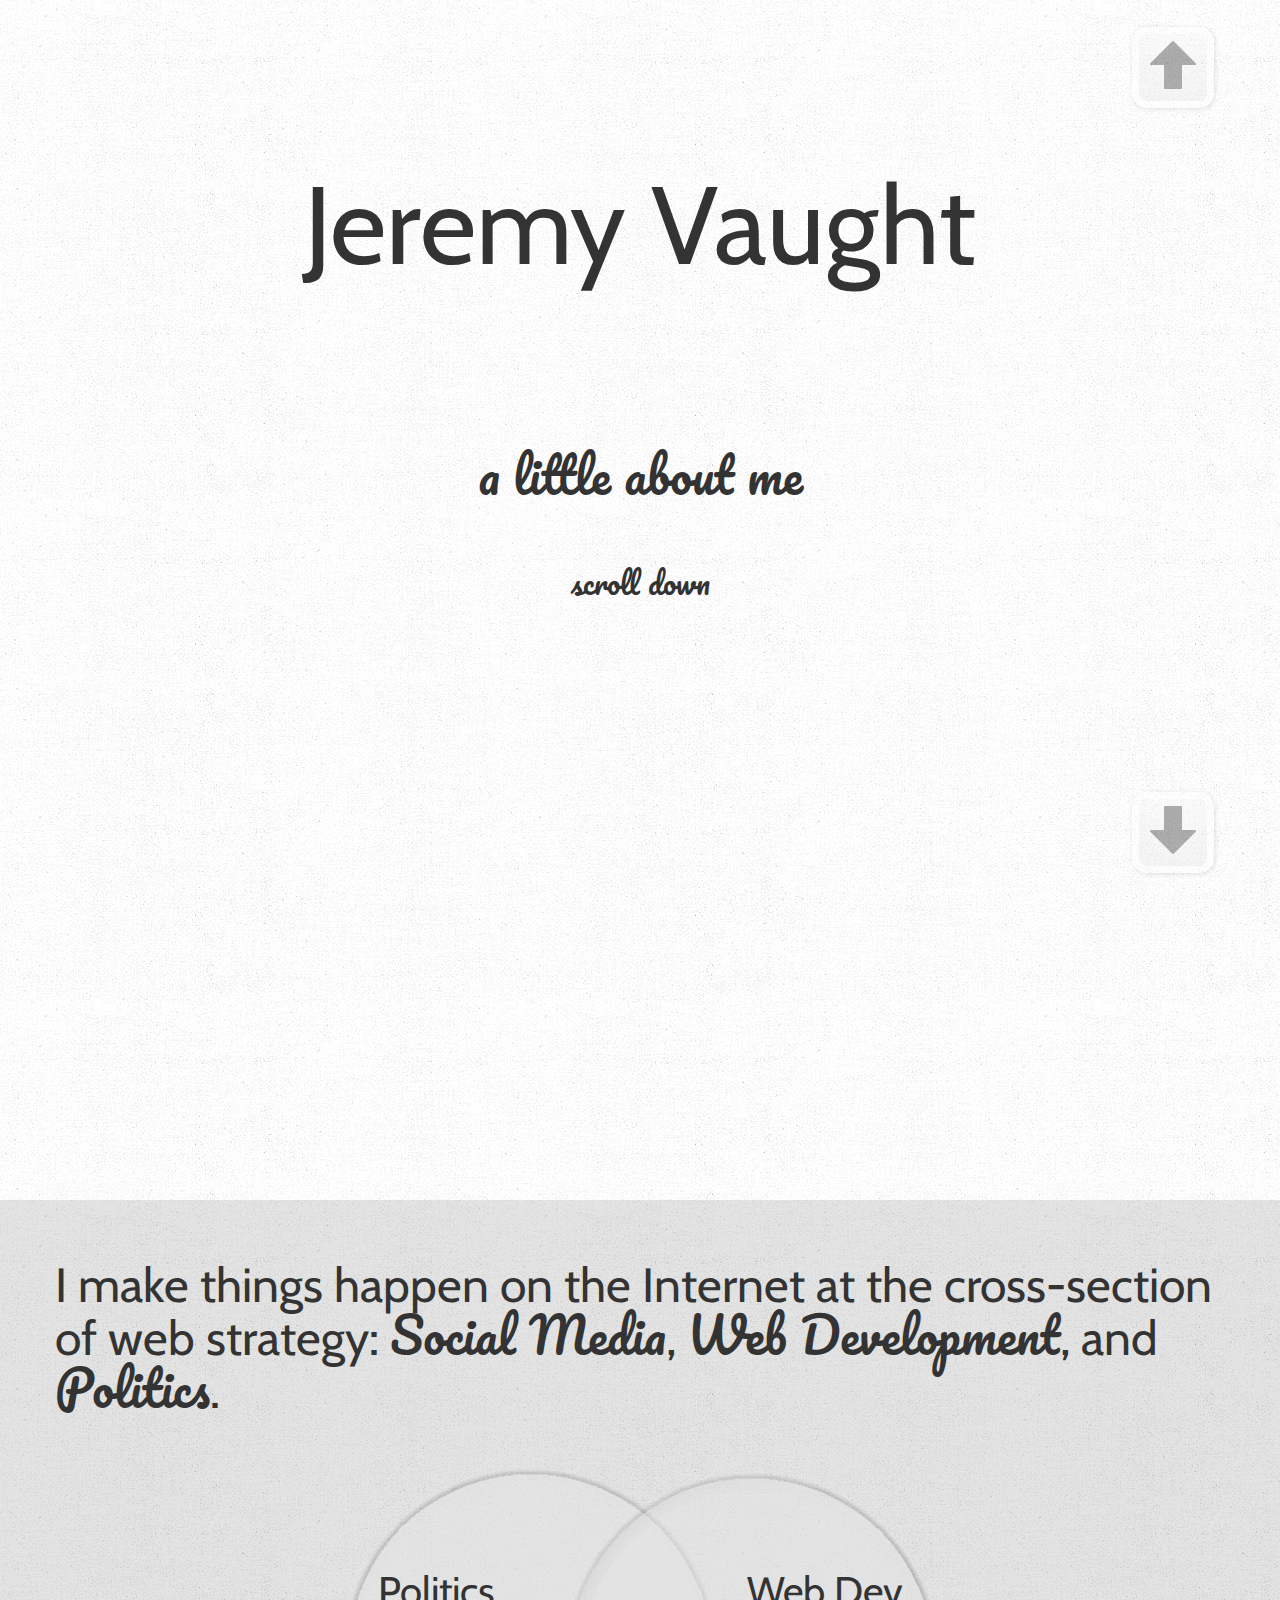
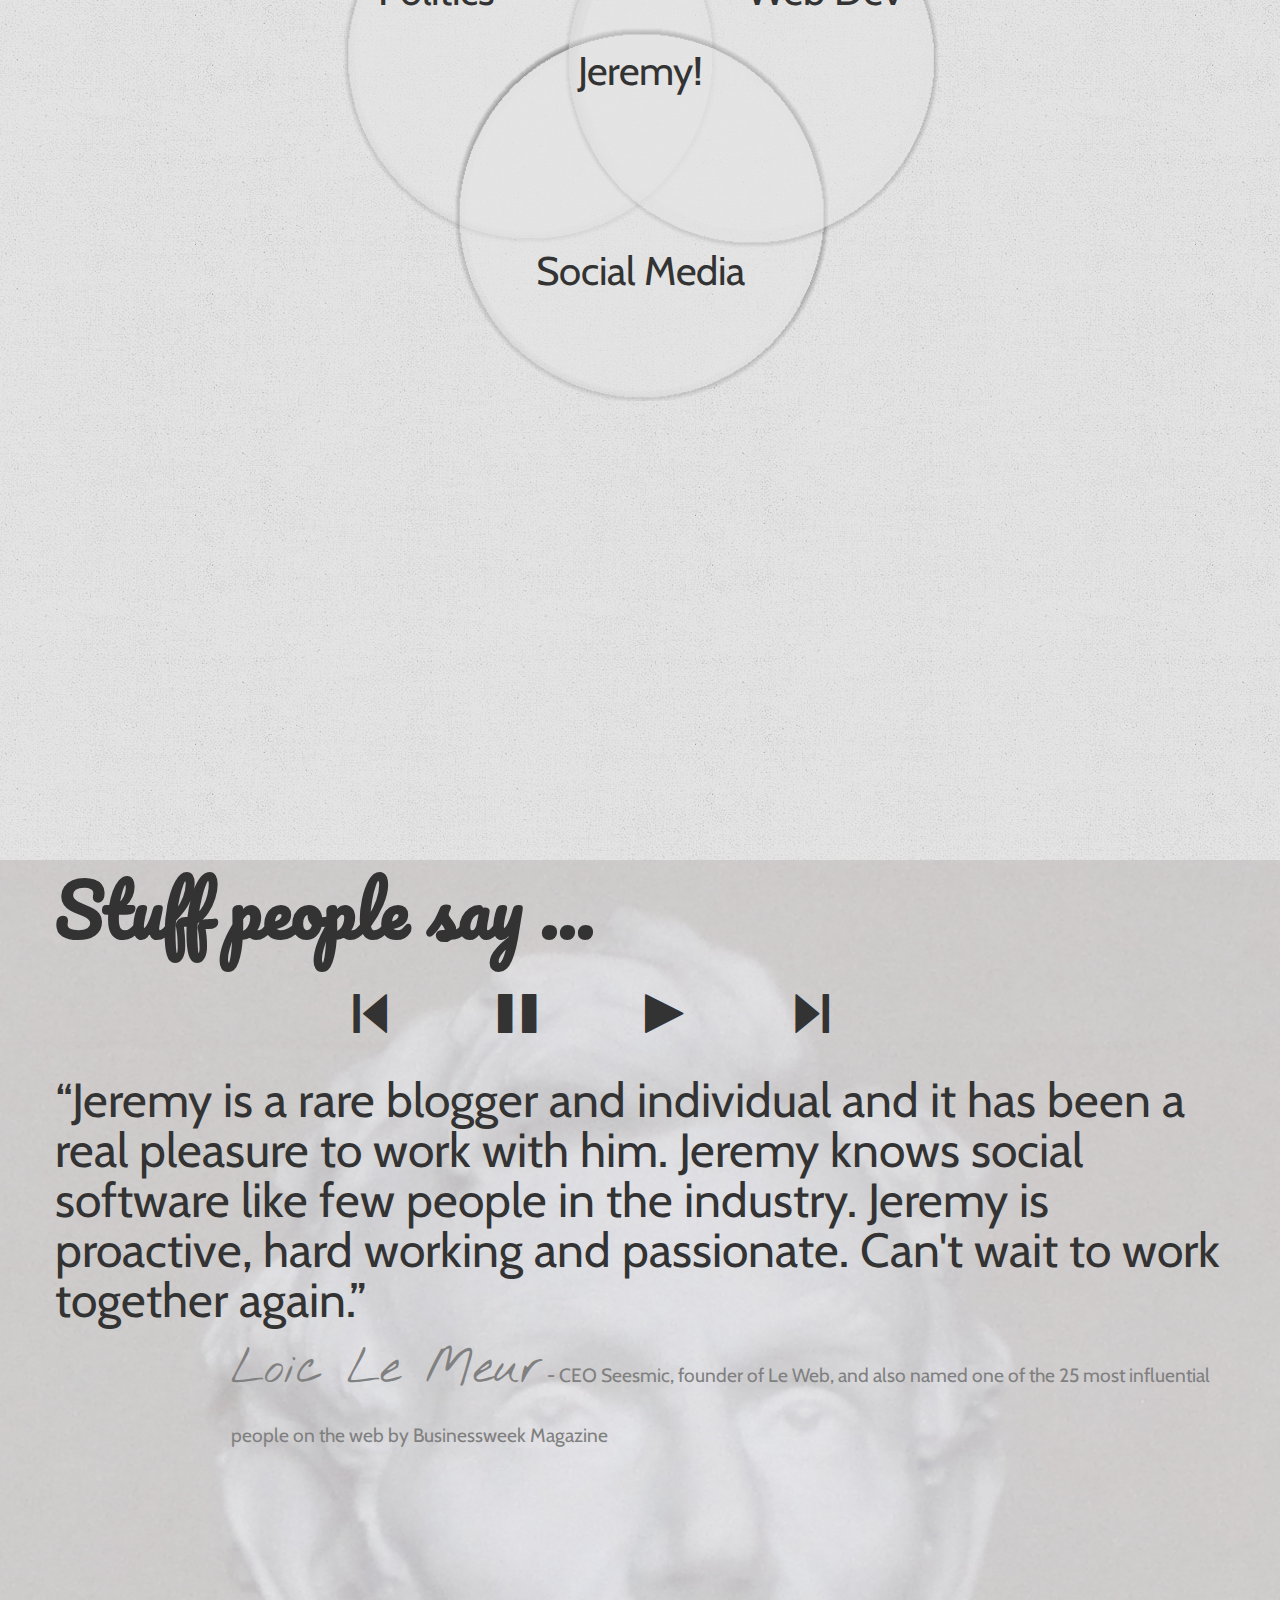
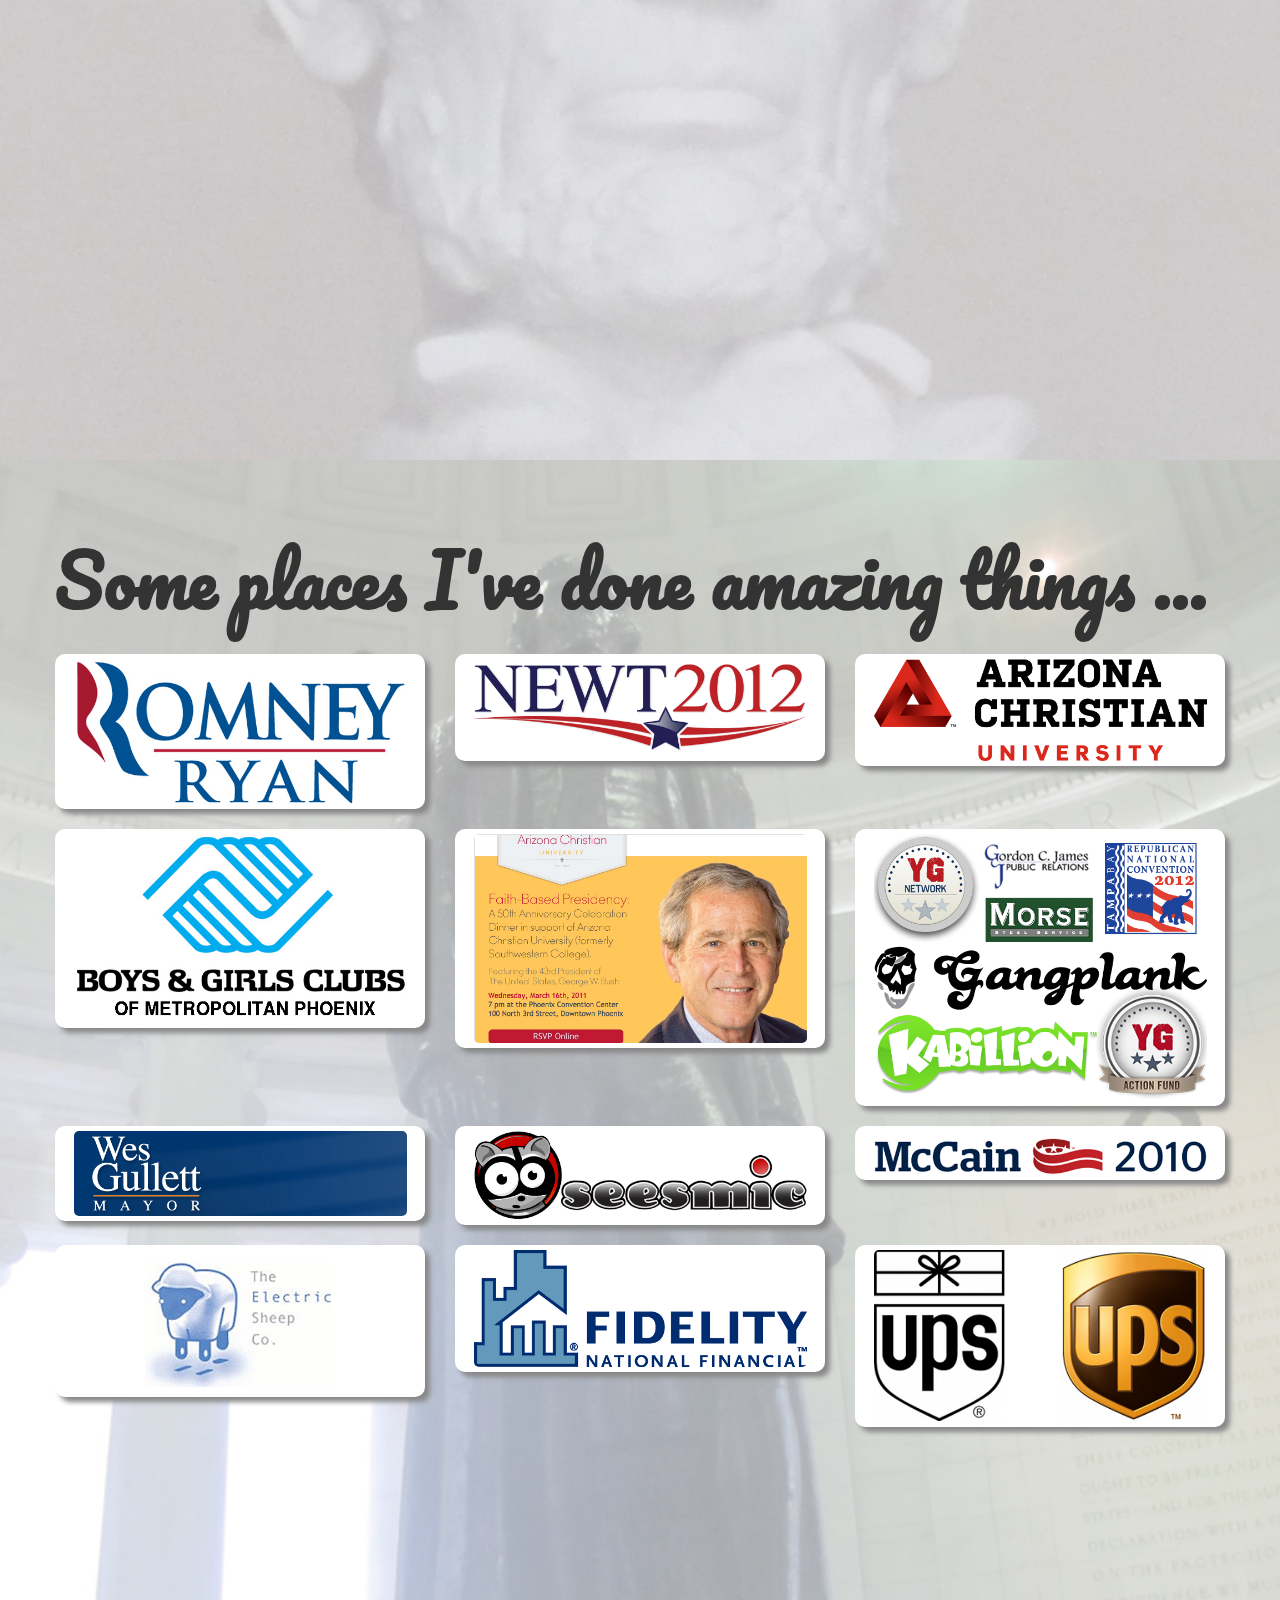
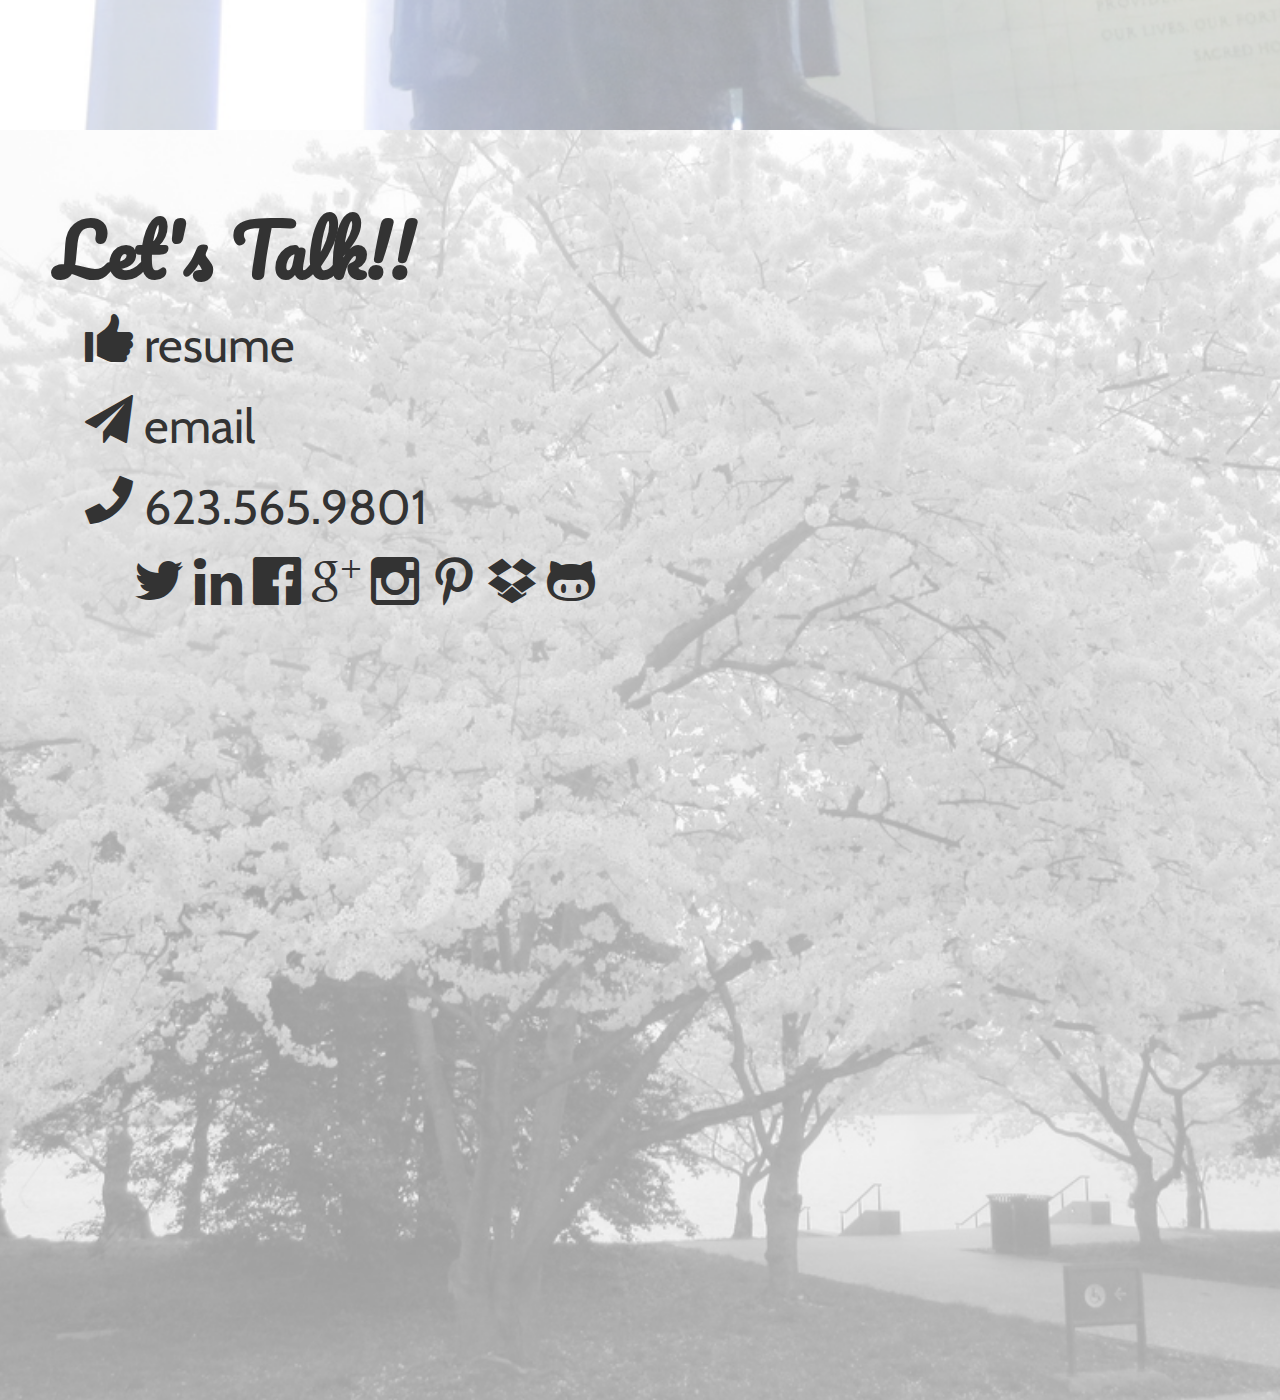
<file: about/index.htm>
<!DOCTYPE html>
<html lang="en">
	<head>
		<meta charset="utf-8">
		<title>Jeremy Vaught's Resume</title>
		<meta name="viewport" content="width=device-width, initial-scale=1.0">
		<meta name="description" content="Jeremy Vaught's About Page">
		<meta name="author" content="Jeremy Vaught">
		
		<link href='http://fonts.googleapis.com/css?family=Pacifico|Cabin|Nothing+You+Could+Do' rel='stylesheet' type='text/css'>

		<!-- Le styles -->
		<link href="css/bootstrap.css" rel="stylesheet">
		<link href="css/pagescroller.skins.css" rel="stylesheet" />
		<link href="webfonts/ss-standard.css" rel="stylesheet">
		<link href="webfonts/ss-social-regular.css" rel="stylesheet">
		<link href="css/style.css" rel="stylesheet">

		<link href="css/bootstrap-responsive.css" rel="stylesheet">
		<link href="css/responsive.css" rel="stylesheet">

		<!-- Le HTML5 shim, for IE6-8 support of HTML5 elements -->
		<!--[if lt IE 9]>
			<script src="http://html5shim.googlecode.com/svn/trunk/html5.js"></script>
			<link rel="stylesheet" href="http://fonts.googleapis.com/css?family=Pacifico" />
			<link rel="stylesheet" href="http://fonts.googleapis.com/css?family=Cabin" />
			<link rel="stylesheet" href="http://fonts.googleapis.com/css?family=Nothing+You+Could+Do" />
		<![endif]-->

		<!-- Le fav and touch icons -->
		<link rel="shortcut icon" href="ico/favicon.ico">
	</head>

	<body>
		<div id="arrow-controls" class="light right">
			<a href="#" class="prev ss-icon ss-standard">up</a>
			<a href="#" class="next ss-icon ss-standard">down</a>
		</div>

		<div id="wrapper">
		<div id="main">
		<div class="page section">
			<div class="inner_page1">
				<div class="container">
					<div class="row">
				        <div class="span12">
							<div class="name">Jeremy Vaught</div>
							<highlight_font class="tag">a little about me</highlight_font><br />
							<!-- <div class="tag_responsive">designed to be seen on <span class="ss-icon ss-standard">desktop</span>, <span class="ss-icon ss-standard">laptop</span>, <span class="ss-icon ss-standard">tablet</span> & <span class="ss-icon ss-standard">cellphone</span></div><br /> -->
							<highlight_font class="tag2">scroll down</highlight_font>
				        </div><!-- span -->
					</div><!-- row -->
				</div><!-- container -->
			</div><!-- page1 -->
		</div><!-- page -->
		
		<div class="page section">
			<div class="inner_page2">
				<div class="container">
					<div class="row">
				        <div class="span12">
							I make things happen on the Internet at the cross-section of web strategy: <highlight_font>Social Media</highlight_font>, <highlight_font>Web Development</highlight_font>, and <highlight_font>Politics</highlight_font>.<br /><br />
							<div class="venn">
								<div class="venn_inner">
									<div class="venn_copy">Politics</div>
									<div class="venn_copy">Web Dev</div>
									<div class="venn_copy">Jeremy!</div>
									<div class="venn_copy">Social Media</div>
								</div><!-- venn_inner -->
							</div>	<!-- venn -->
				        </div><!-- span -->
					</div><!-- row -->
				</div><!-- container -->
			</div><!-- page2 -->
		</div><!-- page -->
		
		<div class="page section">
			<div class="inner_page3">
				<div class="container">
					<div class="row">
				        <div class="span12">
				        	<h1><highlight_font id="title">Stuff people say ...</highlight_font></h1>
						        	<div class="rotator_nav">
						        		<a id="prevButton" href="#" class="ss-icon ss-standard navButton">skipback</a> 
						        		<a id="pauseButton" href="#" class="ss-icon ss-standard navButton">pause</a>
						        		<a id="resumeButton" href="#" class="ss-icon ss-standard navButton">play</a>
						        		<a id="nextButton" href="#" class="ss-icon ss-standard navButton">skipforward</a>
						        	</div>


							<div class="rotator_wrapper">
					            <div class="rotator_body">
					            	 “Jeremy is a rare blogger and individual and it has been a real pleasure to work with him. Jeremy knows social software like few people in the industry. Jeremy is proactive, hard working and passionate. Can't wait to work together again.”
					            	<author><aname>Loic Le Meur</aname><atitle> - CEO Seesmic, founder of Le Web, and also named one of the 25 most influential people on the web by Businessweek Magazine</atitle></author>
					            </div><!-- rotator_body -->
					            <div class="rotator_body">
					            	"It's been a pleasure working with Jeremy."
						            <author><aname>Marcus Welz</aname><atitle> - client</atitle></author>
					            </div><!-- rotator_body -->
					            <div class="rotator_body">
					            	“I've gotten to know Jeremy quite well. He is the kind of guy that I would love to have in my organization: creative, detail oriented, thoughtful, people oriented. Jeremy is very attuned to what's happening in "new media". He understands not only the social dynamics of making new media work, but also much of the technology behind it. That's a rare combination. A forward-looking organization would certainly benefit from these skills. My recommendation: Two thumbs up!”
						            <author><aname>Steve Webb</aname><atitle> - Owner, InTouch Productions</atitle></author>
					            </div><!-- rotator_body -->
					            <div class="rotator_body">
					            	"Jeremy was very prompt and delivered a quality product."
						            <author><aname>Mark Forman</aname><atitle> - client</atitle></author>
					            </div><!-- rotator_body -->
					            <div class="rotator_body">
					            	“Jeremy is a very creative producer. He manages to make time for multiple projects and some how can juggle them all at once. I am envious of his energy level!”
						            <author><aname>Jason Watts</aname><atitle> - client</atitle></author>
					            </div><!-- rotator_body -->
					            <div class="rotator_body">
					            	“Every now and then you have a chance to work with someone whose professionalism really stands out. Jeremy is such a person. He takes initiative and he also proved himself to be a true team player and asset. His willingness to throw shoulder to the wheel and do anything that needed doing - always with a smile and easygoing countenance - made him a true joy to work with, not to mention a valuable asset.”
						            <author><aname>Cathy Brooks</aname><atitle> - Seesmic, Business Development</atitle></author>
					            </div><!-- rotator_body -->
					            <div class="rotator_body">
					            	“I consider myself very fortunate to work with a such high-caliber person as Jeremy. His knowledge of social software is unparalleled, always keeping us ahead of the curve when communicating the goings on at Seesmic on the company blog. He always maintained incredible poise while handling the challenging tasks. He is a dedicated, creative person with an incredible attention to detail that would be an asset to any company.”
						            <author><aname>Joan Lockwood</aname><atitle> - Seesmic, Director of Marketing & PR</atitle></author>
					            </div><!-- rotator_body -->
					            <div class="rotator_body">
					            	"I have seen his dedication and commitment to his projects and am impressed with his abilities to manage many things at once."
						            <author><aname>Jean-Ann Miller</aname><atitle> - Producer, Electric Sheep Company</atitle></author>
					            </div><!-- rotator_body -->
					            <div class="rotator_body">
					            	“Jeremy must be one of the most diligent people I know. He's always on schedule, resourceful, and a self starter! Jeremy exemplifies true character as not only a PHP guru but as a true leader that always goes above and beyond. He continually exceeds the expectations of not only management, but more importantly his fellow team mates.”
						            <author><aname>Bruce Hoang</aname><atitle> - Fidelity National Financial, Developer</atitle></author>
					            </div><!-- rotator_body -->
				        	</div><!-- rotator_wrapper -->
				        </div><!-- span12 -->
					</div><!-- row -->
				</div><!-- container -->
			</div><!-- page3 -->
		</div><!-- page -->
		
		<div class="page section">
			<div class="inner_page4">
				<div class="container">
					<div class="row">
				        <div class="span12">
					        <h1><highlight_font id="title">Some places I've done amazing things ...</highlight_font></h1>
							<div class="row">
								<div class="span4 company_logo"><img class="company_img" src="images/logos/romney_ryan.png" alt="Romney-Ryan" /></div>
								<div class="span4 company_logo"><img class="company_img" src="images/logos/newt_2012.png" alt="Newt 2012" /></div>
								<div class="span4 company_logo"><img class="company_img" src="images/logos/acu.png" alt="Arizona Christian University" /></div>
							</div>
							<div class="row">
								<div class="span4 company_logo"><img class="company_img" src="images/logos/BoysGirlsClubLogo.png" alt="Boys and Girls Club of Metro Phoenix" /></div>
								<div class="span4 company_logo"><img class="company_img" src="images/logos/bush_acu.png" alt="President Bush Fundraiser for ACU" /></div>
								<div class="span4 company_logo"><img class="company_img" src="images/logos/smaller_projects.png" alt="Various other projects" /></div>
							</div>
							<div class="row">
								<div class="span4 company_logo"><img class="company_img" src="images/logos/wes_gullett.png" alt="Wes Gullett for Phoenix Mayor" /></div>
								<div class="span4 company_logo"><img class="company_img" src="images/logos/seesmic.png" alt="Seesmic" /></div>
								<div class="span4 company_logo"><img class="company_img" src="images/logos/mccain_2010.png" alt="McCain 2010" /></div>
								
							</div>
							<div class="row">
								<div class="span4 company_logo"><img class="company_img" src="images/logos/sheep.png" alt="Electric Sheep Company" /></div>
								<div class="span4 company_logo"><img class="company_img" src="images/logos/Fidelity_National_Financial.png" alt="Fidelity National Financial" /></div>
								<div class="span4 company_logo"><img class="company_img" src="images/logos/ups_logos.png" alt="Boys and Girls Club of Metro Phoenix" /></div>
							</div>

				        </div><!-- span -->
					</div><!-- row -->
				</div><!-- container -->
			</div><!-- page4 -->
		</div><!-- page -->
		
		<div class="page section">
			<div class="inner_page5">
				<div class="container">
					<div class="row">
				        <div class="span12">
							<h1><highlight_font>Let's Talk!!</highlight_font></h1
							<ul>
								<li><a href="Jeremy_Vaughts_Resume.pdf" target="_blank"><span class="ss-icon ss-social">like</span> resume</a></li>
								<li><a href="mailto:jeremy@jeremyvaught.com?subject=We Need to Talk!!&body=What are you asking, we'll double it!" target="_blank"><span class="ss-icon ss-standard">send</span> email</a></li>
								<li><span class="ss-icon ss-standard">phone</span> <phone>623.565.9801</phone></li>
								<li>
									<a href="http://twitter.com/jeremyvaught" class='ss-icon' target="_blank">twitter</a>
									<a href="http://www.linkedin.com/in/jeremyvaught" class='ss-icon' target="_blank">linkedin</a>
									<a href="http://facebook.com/jeremyvaught" class='ss-icon' target="_blank">facebook</a>
									<a href="https://plus.google.com/102054591365185003019/posts" class='ss-icon' target="_blank">googleplus</a>
									<a href="http://instagram.com/jeremyvaught/" class='ss-icon' target="_blank">instagram</a>
									<a href="http://pinterest.com/jeremyvaught/" class='ss-icon' target="_blank">pinterest</a>
									<!--<a href="http://readmill.com/jeremyvaught" class='ss-icon' target="_blank">readmill</a>-->
									<a href="dropbox" class='ss-icon' target="_blank">dropbox</a>
									<a href="http://github.com/jeremyvaught" class='ss-icon' target="_blank">octocat</a>
									
								</li>
							</ul>
				        </div><!-- span -->
					</div><!-- row -->
				</div><!-- container -->
			</div><!-- page5 -->
		</div><!-- page -->
		</div><!-- main -->
		</div><!-- wrapper -->
		<!-- Le javascript
		================================================== -->
		<!-- Placed at the end of the document so the pages load faster -->
		<script src="js/jquery.js"></script>
				
		<script src="js/jquery.cycle.all.js"></script>
		<script src="webfonts/ss-social.js"></script>
		<script src="webfonts/ss-standard.js"></script>
		<script src="js/jquery.pagescroller.js"></script>
		<script type="text/javascript">
			$(document).ready(function(){

				$('.rotator_wrapper').cycle({ 
				    fx:     'scrollHorz', 
				    prev:   '#prevButton', 
				    next:   '#nextButton', 
				    timeout: 2000
				}).cycle('pause');			
				
				$('.logo_wrapper').cycle({ 
				    fx:     'fade', 
				    prev:   '#prev4', 
				    next:   '.logo_wrapper', 
				    timeout: 3000,
				    pause: 1
				});
				
				
				$('#pauseButton').click(function(e) {
				    $('.rotator_wrapper').cycle('pause');
				    e.preventDefault();
				});
				$('#resumeButton').click(function(e) {
					$('.rotator_wrapper').cycle('resume');
					e.preventDefault();
				});
				
				// initiate page scroller plugin
				$('#wrapper').pageScroller({
					navigation: false,
					keyboardControl: false
				});
				
				// assigns 'next' API command to link
				$('#arrow-controls .next').bind('click', function(e){
					e.preventDefault();
					pageScroller.next();
				});
				
				// assigns 'previous' API command to link		
				$('#arrow-controls .prev').bind('click', function(e){
					e.preventDefault();
					pageScroller.prev();
				});
				
			});

			
		</script>
	</body>
</html>
</file>
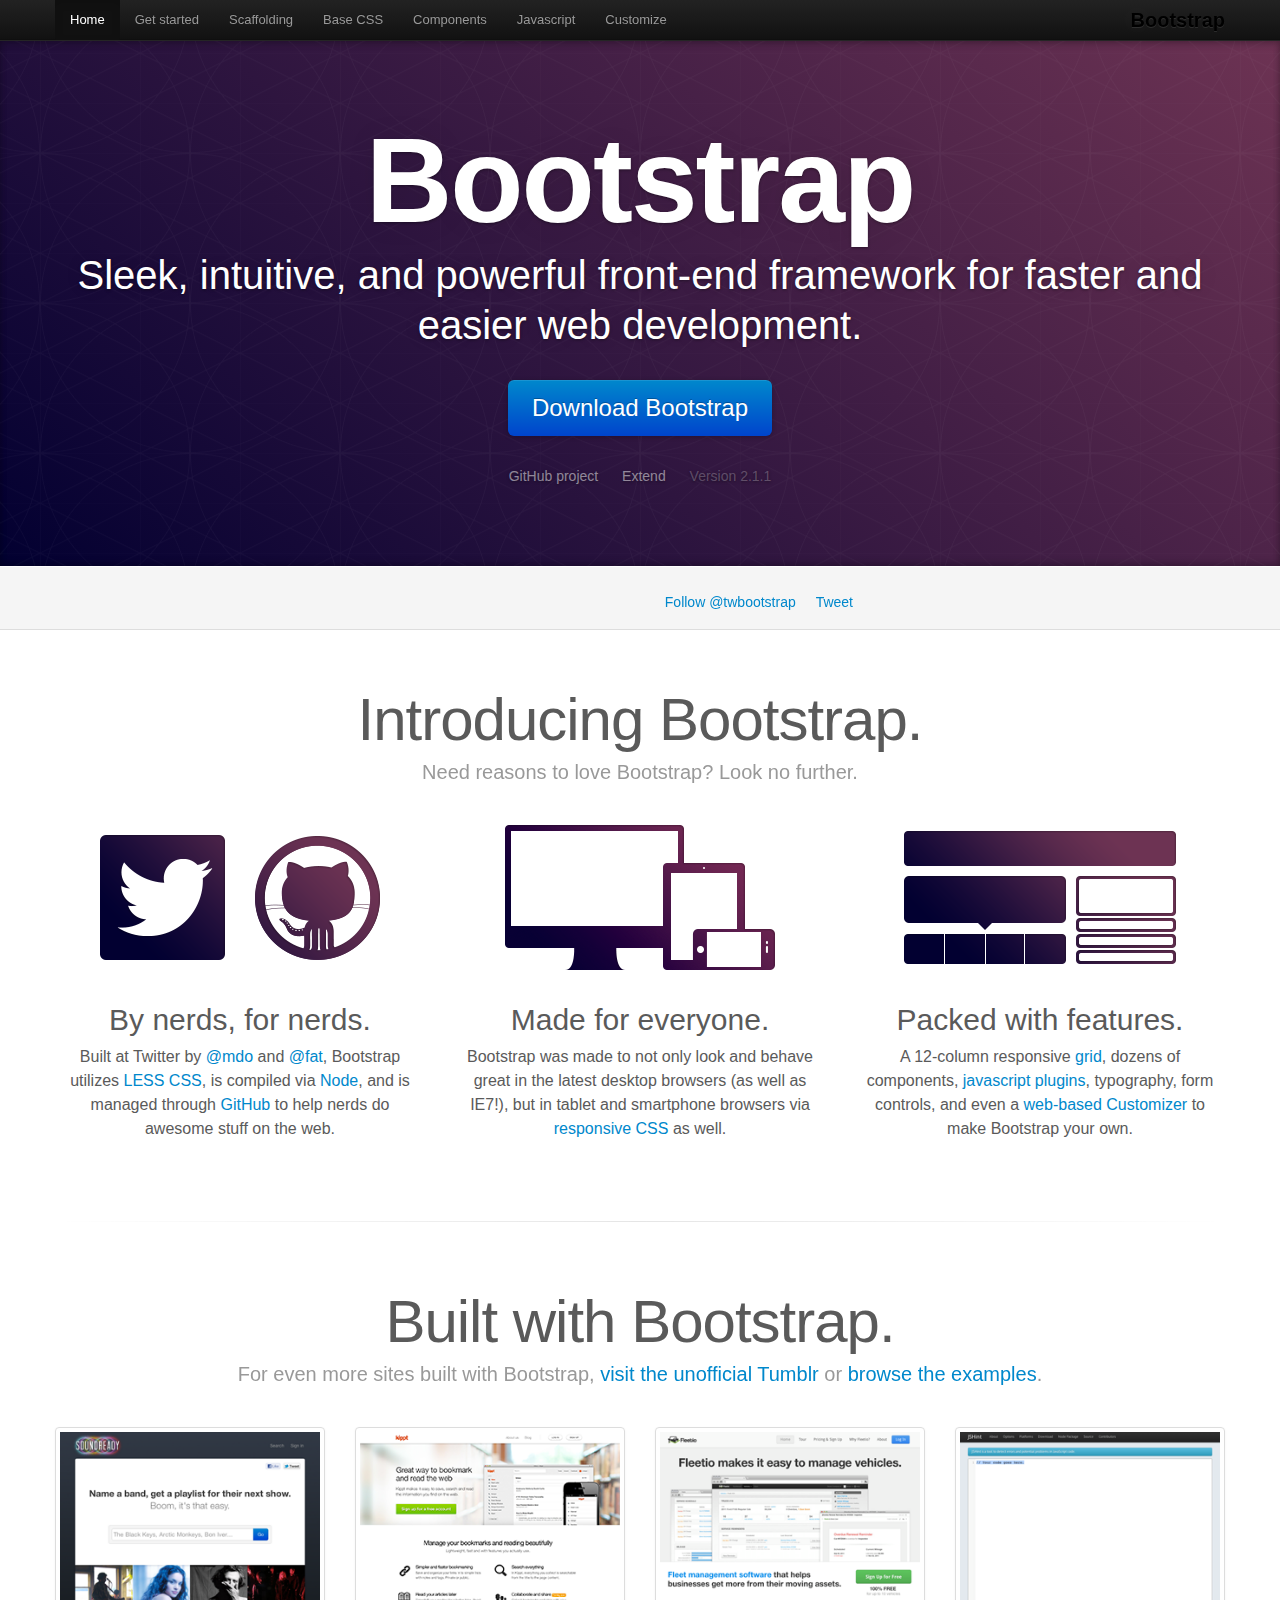
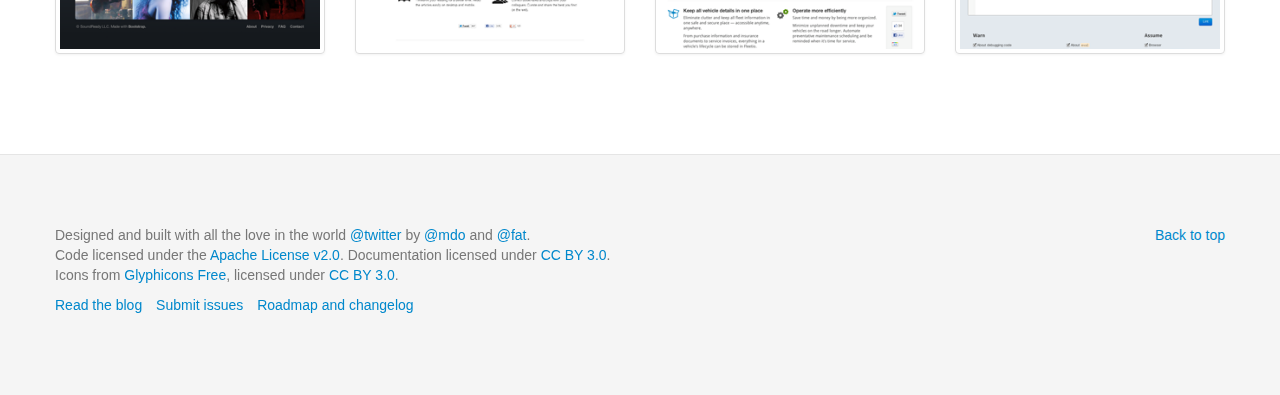
<file: bootstrap/docs/index.html>
<!DOCTYPE html>
<html lang="en">
  <head>
    <meta charset="utf-8">
    <title>Twitter Bootstrap</title>
    <meta name="viewport" content="width=device-width, initial-scale=1.0">
    <meta name="description" content="">
    <meta name="author" content="">

    <!-- Le styles -->
    <link href="assets/css/bootstrap.css" rel="stylesheet">
    <link href="assets/css/bootstrap-responsive.css" rel="stylesheet">
    <link href="assets/css/docs.css" rel="stylesheet">
    <link href="assets/js/google-code-prettify/prettify.css" rel="stylesheet">

    <!-- Le HTML5 shim, for IE6-8 support of HTML5 elements -->
    <!--[if lt IE 9]>
      <script src="http://html5shim.googlecode.com/svn/trunk/html5.js"></script>
    <![endif]-->

    <!-- Le fav and touch icons -->
    <link rel="shortcut icon" href="assets/ico/favicon.ico">
    <link rel="apple-touch-icon-precomposed" sizes="144x144" href="assets/ico/apple-touch-icon-144-precomposed.png">
    <link rel="apple-touch-icon-precomposed" sizes="114x114" href="assets/ico/apple-touch-icon-114-precomposed.png">
    <link rel="apple-touch-icon-precomposed" sizes="72x72" href="assets/ico/apple-touch-icon-72-precomposed.png">
    <link rel="apple-touch-icon-precomposed" href="assets/ico/apple-touch-icon-57-precomposed.png">

  </head>

  <body data-spy="scroll" data-target=".bs-docs-sidebar">

    <!-- Navbar
    ================================================== -->
    <div class="navbar navbar-inverse navbar-fixed-top">
      <div class="navbar-inner">
        <div class="container">
          <button type="button" class="btn btn-navbar" data-toggle="collapse" data-target=".nav-collapse">
            <span class="icon-bar"></span>
            <span class="icon-bar"></span>
            <span class="icon-bar"></span>
          </button>
          <a class="brand" href="./index.html">Bootstrap</a>
          <div class="nav-collapse collapse">
            <ul class="nav">
              <li class="active">
                <a href="./index.html">Home</a>
              </li>
              <li class="">
                <a href="./getting-started.html">Get started</a>
              </li>
              <li class="">
                <a href="./scaffolding.html">Scaffolding</a>
              </li>
              <li class="">
                <a href="./base-css.html">Base CSS</a>
              </li>
              <li class="">
                <a href="./components.html">Components</a>
              </li>
              <li class="">
                <a href="./javascript.html">Javascript</a>
              </li>
              <li class="">
                <a href="./customize.html">Customize</a>
              </li>
            </ul>
          </div>
        </div>
      </div>
    </div>

<div class="jumbotron masthead">
  <div class="container">
    <h1>Bootstrap</h1>
    <p>Sleek, intuitive, and powerful front-end framework for faster and easier web development.</p>
    <p><a href="assets/bootstrap.zip" class="btn btn-primary btn-large" >Download Bootstrap</a></p>
    <ul class="masthead-links">
      <li><a href="http://github.com/twitter/bootstrap" >GitHub project</a></li>
      <li><a href="./extend.html" >Extend</a></li>
      <li>Version 2.1.1</li>
    </ul>
  </div>
</div>

<div class="bs-docs-social">
  <div class="container">
    <ul class="bs-docs-social-buttons">
      <li>
        <iframe class="github-btn" src="http://ghbtns.com/github-btn.html?user=twitter&repo=bootstrap&type=watch&count=true" allowtransparency="true" frameborder="0" scrolling="0" width="100px" height="20px"></iframe>
      </li>
      <li>
        <iframe class="github-btn" src="http://ghbtns.com/github-btn.html?user=twitter&repo=bootstrap&type=fork&count=true" allowtransparency="true" frameborder="0" scrolling="0" width="98px" height="20px"></iframe>
      </li>
      <li class="follow-btn">
        <a href="https://twitter.com/twbootstrap" class="twitter-follow-button" data-link-color="#0069D6" data-show-count="true">Follow @twbootstrap</a>
      </li>
      <li class="tweet-btn">
        <a href="https://twitter.com/share" class="twitter-share-button" data-url="http://twitter.github.com/bootstrap/" data-count="horizontal" data-via="twbootstrap" data-related="mdo:Creator of Twitter Bootstrap">Tweet</a>
      </li>
    </ul>
  </div>
</div>

<div class="container">

  <div class="marketing">

    <h1>Introducing Bootstrap.</h1>
    <p class="marketing-byline">Need reasons to love Bootstrap? Look no further.</p>

    <div class="row-fluid">
      <div class="span4">
        <img src="assets/img/bs-docs-twitter-github.png">
        <h2>By nerds, for nerds.</h2>
        <p>Built at Twitter by <a href="http://twitter.com/mdo">@mdo</a> and <a href="http://twitter.com/fat">@fat</a>, Bootstrap utilizes <a href="http://lesscss.org">LESS CSS</a>, is compiled via <a href="http://nodejs.org">Node</a>, and is managed through <a href="http://github.com">GitHub</a> to help nerds do awesome stuff on the web.</p>
      </div>
      <div class="span4">
        <img src="assets/img/bs-docs-responsive-illustrations.png">
        <h2>Made for everyone.</h2>
        <p>Bootstrap was made to not only look and behave great in the latest desktop browsers (as well as IE7!), but in tablet and smartphone browsers via <a href="./scaffolding.html#responsive">responsive CSS</a> as well.</p>
      </div>
      <div class="span4">
        <img src="assets/img/bs-docs-bootstrap-features.png">
        <h2>Packed with features.</h2>
        <p>A 12-column responsive <a href="./scaffolding.html#grid">grid</a>, dozens of components, <a href="./javascript.html">javascript plugins</a>, typography, form controls, and even a <a href="./customize.html">web-based Customizer</a> to make Bootstrap your own.</p>
      </div>
    </div>

    <hr class="soften">

    <h1>Built with Bootstrap.</h1>
    <p class="marketing-byline">For even more sites built with Bootstrap, <a href="http://builtwithbootstrap.tumblr.com/" target="_blank">visit the unofficial Tumblr</a> or <a href="./getting-started.html#examples">browse the examples</a>.</p>
    <div class="row-fluid">
      <ul class="thumbnails example-sites">
        <li class="span3">
          <a class="thumbnail" href="http://soundready.fm/" target="_blank">
            <img src="assets/img/example-sites/soundready.png" alt="SoundReady.fm">
          </a>
        </li>
        <li class="span3">
          <a class="thumbnail" href="http://kippt.com/" target="_blank">
            <img src="assets/img/example-sites/kippt.png" alt="Kippt">
          </a>
        </li>
        <li class="span3">
          <a class="thumbnail" href="http://www.fleetio.com/" target="_blank">
            <img src="assets/img/example-sites/fleetio.png" alt="Fleetio">
          </a>
        </li>
        <li class="span3">
          <a class="thumbnail" href="http://www.jshint.com/" target="_blank">
            <img src="assets/img/example-sites/jshint.png" alt="JS Hint">
          </a>
        </li>
      </ul>
     </div>

  </div>

</div>



    <!-- Footer
    ================================================== -->
    <footer class="footer">
      <div class="container">
        <p class="pull-right"><a href="#">Back to top</a></p>
        <p>Designed and built with all the love in the world <a href="http://twitter.com/twitter" target="_blank">@twitter</a> by <a href="http://twitter.com/mdo" target="_blank">@mdo</a> and <a href="http://twitter.com/fat" target="_blank">@fat</a>.</p>
        <p>Code licensed under the <a href="http://www.apache.org/licenses/LICENSE-2.0" target="_blank">Apache License v2.0</a>. Documentation licensed under <a href="http://creativecommons.org/licenses/by/3.0/">CC BY 3.0</a>.</p>
        <p>Icons from <a href="http://glyphicons.com">Glyphicons Free</a>, licensed under <a href="http://creativecommons.org/licenses/by/3.0/">CC BY 3.0</a>.</p>
        <ul class="footer-links">
          <li><a href="http://blog.getbootstrap.com">Read the blog</a></li>
          <li><a href="https://github.com/twitter/bootstrap/issues?state=open">Submit issues</a></li>
          <li><a href="https://github.com/twitter/bootstrap/wiki">Roadmap and changelog</a></li>
        </ul>
      </div>
    </footer>



    <!-- Le javascript
    ================================================== -->
    <!-- Placed at the end of the document so the pages load faster -->
    <script type="text/javascript" src="http://platform.twitter.com/widgets.js"></script>
    <script src="assets/js/jquery.js"></script>
    <script src="assets/js/google-code-prettify/prettify.js"></script>
    <script src="assets/js/bootstrap-transition.js"></script>
    <script src="assets/js/bootstrap-alert.js"></script>
    <script src="assets/js/bootstrap-modal.js"></script>
    <script src="assets/js/bootstrap-dropdown.js"></script>
    <script src="assets/js/bootstrap-scrollspy.js"></script>
    <script src="assets/js/bootstrap-tab.js"></script>
    <script src="assets/js/bootstrap-tooltip.js"></script>
    <script src="assets/js/bootstrap-popover.js"></script>
    <script src="assets/js/bootstrap-button.js"></script>
    <script src="assets/js/bootstrap-collapse.js"></script>
    <script src="assets/js/bootstrap-carousel.js"></script>
    <script src="assets/js/bootstrap-typeahead.js"></script>
    <script src="assets/js/bootstrap-affix.js"></script>
    <script src="assets/js/application.js"></script>



  </body>
</html>
</file>
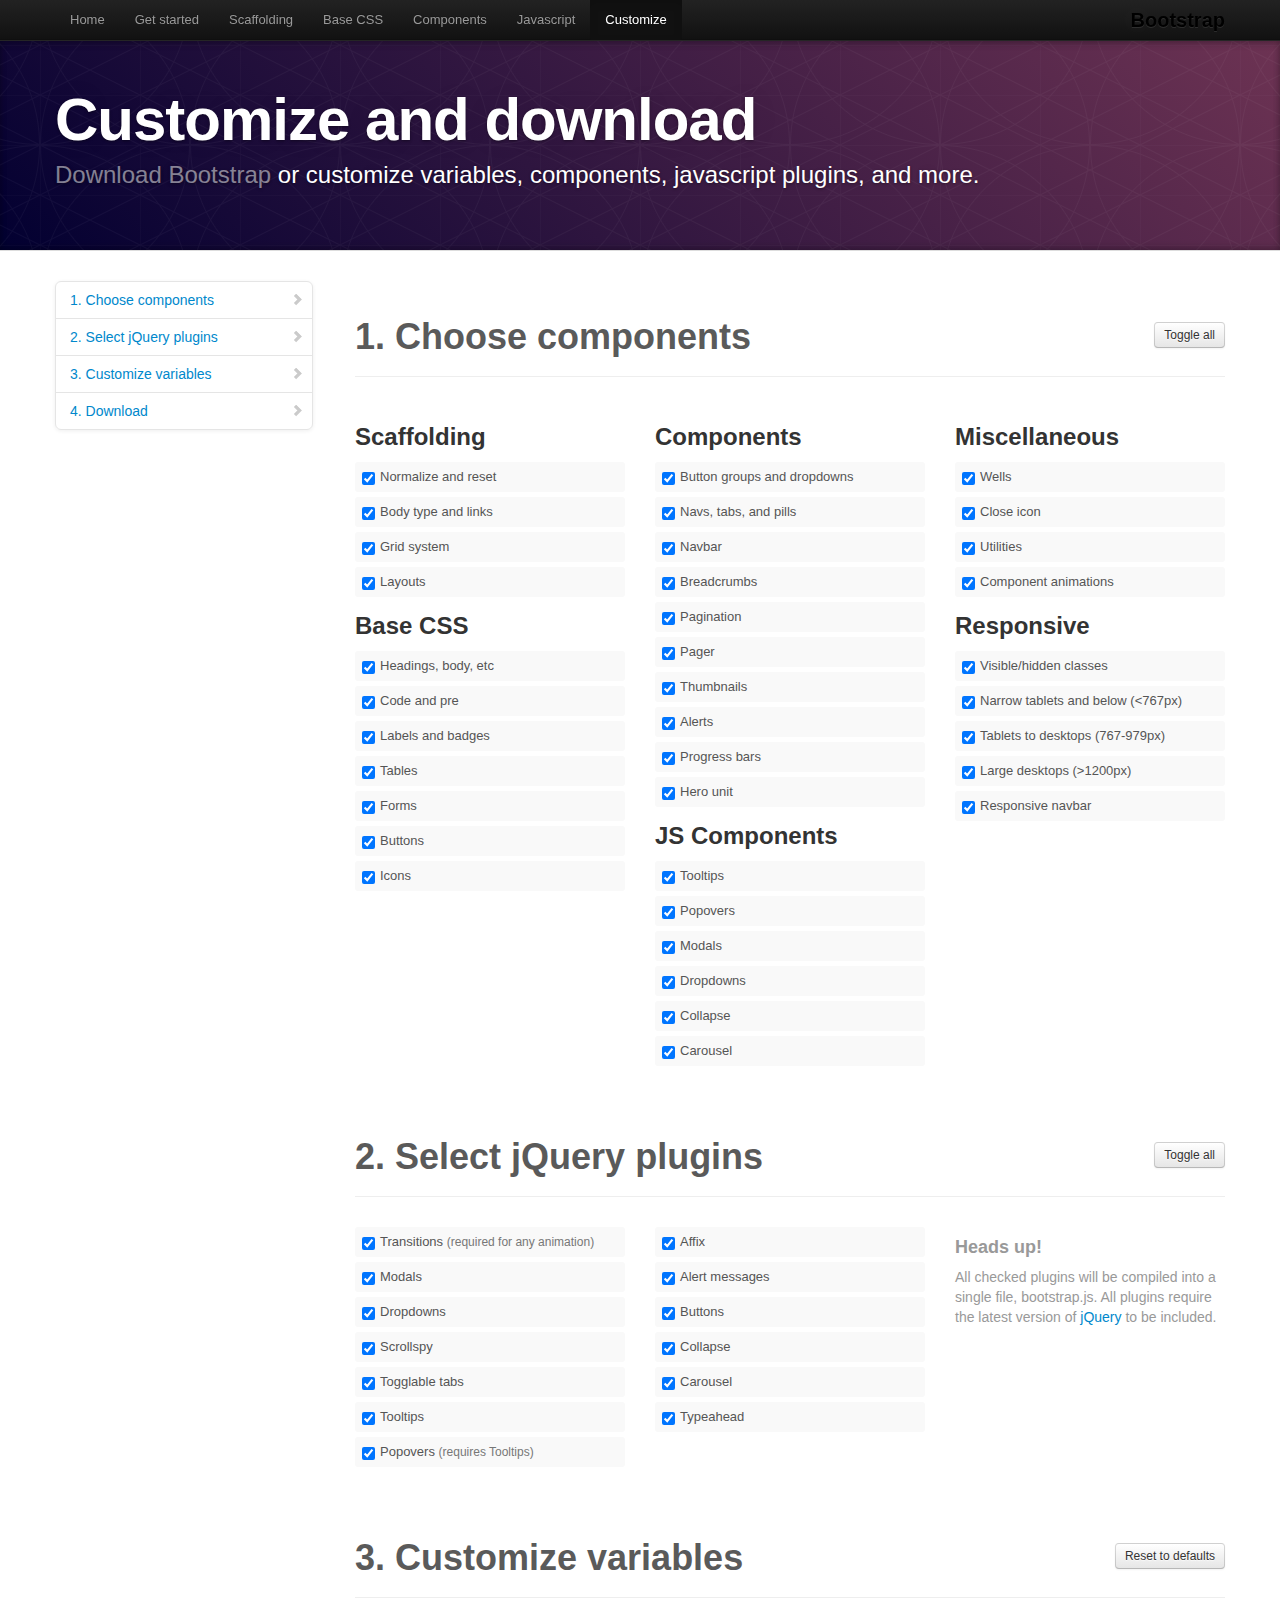
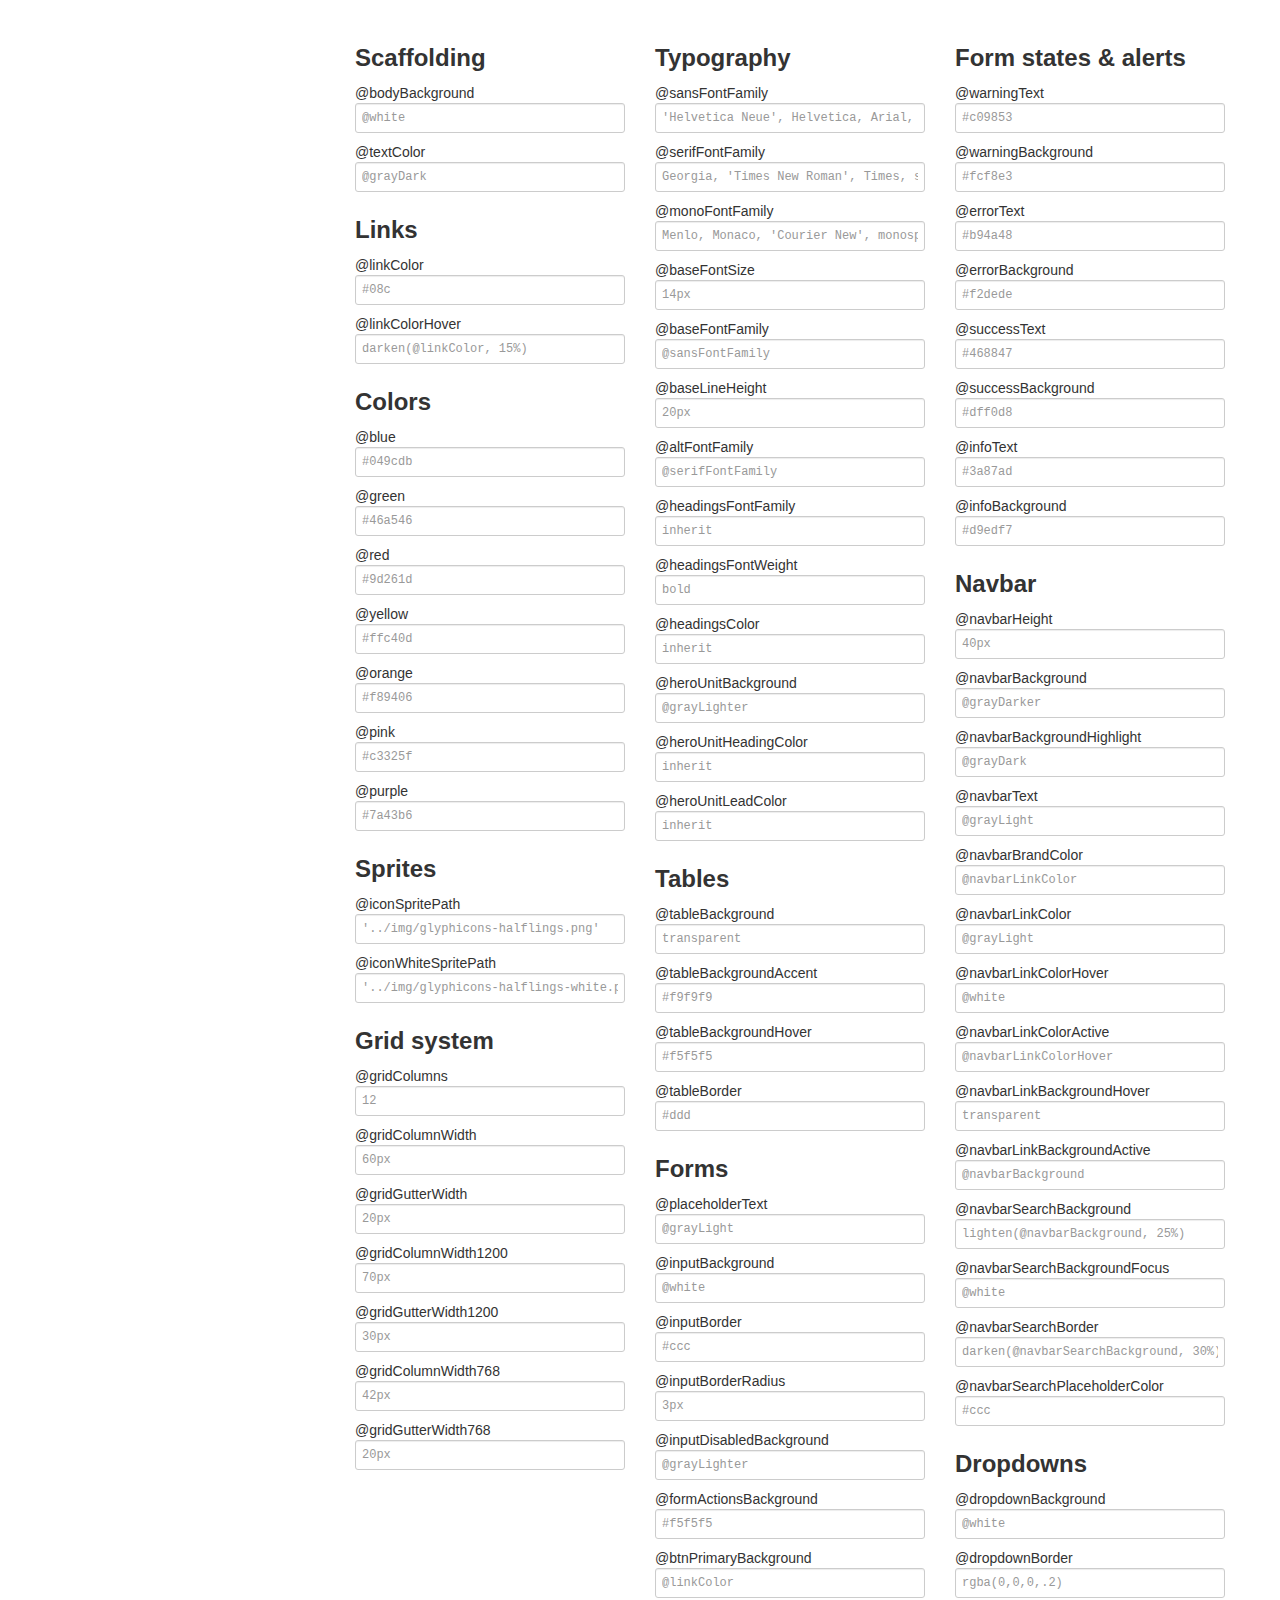
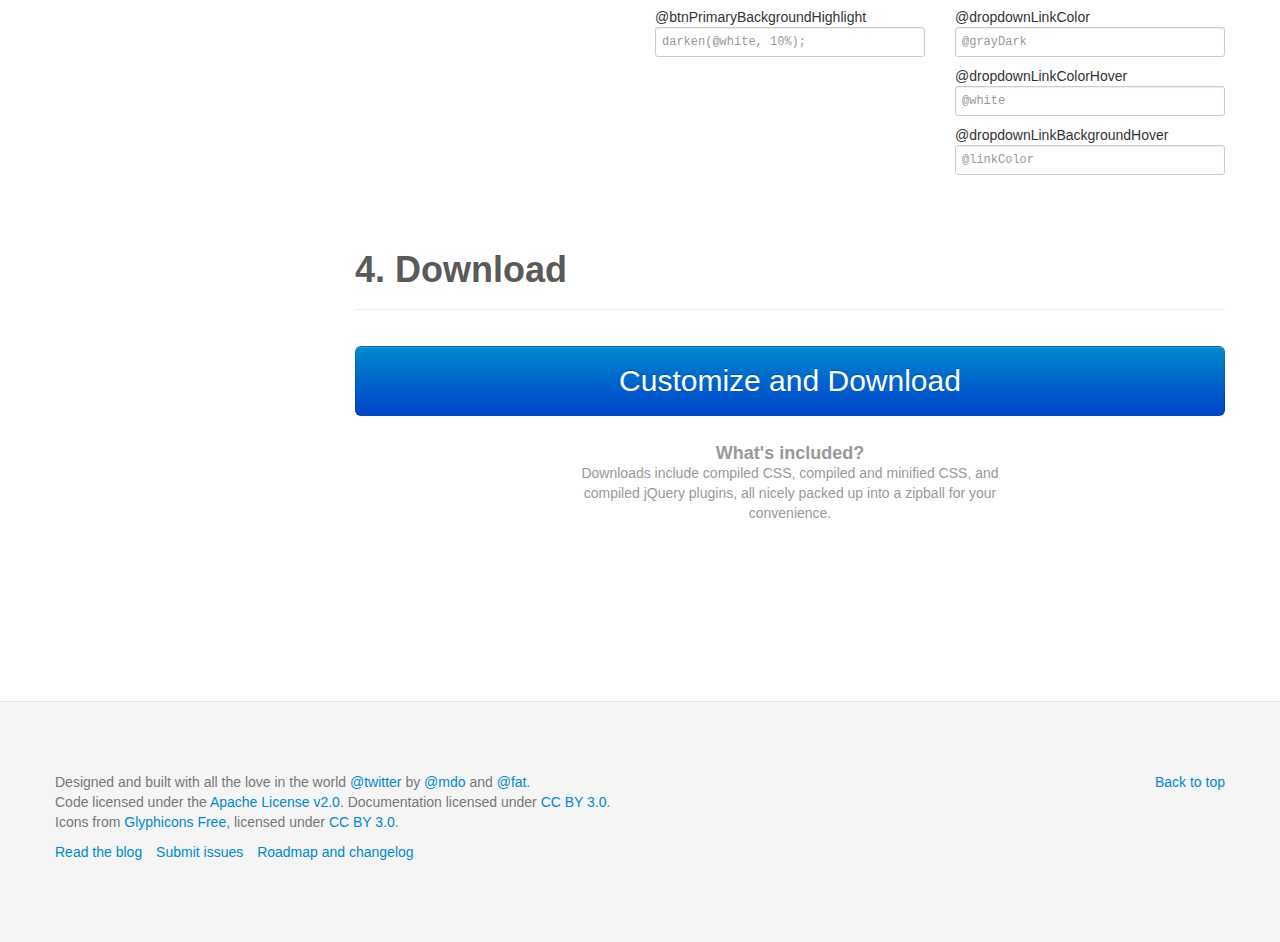
<file: bootstrap/docs/customize.html>
<!DOCTYPE html>
<html lang="en">
  <head>
    <meta charset="utf-8">
    <title>Customize · Twitter Bootstrap</title>
    <meta name="viewport" content="width=device-width, initial-scale=1.0">
    <meta name="description" content="">
    <meta name="author" content="">

    <!-- Le styles -->
    <link href="assets/css/bootstrap.css" rel="stylesheet">
    <link href="assets/css/bootstrap-responsive.css" rel="stylesheet">
    <link href="assets/css/docs.css" rel="stylesheet">
    <link href="assets/js/google-code-prettify/prettify.css" rel="stylesheet">

    <!-- Le HTML5 shim, for IE6-8 support of HTML5 elements -->
    <!--[if lt IE 9]>
      <script src="http://html5shim.googlecode.com/svn/trunk/html5.js"></script>
    <![endif]-->

    <!-- Le fav and touch icons -->
    <link rel="shortcut icon" href="assets/ico/favicon.ico">
    <link rel="apple-touch-icon-precomposed" sizes="144x144" href="assets/ico/apple-touch-icon-144-precomposed.png">
    <link rel="apple-touch-icon-precomposed" sizes="114x114" href="assets/ico/apple-touch-icon-114-precomposed.png">
    <link rel="apple-touch-icon-precomposed" sizes="72x72" href="assets/ico/apple-touch-icon-72-precomposed.png">
    <link rel="apple-touch-icon-precomposed" href="assets/ico/apple-touch-icon-57-precomposed.png">

  </head>

  <body data-spy="scroll" data-target=".bs-docs-sidebar">

    <!-- Navbar
    ================================================== -->
    <div class="navbar navbar-inverse navbar-fixed-top">
      <div class="navbar-inner">
        <div class="container">
          <button type="button" class="btn btn-navbar" data-toggle="collapse" data-target=".nav-collapse">
            <span class="icon-bar"></span>
            <span class="icon-bar"></span>
            <span class="icon-bar"></span>
          </button>
          <a class="brand" href="./index.html">Bootstrap</a>
          <div class="nav-collapse collapse">
            <ul class="nav">
              <li class="">
                <a href="./index.html">Home</a>
              </li>
              <li class="">
                <a href="./getting-started.html">Get started</a>
              </li>
              <li class="">
                <a href="./scaffolding.html">Scaffolding</a>
              </li>
              <li class="">
                <a href="./base-css.html">Base CSS</a>
              </li>
              <li class="">
                <a href="./components.html">Components</a>
              </li>
              <li class="">
                <a href="./javascript.html">Javascript</a>
              </li>
              <li class="active">
                <a href="./customize.html">Customize</a>
              </li>
            </ul>
          </div>
        </div>
      </div>
    </div>

<!-- Masthead
================================================== -->
<header class="jumbotron subhead" id="overview">
  <div class="container">
    <h1>Customize and download</h1>
    <p class="lead"><a href="https://github.com/twitter/bootstrap/zipball/master">Download Bootstrap</a> or customize variables, components, javascript plugins, and more.</p>
  </div>
</header>


  <div class="container">

    <!-- Docs nav
    ================================================== -->
    <div class="row">
      <div class="span3 bs-docs-sidebar">
        <ul class="nav nav-list bs-docs-sidenav">
          <li><a href="#components"><i class="icon-chevron-right"></i> 1. Choose components</a></li>
          <li><a href="#plugins"><i class="icon-chevron-right"></i> 2. Select jQuery plugins</a></li>
          <li><a href="#variables"><i class="icon-chevron-right"></i> 3. Customize variables</a></li>
          <li><a href="#download"><i class="icon-chevron-right"></i> 4. Download</a></li>
        </ul>
      </div>
      <div class="span9">


        <!-- Customize form
        ================================================== -->
        <form>
          <section class="download" id="components">
            <div class="page-header">
              <a class="btn btn-small pull-right toggle-all" href="#">Toggle all</a>
              <h1>
                1. Choose components
              </h1>
            </div>
            <div class="row download-builder">
              <div class="span3">
                <h3>Scaffolding</h3>
                <label class="checkbox"><input checked="checked" type="checkbox" value="reset.less"> Normalize and reset</label>
                <label class="checkbox"><input checked="checked" type="checkbox" value="scaffolding.less"> Body type and links</label>
                <label class="checkbox"><input checked="checked" type="checkbox" value="grid.less"> Grid system</label>
                <label class="checkbox"><input checked="checked" type="checkbox" value="layouts.less"> Layouts</label>
                <h3>Base CSS</h3>
                <label class="checkbox"><input checked="checked" type="checkbox" value="type.less"> Headings, body, etc</label>
                <label class="checkbox"><input checked="checked" type="checkbox" value="code.less"> Code and pre</label>
                <label class="checkbox"><input checked="checked" type="checkbox" value="labels-badges.less"> Labels and badges</label>
                <label class="checkbox"><input checked="checked" type="checkbox" value="tables.less"> Tables</label>
                <label class="checkbox"><input checked="checked" type="checkbox" value="forms.less"> Forms</label>
                <label class="checkbox"><input checked="checked" type="checkbox" value="buttons.less"> Buttons</label>
                <label class="checkbox"><input checked="checked" type="checkbox" value="sprites.less"> Icons</label>
              </div><!-- /span -->
              <div class="span3">
                <h3>Components</h3>
                <label class="checkbox"><input checked="checked" type="checkbox" value="button-groups.less"> Button groups and dropdowns</label>
                <label class="checkbox"><input checked="checked" type="checkbox" value="navs.less"> Navs, tabs, and pills</label>
                <label class="checkbox"><input checked="checked" type="checkbox" value="navbar.less"> Navbar</label>
                <label class="checkbox"><input checked="checked" type="checkbox" value="breadcrumbs.less"> Breadcrumbs</label>
                <label class="checkbox"><input checked="checked" type="checkbox" value="pagination.less"> Pagination</label>
                <label class="checkbox"><input checked="checked" type="checkbox" value="pager.less"> Pager</label>
                <label class="checkbox"><input checked="checked" type="checkbox" value="thumbnails.less"> Thumbnails</label>
                <label class="checkbox"><input checked="checked" type="checkbox" value="alerts.less"> Alerts</label>
                <label class="checkbox"><input checked="checked" type="checkbox" value="progress-bars.less"> Progress bars</label>
                <label class="checkbox"><input checked="checked" type="checkbox" value="hero-unit.less"> Hero unit</label>
                <h3>JS Components</h3>
                <label class="checkbox"><input checked="checked" type="checkbox" value="tooltip.less"> Tooltips</label>
                <label class="checkbox"><input checked="checked" type="checkbox" value="popovers.less"> Popovers</label>
                <label class="checkbox"><input checked="checked" type="checkbox" value="modals.less"> Modals</label>
                <label class="checkbox"><input checked="checked" type="checkbox" value="dropdowns.less"> Dropdowns</label>
                <label class="checkbox"><input checked="checked" type="checkbox" value="accordion.less"> Collapse</label>
                <label class="checkbox"><input checked="checked" type="checkbox" value="carousel.less"> Carousel</label>
              </div><!-- /span -->
              <div class="span3">
                <h3>Miscellaneous</h3>
                <label class="checkbox"><input checked="checked" type="checkbox" value="wells.less"> Wells</label>
                <label class="checkbox"><input checked="checked" type="checkbox" value="close.less"> Close icon</label>
                <label class="checkbox"><input checked="checked" type="checkbox" value="utilities.less"> Utilities</label>
                <label class="checkbox"><input checked="checked" type="checkbox" value="component-animations.less"> Component animations</label>
                <h3>Responsive</h3>
                <label class="checkbox"><input checked="checked" type="checkbox" value="responsive-utilities.less"> Visible/hidden classes</label>
                <label class="checkbox"><input checked="checked" type="checkbox" value="responsive-767px-max.less"> Narrow tablets and below (<767px)</label>
                <label class="checkbox"><input checked="checked" type="checkbox" value="responsive-768px-979px.less"> Tablets to desktops (767-979px)</label>
                <label class="checkbox"><input checked="checked" type="checkbox" value="responsive-1200px-min.less"> Large desktops (>1200px)</label>
                <label class="checkbox"><input checked="checked" type="checkbox" value="responsive-navbar.less"> Responsive navbar</label>
              </div><!-- /span -->
            </div><!-- /row -->
          </section>

          <section class="download" id="plugins">
            <div class="page-header">
              <a class="btn btn-small pull-right toggle-all" href="#">Toggle all</a>
              <h1>
                2. Select jQuery plugins
              </h1>
            </div>
            <div class="row download-builder">
              <div class="span3">
                <label class="checkbox">
                  <input type="checkbox" checked="true" value="bootstrap-transition.js">
                  Transitions <small>(required for any animation)</small>
                </label>
                <label class="checkbox">
                  <input type="checkbox" checked="true" value="bootstrap-modal.js">
                  Modals
                </label>
                <label class="checkbox">
                  <input type="checkbox" checked="true" value="bootstrap-dropdown.js">
                  Dropdowns
                </label>
                <label class="checkbox">
                  <input type="checkbox" checked="true" value="bootstrap-scrollspy.js">
                  Scrollspy
                </label>
                <label class="checkbox">
                  <input type="checkbox" checked="true" value="bootstrap-tab.js">
                  Togglable tabs
                </label>
                <label class="checkbox">
                  <input type="checkbox" checked="true" value="bootstrap-tooltip.js">
                  Tooltips
                </label>
                <label class="checkbox">
                  <input type="checkbox" checked="true" value="bootstrap-popover.js">
                  Popovers <small>(requires Tooltips)</small>
                </label>
              </div><!-- /span -->
              <div class="span3">
                <label class="checkbox">
                  <input type="checkbox" checked="true" value="bootstrap-affix.js">
                  Affix
                </label>
                <label class="checkbox">
                  <input type="checkbox" checked="true" value="bootstrap-alert.js">
                  Alert messages
                </label>
                <label class="checkbox">
                  <input type="checkbox" checked="true" value="bootstrap-button.js">
                  Buttons
                </label>
                <label class="checkbox">
                  <input type="checkbox" checked="true" value="bootstrap-collapse.js">
                  Collapse
                </label>
                <label class="checkbox">
                  <input type="checkbox" checked="true" value="bootstrap-carousel.js">
                  Carousel
                </label>
                <label class="checkbox">
                  <input type="checkbox" checked="true" value="bootstrap-typeahead.js">
                  Typeahead
                </label>
              </div><!-- /span -->
              <div class="span3">
                <h4 class="muted">Heads up!</h4>
                <p class="muted">All checked plugins will be compiled into a single file, bootstrap.js. All plugins require the latest version of <a href="http://jquery.com/" target="_blank">jQuery</a> to be included.</p>
              </div><!-- /span -->
            </div><!-- /row -->
          </section>


          <section class="download" id="variables">
            <div class="page-header">
              <a class="btn btn-small pull-right toggle-all" href="#">Reset to defaults</a>
              <h1>
                3. Customize variables
              </h1>
            </div>
            <div class="row download-builder">
              <div class="span3">
                <h3>Scaffolding</h3>
                <label>@bodyBackground</label>
                <input type="text" class="span3" placeholder="@white">
                <label>@textColor</label>
                <input type="text" class="span3" placeholder="@grayDark">

                <h3>Links</h3>
                <label>@linkColor</label>
                <input type="text" class="span3" placeholder="#08c">
                <label>@linkColorHover</label>
                <input type="text" class="span3" placeholder="darken(@linkColor, 15%)">
                <h3>Colors</h3>
                <label>@blue</label>
                <input type="text" class="span3" placeholder="#049cdb">
                <label>@green</label>
                <input type="text" class="span3" placeholder="#46a546">
                <label>@red</label>
                <input type="text" class="span3" placeholder="#9d261d">
                <label>@yellow</label>
                <input type="text" class="span3" placeholder="#ffc40d">
                <label>@orange</label>
                <input type="text" class="span3" placeholder="#f89406">
                <label>@pink</label>
                <input type="text" class="span3" placeholder="#c3325f">
                <label>@purple</label>
                <input type="text" class="span3" placeholder="#7a43b6">

                <h3>Sprites</h3>
                <label>@iconSpritePath</label>
                <input type="text" class="span3" placeholder="'../img/glyphicons-halflings.png'">
                <label>@iconWhiteSpritePath</label>
                <input type="text" class="span3" placeholder="'../img/glyphicons-halflings-white.png'">

                <h3>Grid system</h3>
                <label>@gridColumns</label>
                <input type="text" class="span3" placeholder="12">
                <label>@gridColumnWidth</label>
                <input type="text" class="span3" placeholder="60px">
                <label>@gridGutterWidth</label>
                <input type="text" class="span3" placeholder="20px">
                <label>@gridColumnWidth1200</label>
                <input type="text" class="span3" placeholder="70px">
                <label>@gridGutterWidth1200</label>
                <input type="text" class="span3" placeholder="30px">
                <label>@gridColumnWidth768</label>
                <input type="text" class="span3" placeholder="42px">
                <label>@gridGutterWidth768</label>
                <input type="text" class="span3" placeholder="20px">

              </div><!-- /span -->
              <div class="span3">

                <h3>Typography</h3>
                <label>@sansFontFamily</label>
                <input type="text" class="span3" placeholder="'Helvetica Neue', Helvetica, Arial, sans-serif">
                <label>@serifFontFamily</label>
                <input type="text" class="span3" placeholder="Georgia, 'Times New Roman', Times, serif">
                <label>@monoFontFamily</label>
                <input type="text" class="span3" placeholder="Menlo, Monaco, 'Courier New', monospace">
                <label>@baseFontSize</label>
                <input type="text" class="span3" placeholder="14px">
                <label>@baseFontFamily</label>
                <input type="text" class="span3" placeholder="@sansFontFamily">
                <label>@baseLineHeight</label>
                <input type="text" class="span3" placeholder="20px">
                <label>@altFontFamily</label>
                <input type="text" class="span3" placeholder="@serifFontFamily">
                <label>@headingsFontFamily</label>
                <input type="text" class="span3" placeholder="inherit">
                <label>@headingsFontWeight</label>
                <input type="text" class="span3" placeholder="bold">
                <label>@headingsColor</label>
                <input type="text" class="span3" placeholder="inherit">
                <label>@heroUnitBackground</label>
                <input type="text" class="span3" placeholder="@grayLighter">
                <label>@heroUnitHeadingColor</label>
                <input type="text" class="span3" placeholder="inherit">
                <label>@heroUnitLeadColor</label>
                <input type="text" class="span3" placeholder="inherit">

                <h3>Tables</h3>
                <label>@tableBackground</label>
                <input type="text" class="span3" placeholder="transparent">
                <label>@tableBackgroundAccent</label>
                <input type="text" class="span3" placeholder="#f9f9f9">
                <label>@tableBackgroundHover</label>
                <input type="text" class="span3" placeholder="#f5f5f5">
                <label>@tableBorder</label>
                <input type="text" class="span3" placeholder="#ddd">

                <h3>Forms</h3>
                <label>@placeholderText</label>
                <input type="text" class="span3" placeholder="@grayLight">
                <label>@inputBackground</label>
                <input type="text" class="span3" placeholder="@white">
                <label>@inputBorder</label>
                <input type="text" class="span3" placeholder="#ccc">
                <label>@inputBorderRadius</label>
                <input type="text" class="span3" placeholder="3px">
                <label>@inputDisabledBackground</label>
                <input type="text" class="span3" placeholder="@grayLighter">
                <label>@formActionsBackground</label>
                <input type="text" class="span3" placeholder="#f5f5f5">
                <label>@btnPrimaryBackground</label>
                <input type="text" class="span3" placeholder="@linkColor">
                <label>@btnPrimaryBackgroundHighlight</label>
                <input type="text" class="span3" placeholder="darken(@white, 10%);">

              </div><!-- /span -->
              <div class="span3">

                <h3>Form states &amp; alerts</h3>
                <label>@warningText</label>
                <input type="text" class="span3" placeholder="#c09853">
                <label>@warningBackground</label>
                <input type="text" class="span3" placeholder="#fcf8e3">
                <label>@errorText</label>
                <input type="text" class="span3" placeholder="#b94a48">
                <label>@errorBackground</label>
                <input type="text" class="span3" placeholder="#f2dede">
                <label>@successText</label>
                <input type="text" class="span3" placeholder="#468847">
                <label>@successBackground</label>
                <input type="text" class="span3" placeholder="#dff0d8">
                <label>@infoText</label>
                <input type="text" class="span3" placeholder="#3a87ad">
                <label>@infoBackground</label>
                <input type="text" class="span3" placeholder="#d9edf7">

                <h3>Navbar</h3>
                <label>@navbarHeight</label>
                <input type="text" class="span3" placeholder="40px">
                <label>@navbarBackground</label>
                <input type="text" class="span3" placeholder="@grayDarker">
                <label>@navbarBackgroundHighlight</label>
                <input type="text" class="span3" placeholder="@grayDark">
                <label>@navbarText</label>
                <input type="text" class="span3" placeholder="@grayLight">
                <label>@navbarBrandColor</label>
                <input type="text" class="span3" placeholder="@navbarLinkColor">
                <label>@navbarLinkColor</label>
                <input type="text" class="span3" placeholder="@grayLight">
                <label>@navbarLinkColorHover</label>
                <input type="text" class="span3" placeholder="@white">
                <label>@navbarLinkColorActive</label>
                <input type="text" class="span3" placeholder="@navbarLinkColorHover">
                <label>@navbarLinkBackgroundHover</label>
                <input type="text" class="span3" placeholder="transparent">
                <label>@navbarLinkBackgroundActive</label>
                <input type="text" class="span3" placeholder="@navbarBackground">
                <label>@navbarSearchBackground</label>
                <input type="text" class="span3" placeholder="lighten(@navbarBackground, 25%)">
                <label>@navbarSearchBackgroundFocus</label>
                <input type="text" class="span3" placeholder="@white">
                <label>@navbarSearchBorder</label>
                <input type="text" class="span3" placeholder="darken(@navbarSearchBackground, 30%)">
                <label>@navbarSearchPlaceholderColor</label>
                <input type="text" class="span3" placeholder="#ccc">

                <h3>Dropdowns</h3>
                <label>@dropdownBackground</label>
                <input type="text" class="span3" placeholder="@white">
                <label>@dropdownBorder</label>
                <input type="text" class="span3" placeholder="rgba(0,0,0,.2)">
                <label>@dropdownLinkColor</label>
                <input type="text" class="span3" placeholder="@grayDark">
                <label>@dropdownLinkColorHover</label>
                <input type="text" class="span3" placeholder="@white">
                <label>@dropdownLinkBackgroundHover</label>
                <input type="text" class="span3" placeholder="@linkColor">
              </div><!-- /span -->
            </div><!-- /row -->
          </section>

          <section class="download" id="download">
            <div class="page-header">
              <h1>
                4. Download
              </h1>
            </div>
            <div class="download-btn">
              <a class="btn btn-primary" href="#" >Customize and Download</a>
              <h4>What's included?</h4>
              <p>Downloads include compiled CSS, compiled and minified CSS, and compiled jQuery plugins, all nicely packed up into a zipball for your convenience.</p>
            </div>
          </section><!-- /download -->
        </form>



      </div>
    </div>

  </div>



    <!-- Footer
    ================================================== -->
    <footer class="footer">
      <div class="container">
        <p class="pull-right"><a href="#">Back to top</a></p>
        <p>Designed and built with all the love in the world <a href="http://twitter.com/twitter" target="_blank">@twitter</a> by <a href="http://twitter.com/mdo" target="_blank">@mdo</a> and <a href="http://twitter.com/fat" target="_blank">@fat</a>.</p>
        <p>Code licensed under the <a href="http://www.apache.org/licenses/LICENSE-2.0" target="_blank">Apache License v2.0</a>. Documentation licensed under <a href="http://creativecommons.org/licenses/by/3.0/">CC BY 3.0</a>.</p>
        <p>Icons from <a href="http://glyphicons.com">Glyphicons Free</a>, licensed under <a href="http://creativecommons.org/licenses/by/3.0/">CC BY 3.0</a>.</p>
        <ul class="footer-links">
          <li><a href="http://blog.getbootstrap.com">Read the blog</a></li>
          <li><a href="https://github.com/twitter/bootstrap/issues?state=open">Submit issues</a></li>
          <li><a href="https://github.com/twitter/bootstrap/wiki">Roadmap and changelog</a></li>
        </ul>
      </div>
    </footer>



    <!-- Le javascript
    ================================================== -->
    <!-- Placed at the end of the document so the pages load faster -->
    <script type="text/javascript" src="http://platform.twitter.com/widgets.js"></script>
    <script src="assets/js/jquery.js"></script>
    <script src="assets/js/google-code-prettify/prettify.js"></script>
    <script src="assets/js/bootstrap-transition.js"></script>
    <script src="assets/js/bootstrap-alert.js"></script>
    <script src="assets/js/bootstrap-modal.js"></script>
    <script src="assets/js/bootstrap-dropdown.js"></script>
    <script src="assets/js/bootstrap-scrollspy.js"></script>
    <script src="assets/js/bootstrap-tab.js"></script>
    <script src="assets/js/bootstrap-tooltip.js"></script>
    <script src="assets/js/bootstrap-popover.js"></script>
    <script src="assets/js/bootstrap-button.js"></script>
    <script src="assets/js/bootstrap-collapse.js"></script>
    <script src="assets/js/bootstrap-carousel.js"></script>
    <script src="assets/js/bootstrap-typeahead.js"></script>
    <script src="assets/js/bootstrap-affix.js"></script>
    <script src="assets/js/application.js"></script>



  </body>
</html>
</file>
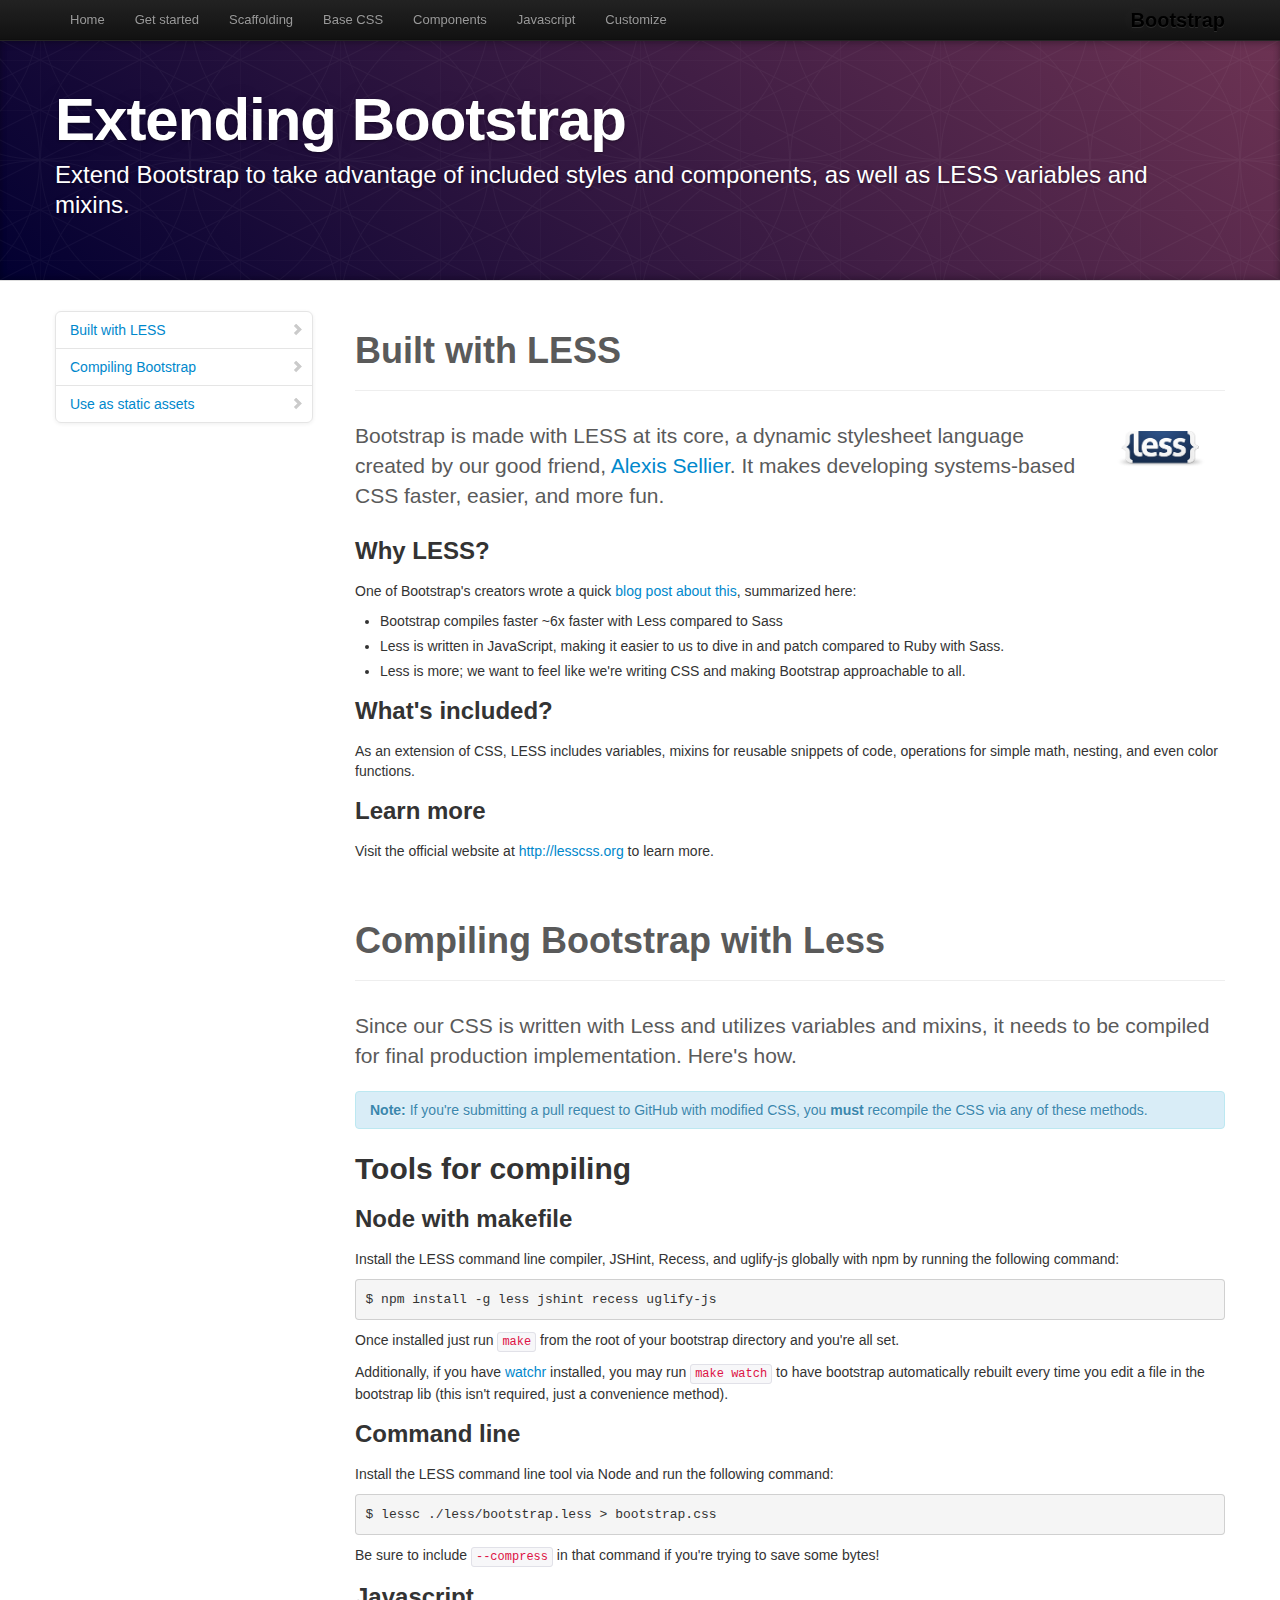
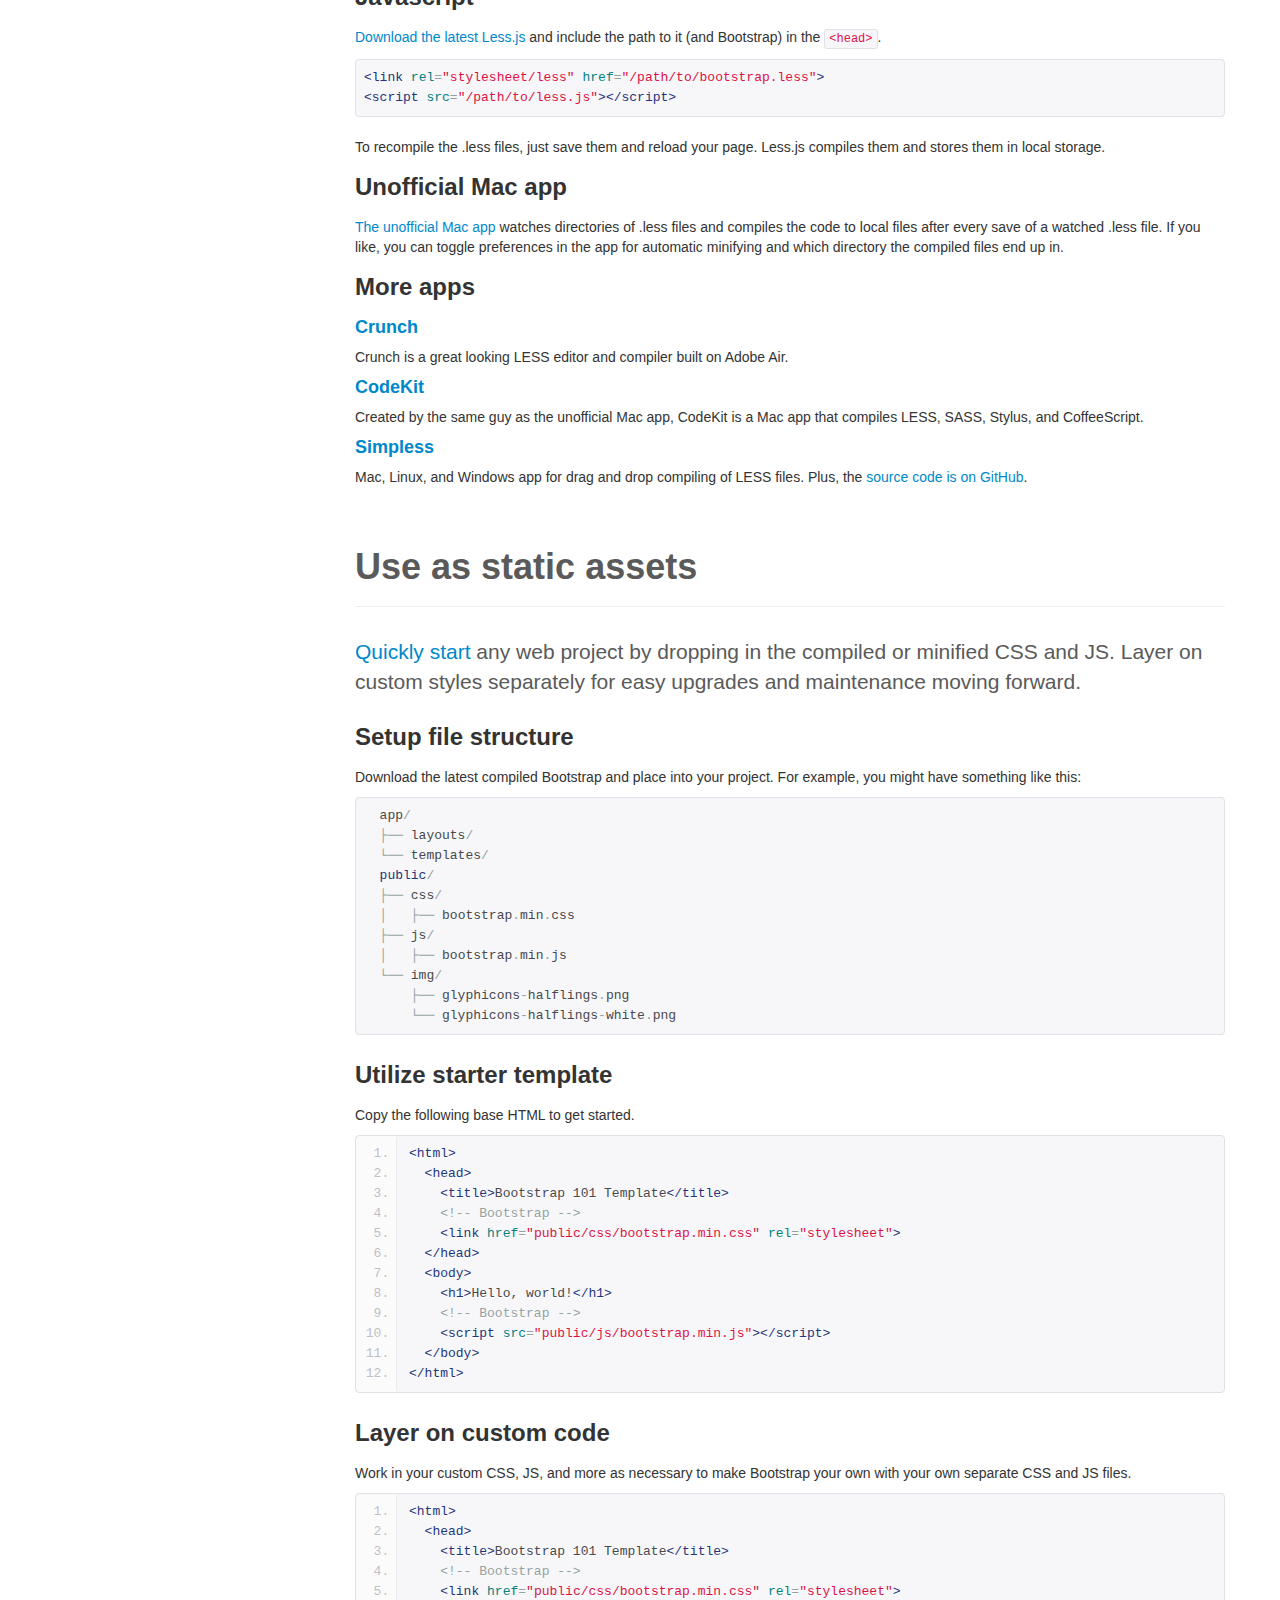
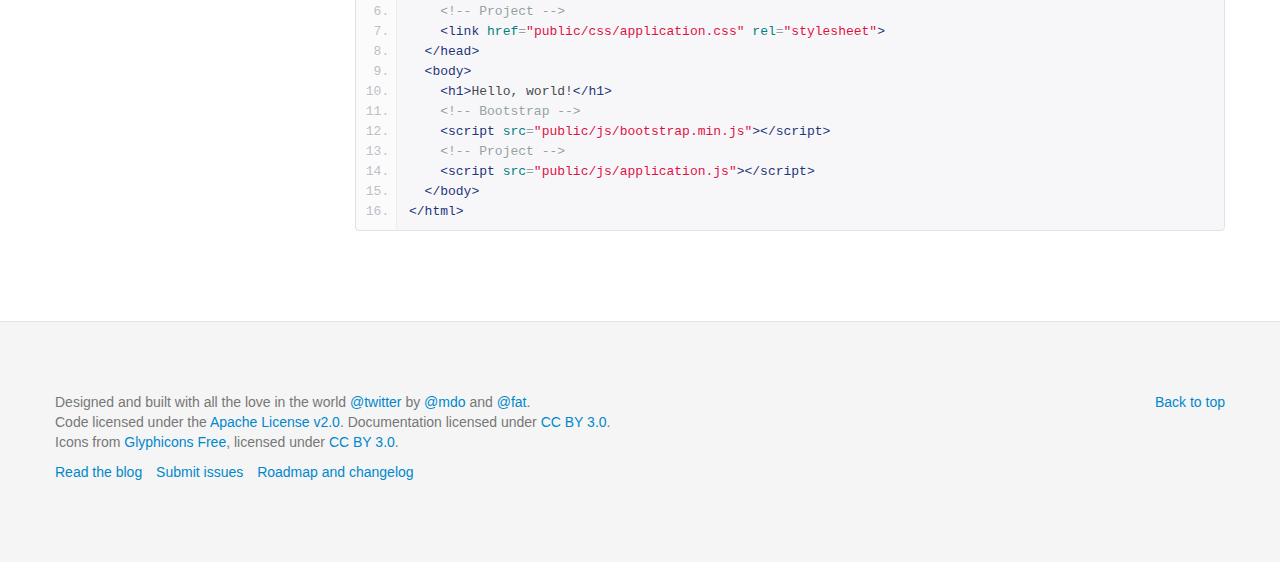
<file: bootstrap/docs/extend.html>
<!DOCTYPE html>
<html lang="en">
  <head>
    <meta charset="utf-8">
    <title>Extend · Twitter Bootstrap</title>
    <meta name="viewport" content="width=device-width, initial-scale=1.0">
    <meta name="description" content="">
    <meta name="author" content="">

    <!-- Le styles -->
    <link href="assets/css/bootstrap.css" rel="stylesheet">
    <link href="assets/css/bootstrap-responsive.css" rel="stylesheet">
    <link href="assets/css/docs.css" rel="stylesheet">
    <link href="assets/js/google-code-prettify/prettify.css" rel="stylesheet">

    <!-- Le HTML5 shim, for IE6-8 support of HTML5 elements -->
    <!--[if lt IE 9]>
      <script src="http://html5shim.googlecode.com/svn/trunk/html5.js"></script>
    <![endif]-->

    <!-- Le fav and touch icons -->
    <link rel="shortcut icon" href="assets/ico/favicon.ico">
    <link rel="apple-touch-icon-precomposed" sizes="144x144" href="assets/ico/apple-touch-icon-144-precomposed.png">
    <link rel="apple-touch-icon-precomposed" sizes="114x114" href="assets/ico/apple-touch-icon-114-precomposed.png">
    <link rel="apple-touch-icon-precomposed" sizes="72x72" href="assets/ico/apple-touch-icon-72-precomposed.png">
    <link rel="apple-touch-icon-precomposed" href="assets/ico/apple-touch-icon-57-precomposed.png">

  </head>

  <body data-spy="scroll" data-target=".bs-docs-sidebar">

    <!-- Navbar
    ================================================== -->
    <div class="navbar navbar-inverse navbar-fixed-top">
      <div class="navbar-inner">
        <div class="container">
          <button type="button" class="btn btn-navbar" data-toggle="collapse" data-target=".nav-collapse">
            <span class="icon-bar"></span>
            <span class="icon-bar"></span>
            <span class="icon-bar"></span>
          </button>
          <a class="brand" href="./index.html">Bootstrap</a>
          <div class="nav-collapse collapse">
            <ul class="nav">
              <li class="">
                <a href="./index.html">Home</a>
              </li>
              <li class="">
                <a href="./getting-started.html">Get started</a>
              </li>
              <li class="">
                <a href="./scaffolding.html">Scaffolding</a>
              </li>
              <li class="">
                <a href="./base-css.html">Base CSS</a>
              </li>
              <li class="">
                <a href="./components.html">Components</a>
              </li>
              <li class="">
                <a href="./javascript.html">Javascript</a>
              </li>
              <li class="">
                <a href="./customize.html">Customize</a>
              </li>
            </ul>
          </div>
        </div>
      </div>
    </div>

<!-- Subhead
================================================== -->
<header class="jumbotron subhead" id="overview">
  <div class="container">
    <h1>Extending Bootstrap</h1>
    <p class="lead">Extend Bootstrap to take advantage of included styles and components, as well as LESS variables and mixins.</p>
  <div>
</header>

  <div class="container">

    <!-- Docs nav
    ================================================== -->
    <div class="row">
      <div class="span3 bs-docs-sidebar">
        <ul class="nav nav-list bs-docs-sidenav">
          <li><a href="#built-with-less"><i class="icon-chevron-right"></i> Built with LESS</a></li>
          <li><a href="#compiling"><i class="icon-chevron-right"></i> Compiling Bootstrap</a></li>
          <li><a href="#static-assets"><i class="icon-chevron-right"></i> Use as static assets</a></li>
        </ul>
      </div>
      <div class="span9">



        <!-- BUILT WITH LESS
        ================================================== -->
        <section id="built-with-less">
          <div class="page-header">
            <h1>Built with LESS</h1>
          </div>

          <img style="float: right; height: 36px; margin: 10px 20px 20px" src="assets/img/less-logo-large.png" alt="LESS CSS">
          <p class="lead">Bootstrap is made with LESS at its core, a dynamic stylesheet language created by our good friend, <a href="http://cloudhead.io">Alexis Sellier</a>. It makes developing systems-based CSS faster, easier, and more fun.</p>

          <h3>Why LESS?</h3>
          <p>One of Bootstrap's creators wrote a quick <a href="http://www.wordsbyf.at/2012/03/08/why-less/">blog post about this</a>, summarized here:</p>
          <ul>
            <li>Bootstrap compiles faster ~6x faster with Less compared to Sass</li>
            <li>Less is written in JavaScript, making it easier to us to dive in and patch compared to Ruby with Sass.</li>
            <li>Less is more; we want to feel like we're writing CSS and making Bootstrap approachable to all.</li>
          </ul>

          <h3>What's included?</h3>
          <p>As an extension of CSS, LESS includes variables, mixins for reusable snippets of code, operations for simple math, nesting, and even color functions.</p>

          <h3>Learn more</h3>
          <p>Visit the official website at <a href="http://lesscss.org">http://lesscss.org</a> to learn more.</p>
        </section>



        <!-- COMPILING LESS AND BOOTSTRAP
        ================================================== -->
        <section id="compiling">
          <div class="page-header">
            <h1>Compiling Bootstrap with Less</h1>
          </div>

          <p class="lead">Since our CSS is written with Less and utilizes variables and mixins, it needs to be compiled for final production implementation. Here's how.</p>

          <div class="alert alert-info">
            <strong>Note:</strong> If you're submitting a pull request to GitHub with modified CSS, you <strong>must</strong> recompile the CSS via any of these methods.
          </div>

          <h2>Tools for compiling</h2>

          <h3>Node with makefile</h3>
          <p>Install the LESS command line compiler, JSHint, Recess, and uglify-js globally with npm by running the following command:</p>
          <pre>$ npm install -g less jshint recess uglify-js</pre>
          <p>Once installed just run <code>make</code> from the root of your bootstrap directory and you're all set.</p>
          <p>Additionally, if you have <a href="https://github.com/mynyml/watchr">watchr</a> installed, you may run <code>make watch</code> to have bootstrap automatically rebuilt every time you edit a file in the bootstrap lib (this isn't required, just a convenience method).</p>

          <h3>Command line</h3>
          <p>Install the LESS command line tool via Node and run the following command:</p>
          <pre>$ lessc ./less/bootstrap.less > bootstrap.css</pre>
          <p>Be sure to include <code>--compress</code> in that command if you're trying to save some bytes!</p>

          <h3>Javascript</h3>
          <p><a href="http://lesscss.org/">Download the latest Less.js</a> and include the path to it (and Bootstrap) in the <code>&lt;head&gt;</code>.</p>
<pre class="prettyprint">
&lt;link rel="stylesheet/less" href="/path/to/bootstrap.less"&gt;
&lt;script src="/path/to/less.js"&gt;&lt;/script&gt;
</pre>
          <p>To recompile the .less files, just save them and reload your page. Less.js compiles them and stores them in local storage.</p>

          <h3>Unofficial Mac app</h3>
          <p><a href="http://incident57.com/less/">The unofficial Mac app</a> watches directories of .less files and compiles the code to local files after every save of a watched .less file. If you like, you can toggle preferences in the app for automatic minifying and which directory the compiled files end up in.</p>

          <h3>More apps</h3>
          <h4><a href="http://crunchapp.net/" target="_blank">Crunch</a></h4>
          <p>Crunch is a great looking LESS editor and compiler built on Adobe Air.</p>
          <h4><a href="http://incident57.com/codekit/" target="_blank">CodeKit</a></h4>
          <p>Created by the same guy as the unofficial Mac app, CodeKit is a Mac app that compiles LESS, SASS, Stylus, and CoffeeScript.</p>
          <h4><a href="http://wearekiss.com/simpless" target="_blank">Simpless</a></h4>
          <p>Mac, Linux, and Windows app for drag and drop compiling of LESS files. Plus, the <a href="https://github.com/Paratron/SimpLESS" target="_blank">source code is on GitHub</a>.</p>

        </section>



        <!-- Static assets
        ================================================== -->
        <section id="static-assets">
          <div class="page-header">
            <h1>Use as static assets</h1>
          </div>
          <p class="lead"><a href="./getting-started.html">Quickly start</a> any web project by dropping in the compiled or minified CSS and JS. Layer on custom styles separately for easy upgrades and maintenance moving forward.</p>

          <h3>Setup file structure</h3>
          <p>Download the latest compiled Bootstrap and place into your project. For example, you might have something like this:</p>
<pre class="prettyprint">
  app/
  ├── layouts/
  └── templates/
  public/
  ├── css/
  │   ├── bootstrap.min.css
  ├── js/
  │   ├── bootstrap.min.js
  └── img/
      ├── glyphicons-halflings.png
      └── glyphicons-halflings-white.png
</pre>

          <h3>Utilize starter template</h3>
          <p>Copy the following base HTML to get started.</p>
<pre class="prettyprint linenums">
&lt;html&gt;
  &lt;head&gt;
    &lt;title&gt;Bootstrap 101 Template&lt;/title&gt;
    &lt;!-- Bootstrap --&gt;
    &lt;link href="public/css/bootstrap.min.css" rel="stylesheet"&gt;
  &lt;/head&gt;
  &lt;body&gt;
    &lt;h1&gt;Hello, world!&lt;/h1&gt;
    &lt;!-- Bootstrap --&gt;
    &lt;script src="public/js/bootstrap.min.js"&gt;&lt;/script&gt;
  &lt;/body&gt;
&lt;/html&gt;
</pre>

          <h3>Layer on custom code</h3>
          <p>Work in your custom CSS, JS, and more as necessary to make Bootstrap your own with your own separate CSS and JS files.</p>
<pre class="prettyprint linenums">
&lt;html&gt;
  &lt;head&gt;
    &lt;title&gt;Bootstrap 101 Template&lt;/title&gt;
    &lt;!-- Bootstrap --&gt;
    &lt;link href="public/css/bootstrap.min.css" rel="stylesheet"&gt;
    &lt;!-- Project --&gt;
    &lt;link href="public/css/application.css" rel="stylesheet"&gt;
  &lt;/head&gt;
  &lt;body&gt;
    &lt;h1&gt;Hello, world!&lt;/h1&gt;
    &lt;!-- Bootstrap --&gt;
    &lt;script src="public/js/bootstrap.min.js"&gt;&lt;/script&gt;
    &lt;!-- Project --&gt;
    &lt;script src="public/js/application.js"&gt;&lt;/script&gt;
  &lt;/body&gt;
&lt;/html&gt;
</pre>

        </section>

      </div>
    </div>

  </div>



    <!-- Footer
    ================================================== -->
    <footer class="footer">
      <div class="container">
        <p class="pull-right"><a href="#">Back to top</a></p>
        <p>Designed and built with all the love in the world <a href="http://twitter.com/twitter" target="_blank">@twitter</a> by <a href="http://twitter.com/mdo" target="_blank">@mdo</a> and <a href="http://twitter.com/fat" target="_blank">@fat</a>.</p>
        <p>Code licensed under the <a href="http://www.apache.org/licenses/LICENSE-2.0" target="_blank">Apache License v2.0</a>. Documentation licensed under <a href="http://creativecommons.org/licenses/by/3.0/">CC BY 3.0</a>.</p>
        <p>Icons from <a href="http://glyphicons.com">Glyphicons Free</a>, licensed under <a href="http://creativecommons.org/licenses/by/3.0/">CC BY 3.0</a>.</p>
        <ul class="footer-links">
          <li><a href="http://blog.getbootstrap.com">Read the blog</a></li>
          <li><a href="https://github.com/twitter/bootstrap/issues?state=open">Submit issues</a></li>
          <li><a href="https://github.com/twitter/bootstrap/wiki">Roadmap and changelog</a></li>
        </ul>
      </div>
    </footer>



    <!-- Le javascript
    ================================================== -->
    <!-- Placed at the end of the document so the pages load faster -->
    <script type="text/javascript" src="http://platform.twitter.com/widgets.js"></script>
    <script src="assets/js/jquery.js"></script>
    <script src="assets/js/google-code-prettify/prettify.js"></script>
    <script src="assets/js/bootstrap-transition.js"></script>
    <script src="assets/js/bootstrap-alert.js"></script>
    <script src="assets/js/bootstrap-modal.js"></script>
    <script src="assets/js/bootstrap-dropdown.js"></script>
    <script src="assets/js/bootstrap-scrollspy.js"></script>
    <script src="assets/js/bootstrap-tab.js"></script>
    <script src="assets/js/bootstrap-tooltip.js"></script>
    <script src="assets/js/bootstrap-popover.js"></script>
    <script src="assets/js/bootstrap-button.js"></script>
    <script src="assets/js/bootstrap-collapse.js"></script>
    <script src="assets/js/bootstrap-carousel.js"></script>
    <script src="assets/js/bootstrap-typeahead.js"></script>
    <script src="assets/js/bootstrap-affix.js"></script>
    <script src="assets/js/application.js"></script>



  </body>
</html>
</file>
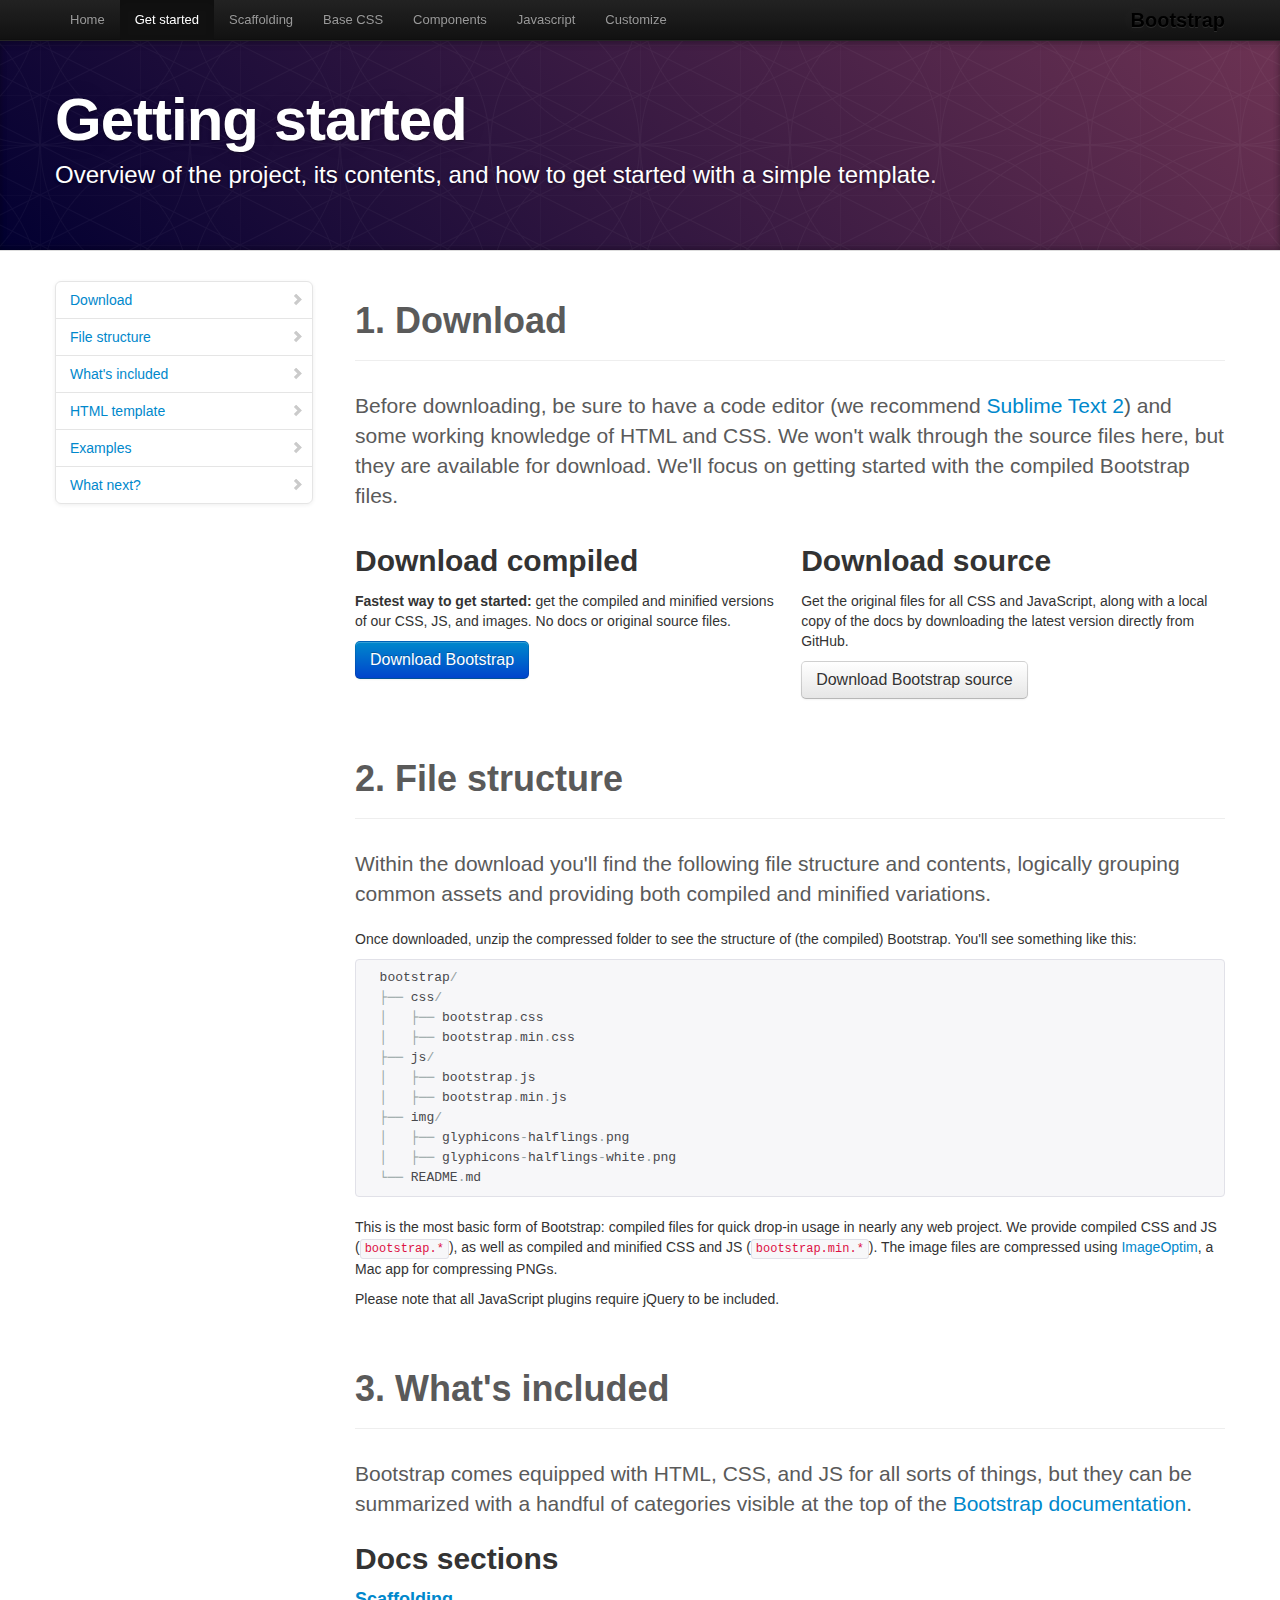
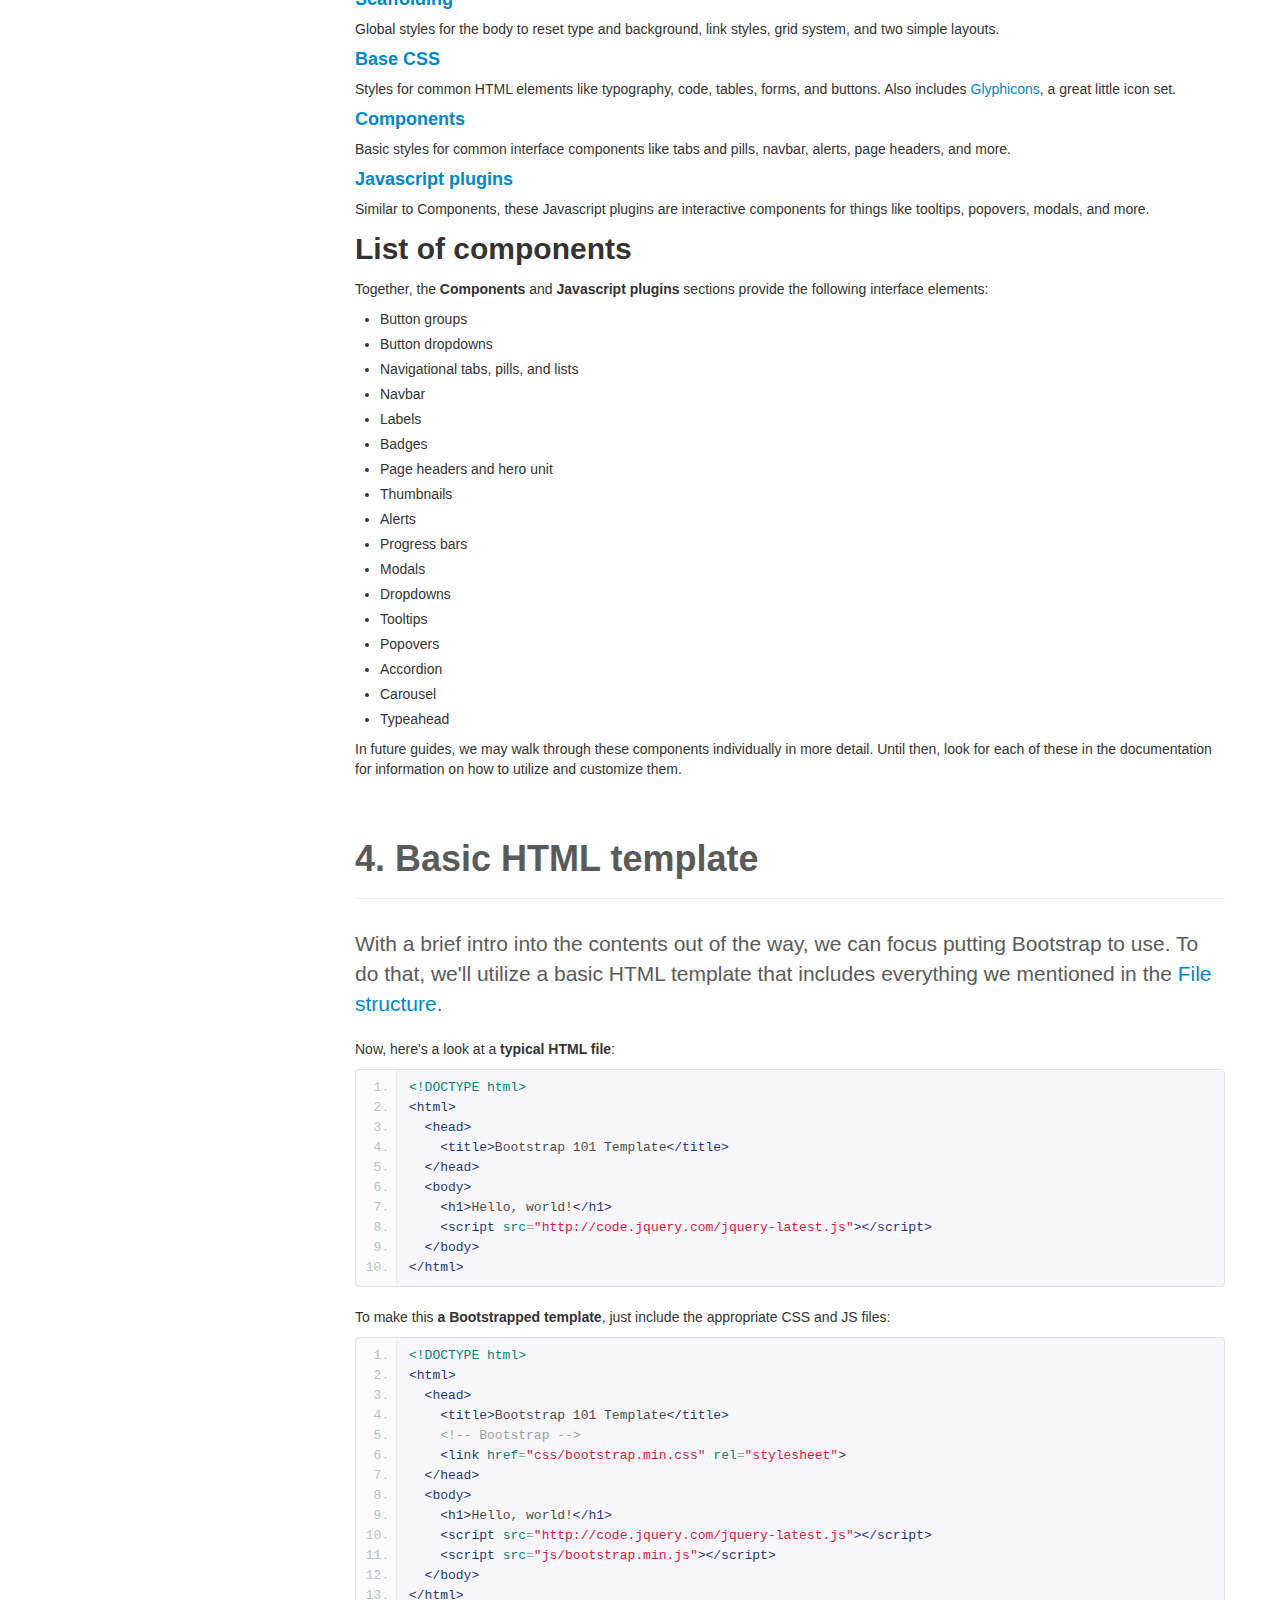
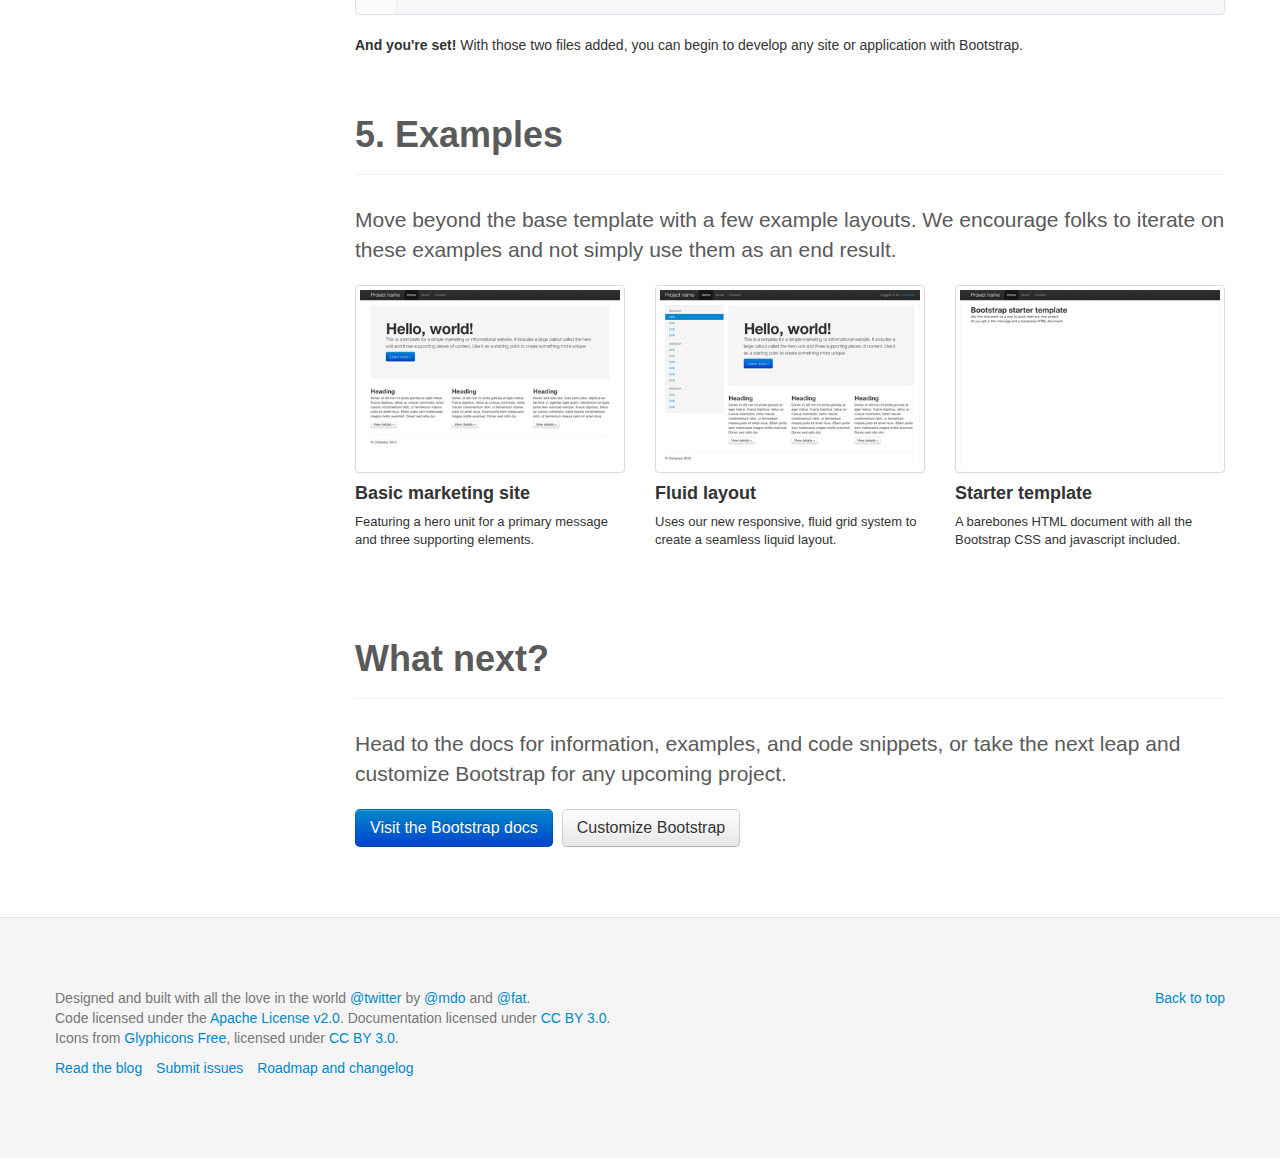
<file: bootstrap/docs/getting-started.html>
<!DOCTYPE html>
<html lang="en">
  <head>
    <meta charset="utf-8">
    <title>Getting · Twitter Bootstrap</title>
    <meta name="viewport" content="width=device-width, initial-scale=1.0">
    <meta name="description" content="">
    <meta name="author" content="">

    <!-- Le styles -->
    <link href="assets/css/bootstrap.css" rel="stylesheet">
    <link href="assets/css/bootstrap-responsive.css" rel="stylesheet">
    <link href="assets/css/docs.css" rel="stylesheet">
    <link href="assets/js/google-code-prettify/prettify.css" rel="stylesheet">

    <!-- Le HTML5 shim, for IE6-8 support of HTML5 elements -->
    <!--[if lt IE 9]>
      <script src="http://html5shim.googlecode.com/svn/trunk/html5.js"></script>
    <![endif]-->

    <!-- Le fav and touch icons -->
    <link rel="shortcut icon" href="assets/ico/favicon.ico">
    <link rel="apple-touch-icon-precomposed" sizes="144x144" href="assets/ico/apple-touch-icon-144-precomposed.png">
    <link rel="apple-touch-icon-precomposed" sizes="114x114" href="assets/ico/apple-touch-icon-114-precomposed.png">
    <link rel="apple-touch-icon-precomposed" sizes="72x72" href="assets/ico/apple-touch-icon-72-precomposed.png">
    <link rel="apple-touch-icon-precomposed" href="assets/ico/apple-touch-icon-57-precomposed.png">

  </head>

  <body data-spy="scroll" data-target=".bs-docs-sidebar">

    <!-- Navbar
    ================================================== -->
    <div class="navbar navbar-inverse navbar-fixed-top">
      <div class="navbar-inner">
        <div class="container">
          <button type="button" class="btn btn-navbar" data-toggle="collapse" data-target=".nav-collapse">
            <span class="icon-bar"></span>
            <span class="icon-bar"></span>
            <span class="icon-bar"></span>
          </button>
          <a class="brand" href="./index.html">Bootstrap</a>
          <div class="nav-collapse collapse">
            <ul class="nav">
              <li class="">
                <a href="./index.html">Home</a>
              </li>
              <li class="active">
                <a href="./getting-started.html">Get started</a>
              </li>
              <li class="">
                <a href="./scaffolding.html">Scaffolding</a>
              </li>
              <li class="">
                <a href="./base-css.html">Base CSS</a>
              </li>
              <li class="">
                <a href="./components.html">Components</a>
              </li>
              <li class="">
                <a href="./javascript.html">Javascript</a>
              </li>
              <li class="">
                <a href="./customize.html">Customize</a>
              </li>
            </ul>
          </div>
        </div>
      </div>
    </div>

<!-- Subhead
================================================== -->
<header class="jumbotron subhead" id="overview">
  <div class="container">
    <h1>Getting started</h1>
    <p class="lead">Overview of the project, its contents, and how to get started with a simple template.</p>
  </div>
</header>


  <div class="container">

    <!-- Docs nav
    ================================================== -->
    <div class="row">
      <div class="span3 bs-docs-sidebar">
        <ul class="nav nav-list bs-docs-sidenav">
          <li><a href="#download-bootstrap"><i class="icon-chevron-right"></i> Download</a></li>
          <li><a href="#file-structure"><i class="icon-chevron-right"></i> File structure</a></li>
          <li><a href="#contents"><i class="icon-chevron-right"></i> What's included</a></li>
          <li><a href="#html-template"><i class="icon-chevron-right"></i> HTML template</a></li>
          <li><a href="#examples"><i class="icon-chevron-right"></i> Examples</a></li>
          <li><a href="#what-next"><i class="icon-chevron-right"></i> What next?</a></li>
        </ul>
      </div>
      <div class="span9">



        <!-- Download
        ================================================== -->
        <section id="download-bootstrap">
          <div class="page-header">
            <h1>1. Download</h1>
          </div>
          <p class="lead">Before downloading, be sure to have a code editor (we recommend <a href="http://sublimetext.com/2">Sublime Text 2</a>) and some working knowledge of HTML and CSS. We won't walk through the source files here, but they are available for download. We'll focus on getting started with the compiled Bootstrap files.</p>

          <div class="row-fluid">
            <div class="span6">
              <h2>Download compiled</h2>
              <p><strong>Fastest way to get started:</strong> get the compiled and minified versions of our CSS, JS, and images. No docs or original source files.</p>
              <p><a class="btn btn-large btn-primary" href="assets/bootstrap.zip" >Download Bootstrap</a></p>
            </div>
            <div class="span6">
              <h2>Download source</h2>
              <p>Get the original files for all CSS and JavaScript, along with a local copy of the docs by downloading the latest version directly from GitHub.</p>
              <p><a class="btn btn-large" href="https://github.com/twitter/bootstrap/zipball/master" >Download Bootstrap source</a></p>
            </div>
          </div>
        </section>



        <!-- File structure
        ================================================== -->
        <section id="file-structure">
          <div class="page-header">
            <h1>2. File structure</h1>
          </div>
          <p class="lead">Within the download you'll find the following file structure and contents, logically grouping common assets and providing both compiled and minified variations.</p>
          <p>Once downloaded, unzip the compressed folder to see the structure of (the compiled) Bootstrap. You'll see something like this:</p>
<pre class="prettyprint">
  bootstrap/
  ├── css/
  │   ├── bootstrap.css
  │   ├── bootstrap.min.css
  ├── js/
  │   ├── bootstrap.js
  │   ├── bootstrap.min.js
  ├── img/
  │   ├── glyphicons-halflings.png
  │   ├── glyphicons-halflings-white.png
  └── README.md
</pre>
          <p>This is the most basic form of Bootstrap: compiled files for quick drop-in usage in nearly any web project. We provide compiled CSS and JS (<code>bootstrap.*</code>), as well as compiled and minified CSS and JS (<code>bootstrap.min.*</code>). The image files are compressed using <a href="http://imageoptim.com/">ImageOptim</a>, a Mac app for compressing PNGs.</p>
          <p>Please note that all JavaScript plugins require jQuery to be included.</p>
        </section>



        <!-- Contents
        ================================================== -->
        <section id="contents">
          <div class="page-header">
            <h1>3. What's included</h1>
          </div>
          <p class="lead">Bootstrap comes equipped with HTML, CSS, and JS for all sorts of things, but they can be summarized with a handful of categories visible at the top of the <a href="http://getbootstrap.com">Bootstrap documentation</a>.</p>

          <h2>Docs sections</h2>
          <h4><a href="http://twitter.github.com/bootstrap/scaffolding.html">Scaffolding</a></h4>
          <p>Global styles for the body to reset type and background, link styles, grid system, and two simple layouts.</p>
          <h4><a href="http://twitter.github.com/bootstrap/base-css.html">Base CSS</a></h4>
          <p>Styles for common HTML elements like typography, code, tables, forms, and buttons. Also includes <a href="http://glyphicons.com">Glyphicons</a>, a great little icon set.</p>
          <h4><a href="http://twitter.github.com/bootstrap/components.html">Components</a></h4>
          <p>Basic styles for common interface components like tabs and pills, navbar, alerts, page headers, and more.</p>
          <h4><a href="http://twitter.github.com/bootstrap/javascript.html">Javascript plugins</a></h4>
          <p>Similar to Components, these Javascript plugins are interactive components for things like tooltips, popovers, modals, and more.</p>

          <h2>List of components</h2>
          <p>Together, the <strong>Components</strong> and <strong>Javascript plugins</strong> sections provide the following interface elements:</p>
          <ul>
            <li>Button groups</li>
            <li>Button dropdowns</li>
            <li>Navigational tabs, pills, and lists</li>
            <li>Navbar</li>
            <li>Labels</li>
            <li>Badges</li>
            <li>Page headers and hero unit</li>
            <li>Thumbnails</li>
            <li>Alerts</li>
            <li>Progress bars</li>
            <li>Modals</li>
            <li>Dropdowns</li>
            <li>Tooltips</li>
            <li>Popovers</li>
            <li>Accordion</li>
            <li>Carousel</li>
            <li>Typeahead</li>
          </ul>
          <p>In future guides, we may walk through these components individually in more detail. Until then, look for each of these in the documentation for information on how to utilize and customize them.</p>
        </section>



        <!-- HTML template
        ================================================== -->
        <section id="html-template">
          <div class="page-header">
            <h1>4. Basic HTML template</h1>
          </div>
          <p class="lead">With a brief intro into the contents out of the way, we can focus putting Bootstrap to use. To do that, we'll utilize a basic HTML template that includes everything we mentioned in the <a href="#file-structure">File structure</a>.</p>
          <p>Now, here's a look at a <strong>typical HTML file</strong>:</p>
<pre class="prettyprint linenums">
&lt;!DOCTYPE html&gt;
&lt;html&gt;
  &lt;head&gt;
    &lt;title&gt;Bootstrap 101 Template&lt;/title&gt;
  &lt;/head&gt;
  &lt;body&gt;
    &lt;h1&gt;Hello, world!&lt;/h1&gt;
    &lt;script src="http://code.jquery.com/jquery-latest.js"&gt;&lt;/script&gt;
  &lt;/body&gt;
&lt;/html&gt;
</pre>
          <p>To make this <strong>a Bootstrapped template</strong>, just include the appropriate CSS and JS files:</p>
<pre class="prettyprint linenums">
&lt;!DOCTYPE html&gt;
&lt;html&gt;
  &lt;head&gt;
    &lt;title&gt;Bootstrap 101 Template&lt;/title&gt;
    &lt;!-- Bootstrap --&gt;
    &lt;link href="css/bootstrap.min.css" rel="stylesheet"&gt;
  &lt;/head&gt;
  &lt;body&gt;
    &lt;h1&gt;Hello, world!&lt;/h1&gt;
    &lt;script src="http://code.jquery.com/jquery-latest.js"&gt;&lt;/script&gt;
    &lt;script src="js/bootstrap.min.js"&gt;&lt;/script&gt;
  &lt;/body&gt;
&lt;/html&gt;
</pre>
          <p><strong>And you're set!</strong> With those two files added, you can begin to develop any site or application with Bootstrap.</p>
        </section>



        <!-- Examples
        ================================================== -->
        <section id="examples">
          <div class="page-header">
            <h1>5. Examples</h1>
          </div>
          <p class="lead">Move beyond the base template with a few example layouts. We encourage folks to iterate on these examples and not simply use them as an end result.</p>
          <ul class="thumbnails bootstrap-examples">
            <li class="span3">
              <a class="thumbnail" href="examples/hero.html">
                <img src="assets/img/examples/bootstrap-example-hero.jpg" alt="">
              </a>
              <h4>Basic marketing site</h4>
              <p>Featuring a hero unit for a primary message and three supporting elements.</p>
            </li>
            <li class="span3">
              <a class="thumbnail" href="examples/fluid.html">
                <img src="assets/img/examples/bootstrap-example-fluid.jpg" alt="">
              </a>
              <h4>Fluid layout</h4>
              <p>Uses our new responsive, fluid grid system to create a seamless liquid layout.</p>
            </li>
            <li class="span3">
              <a class="thumbnail" href="examples/starter-template.html">
                <img src="assets/img/examples/bootstrap-example-starter.jpg" alt="">
              </a>
              <h4>Starter template</h4>
              <p>A barebones HTML document with all the Bootstrap CSS and javascript included.</p>
            </li>
          </ul>
        </section>




        <!-- Next
        ================================================== -->
        <section id="what-next">
          <div class="page-header">
            <h1>What next?</h1>
          </div>
          <p class="lead">Head to the docs for information, examples, and code snippets, or take the next leap and customize Bootstrap for any upcoming project.</p>
          <a class="btn btn-large btn-primary" href="./scaffolding.html" >Visit the Bootstrap docs</a>
          <a class="btn btn-large" href="./customize.html" style="margin-left: 5px;" >Customize Bootstrap</a>
        </section>




      </div>
    </div>

  </div>



    <!-- Footer
    ================================================== -->
    <footer class="footer">
      <div class="container">
        <p class="pull-right"><a href="#">Back to top</a></p>
        <p>Designed and built with all the love in the world <a href="http://twitter.com/twitter" target="_blank">@twitter</a> by <a href="http://twitter.com/mdo" target="_blank">@mdo</a> and <a href="http://twitter.com/fat" target="_blank">@fat</a>.</p>
        <p>Code licensed under the <a href="http://www.apache.org/licenses/LICENSE-2.0" target="_blank">Apache License v2.0</a>. Documentation licensed under <a href="http://creativecommons.org/licenses/by/3.0/">CC BY 3.0</a>.</p>
        <p>Icons from <a href="http://glyphicons.com">Glyphicons Free</a>, licensed under <a href="http://creativecommons.org/licenses/by/3.0/">CC BY 3.0</a>.</p>
        <ul class="footer-links">
          <li><a href="http://blog.getbootstrap.com">Read the blog</a></li>
          <li><a href="https://github.com/twitter/bootstrap/issues?state=open">Submit issues</a></li>
          <li><a href="https://github.com/twitter/bootstrap/wiki">Roadmap and changelog</a></li>
        </ul>
      </div>
    </footer>



    <!-- Le javascript
    ================================================== -->
    <!-- Placed at the end of the document so the pages load faster -->
    <script type="text/javascript" src="http://platform.twitter.com/widgets.js"></script>
    <script src="assets/js/jquery.js"></script>
    <script src="assets/js/google-code-prettify/prettify.js"></script>
    <script src="assets/js/bootstrap-transition.js"></script>
    <script src="assets/js/bootstrap-alert.js"></script>
    <script src="assets/js/bootstrap-modal.js"></script>
    <script src="assets/js/bootstrap-dropdown.js"></script>
    <script src="assets/js/bootstrap-scrollspy.js"></script>
    <script src="assets/js/bootstrap-tab.js"></script>
    <script src="assets/js/bootstrap-tooltip.js"></script>
    <script src="assets/js/bootstrap-popover.js"></script>
    <script src="assets/js/bootstrap-button.js"></script>
    <script src="assets/js/bootstrap-collapse.js"></script>
    <script src="assets/js/bootstrap-carousel.js"></script>
    <script src="assets/js/bootstrap-typeahead.js"></script>
    <script src="assets/js/bootstrap-affix.js"></script>
    <script src="assets/js/application.js"></script>



  </body>
</html>
</file>
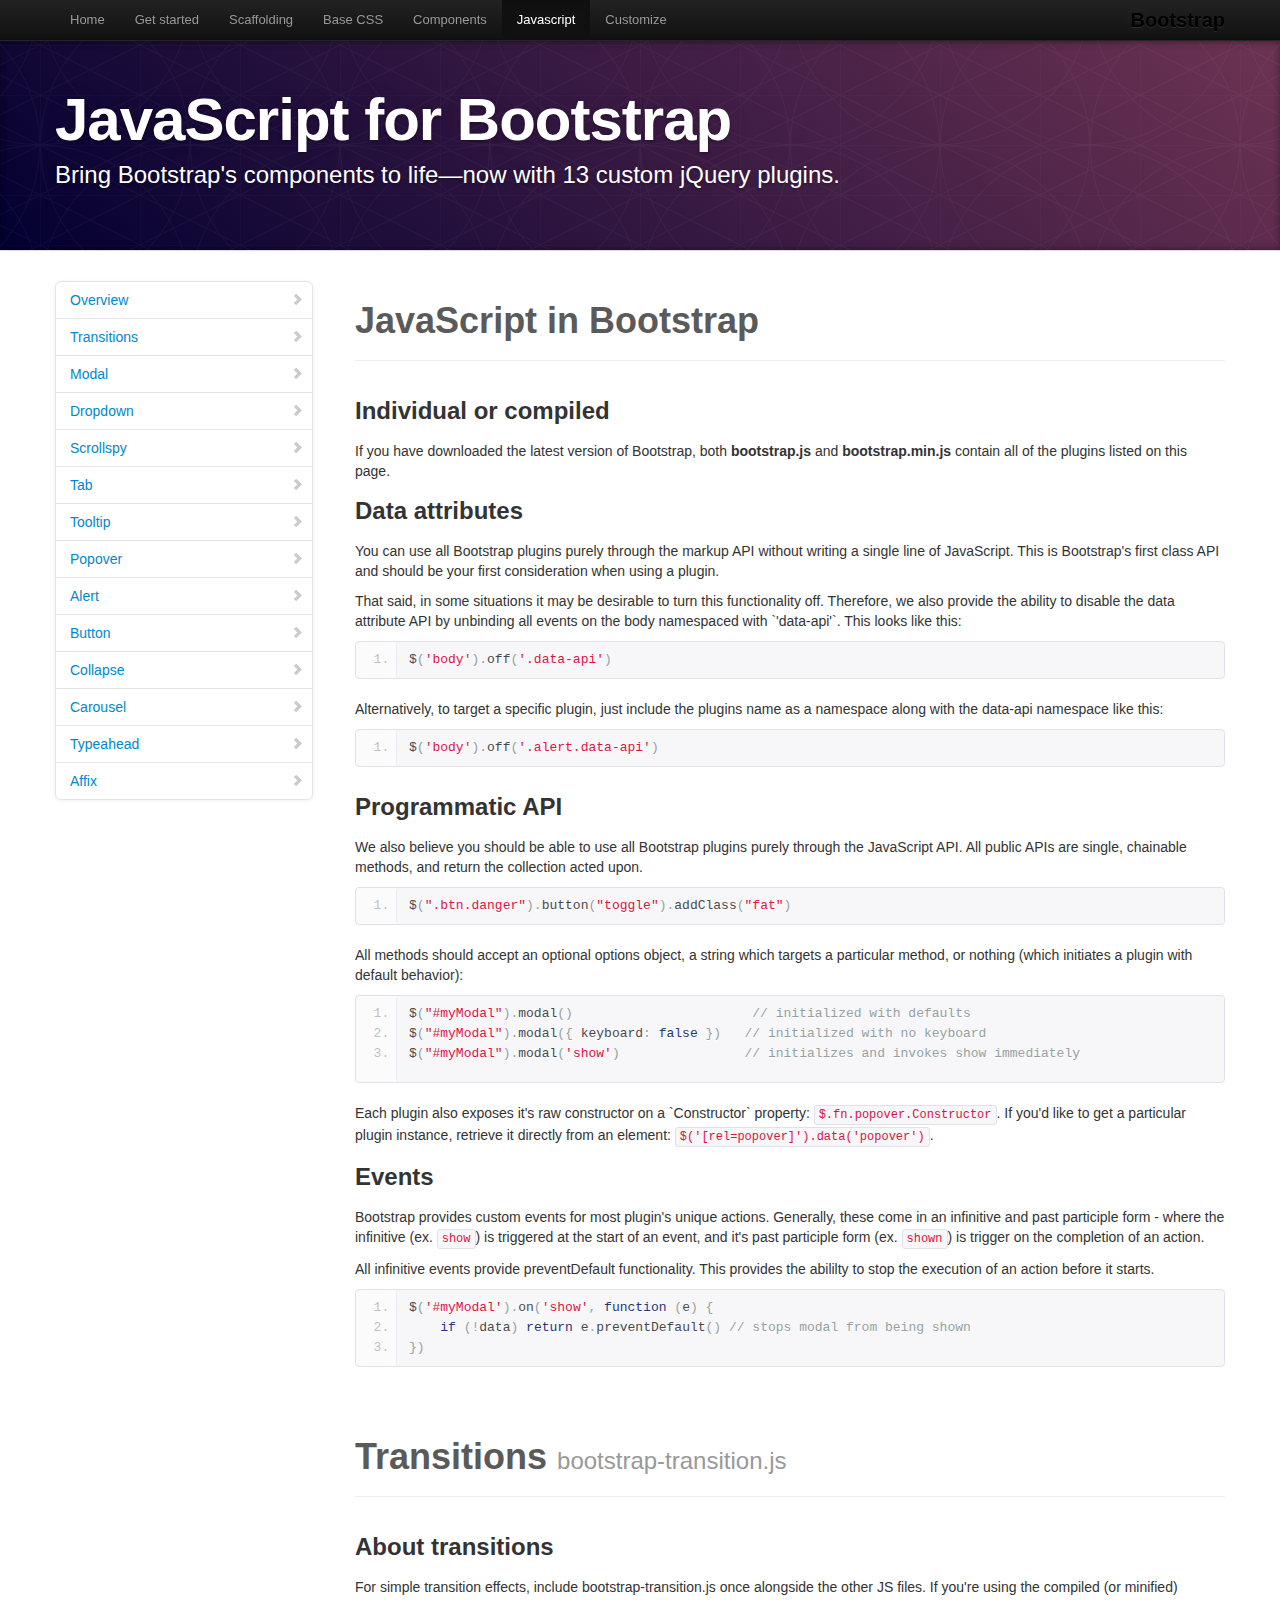
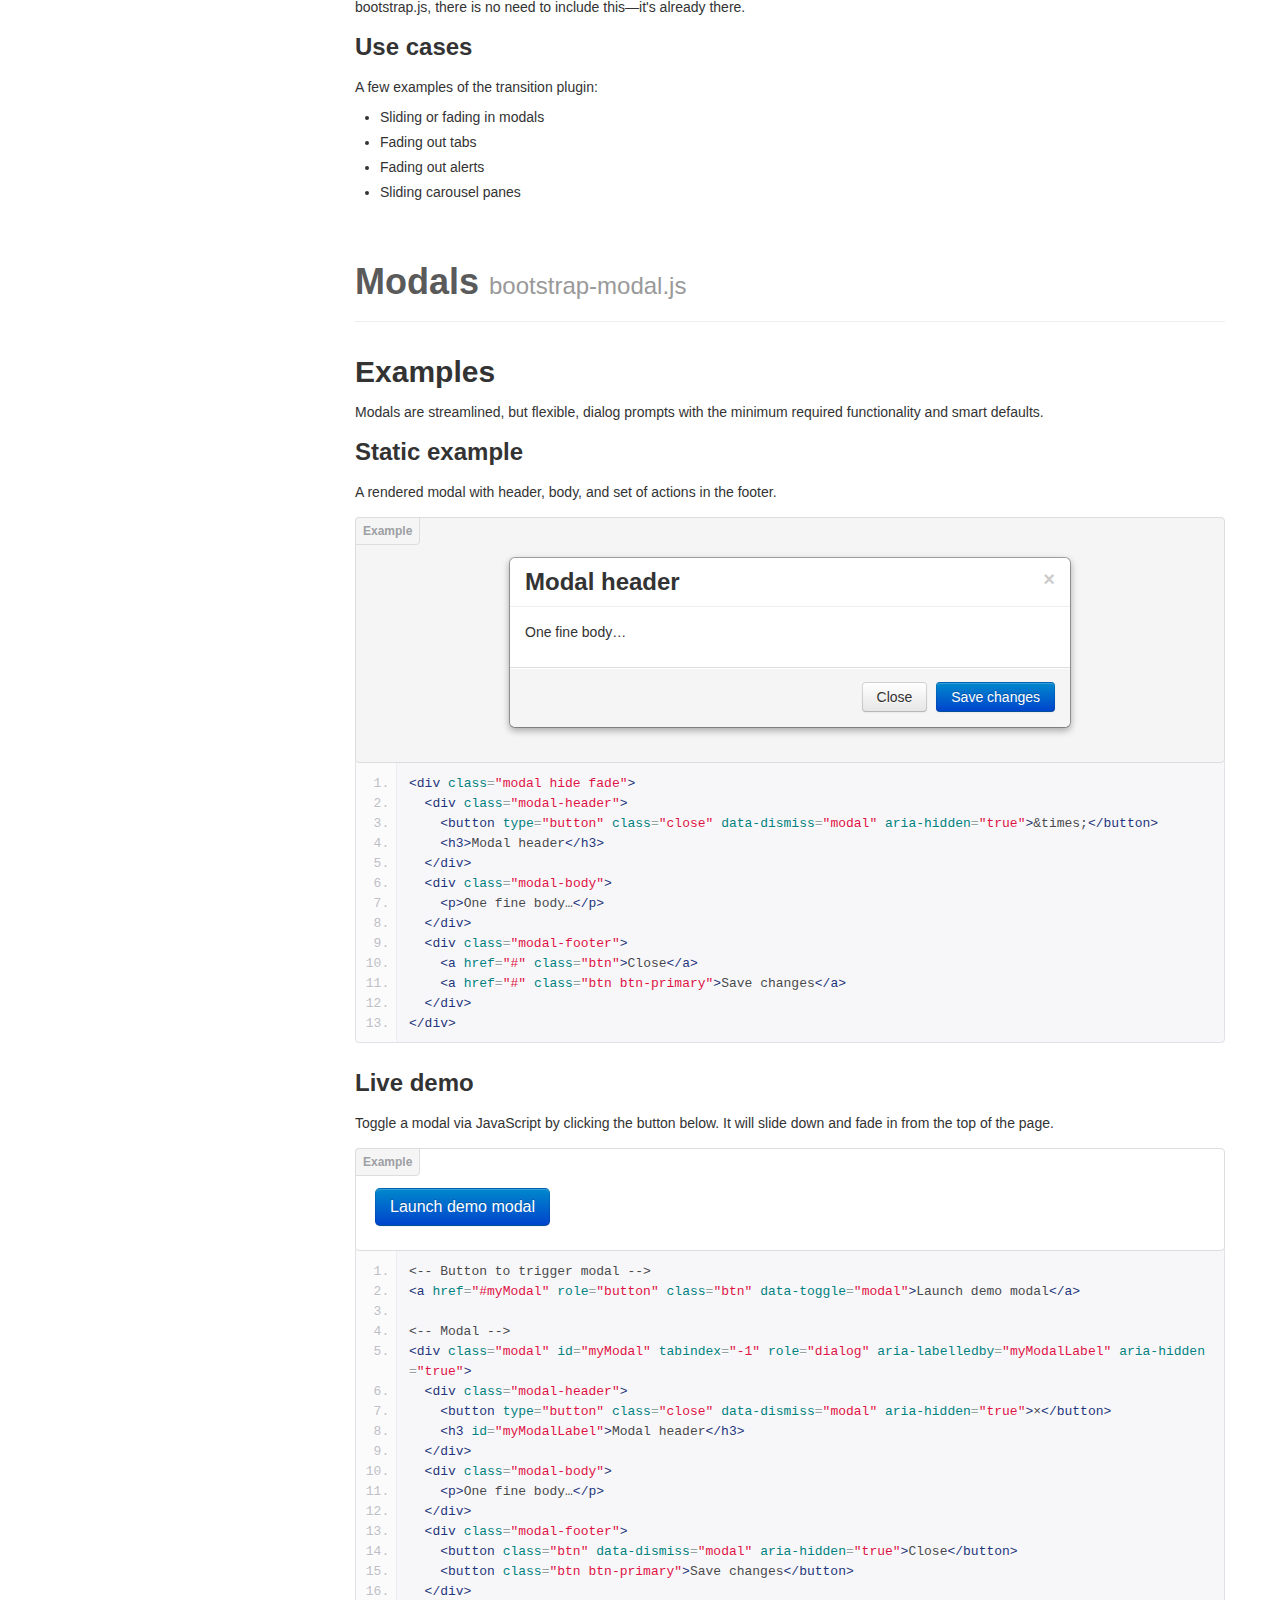
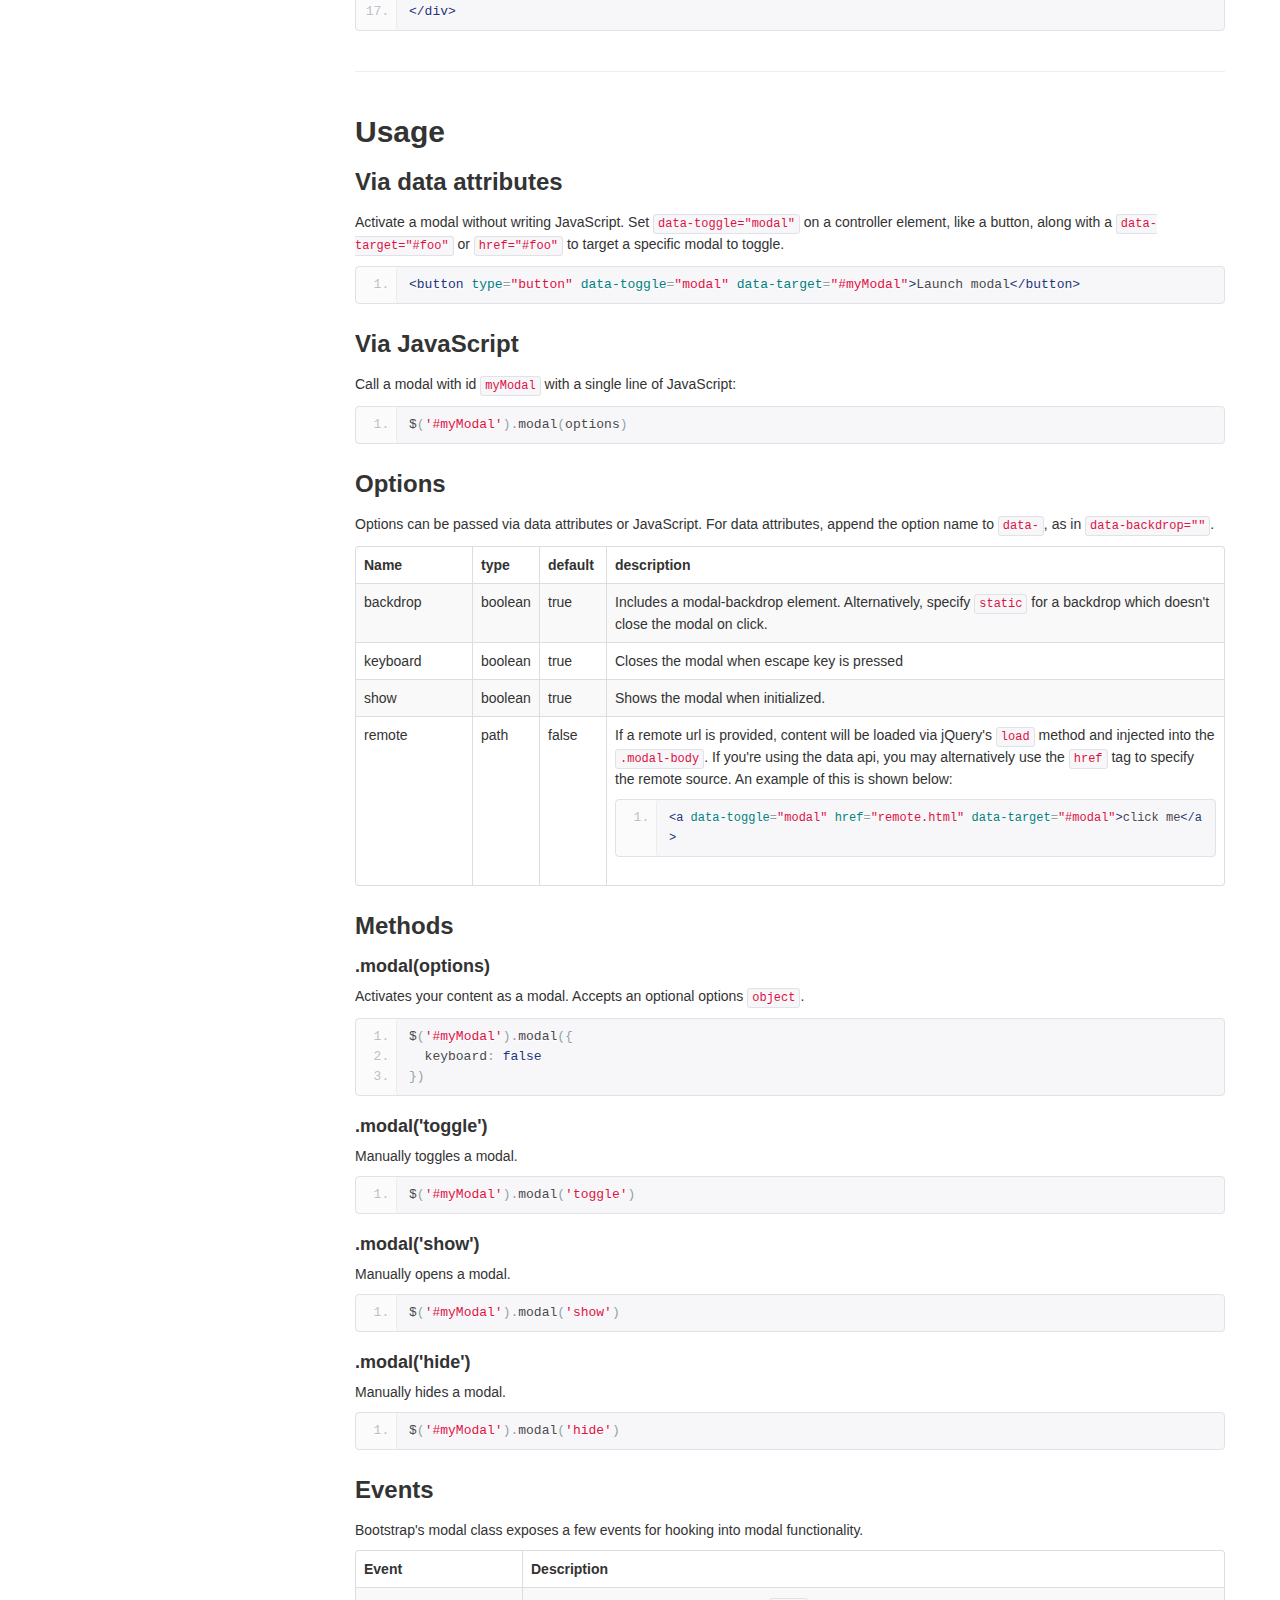
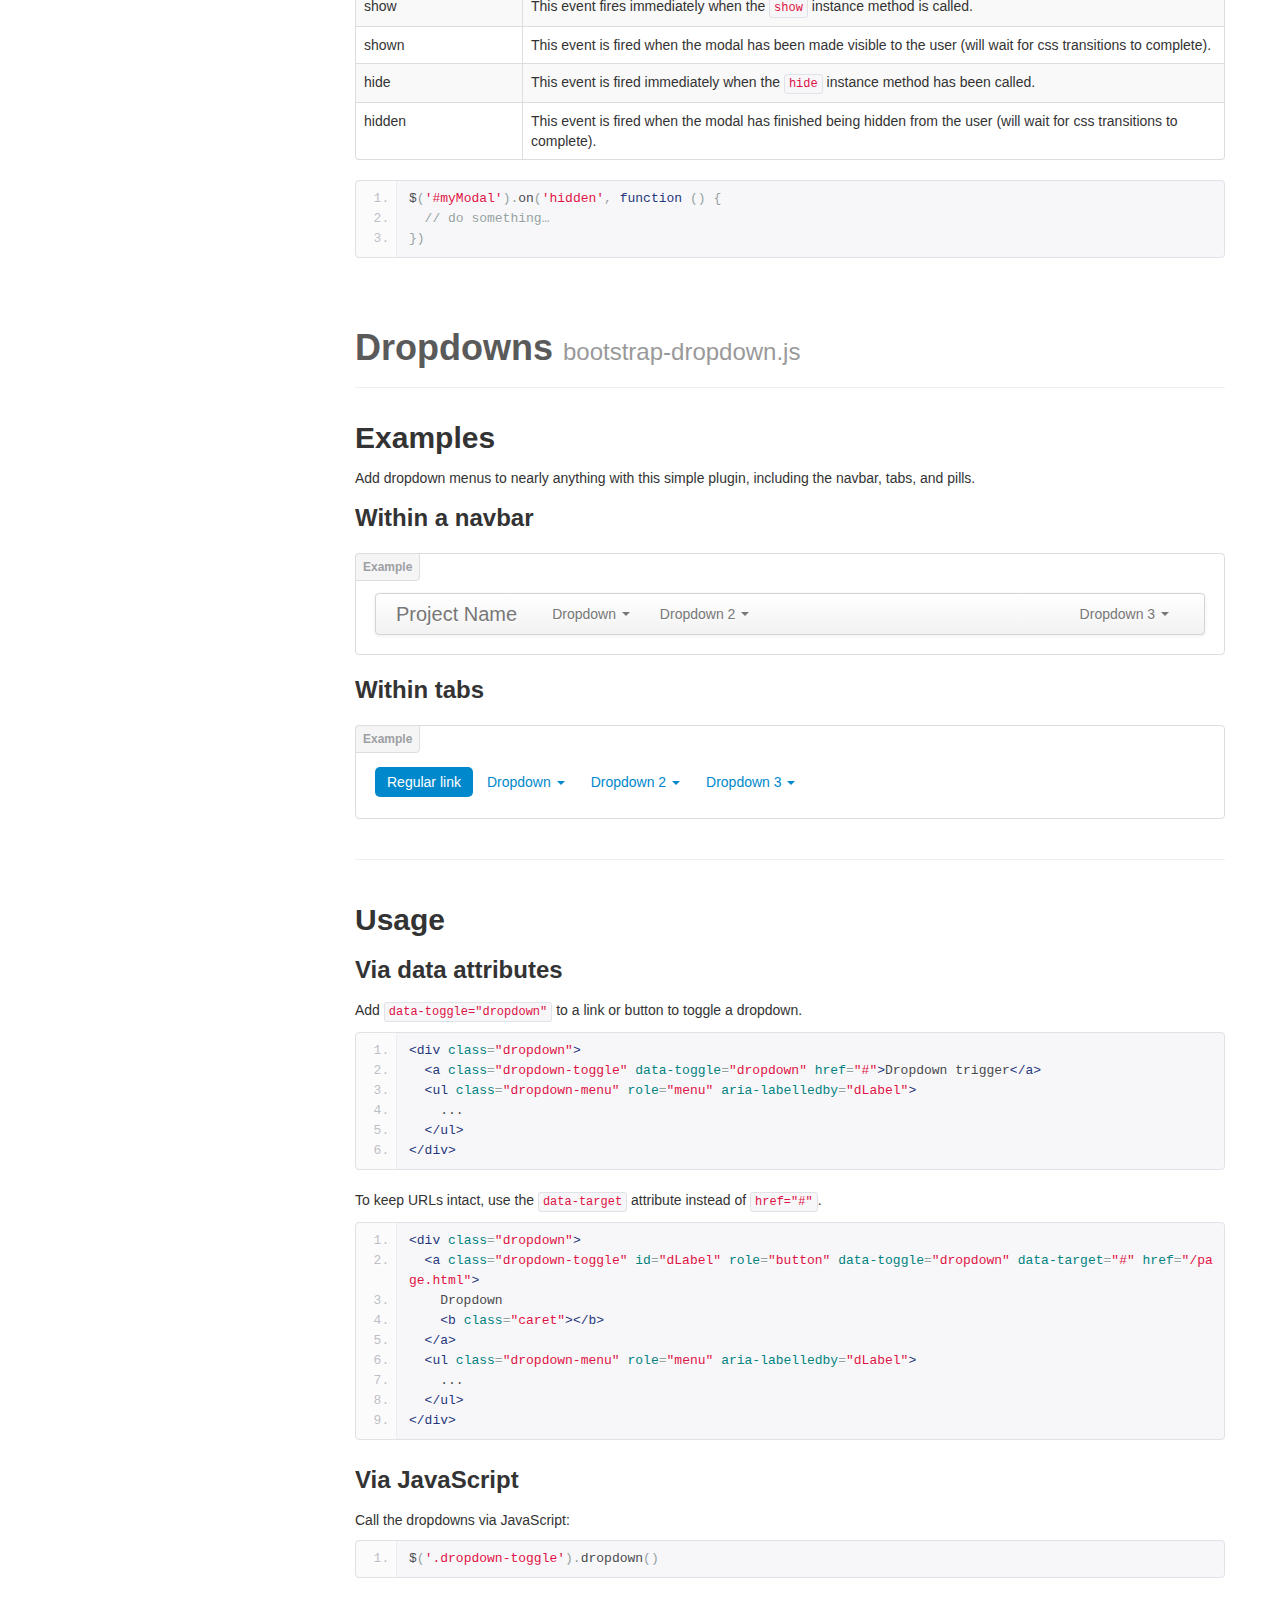
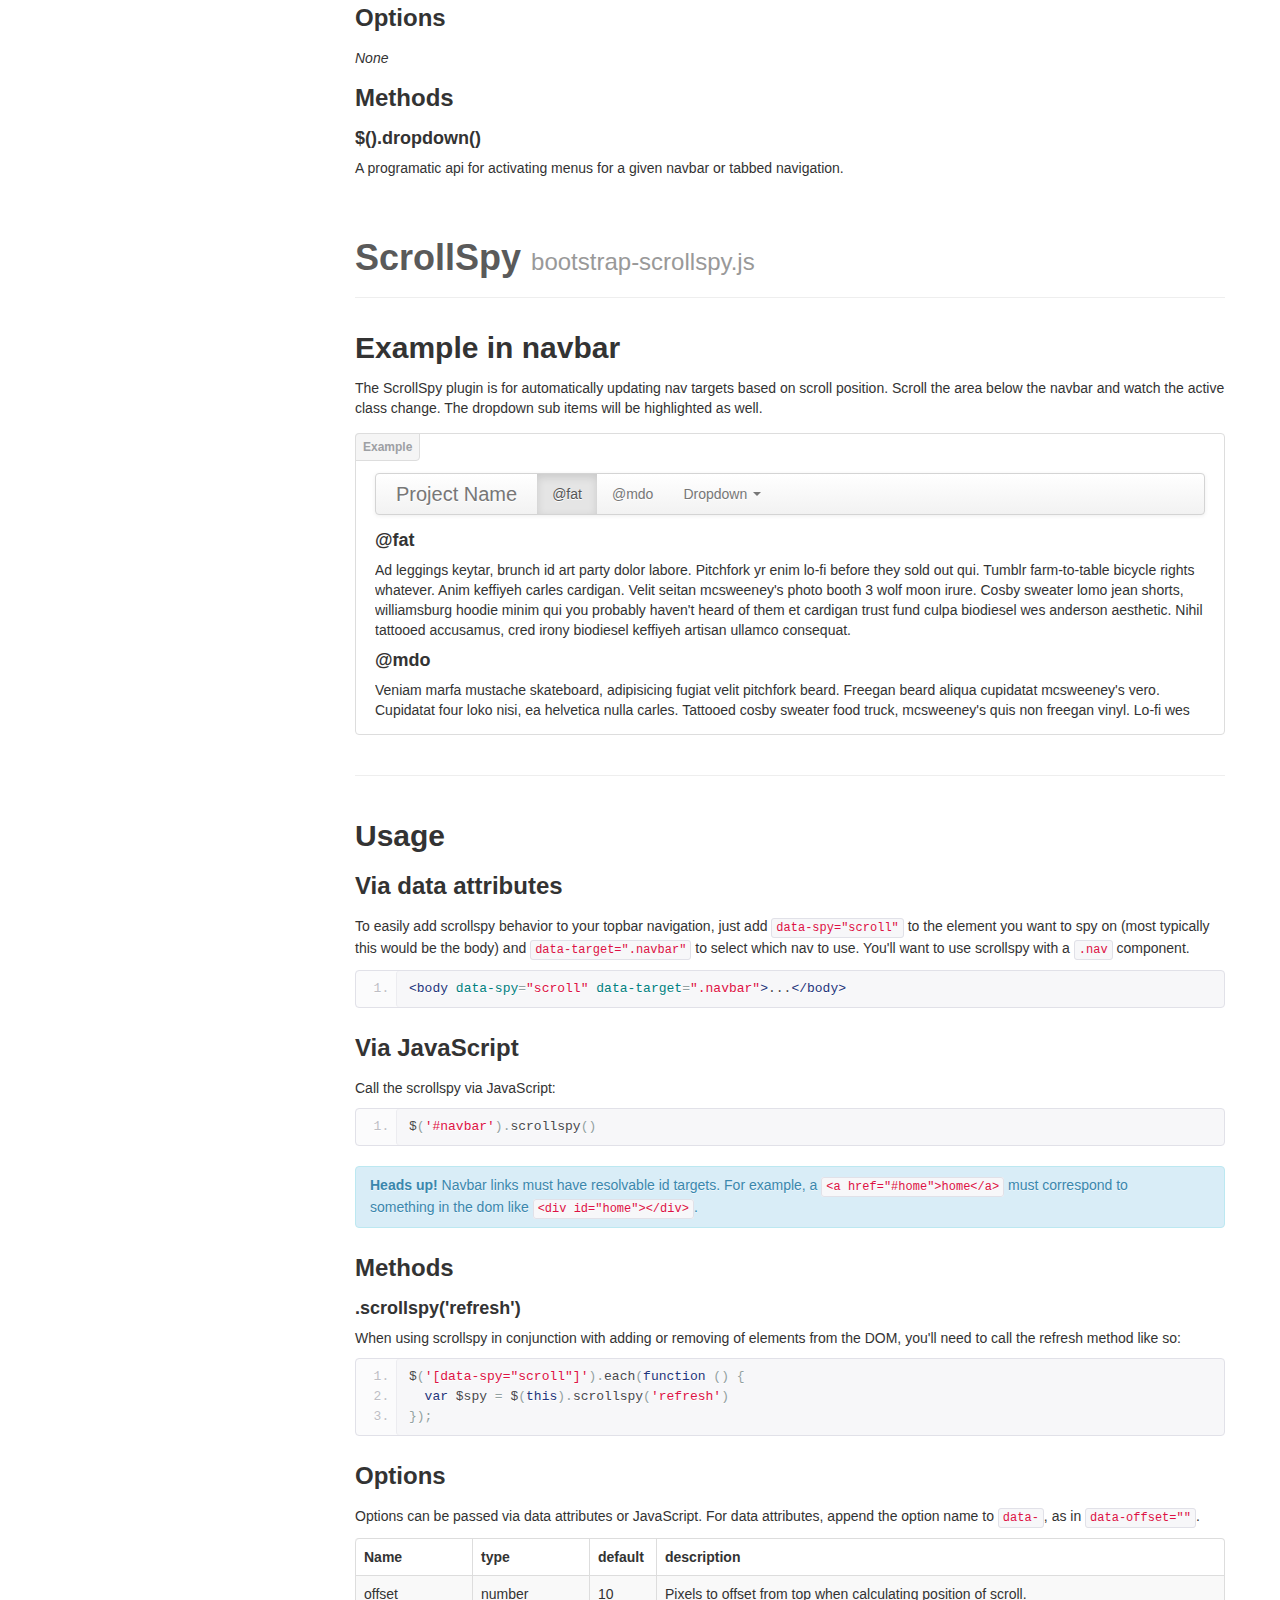
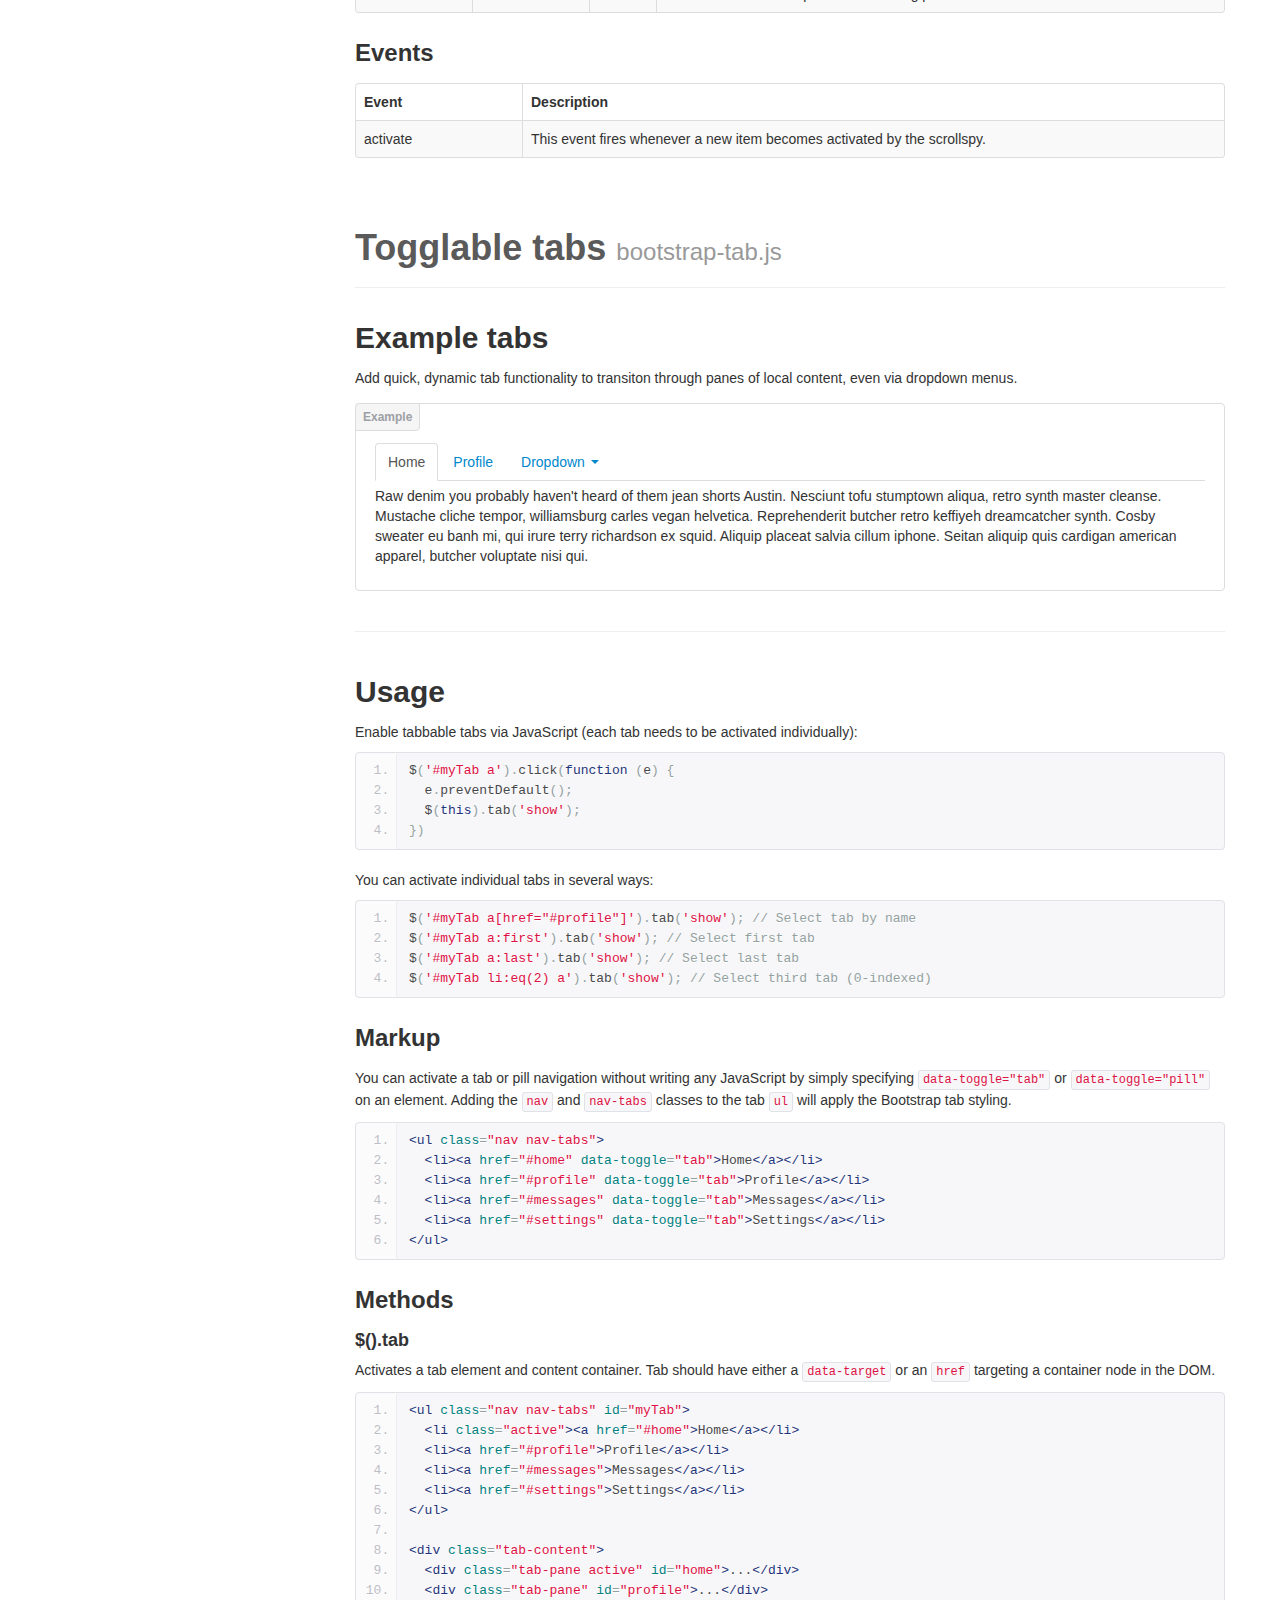
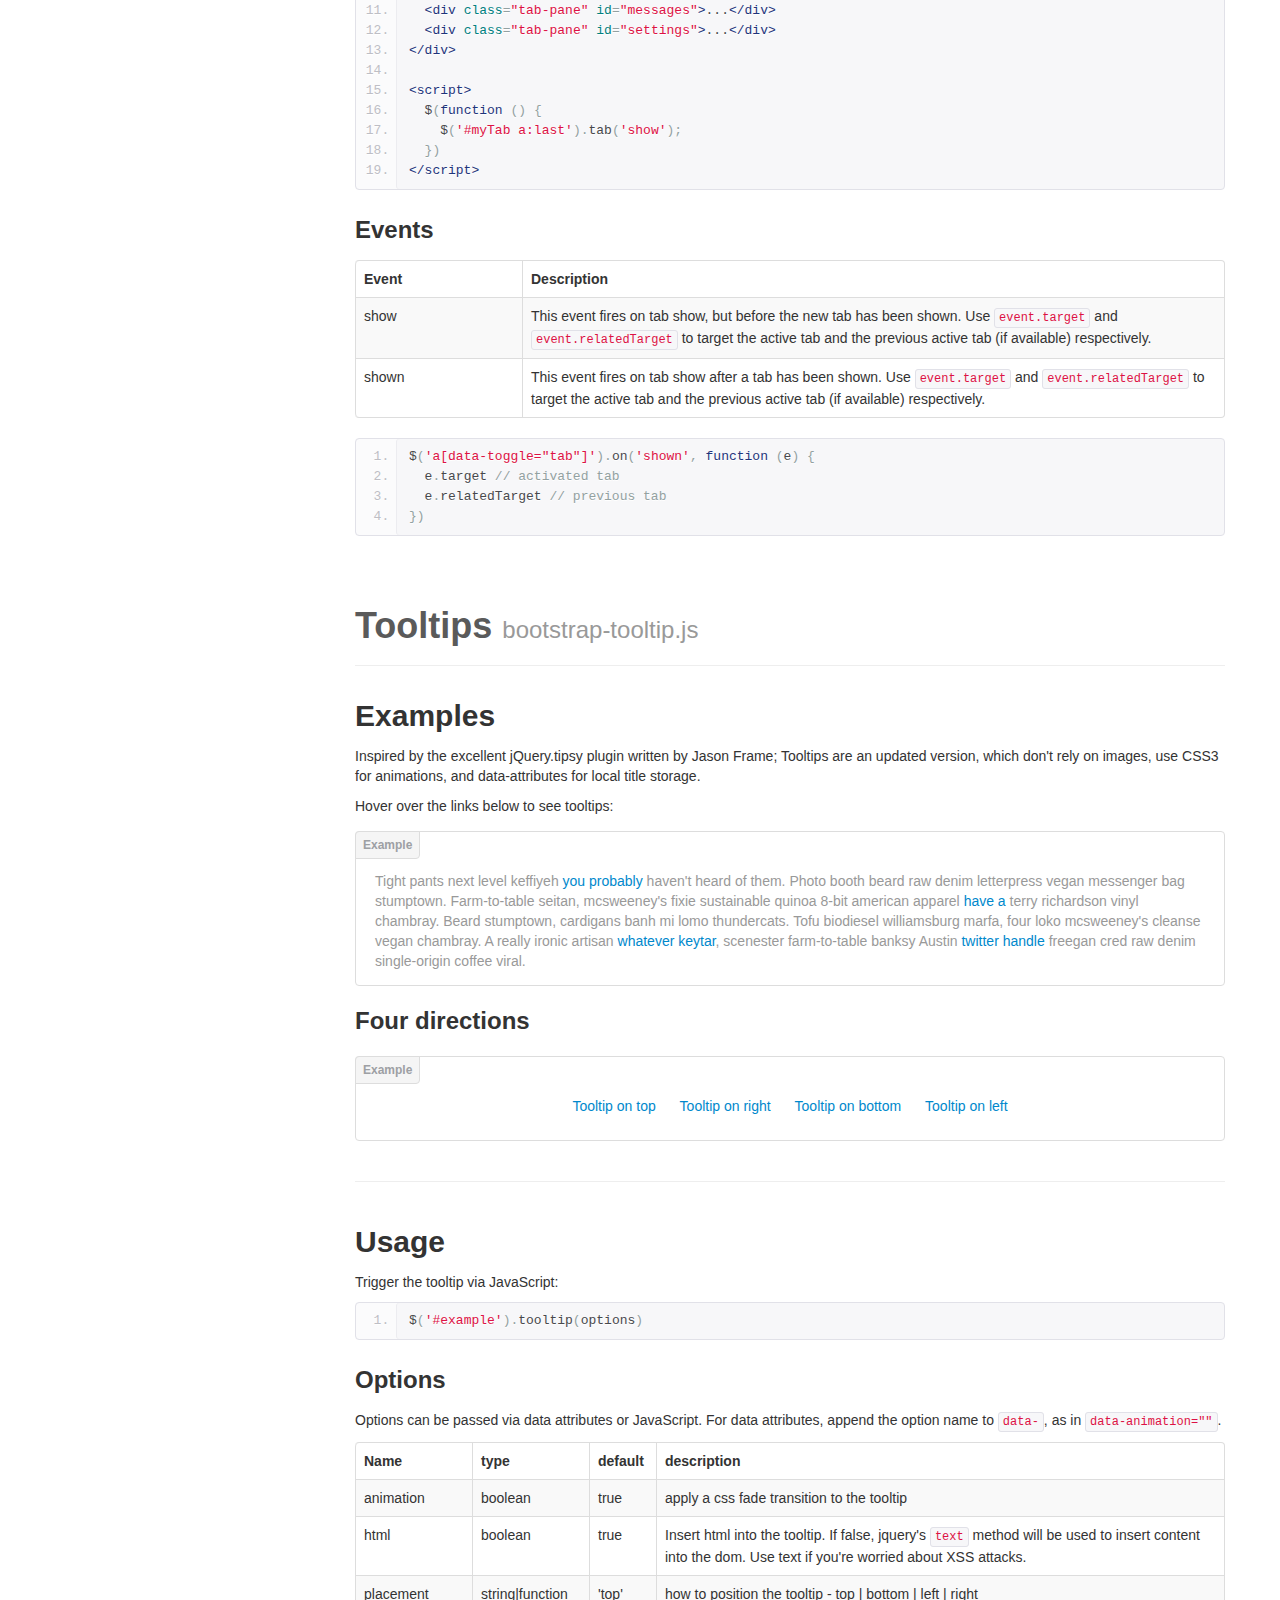
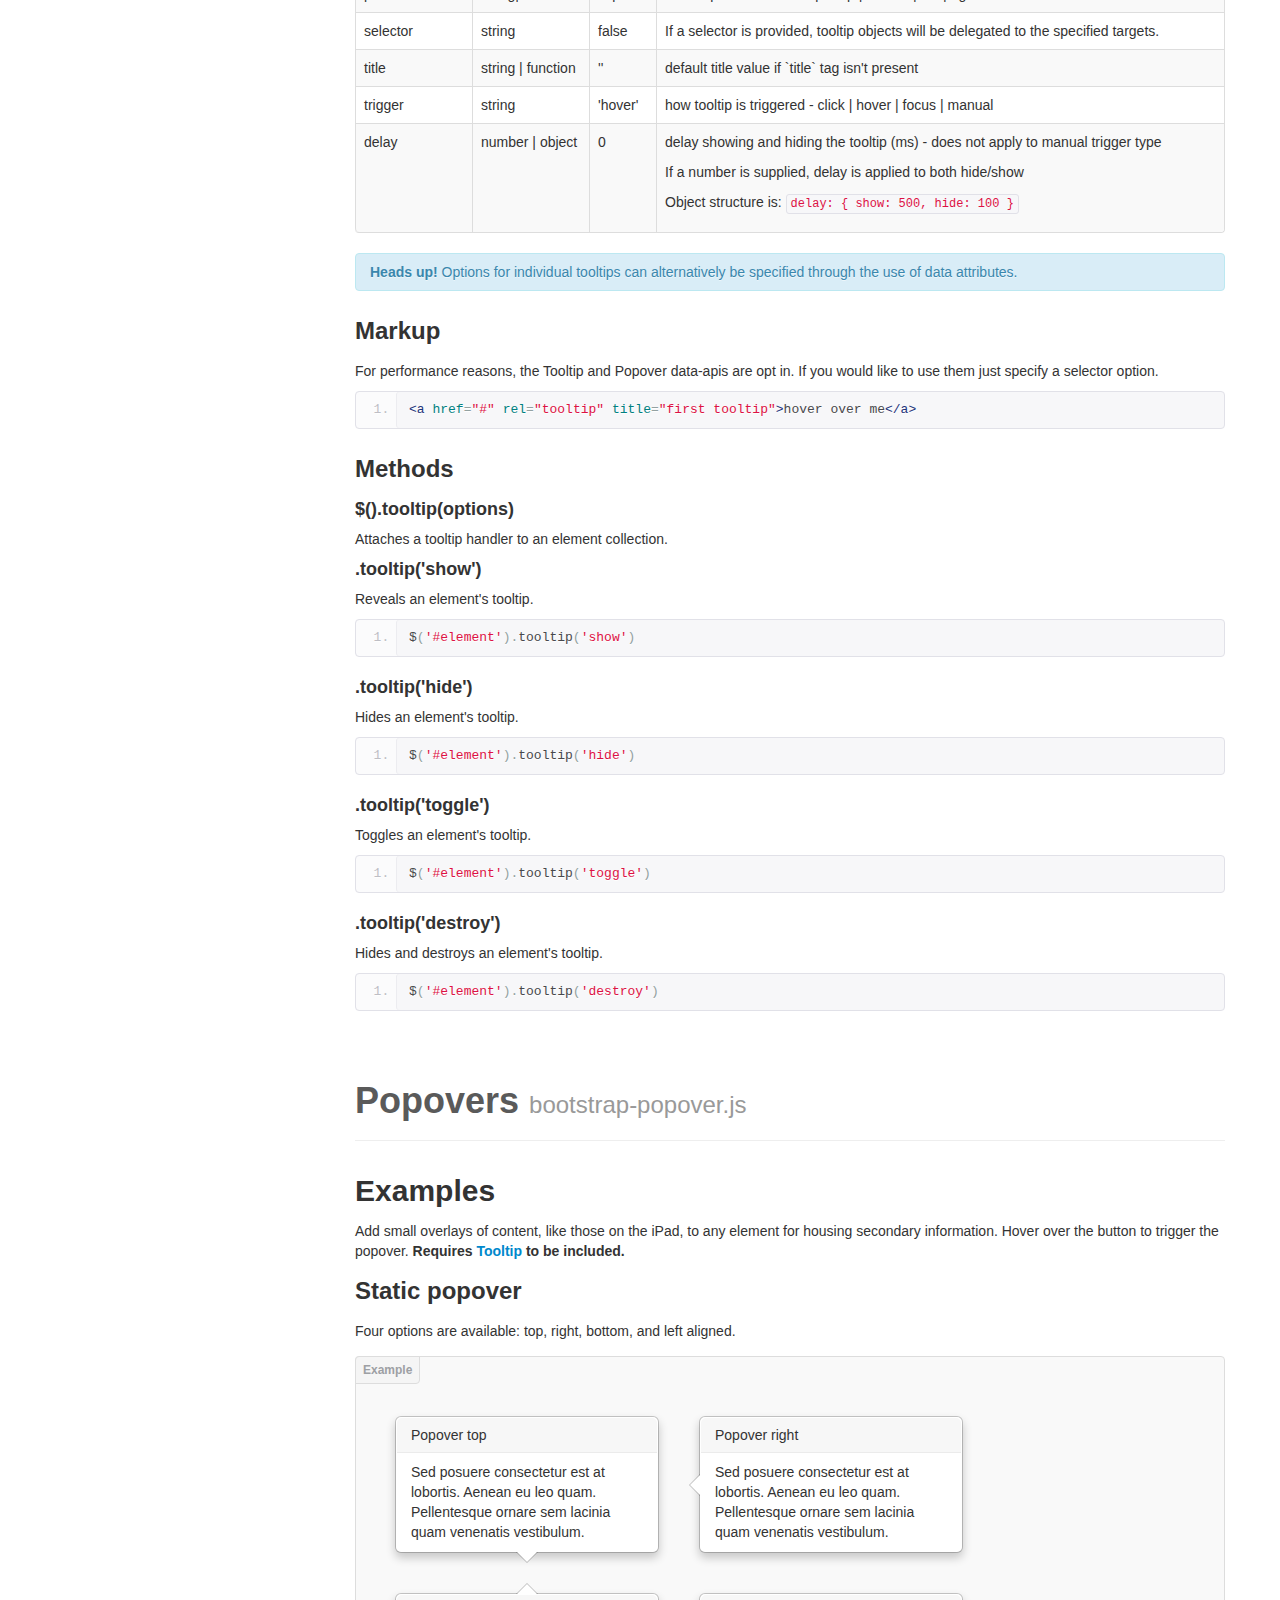
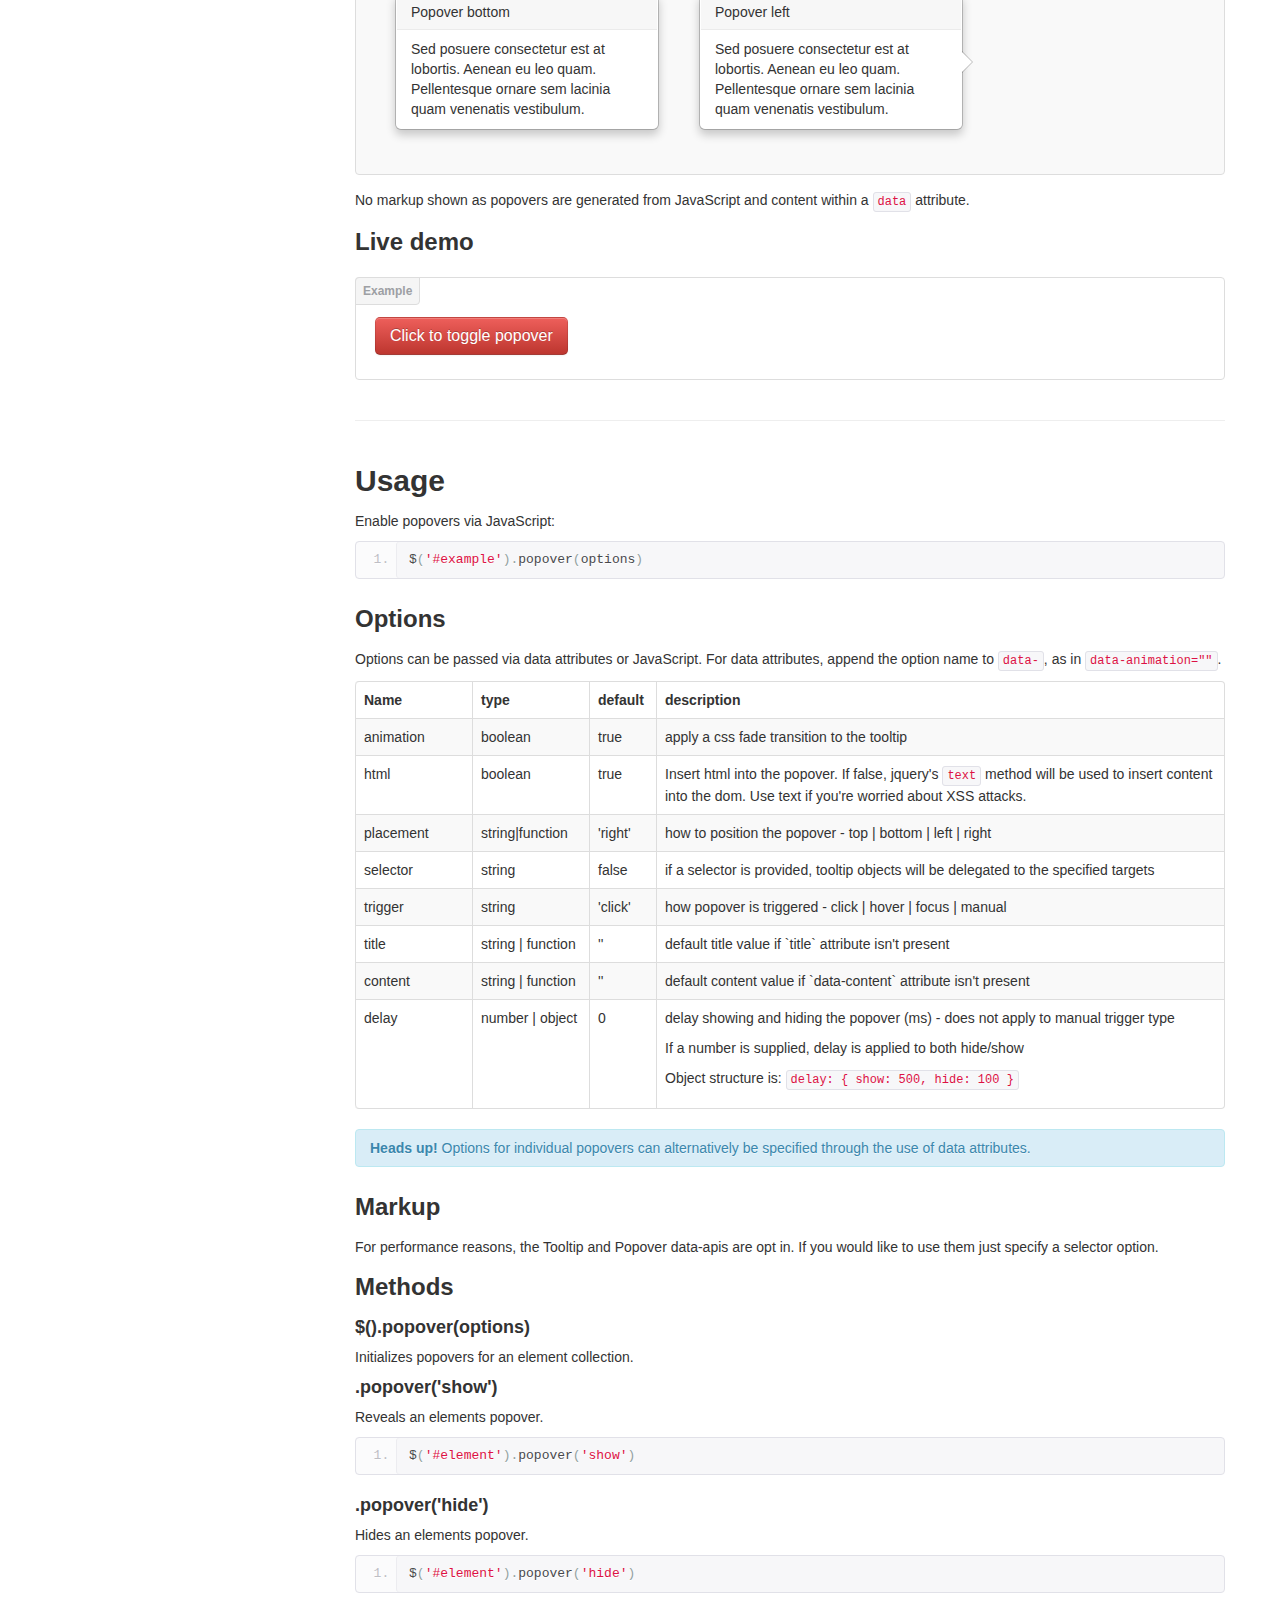
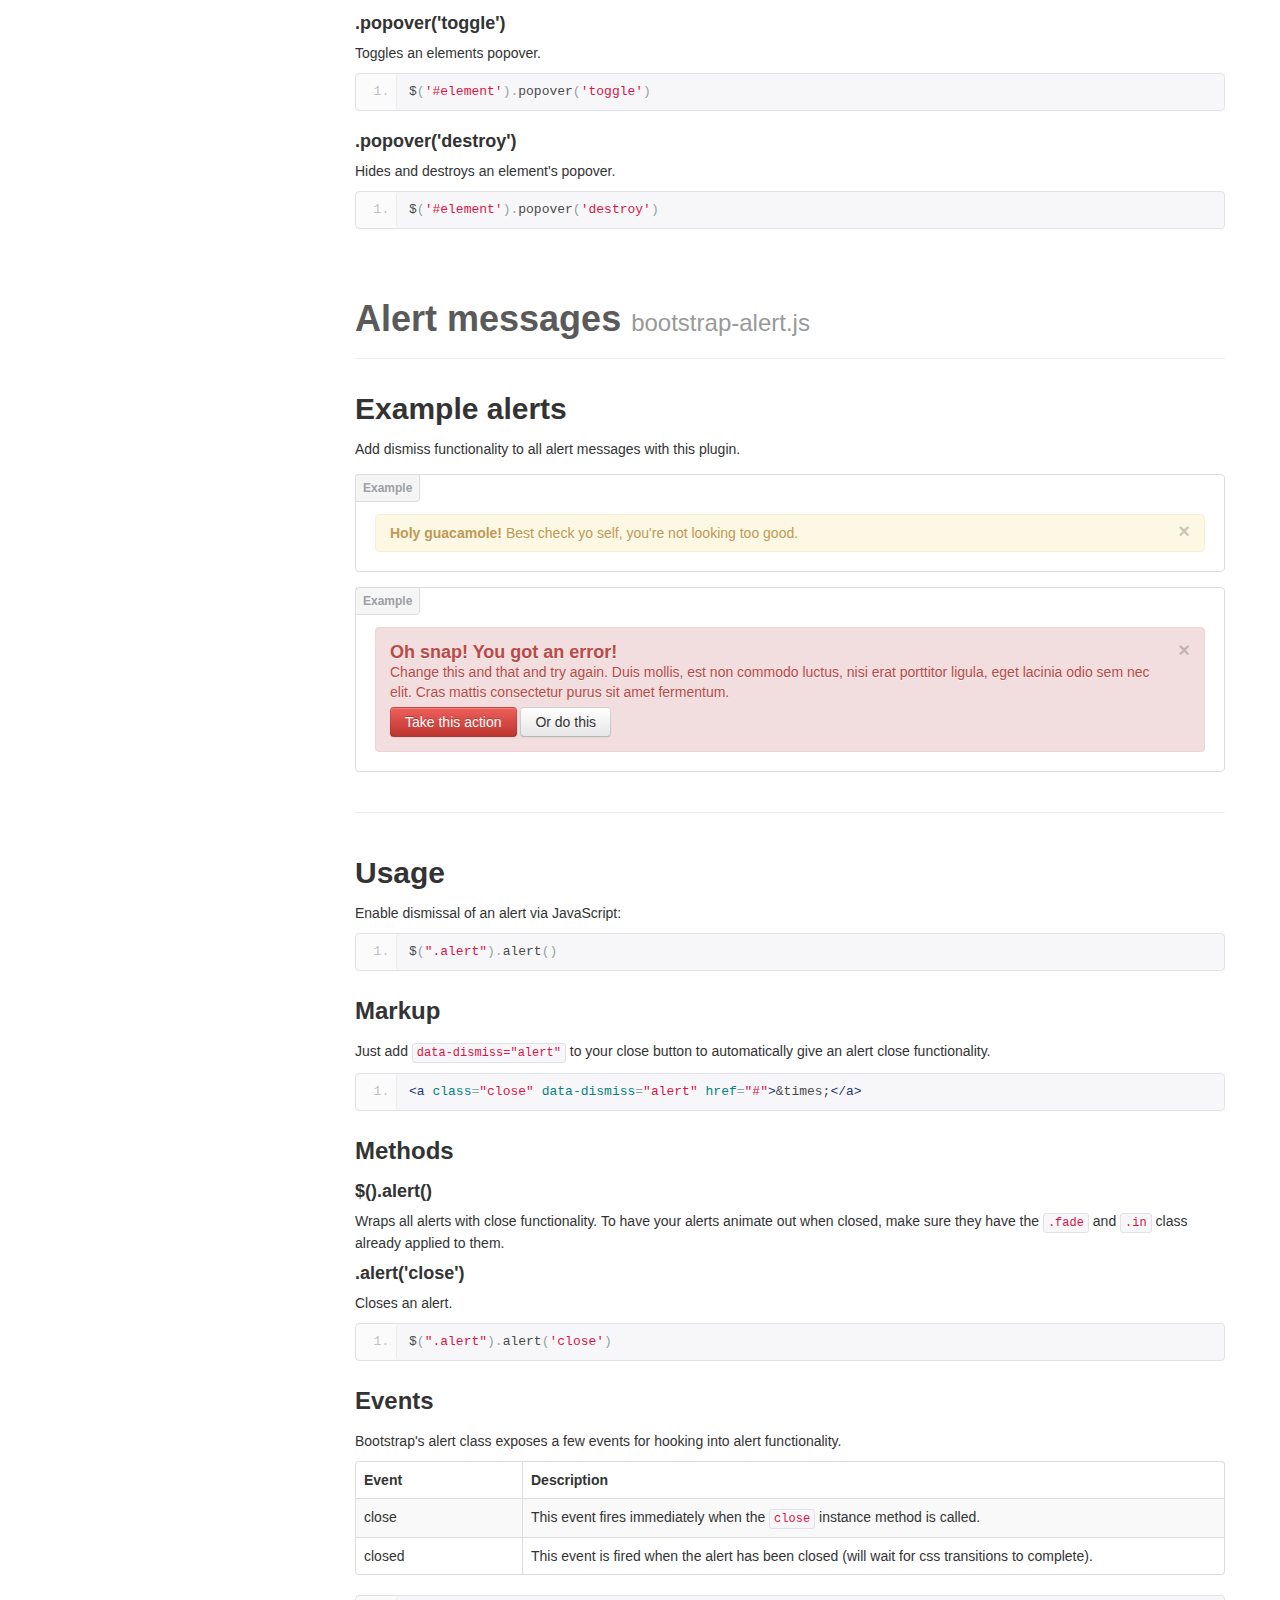
<file: bootstrap/docs/javascript.html>
<!DOCTYPE html>
<html lang="en">
  <head>
    <meta charset="utf-8">
    <title>Javascript · Twitter Bootstrap</title>
    <meta name="viewport" content="width=device-width, initial-scale=1.0">
    <meta name="description" content="">
    <meta name="author" content="">

    <!-- Le styles -->
    <link href="assets/css/bootstrap.css" rel="stylesheet">
    <link href="assets/css/bootstrap-responsive.css" rel="stylesheet">
    <link href="assets/css/docs.css" rel="stylesheet">
    <link href="assets/js/google-code-prettify/prettify.css" rel="stylesheet">

    <!-- Le HTML5 shim, for IE6-8 support of HTML5 elements -->
    <!--[if lt IE 9]>
      <script src="http://html5shim.googlecode.com/svn/trunk/html5.js"></script>
    <![endif]-->

    <!-- Le fav and touch icons -->
    <link rel="shortcut icon" href="assets/ico/favicon.ico">
    <link rel="apple-touch-icon-precomposed" sizes="144x144" href="assets/ico/apple-touch-icon-144-precomposed.png">
    <link rel="apple-touch-icon-precomposed" sizes="114x114" href="assets/ico/apple-touch-icon-114-precomposed.png">
    <link rel="apple-touch-icon-precomposed" sizes="72x72" href="assets/ico/apple-touch-icon-72-precomposed.png">
    <link rel="apple-touch-icon-precomposed" href="assets/ico/apple-touch-icon-57-precomposed.png">

  </head>

  <body data-spy="scroll" data-target=".bs-docs-sidebar">

    <!-- Navbar
    ================================================== -->
    <div class="navbar navbar-inverse navbar-fixed-top">
      <div class="navbar-inner">
        <div class="container">
          <button type="button" class="btn btn-navbar" data-toggle="collapse" data-target=".nav-collapse">
            <span class="icon-bar"></span>
            <span class="icon-bar"></span>
            <span class="icon-bar"></span>
          </button>
          <a class="brand" href="./index.html">Bootstrap</a>
          <div class="nav-collapse collapse">
            <ul class="nav">
              <li class="">
                <a href="./index.html">Home</a>
              </li>
              <li class="">
                <a href="./getting-started.html">Get started</a>
              </li>
              <li class="">
                <a href="./scaffolding.html">Scaffolding</a>
              </li>
              <li class="">
                <a href="./base-css.html">Base CSS</a>
              </li>
              <li class="">
                <a href="./components.html">Components</a>
              </li>
              <li class="active">
                <a href="./javascript.html">Javascript</a>
              </li>
              <li class="">
                <a href="./customize.html">Customize</a>
              </li>
            </ul>
          </div>
        </div>
      </div>
    </div>

<!-- Subhead
================================================== -->
<header class="jumbotron subhead">
  <div class="container">
    <h1>JavaScript for Bootstrap</h1>
    <p class="lead">Bring Bootstrap's components to life&mdash;now with 13 custom jQuery plugins.
  </div>
</header>

  <div class="container">

    <!-- Docs nav
    ================================================== -->
    <div class="row">
      <div class="span3 bs-docs-sidebar">
        <ul class="nav nav-list bs-docs-sidenav">
          <li><a href="#overview"><i class="icon-chevron-right"></i> Overview</a></li>
          <li><a href="#transitions"><i class="icon-chevron-right"></i> Transitions</a></li>
          <li><a href="#modals"><i class="icon-chevron-right"></i> Modal</a></li>
          <li><a href="#dropdowns"><i class="icon-chevron-right"></i> Dropdown</a></li>
          <li><a href="#scrollspy"><i class="icon-chevron-right"></i> Scrollspy</a></li>
          <li><a href="#tabs"><i class="icon-chevron-right"></i> Tab</a></li>
          <li><a href="#tooltips"><i class="icon-chevron-right"></i> Tooltip</a></li>
          <li><a href="#popovers"><i class="icon-chevron-right"></i> Popover</a></li>
          <li><a href="#alerts"><i class="icon-chevron-right"></i> Alert</a></li>
          <li><a href="#buttons"><i class="icon-chevron-right"></i> Button</a></li>
          <li><a href="#collapse"><i class="icon-chevron-right"></i> Collapse</a></li>
          <li><a href="#carousel"><i class="icon-chevron-right"></i> Carousel</a></li>
          <li><a href="#typeahead"><i class="icon-chevron-right"></i> Typeahead</a></li>
          <li><a href="#affix"><i class="icon-chevron-right"></i> Affix</a></li>
        </ul>
      </div>
      <div class="span9">


        <!-- Overview
        ================================================== -->
        <section id="overview">
          <div class="page-header">
            <h1>JavaScript in Bootstrap</h1>
          </div>

          <h3>Individual or compiled</h3>
          <p>If you have downloaded the latest version of Bootstrap, both <strong>bootstrap.js</strong> and <strong>bootstrap.min.js</strong> contain all of the plugins listed on this page.</p>

          <h3>Data attributes</h3>
          <p>You can use all Bootstrap plugins purely through the markup API without writing a single line of JavaScript. This is Bootstrap's first class API and should be your first consideration when using a plugin.</p>

          <p>That said, in some situations it may be desirable to turn this functionality off. Therefore, we also provide the ability to disable the data attribute API by unbinding all events on the body namespaced with `'data-api'`. This looks like this:
          <pre class="prettyprint linenums">$('body').off('.data-api')</pre>

          <p>Alternatively, to target a specific plugin, just include the plugins name as a namespace along with the data-api namespace like this:</p>
          <pre class="prettyprint linenums">$('body').off('.alert.data-api')</pre>

          <h3>Programmatic API</h3>
          <p>We also believe you should be able to use all Bootstrap plugins purely through the JavaScript API. All public APIs are single, chainable methods, and return the collection acted upon.</p>
          <pre class="prettyprint linenums">$(".btn.danger").button("toggle").addClass("fat")</pre>
          <p>All methods should accept an optional options object, a string which targets a particular method, or nothing (which initiates a plugin with default behavior):</p>
<pre class="prettyprint linenums">
$("#myModal").modal()                       // initialized with defaults
$("#myModal").modal({ keyboard: false })   // initialized with no keyboard
$("#myModal").modal('show')                // initializes and invokes show immediately</p>
</pre>
          <p>Each plugin also exposes it's raw constructor on a `Constructor` property: <code>$.fn.popover.Constructor</code>. If you'd like to get a particular plugin instance, retrieve it directly from an element: <code>$('[rel=popover]').data('popover')</code>.</p>

          <h3>Events</h3>
          <p>Bootstrap provides custom events for most plugin's unique actions. Generally, these come in an infinitive and past participle form - where the infinitive (ex. <code>show</code>) is triggered at the start of an event, and it's past participle form (ex. <code>shown</code>) is trigger on the completion of an action.</p>
          <p>All infinitive events provide preventDefault functionality. This provides the abililty to stop the execution of an action before it starts.</p>
<pre class="prettyprint linenums">
$('#myModal').on('show', function (e) {
    if (!data) return e.preventDefault() // stops modal from being shown
})
</pre>
        </section>



        <!-- Transitions
        ================================================== -->
        <section id="transitions">
          <div class="page-header">
            <h1>Transitions <small>bootstrap-transition.js</small></h1>
          </div>
          <h3>About transitions</h3>
          <p>For simple transition effects, include bootstrap-transition.js once alongside the other JS files. If you're using the compiled (or minified) bootstrap.js, there is no need to include this&mdash;it's already there.</p>
          <h3>Use cases</h3>
          <p>A few examples of the transition plugin:</p>
          <ul>
            <li>Sliding or fading in modals</li>
            <li>Fading out tabs</li>
            <li>Fading out alerts</li>
            <li>Sliding carousel panes</li>
          </ul>

        </section>



        <!-- Modal
        ================================================== -->
        <section id="modals">
          <div class="page-header">
            <h1>Modals <small>bootstrap-modal.js</small></h1>
          </div>


          <h2>Examples</h2>
          <p>Modals are streamlined, but flexible, dialog prompts with the minimum required functionality and smart defaults.</p>

          <h3>Static example</h3>
          <p>A rendered modal with header, body, and set of actions in the footer.</p>
          <div class="bs-docs-example" style="background-color: #f5f5f5;">
            <div class="modal" style="position: relative; top: auto; left: auto; margin: 0 auto 20px; z-index: 1; max-width: 100%;">
              <div class="modal-header">
                <button type="button" class="close" data-dismiss="modal" aria-hidden="true">&times;</button>
                <h3>Modal header</h3>
              </div>
              <div class="modal-body">
                <p>One fine body…</p>
              </div>
              <div class="modal-footer">
                <a href="#" class="btn">Close</a>
                <a href="#" class="btn btn-primary">Save changes</a>
              </div>
            </div>
          </div>
<pre class="prettyprint linenums">
&lt;div class="modal hide fade"&gt;
  &lt;div class="modal-header"&gt;
    &lt;button type="button" class="close" data-dismiss="modal" aria-hidden="true"&gt;&amp;times;&lt;/button&gt;
    &lt;h3&gt;Modal header&lt;/h3&gt;
  &lt;/div&gt;
  &lt;div class="modal-body"&gt;
    &lt;p&gt;One fine body…&lt;/p&gt;
  &lt;/div&gt;
  &lt;div class="modal-footer"&gt;
    &lt;a href="#" class="btn"&gt;Close&lt;/a&gt;
    &lt;a href="#" class="btn btn-primary"&gt;Save changes&lt;/a&gt;
  &lt;/div&gt;
&lt;/div&gt;
</pre>

          <h3>Live demo</h3>
          <p>Toggle a modal via JavaScript by clicking the button below. It will slide down and fade in from the top of the page.</p>
          <!-- sample modal content -->
          <div id="myModal" class="modal hide fade" tabindex="-1" role="dialog" aria-labelledby="myModalLabel" aria-hidden="true">
            <div class="modal-header">
              <button type="button" class="close" data-dismiss="modal" aria-hidden="true">&times;</button>
              <h3 id="myModalLabel">Modal Heading</h3>
            </div>
            <div class="modal-body">
              <h4>Text in a modal</h4>
              <p>Duis mollis, est non commodo luctus, nisi erat porttitor ligula, eget lacinia odio sem.</p>

              <h4>Popover in a modal</h4>
              <p>This <a href="#" role="button" class="btn popover-test" title="A Title" data-content="And here's some amazing content. It's very engaging. right?">button</a> should trigger a popover on hover.</p>

              <h4>Tooltips in a modal</h4>
              <p><a href="#" class="tooltip-test" title="Tooltip">This link</a> and <a href="#" class="tooltip-test" title="Tooltip">that link</a> should have tooltips on hover.</p>

              <hr>

              <h4>Overflowing text to show optional scrollbar</h4>
              <p>We set a fixed <code>max-height</code> on the <code>.modal-body</code>. Watch it overflow with all this extra lorem ipsum text we've included.</p>
              <p>Cras mattis consectetur purus sit amet fermentum. Cras justo odio, dapibus ac facilisis in, egestas eget quam. Morbi leo risus, porta ac consectetur ac, vestibulum at eros.</p>
              <p>Praesent commodo cursus magna, vel scelerisque nisl consectetur et. Vivamus sagittis lacus vel augue laoreet rutrum faucibus dolor auctor.</p>
              <p>Aenean lacinia bibendum nulla sed consectetur. Praesent commodo cursus magna, vel scelerisque nisl consectetur et. Donec sed odio dui. Donec ullamcorper nulla non metus auctor fringilla.</p>
              <p>Cras mattis consectetur purus sit amet fermentum. Cras justo odio, dapibus ac facilisis in, egestas eget quam. Morbi leo risus, porta ac consectetur ac, vestibulum at eros.</p>
              <p>Praesent commodo cursus magna, vel scelerisque nisl consectetur et. Vivamus sagittis lacus vel augue laoreet rutrum faucibus dolor auctor.</p>
              <p>Aenean lacinia bibendum nulla sed consectetur. Praesent commodo cursus magna, vel scelerisque nisl consectetur et. Donec sed odio dui. Donec ullamcorper nulla non metus auctor fringilla.</p>
            </div>
            <div class="modal-footer">
              <button class="btn" data-dismiss="modal">Close</button>
              <button class="btn btn-primary">Save changes</button>
            </div>
          </div>
          <div class="bs-docs-example" style="padding-bottom: 24px;">
            <a data-toggle="modal" href="#myModal" class="btn btn-primary btn-large">Launch demo modal</a>
          </div>
<pre class="prettyprint linenums">
&lt;-- Button to trigger modal --&gt;
&lt;a href="#myModal" role="button" class="btn" data-toggle="modal"&gt;Launch demo modal&lt;/a&gt;

&lt;-- Modal --&gt;
&lt;div class="modal" id="myModal" tabindex="-1" role="dialog" aria-labelledby="myModalLabel" aria-hidden="true"&gt;
  &lt;div class="modal-header"&gt;
    &lt;button type="button" class="close" data-dismiss="modal" aria-hidden="true"&gt;&times;&lt;/button&gt;
    &lt;h3 id="myModalLabel"&gt;Modal header&lt;/h3&gt;
  &lt;/div&gt;
  &lt;div class="modal-body"&gt;
    &lt;p&gt;One fine body…&lt;/p&gt;
  &lt;/div&gt;
  &lt;div class="modal-footer"&gt;
    &lt;button class="btn" data-dismiss="modal" aria-hidden="true"&gt;Close&lt;/button&gt;
    &lt;button class="btn btn-primary"&gt;Save changes&lt;/button&gt;
  &lt;/div&gt;
&lt;/div&gt;
</pre>


          <hr class="bs-docs-separator">


          <h2>Usage</h2>

          <h3>Via data attributes</h3>
          <p>Activate a modal without writing JavaScript. Set <code>data-toggle="modal"</code> on a controller element, like a button, along with a <code>data-target="#foo"</code> or <code>href="#foo"</code> to target a specific modal to toggle.</p>
          <pre class="prettyprint linenums">&lt;button type="button" data-toggle="modal" data-target="#myModal"&gt;Launch modal&lt;/button&gt;</pre>

          <h3>Via JavaScript</h3>
          <p>Call a modal with id <code>myModal</code> with a single line of JavaScript:</p>
          <pre class="prettyprint linenums">$('#myModal').modal(options)</pre>

          <h3>Options</h3>
          <p>Options can be passed via data attributes or JavaScript. For data attributes, append the option name to <code>data-</code>, as in <code>data-backdrop=""</code>.</p>
          <table class="table table-bordered table-striped">
            <thead>
             <tr>
               <th style="width: 100px;">Name</th>
               <th style="width: 50px;">type</th>
               <th style="width: 50px;">default</th>
               <th>description</th>
             </tr>
            </thead>
            <tbody>
             <tr>
               <td>backdrop</td>
               <td>boolean</td>
               <td>true</td>
               <td>Includes a modal-backdrop element. Alternatively, specify <code>static</code> for a backdrop which doesn't close the modal on click.</td>
             </tr>
             <tr>
               <td>keyboard</td>
               <td>boolean</td>
               <td>true</td>
               <td>Closes the modal when escape key is pressed</td>
             </tr>
             <tr>
               <td>show</td>
               <td>boolean</td>
               <td>true</td>
               <td>Shows the modal when initialized.</td>
             </tr>
             <tr>
               <td>remote</td>
               <td>path</td>
               <td>false</td>
               <td><p>If a remote url is provided, content will be loaded via jQuery's <code>load</code> method and injected into the <code>.modal-body</code>. If you're using the data api, you may alternatively use the <code>href</code> tag to specify the remote source. An example of this is shown below:</p>
              <pre class="prettyprint linenums"><code>&lt;a data-toggle="modal" href="remote.html" data-target="#modal"&gt;click me&lt;/a&gt;</code></pre></td>
             </tr>
            </tbody>
          </table>

          <h3>Methods</h3>
          <h4>.modal(options)</h4>
          <p>Activates your content as a modal. Accepts an optional options <code>object</code>.</p>
<pre class="prettyprint linenums">
$('#myModal').modal({
  keyboard: false
})
</pre>
          <h4>.modal('toggle')</h4>
          <p>Manually toggles a modal.</p>
          <pre class="prettyprint linenums">$('#myModal').modal('toggle')</pre>
          <h4>.modal('show')</h4>
          <p>Manually opens a modal.</p>
          <pre class="prettyprint linenums">$('#myModal').modal('show')</pre>
          <h4>.modal('hide')</h4>
          <p>Manually hides a modal.</p>
          <pre class="prettyprint linenums">$('#myModal').modal('hide')</pre>
          <h3>Events</h3>
          <p>Bootstrap's modal class exposes a few events for hooking into modal functionality.</p>
          <table class="table table-bordered table-striped">
            <thead>
             <tr>
               <th style="width: 150px;">Event</th>
               <th>Description</th>
             </tr>
            </thead>
            <tbody>
             <tr>
               <td>show</td>
               <td>This event fires immediately when the <code>show</code> instance method is called.</td>
             </tr>
             <tr>
               <td>shown</td>
               <td>This event is fired when the modal has been made visible to the user (will wait for css transitions to complete).</td>
             </tr>
             <tr>
               <td>hide</td>
               <td>This event is fired immediately when the <code>hide</code> instance method has been called.</td>
             </tr>
             <tr>
               <td>hidden</td>
               <td>This event is fired when the modal has finished being hidden from the user (will wait for css transitions to complete).</td>
             </tr>
            </tbody>
          </table>
<pre class="prettyprint linenums">
$('#myModal').on('hidden', function () {
  // do something…
})
</pre>
        </section>



        <!-- Dropdowns
        ================================================== -->
        <section id="dropdowns">
          <div class="page-header">
            <h1>Dropdowns <small>bootstrap-dropdown.js</small></h1>
          </div>


          <h2>Examples</h2>
          <p>Add dropdown menus to nearly anything with this simple plugin, including the navbar, tabs, and pills.</p>

          <h3>Within a navbar</h3>
          <div class="bs-docs-example">
            <div id="navbar-example" class="navbar navbar-static">
              <div class="navbar-inner">
                <div class="container" style="width: auto;">
                  <a class="brand" href="#">Project Name</a>
                  <ul class="nav" role="navigation">
                    <li class="dropdown">
                      <a id="drop1" href="#" role="button" class="dropdown-toggle" data-toggle="dropdown">Dropdown <b class="caret"></b></a>
                      <ul class="dropdown-menu" role="menu" aria-labelledby="drop1">
                        <li><a tabindex="-1" href="http://google.com">Action</a></li>
                        <li><a tabindex="-1" href="#anotherAction">Another action</a></li>
                        <li><a tabindex="-1" href="#">Something else here</a></li>
                        <li class="divider"></li>
                        <li><a tabindex="-1" href="#">Separated link</a></li>
                      </ul>
                    </li>
                    <li class="dropdown">
                      <a href="#" id="drop2" role="button" class="dropdown-toggle" data-toggle="dropdown">Dropdown 2 <b class="caret"></b></a>
                      <ul class="dropdown-menu" role="menu" aria-labelledby="drop2">
                        <li><a tabindex="-1" href="#">Action</a></li>
                        <li><a tabindex="-1" href="#">Another action</a></li>
                        <li><a tabindex="-1" href="#">Something else here</a></li>
                        <li class="divider"></li>
                        <li><a tabindex="-1" href="#">Separated link</a></li>
                      </ul>
                    </li>
                  </ul>
                  <ul class="nav pull-right">
                    <li id="fat-menu" class="dropdown">
                      <a href="#" id="drop3" role="button" class="dropdown-toggle" data-toggle="dropdown">Dropdown 3 <b class="caret"></b></a>
                      <ul class="dropdown-menu" role="menu" aria-labelledby="drop3">
                        <li><a tabindex="-1" href="#">Action</a></li>
                        <li><a tabindex="-1" href="#">Another action</a></li>
                        <li><a tabindex="-1" href="#">Something else here</a></li>
                        <li class="divider"></li>
                        <li><a tabindex="-1" href="#">Separated link</a></li>
                      </ul>
                    </li>
                  </ul>
                </div>
              </div>
            </div> <!-- /navbar-example -->
          </div> 

          <h3>Within tabs</h3>
          <div class="bs-docs-example">
            <ul class="nav nav-pills">
              <li class="active"><a href="#">Regular link</a></li>
              <li class="dropdown">
                <a class="dropdown-toggle" id="drop4" role="button" data-toggle="dropdown" href="#">Dropdown <b class="caret"></b></a>
                <ul id="menu1" class="dropdown-menu" role="menu" aria-labelledby="drop4">
                  <li><a tabindex="-1" href="#">Action</a></li>
                  <li><a tabindex="-1" href="#">Another action</a></li>
                  <li><a tabindex="-1" href="#">Something else here</a></li>
                  <li class="divider"></li>
                  <li><a tabindex="-1" href="#">Separated link</a></li>
                </ul>
              </li>
              <li class="dropdown">
                <a class="dropdown-toggle" id="drop5" role="button" data-toggle="dropdown" href="#">Dropdown 2 <b class="caret"></b></a>
                <ul id="menu2" class="dropdown-menu" role="menu" aria-labelledby="drop5">
                  <li><a tabindex="-1" href="#">Action</a></li>
                  <li><a tabindex="-1" href="#">Another action</a></li>
                  <li><a tabindex="-1" href="#">Something else here</a></li>
                  <li class="divider"></li>
                  <li><a tabindex="-1" href="#">Separated link</a></li>
                </ul>
              </li>
              <li class="dropdown">
                <a class="dropdown-toggle" id="drop5" role="button" data-toggle="dropdown" href="#">Dropdown 3 <b class="caret"></b></a>
                <ul id="menu3" class="dropdown-menu" role="menu" aria-labelledby="drop5">
                  <li><a tabindex="-1" href="#">Action</a></li>
                  <li><a tabindex="-1" href="#">Another action</a></li>
                  <li><a tabindex="-1" href="#">Something else here</a></li>
                  <li class="divider"></li>
                  <li><a tabindex="-1" href="#">Separated link</a></li>
                </ul>
              </li>
            </ul> <!-- /tabs -->
          </div> 


          <hr class="bs-docs-separator">


          <h2>Usage</h2>

          <h3>Via data attributes</h3>
          <p>Add <code>data-toggle="dropdown"</code> to a link or button to toggle a dropdown.</p>
<pre class="prettyprint linenums">
&lt;div class="dropdown"&gt;
  &lt;a class="dropdown-toggle" data-toggle="dropdown" href="#"&gt;Dropdown trigger&lt;/a&gt;
  &lt;ul class="dropdown-menu" role="menu" aria-labelledby="dLabel"&gt;
    ...
  &lt;/ul&gt;
&lt;/div&gt;
</pre>
          <p>To keep URLs intact, use the <code>data-target</code> attribute instead of <code>href="#"</code>.</p>
<pre class="prettyprint linenums">
&lt;div class="dropdown"&gt;
  &lt;a class="dropdown-toggle" id="dLabel" role="button" data-toggle="dropdown" data-target="#" href="/page.html"&gt;
    Dropdown
    &lt;b class="caret"&gt;&lt;/b&gt;
  &lt;/a&gt;
  &lt;ul class="dropdown-menu" role="menu" aria-labelledby="dLabel"&gt;
    ...
  &lt;/ul&gt;
&lt;/div&gt;
</pre>

          <h3>Via JavaScript</h3>
          <p>Call the dropdowns via JavaScript:</p>
          <pre class="prettyprint linenums">$('.dropdown-toggle').dropdown()</pre>

          <h3>Options</h3>
          <p><em>None</em></p>

          <h3>Methods</h3>
          <h4>$().dropdown()</h4>
          <p>A programatic api for activating menus for a given navbar or tabbed navigation.</p>
        </section>



        <!-- ScrollSpy
        ================================================== -->
        <section id="scrollspy">
          <div class="page-header">
            <h1>ScrollSpy <small>bootstrap-scrollspy.js</small></h1>
          </div>


          <h2>Example in navbar</h2>
          <p>The ScrollSpy plugin is for automatically updating nav targets based on scroll position. Scroll the area below the navbar and watch the active class change. The dropdown sub items will be highlighted as well.</p>
          <div class="bs-docs-example">
            <div id="navbarExample" class="navbar navbar-static">
              <div class="navbar-inner">
                <div class="container" style="width: auto;">
                  <a class="brand" href="#">Project Name</a>
                  <ul class="nav">
                    <li><a href="#fat">@fat</a></li>
                    <li><a href="#mdo">@mdo</a></li>
                    <li class="dropdown">
                      <a href="#" class="dropdown-toggle" data-toggle="dropdown">Dropdown <b class="caret"></b></a>
                      <ul class="dropdown-menu">
                        <li><a href="#one">one</a></li>
                        <li><a href="#two">two</a></li>
                        <li class="divider"></li>
                        <li><a href="#three">three</a></li>
                      </ul>
                    </li>
                  </ul>
                </div>
              </div>
            </div>
            <div data-spy="scroll" data-target="#navbarExample" data-offset="0" class="scrollspy-example">
              <h4 id="fat">@fat</h4>
              <p>Ad leggings keytar, brunch id art party dolor labore. Pitchfork yr enim lo-fi before they sold out qui. Tumblr farm-to-table bicycle rights whatever. Anim keffiyeh carles cardigan. Velit seitan mcsweeney's photo booth 3 wolf moon irure. Cosby sweater lomo jean shorts, williamsburg hoodie minim qui you probably haven't heard of them et cardigan trust fund culpa biodiesel wes anderson aesthetic. Nihil tattooed accusamus, cred irony biodiesel keffiyeh artisan ullamco consequat.</p>
              <h4 id="mdo">@mdo</h4>
              <p>Veniam marfa mustache skateboard, adipisicing fugiat velit pitchfork beard. Freegan beard aliqua cupidatat mcsweeney's vero. Cupidatat four loko nisi, ea helvetica nulla carles. Tattooed cosby sweater food truck, mcsweeney's quis non freegan vinyl. Lo-fi wes anderson +1 sartorial. Carles non aesthetic exercitation quis gentrify. Brooklyn adipisicing craft beer vice keytar deserunt.</p>
              <h4 id="one">one</h4>
              <p>Occaecat commodo aliqua delectus. Fap craft beer deserunt skateboard ea. Lomo bicycle rights adipisicing banh mi, velit ea sunt next level locavore single-origin coffee in magna veniam. High life id vinyl, echo park consequat quis aliquip banh mi pitchfork. Vero VHS est adipisicing. Consectetur nisi DIY minim messenger bag. Cred ex in, sustainable delectus consectetur fanny pack iphone.</p>
              <h4 id="two">two</h4>
              <p>In incididunt echo park, officia deserunt mcsweeney's proident master cleanse thundercats sapiente veniam. Excepteur VHS elit, proident shoreditch +1 biodiesel laborum craft beer. Single-origin coffee wayfarers irure four loko, cupidatat terry richardson master cleanse. Assumenda you probably haven't heard of them art party fanny pack, tattooed nulla cardigan tempor ad. Proident wolf nesciunt sartorial keffiyeh eu banh mi sustainable. Elit wolf voluptate, lo-fi ea portland before they sold out four loko. Locavore enim nostrud mlkshk brooklyn nesciunt.</p>
              <h4 id="three">three</h4>
              <p>Ad leggings keytar, brunch id art party dolor labore. Pitchfork yr enim lo-fi before they sold out qui. Tumblr farm-to-table bicycle rights whatever. Anim keffiyeh carles cardigan. Velit seitan mcsweeney's photo booth 3 wolf moon irure. Cosby sweater lomo jean shorts, williamsburg hoodie minim qui you probably haven't heard of them et cardigan trust fund culpa biodiesel wes anderson aesthetic. Nihil tattooed accusamus, cred irony biodiesel keffiyeh artisan ullamco consequat.</p>
              <p>Keytar twee blog, culpa messenger bag marfa whatever delectus food truck. Sapiente synth id assumenda. Locavore sed helvetica cliche irony, thundercats you probably haven't heard of them consequat hoodie gluten-free lo-fi fap aliquip. Labore elit placeat before they sold out, terry richardson proident brunch nesciunt quis cosby sweater pariatur keffiyeh ut helvetica artisan. Cardigan craft beer seitan readymade velit. VHS chambray laboris tempor veniam. Anim mollit minim commodo ullamco thundercats.
              </p>
            </div>
          </div>


          <hr class="bs-docs-separator">


          <h2>Usage</h2>

          <h3>Via data attributes</h3>
          <p>To easily add scrollspy behavior to your topbar navigation, just add <code>data-spy="scroll"</code> to the element you want to spy on (most typically this would be the body) and <code>data-target=".navbar"</code> to select which nav to use. You'll want to use scrollspy with a <code>.nav</code> component.</p>
          <pre class="prettyprint linenums">&lt;body data-spy="scroll" data-target=".navbar"&gt;...&lt;/body&gt;</pre>

          <h3>Via JavaScript</h3>
          <p>Call the scrollspy via JavaScript:</p>
          <pre class="prettyprint linenums">$('#navbar').scrollspy()</pre>

          <div class="alert alert-info">
            <strong>Heads up!</strong>
            Navbar links must have resolvable id targets. For example, a <code>&lt;a href="#home"&gt;home&lt;/a&gt;</code> must correspond to something in the dom like <code>&lt;div id="home"&gt;&lt;/div&gt;</code>.
          </div>

          <h3>Methods</h3>
          <h4>.scrollspy('refresh')</h4>
          <p>When using scrollspy in conjunction with adding or removing of elements from the DOM, you'll need to call the refresh method like so:</p>
<pre class="prettyprint linenums">
$('[data-spy="scroll"]').each(function () {
  var $spy = $(this).scrollspy('refresh')
});
</pre>

          <h3>Options</h3>
          <p>Options can be passed via data attributes or JavaScript. For data attributes, append the option name to <code>data-</code>, as in <code>data-offset=""</code>.</p>
          <table class="table table-bordered table-striped">
            <thead>
             <tr>
               <th style="width: 100px;">Name</th>
               <th style="width: 100px;">type</th>
               <th style="width: 50px;">default</th>
               <th>description</th>
             </tr>
            </thead>
            <tbody>
             <tr>
               <td>offset</td>
               <td>number</td>
               <td>10</td>
               <td>Pixels to offset from top when calculating position of scroll.</td>
             </tr>
            </tbody>
          </table>

          <h3>Events</h3>
          <table class="table table-bordered table-striped">
            <thead>
             <tr>
               <th style="width: 150px;">Event</th>
               <th>Description</th>
             </tr>
            </thead>
            <tbody>
             <tr>
               <td>activate</td>
               <td>This event fires whenever a new item becomes activated by the scrollspy.</td>
            </tr>
            </tbody>
          </table>
        </section>



        <!-- Tabs
        ================================================== -->
        <section id="tabs">
          <div class="page-header">
            <h1>Togglable tabs <small>bootstrap-tab.js</small></h1>
          </div>


          <h2>Example tabs</h2>
          <p>Add quick, dynamic tab functionality to transiton through panes of local content, even via dropdown menus.</p>
          <div class="bs-docs-example">
            <ul id="myTab" class="nav nav-tabs">
              <li class="active"><a href="#home" data-toggle="tab">Home</a></li>
              <li><a href="#profile" data-toggle="tab">Profile</a></li>
              <li class="dropdown">
                <a href="#" class="dropdown-toggle" data-toggle="dropdown">Dropdown <b class="caret"></b></a>
                <ul class="dropdown-menu">
                  <li><a href="#dropdown1" data-toggle="tab">@fat</a></li>
                  <li><a href="#dropdown2" data-toggle="tab">@mdo</a></li>
                </ul>
              </li>
            </ul>
            <div id="myTabContent" class="tab-content">
              <div class="tab-pane fade in active" id="home">
                <p>Raw denim you probably haven't heard of them jean shorts Austin. Nesciunt tofu stumptown aliqua, retro synth master cleanse. Mustache cliche tempor, williamsburg carles vegan helvetica. Reprehenderit butcher retro keffiyeh dreamcatcher synth. Cosby sweater eu banh mi, qui irure terry richardson ex squid. Aliquip placeat salvia cillum iphone. Seitan aliquip quis cardigan american apparel, butcher voluptate nisi qui.</p>
              </div>
              <div class="tab-pane fade" id="profile">
                <p>Food truck fixie locavore, accusamus mcsweeney's marfa nulla single-origin coffee squid. Exercitation +1 labore velit, blog sartorial PBR leggings next level wes anderson artisan four loko farm-to-table craft beer twee. Qui photo booth letterpress, commodo enim craft beer mlkshk aliquip jean shorts ullamco ad vinyl cillum PBR. Homo nostrud organic, assumenda labore aesthetic magna delectus mollit. Keytar helvetica VHS salvia yr, vero magna velit sapiente labore stumptown. Vegan fanny pack odio cillum wes anderson 8-bit, sustainable jean shorts beard ut DIY ethical culpa terry richardson biodiesel. Art party scenester stumptown, tumblr butcher vero sint qui sapiente accusamus tattooed echo park.</p>
              </div>
              <div class="tab-pane fade" id="dropdown1">
                <p>Etsy mixtape wayfarers, ethical wes anderson tofu before they sold out mcsweeney's organic lomo retro fanny pack lo-fi farm-to-table readymade. Messenger bag gentrify pitchfork tattooed craft beer, iphone skateboard locavore carles etsy salvia banksy hoodie helvetica. DIY synth PBR banksy irony. Leggings gentrify squid 8-bit cred pitchfork. Williamsburg banh mi whatever gluten-free, carles pitchfork biodiesel fixie etsy retro mlkshk vice blog. Scenester cred you probably haven't heard of them, vinyl craft beer blog stumptown. Pitchfork sustainable tofu synth chambray yr.</p>
              </div>
              <div class="tab-pane fade" id="dropdown2">
                <p>Trust fund seitan letterpress, keytar raw denim keffiyeh etsy art party before they sold out master cleanse gluten-free squid scenester freegan cosby sweater. Fanny pack portland seitan DIY, art party locavore wolf cliche high life echo park Austin. Cred vinyl keffiyeh DIY salvia PBR, banh mi before they sold out farm-to-table VHS viral locavore cosby sweater. Lomo wolf viral, mustache readymade thundercats keffiyeh craft beer marfa ethical. Wolf salvia freegan, sartorial keffiyeh echo park vegan.</p>
              </div>
            </div>
          </div>


          <hr class="bs-docs-separator">


          <h2>Usage</h2>
          <p>Enable tabbable tabs via JavaScript (each tab needs to be activated individually):</p>
<pre class="prettyprint linenums">
$('#myTab a').click(function (e) {
  e.preventDefault();
  $(this).tab('show');
})</pre>
          <p>You can activate individual tabs in several ways:</p>
<pre class="prettyprint linenums">
$('#myTab a[href="#profile"]').tab('show'); // Select tab by name
$('#myTab a:first').tab('show'); // Select first tab
$('#myTab a:last').tab('show'); // Select last tab
$('#myTab li:eq(2) a').tab('show'); // Select third tab (0-indexed)
</pre>

          <h3>Markup</h3>
          <p>You can activate a tab or pill navigation without writing any JavaScript by simply specifying <code>data-toggle="tab"</code> or <code>data-toggle="pill"</code> on an element. Adding the <code>nav</code> and <code>nav-tabs</code> classes to the tab <code>ul</code> will apply the Bootstrap tab styling.</p>
<pre class="prettyprint linenums">
&lt;ul class="nav nav-tabs"&gt;
  &lt;li&gt;&lt;a href="#home" data-toggle="tab"&gt;Home&lt;/a&gt;&lt;/li&gt;
  &lt;li&gt;&lt;a href="#profile" data-toggle="tab"&gt;Profile&lt;/a&gt;&lt;/li&gt;
  &lt;li&gt;&lt;a href="#messages" data-toggle="tab"&gt;Messages&lt;/a&gt;&lt;/li&gt;
  &lt;li&gt;&lt;a href="#settings" data-toggle="tab"&gt;Settings&lt;/a&gt;&lt;/li&gt;
&lt;/ul&gt;</pre>

          <h3>Methods</h3>
          <h4>$().tab</h4>
          <p>
            Activates a tab element and content container. Tab should have either a <code>data-target</code> or an <code>href</code> targeting a container node in the DOM.
          </p>
<pre class="prettyprint linenums">
&lt;ul class="nav nav-tabs" id="myTab"&gt;
  &lt;li class="active"&gt;&lt;a href="#home"&gt;Home&lt;/a&gt;&lt;/li&gt;
  &lt;li&gt;&lt;a href="#profile"&gt;Profile&lt;/a&gt;&lt;/li&gt;
  &lt;li&gt;&lt;a href="#messages"&gt;Messages&lt;/a&gt;&lt;/li&gt;
  &lt;li&gt;&lt;a href="#settings"&gt;Settings&lt;/a&gt;&lt;/li&gt;
&lt;/ul&gt;

&lt;div class="tab-content"&gt;
  &lt;div class="tab-pane active" id="home"&gt;...&lt;/div&gt;
  &lt;div class="tab-pane" id="profile"&gt;...&lt;/div&gt;
  &lt;div class="tab-pane" id="messages"&gt;...&lt;/div&gt;
  &lt;div class="tab-pane" id="settings"&gt;...&lt;/div&gt;
&lt;/div&gt;

&lt;script&gt;
  $(function () {
    $('#myTab a:last').tab('show');
  })
&lt;/script&gt;
</pre>

          <h3>Events</h3>
          <table class="table table-bordered table-striped">
            <thead>
             <tr>
               <th style="width: 150px;">Event</th>
               <th>Description</th>
             </tr>
            </thead>
            <tbody>
             <tr>
               <td>show</td>
               <td>This event fires on tab show, but before the new tab has been shown. Use <code>event.target</code> and <code>event.relatedTarget</code> to target the active tab and the previous active tab (if available) respectively.</td>
            </tr>
            <tr>
               <td>shown</td>
               <td>This event fires on tab show after a tab has been shown. Use <code>event.target</code> and <code>event.relatedTarget</code> to target the active tab and the previous active tab (if available) respectively.</td>
             </tr>
            </tbody>
          </table>
<pre class="prettyprint linenums">
$('a[data-toggle="tab"]').on('shown', function (e) {
  e.target // activated tab
  e.relatedTarget // previous tab
})
</pre>
        </section>


        <!-- Tooltips
        ================================================== -->
        <section id="tooltips">
          <div class="page-header">
            <h1>Tooltips <small>bootstrap-tooltip.js</small></h1>
          </div>


          <h2>Examples</h2>
          <p>Inspired by the excellent jQuery.tipsy plugin written by Jason Frame; Tooltips are an updated version, which don't rely on images, use CSS3 for animations, and data-attributes for local title storage.</p>
          <p>Hover over the links below to see tooltips:</p>
          <div class="bs-docs-example tooltip-demo">
            <p class="muted" style="margin-bottom: 0;">Tight pants next level keffiyeh <a href="#" rel="tooltip" title="Default tooltip">you probably</a> haven't heard of them. Photo booth beard raw denim letterpress vegan messenger bag stumptown. Farm-to-table seitan, mcsweeney's fixie sustainable quinoa 8-bit american apparel <a href="#" rel="tooltip" title="Another tooltip">have a</a> terry richardson vinyl chambray. Beard stumptown, cardigans banh mi lomo thundercats. Tofu biodiesel williamsburg marfa, four loko mcsweeney's cleanse vegan chambray. A really ironic artisan <a href="#" rel="tooltip" title="Another one here too">whatever keytar</a>, scenester farm-to-table banksy Austin <a href="#" rel="tooltip" title="The last tip!">twitter handle</a> freegan cred raw denim single-origin coffee viral.
            </p>
          </div>

          <h3>Four directions</h3>
          <div class="bs-docs-example tooltip-demo">
            <ul class="bs-docs-tooltip-examples">
              <li><a href="#" rel="tooltip" data-placement="top" title="Tooltip on top">Tooltip on top</a></li>
              <li><a href="#" rel="tooltip" data-placement="right" title="Tooltip on right">Tooltip on right</a></li>
              <li><a href="#" rel="tooltip" data-placement="bottom" title="Tooltip on bottom">Tooltip on bottom</a></li>
              <li><a href="#" rel="tooltip" data-placement="left" title="Tooltip on left">Tooltip on left</a></li>
            </ul>
          </div>


          <hr class="bs-docs-separator">


          <h2>Usage</h2>
          <p>Trigger the tooltip via JavaScript:</p>
          <pre class="prettyprint linenums">$('#example').tooltip(options)</pre>

          <h3>Options</h3>
          <p>Options can be passed via data attributes or JavaScript. For data attributes, append the option name to <code>data-</code>, as in <code>data-animation=""</code>.</p>
          <table class="table table-bordered table-striped">
            <thead>
             <tr>
               <th style="width: 100px;">Name</th>
               <th style="width: 100px;">type</th>
               <th style="width: 50px;">default</th>
               <th>description</th>
             </tr>
            </thead>
            <tbody>
             <tr>
               <td>animation</td>
               <td>boolean</td>
               <td>true</td>
               <td>apply a css fade transition to the tooltip</td>
             </tr>
             <tr>
               <td>html</td>
               <td>boolean</td>
               <td>true</td>
               <td>Insert html into the tooltip. If false, jquery's <code>text</code> method will be used to insert content into the dom. Use text if you're worried about XSS attacks.</td>
             </tr>
             <tr>
               <td>placement</td>
               <td>string|function</td>
               <td>'top'</td>
               <td>how to position the tooltip - top | bottom | left | right</td>
             </tr>
             <tr>
               <td>selector</td>
               <td>string</td>
               <td>false</td>
               <td>If a selector is provided, tooltip objects will be delegated to the specified targets.</td>
             </tr>
             <tr>
               <td>title</td>
               <td>string | function</td>
               <td>''</td>
               <td>default title value if `title` tag isn't present</td>
             </tr>
             <tr>
               <td>trigger</td>
               <td>string</td>
               <td>'hover'</td>
               <td>how tooltip is triggered - click | hover | focus | manual</td>
             </tr>
             <tr>
               <td>delay</td>
               <td>number | object</td>
               <td>0</td>
               <td>
                <p>delay showing and hiding the tooltip (ms) - does not apply to manual trigger type</p>
                <p>If a number is supplied, delay is applied to both hide/show</p>
                <p>Object structure is: <code>delay: { show: 500, hide: 100 }</code></p>
               </td>
             </tr>
            </tbody>
          </table>
          <div class="alert alert-info">
            <strong>Heads up!</strong>
            Options for individual tooltips can alternatively be specified through the use of data attributes.
          </div>

          <h3>Markup</h3>
          <p>For performance reasons, the Tooltip and Popover data-apis are opt in. If you would like to use them just specify a selector option.</p>
          <pre class="prettyprint linenums">&lt;a href="#" rel="tooltip" title="first tooltip"&gt;hover over me&lt;/a&gt;</pre>

          <h3>Methods</h3>
          <h4>$().tooltip(options)</h4>
          <p>Attaches a tooltip handler to an element collection.</p>
          <h4>.tooltip('show')</h4>
          <p>Reveals an element's tooltip.</p>
          <pre class="prettyprint linenums">$('#element').tooltip('show')</pre>
          <h4>.tooltip('hide')</h4>
          <p>Hides an element's tooltip.</p>
          <pre class="prettyprint linenums">$('#element').tooltip('hide')</pre>
          <h4>.tooltip('toggle')</h4>
          <p>Toggles an element's tooltip.</p>
          <pre class="prettyprint linenums">$('#element').tooltip('toggle')</pre>
          <h4>.tooltip('destroy')</h4>
          <p>Hides and destroys an element's tooltip.</p>
          <pre class="prettyprint linenums">$('#element').tooltip('destroy')</pre>
        </section>



      <!-- Popovers
      ================================================== -->
      <section id="popovers">
        <div class="page-header">
          <h1>Popovers <small>bootstrap-popover.js</small></h1>
        </div>

        <h2>Examples</h2>
        <p>Add small overlays of content, like those on the iPad, to any element for housing secondary information. Hover over the button to trigger the popover. <strong>Requires <a href="#tooltips">Tooltip</a> to be included.</strong></p>

        <h3>Static popover</h3>
        <p>Four options are available: top, right, bottom, and left aligned.</p>
        <div class="bs-docs-example bs-docs-example-popover">
          <div class="popover top">
            <div class="arrow"></div>
            <h3 class="popover-title">Popover top</h3>
            <div class="popover-content">
              <p>Sed posuere consectetur est at lobortis. Aenean eu leo quam. Pellentesque ornare sem lacinia quam venenatis vestibulum.</p>
            </div>
          </div>

          <div class="popover right">
            <div class="arrow"></div>
            <h3 class="popover-title">Popover right</h3>
            <div class="popover-content">
              <p>Sed posuere consectetur est at lobortis. Aenean eu leo quam. Pellentesque ornare sem lacinia quam venenatis vestibulum.</p>
            </div>
          </div>

          <div class="popover bottom">
            <div class="arrow"></div>
            <h3 class="popover-title">Popover bottom</h3>
            <div class="popover-content">
              <p>Sed posuere consectetur est at lobortis. Aenean eu leo quam. Pellentesque ornare sem lacinia quam venenatis vestibulum.</p>
            </div>
          </div>

          <div class="popover left">
            <div class="arrow"></div>
            <h3 class="popover-title">Popover left</h3>
            <div class="popover-content">
              <p>Sed posuere consectetur est at lobortis. Aenean eu leo quam. Pellentesque ornare sem lacinia quam venenatis vestibulum.</p>
            </div>
          </div>

          <div class="clearfix"></div>
        </div>
        <p>No markup shown as popovers are generated from JavaScript and content within a <code>data</code> attribute.</p>

        <h3>Live demo</h3>
        <div class="bs-docs-example" style="padding-bottom: 24px;">
          <a href="#" class="btn btn-large btn-danger" rel="popover" title="A Title" data-content="And here's some amazing content. It's very engaging. right?">Click to toggle popover</a>
        </div>


        <hr class="bs-docs-separator">


        <h2>Usage</h2>
        <p>Enable popovers via JavaScript:</p>
        <pre class="prettyprint linenums">$('#example').popover(options)</pre>

        <h3>Options</h3>
        <p>Options can be passed via data attributes or JavaScript. For data attributes, append the option name to <code>data-</code>, as in <code>data-animation=""</code>.</p>
        <table class="table table-bordered table-striped">
          <thead>
           <tr>
             <th style="width: 100px;">Name</th>
             <th style="width: 100px;">type</th>
             <th style="width: 50px;">default</th>
             <th>description</th>
           </tr>
          </thead>
          <tbody>
           <tr>
             <td>animation</td>
             <td>boolean</td>
             <td>true</td>
             <td>apply a css fade transition to the tooltip</td>
           </tr>
           <tr>
             <td>html</td>
             <td>boolean</td>
             <td>true</td>
             <td>Insert html into the popover. If false, jquery's <code>text</code> method will be used to insert content into the dom. Use text if you're worried about XSS attacks.</td>
           </tr>
           <tr>
             <td>placement</td>
             <td>string|function</td>
             <td>'right'</td>
             <td>how to position the popover - top | bottom | left | right</td>
           </tr>
           <tr>
             <td>selector</td>
             <td>string</td>
             <td>false</td>
             <td>if a selector is provided, tooltip objects will be delegated to the specified targets</td>
           </tr>
           <tr>
             <td>trigger</td>
             <td>string</td>
             <td>'click'</td>
             <td>how popover is triggered - click | hover | focus | manual</td>
           </tr>
           <tr>
             <td>title</td>
             <td>string | function</td>
             <td>''</td>
             <td>default title value if `title` attribute isn't present</td>
           </tr>
           <tr>
             <td>content</td>
             <td>string | function</td>
             <td>''</td>
             <td>default content value if `data-content` attribute isn't present</td>
           </tr>
           <tr>
             <td>delay</td>
             <td>number | object</td>
             <td>0</td>
             <td>
              <p>delay showing and hiding the popover (ms) - does not apply to manual trigger type</p>
              <p>If a number is supplied, delay is applied to both hide/show</p>
              <p>Object structure is: <code>delay: { show: 500, hide: 100 }</code></p>
             </td>
           </tr>
          </tbody>
        </table>
        <div class="alert alert-info">
          <strong>Heads up!</strong>
          Options for individual popovers can alternatively be specified through the use of data attributes.
        </div>

        <h3>Markup</h3>
        <p>For performance reasons, the Tooltip and Popover data-apis are opt in. If you would like to use them just specify a selector option.</p>

        <h3>Methods</h3>
        <h4>$().popover(options)</h4>
        <p>Initializes popovers for an element collection.</p>
        <h4>.popover('show')</h4>
        <p>Reveals an elements popover.</p>
        <pre class="prettyprint linenums">$('#element').popover('show')</pre>
        <h4>.popover('hide')</h4>
        <p>Hides an elements popover.</p>
        <pre class="prettyprint linenums">$('#element').popover('hide')</pre>
        <h4>.popover('toggle')</h4>
        <p>Toggles an elements popover.</p>
        <pre class="prettyprint linenums">$('#element').popover('toggle')</pre>
        <h4>.popover('destroy')</h4>
        <p>Hides and destroys an element's popover.</p>
        <pre class="prettyprint linenums">$('#element').popover('destroy')</pre>
      </section>



      <!-- Alert
      ================================================== -->
      <section id="alerts">
        <div class="page-header">
          <h1>Alert messages <small>bootstrap-alert.js</small></h1>
        </div>


        <h2>Example alerts</h2>
        <p>Add dismiss functionality to all alert messages with this plugin.</p>
        <div class="bs-docs-example">
          <div class="alert fade in">
            <button type="button" class="close" data-dismiss="alert">&times;</button>
            <strong>Holy guacamole!</strong> Best check yo self, you're not looking too good.
          </div>
        </div>

        <div class="bs-docs-example">
          <div class="alert alert-block alert-error fade in">
            <button type="button" class="close" data-dismiss="alert">&times;</button>
            <h4 class="alert-heading">Oh snap! You got an error!</h4>
            <p>Change this and that and try again. Duis mollis, est non commodo luctus, nisi erat porttitor ligula, eget lacinia odio sem nec elit. Cras mattis consectetur purus sit amet fermentum.</p>
            <p>
              <a class="btn btn-danger" href="#">Take this action</a> <a class="btn" href="#">Or do this</a>
            </p>
          </div>
        </div>


        <hr class="bs-docs-separator">


        <h2>Usage</h2>
        <p>Enable dismissal of an alert via JavaScript:</p>
        <pre class="prettyprint linenums">$(".alert").alert()</pre>

        <h3>Markup</h3>
        <p>Just add <code>data-dismiss="alert"</code> to your close button to automatically give an alert close functionality.</p>
        <pre class="prettyprint linenums">&lt;a class="close" data-dismiss="alert" href="#"&gt;&amp;times;&lt;/a&gt;</pre>

        <h3>Methods</h3>
        <h4>$().alert()</h4>
        <p>Wraps all alerts with close functionality. To have your alerts animate out when closed, make sure they have the <code>.fade</code> and <code>.in</code> class already applied to them.</p>
        <h4>.alert('close')</h4>
        <p>Closes an alert.</p>
        <pre class="prettyprint linenums">$(".alert").alert('close')</pre>


        <h3>Events</h3>
        <p>Bootstrap's alert class exposes a few events for hooking into alert functionality.</p>
        <table class="table table-bordered table-striped">
          <thead>
           <tr>
             <th style="width: 150px;">Event</th>
             <th>Description</th>
           </tr>
          </thead>
          <tbody>
           <tr>
             <td>close</td>
             <td>This event fires immediately when the <code>close</code> instance method is called.</td>
           </tr>
           <tr>
             <td>closed</td>
             <td>This event is fired when the alert has been closed (will wait for css transitions to complete).</td>
           </tr>
          </tbody>
        </table>
<pre class="prettyprint linenums">
$('#my-alert').bind('closed', function () {
  // do something…
})
</pre>
      </section>



          <!-- Buttons
          ================================================== -->
          <section id="buttons">
            <div class="page-header">
              <h1>Buttons <small>bootstrap-button.js</small></h1>
            </div>

            <h2>Example uses</h2>
            <p>Do more with buttons. Control button states or create groups of buttons for more components like toolbars.</p>

            <h4>Stateful</h4>
            <p>Add data-loading-text="Loading..." to use a loading state on a button.</p>
            <div class="bs-docs-example" style="padding-bottom: 24px;">
              <button type="button" id="fat-btn" data-loading-text="loading..." class="btn btn-primary">
                Loading state
              </button>
            </div>
            <pre class="prettyprint linenums">&lt;button type="button" class="btn btn-primary" data-loading-text="Loading..."&gt;Loading state&lt;/button&gt;</pre>

            <h4>Single toggle</h4>
            <p>Add data-toggle="button" to activate toggling on a single button.</p>
            <div class="bs-docs-example" style="padding-bottom: 24px;">
              <button type="button" class="btn btn-primary" data-toggle="button">Single Toggle</button>
            </div>
            <pre class="prettyprint linenums">&lt;button type="button" class="btn" data-toggle="button"&gt;Single Toggle&lt;/button&gt;</pre>

            <h4>Checkbox</h4>
            <p>Add data-toggle="buttons-checkbox" for checkbox style toggling on btn-group.</p>
            <div class="bs-docs-example" style="padding-bottom: 24px;">
              <div class="btn-group" data-toggle="buttons-checkbox">
                <button type="button" class="btn btn-primary">Left</button>
                <button type="button" class="btn btn-primary">Middle</button>
                <button type="button" class="btn btn-primary">Right</button>
              </div>
            </div>
<pre class="prettyprint linenums">
&lt;div class="btn-group" data-toggle="buttons-checkbox"&gt;
  &lt;button type="button" class="btn"&gt;Left&lt;/button&gt;
  &lt;button type="button" class="btn"&gt;Middle&lt;/button&gt;
  &lt;button type="button" class="btn"&gt;Right&lt;/button&gt;
&lt;/div&gt;
</pre>

            <h4>Radio</h4>
            <p>Add data-toggle="buttons-radio" for radio style toggling on btn-group.</p>
            <div class="bs-docs-example" style="padding-bottom: 24px;">
              <div class="btn-group" data-toggle="buttons-radio">
                <button type="button" class="btn btn-primary">Left</button>
                <button type="button" class="btn btn-primary">Middle</button>
                <button type="button" class="btn btn-primary">Right</button>
              </div>
            </div>
<pre class="prettyprint linenums">
&lt;div class="btn-group" data-toggle="buttons-radio"&gt;
  &lt;button type="button" class="btn"&gt;Left&lt;/button&gt;
  &lt;button type="button" class="btn"&gt;Middle&lt;/button&gt;
  &lt;button type="button" class="btn"&gt;Right&lt;/button&gt;
&lt;/div&gt;
</pre>


            <hr class="bs-docs-separator">


            <h2>Usage</h2>
            <p>Enable buttons via JavaScript:</p>
            <pre class="prettyprint linenums">$('.nav-tabs').button()</pre>

            <h3>Markup</h3>
            <p>Data attributes are integral to the button plugin. Check out the example code below for the various markup types.</p>

            <h3>Options</h3>
            <p><em>None</em></p>

            <h3>Methods</h3>
            <h4>$().button('toggle')</h4>
            <p>Toggles push state. Gives the button the appearance that it has been activated.</p>
            <div class="alert alert-info">
              <strong>Heads up!</strong>
              You can enable auto toggling of a button by using the <code>data-toggle</code> attribute.
            </div>
            <pre class="prettyprint linenums">&lt;button type="button" class="btn" data-toggle="button" &gt;…&lt;/button&gt;</pre>
            <h4>$().button('loading')</h4>
            <p>Sets button state to loading - disables button and swaps text to loading text. Loading text should be defined on the button element using the data attribute <code>data-loading-text</code>.
            </p>
            <pre class="prettyprint linenums">&lt;button type="button" class="btn" data-loading-text="loading stuff..." &gt;...&lt;/button&gt;</pre>
            <div class="alert alert-info">
              <strong>Heads up!</strong>
              <a href="https://github.com/twitter/bootstrap/issues/793">Firefox persists the disabled state across page loads</a>. A workaround for this is to use <code>autocomplete="off"</code>.
            </div>
            <h4>$().button('reset')</h4>
            <p>Resets button state - swaps text to original text.</p>
            <h4>$().button(string)</h4>
            <p>Resets button state - swaps text to any data defined text state.</p>
<pre class="prettyprint linenums">&lt;button type="button" class="btn" data-complete-text="finished!" &gt;...&lt;/button&gt;
&lt;script&gt;
  $('.btn').button('complete')
&lt;/script&gt;
</pre>
          </section>



          <!-- Collapse
          ================================================== -->
          <section id="collapse">
            <div class="page-header">
              <h1>Collapse <small>bootstrap-collapse.js</small></h1>
            </div>

            <h3>About</h3>
            <p>Get base styles and flexible support for collapsible components like accordions and navigation.</p>
            <p class="muted"><strong>*</strong> Requires the Transitions plugin to be included.</p>

            <h2>Example accordion</h2>
            <p>Using the collapse plugin, we built a simple accordion style widget:</p>

            <div class="bs-docs-example">
              <div class="accordion" id="accordion2">
                <div class="accordion-group">
                  <div class="accordion-heading">
                    <a class="accordion-toggle" data-toggle="collapse" data-parent="#accordion2" href="#collapseOne">
                      Collapsible Group Item #1
                    </a>
                  </div>
                  <div id="collapseOne" class="accordion-body collapse in">
                    <div class="accordion-inner">
                      Anim pariatur cliche reprehenderit, enim eiusmod high life accusamus terry richardson ad squid. 3 wolf moon officia aute, non cupidatat skateboard dolor brunch. Food truck quinoa nesciunt laborum eiusmod. Brunch 3 wolf moon tempor, sunt aliqua put a bird on it squid single-origin coffee nulla assumenda shoreditch et. Nihil anim keffiyeh helvetica, craft beer labore wes anderson cred nesciunt sapiente ea proident. Ad vegan excepteur butcher vice lomo. Leggings occaecat craft beer farm-to-table, raw denim aesthetic synth nesciunt you probably haven't heard of them accusamus labore sustainable VHS.
                    </div>
                  </div>
                </div>
                <div class="accordion-group">
                  <div class="accordion-heading">
                    <a class="accordion-toggle" data-toggle="collapse" data-parent="#accordion2" href="#collapseTwo">
                      Collapsible Group Item #2
                    </a>
                  </div>
                  <div id="collapseTwo" class="accordion-body collapse">
                    <div class="accordion-inner">
                      Anim pariatur cliche reprehenderit, enim eiusmod high life accusamus terry richardson ad squid. 3 wolf moon officia aute, non cupidatat skateboard dolor brunch. Food truck quinoa nesciunt laborum eiusmod. Brunch 3 wolf moon tempor, sunt aliqua put a bird on it squid single-origin coffee nulla assumenda shoreditch et. Nihil anim keffiyeh helvetica, craft beer labore wes anderson cred nesciunt sapiente ea proident. Ad vegan excepteur butcher vice lomo. Leggings occaecat craft beer farm-to-table, raw denim aesthetic synth nesciunt you probably haven't heard of them accusamus labore sustainable VHS.
                    </div>
                  </div>
                </div>
                <div class="accordion-group">
                  <div class="accordion-heading">
                    <a class="accordion-toggle" data-toggle="collapse" data-parent="#accordion2" href="#collapseThree">
                      Collapsible Group Item #3
                    </a>
                  </div>
                  <div id="collapseThree" class="accordion-body collapse">
                    <div class="accordion-inner">
                      Anim pariatur cliche reprehenderit, enim eiusmod high life accusamus terry richardson ad squid. 3 wolf moon officia aute, non cupidatat skateboard dolor brunch. Food truck quinoa nesciunt laborum eiusmod. Brunch 3 wolf moon tempor, sunt aliqua put a bird on it squid single-origin coffee nulla assumenda shoreditch et. Nihil anim keffiyeh helvetica, craft beer labore wes anderson cred nesciunt sapiente ea proident. Ad vegan excepteur butcher vice lomo. Leggings occaecat craft beer farm-to-table, raw denim aesthetic synth nesciunt you probably haven't heard of them accusamus labore sustainable VHS.
                    </div>
                  </div>
                </div>
              </div>
            </div>
<pre class="prettyprint linenums">
&lt;div class="accordion" id="accordion2"&gt;
  &lt;div class="accordion-group"&gt;
    &lt;div class="accordion-heading"&gt;
      &lt;a class="accordion-toggle" data-toggle="collapse" data-parent="#accordion2" href="#collapseOne"&gt;
        Collapsible Group Item #1
      &lt;/a&gt;
    &lt;/div&gt;
    &lt;div id="collapseOne" class="accordion-body collapse in"&gt;
      &lt;div class="accordion-inner"&gt;
        Anim pariatur cliche...
      &lt;/div&gt;
    &lt;/div&gt;
  &lt;/div&gt;
  &lt;div class="accordion-group"&gt;
    &lt;div class="accordion-heading"&gt;
      &lt;a class="accordion-toggle" data-toggle="collapse" data-parent="#accordion2" href="#collapseTwo"&gt;
        Collapsible Group Item #2
      &lt;/a&gt;
    &lt;/div&gt;
    &lt;div id="collapseTwo" class="accordion-body collapse"&gt;
      &lt;div class="accordion-inner"&gt;
        Anim pariatur cliche...
      &lt;/div&gt;
    &lt;/div&gt;
  &lt;/div&gt;
&lt;/div&gt;
...
</pre>
            <p>You can also use the plugin without the accordion markup. Make a button toggle the expanding and collapsing of another element.</p>
<pre class="prettyprint linenums">
&lt;button type="button" class="btn btn-danger" data-toggle="collapse" data-target="#demo"&gt;
  simple collapsible
&lt;/button&gt;

&lt;div id="demo" class="collapse in"&gt; … &lt;/div&gt;
</pre>


            <hr class="bs-docs-separator">


            <h2>Usage</h2>

            <h3>Via data attributes</h3>
            <p>Just add <code>data-toggle="collapse"</code> and a <code>data-target</code> to element to automatically assign control of a collapsible element. The <code>data-target</code> attribute accepts a css selector to apply the collapse to. Be sure to add the class <code>collapse</code> to the collapsible element. If you'd like it to default open, add the additional class <code>in</code>.</p>
            <p>To add accordion-like group management to a collapsible control, add the data attribute <code>data-parent="#selector"</code>. Refer to the demo to see this in action.</p>

            <h3>Via JavaScript</h3>
            <p>Enable manually with:</p>
            <pre class="prettyprint linenums">$(".collapse").collapse()</pre>

            <h3>Options</h3>
            <p>Options can be passed via data attributes or JavaScript. For data attributes, append the option name to <code>data-</code>, as in <code>data-parent=""</code>.</p>
            <table class="table table-bordered table-striped">
              <thead>
               <tr>
                 <th style="width: 100px;">Name</th>
                 <th style="width: 50px;">type</th>
                 <th style="width: 50px;">default</th>
                 <th>description</th>
               </tr>
              </thead>
              <tbody>
               <tr>
                 <td>parent</td>
                 <td>selector</td>
                 <td>false</td>
                 <td>If selector then all collapsible elements under the specified parent will be closed when this collapsible item is shown. (similar to traditional accordion behavior)</td>
               </tr>
               <tr>
                 <td>toggle</td>
                 <td>boolean</td>
                 <td>true</td>
                 <td>Toggles the collapsible element on invocation</td>
               </tr>
              </tbody>
            </table>


            <h3>Methods</h3>
            <h4>.collapse(options)</h4>
            <p>Activates your content as a collapsible element. Accepts an optional options <code>object</code>.
<pre class="prettyprint linenums">
$('#myCollapsible').collapse({
  toggle: false
})
</pre>
            <h4>.collapse('toggle')</h4>
            <p>Toggles a collapsible element to shown or hidden.</p>
            <h4>.collapse('show')</h4>
            <p>Shows a collapsible element.</p>
            <h4>.collapse('hide')</h4>
            <p>Hides a collapsible element.</p>

            <h3>Events</h3>
            <p>Bootstrap's collapse class exposes a few events for hooking into collapse functionality.</p>
            <table class="table table-bordered table-striped">
              <thead>
               <tr>
                 <th style="width: 150px;">Event</th>
                 <th>Description</th>
               </tr>
              </thead>
              <tbody>
               <tr>
                 <td>show</td>
                 <td>This event fires immediately when the <code>show</code> instance method is called.</td>
               </tr>
               <tr>
                 <td>shown</td>
                 <td>This event is fired when a collapse element has been made visible to the user (will wait for css transitions to complete).</td>
               </tr>
               <tr>
                 <td>hide</td>
                 <td>
                  This event is fired immediately when the <code>hide</code> method has been called.
                 </td>
               </tr>
               <tr>
                 <td>hidden</td>
                 <td>This event is fired when a collapse element has been hidden from the user (will wait for css transitions to complete).</td>
               </tr>
              </tbody>
            </table>
<pre class="prettyprint linenums">
$('#myCollapsible').on('hidden', function () {
  // do something…
})</pre>
          </section>



           <!-- Carousel
          ================================================== -->
          <section id="carousel">
            <div class="page-header">
              <h1>Carousel <small>bootstrap-carousel.js</small></h1>
            </div>

            <h2>Example carousel</h2>
            <p>The slideshow below shows a generic plugin and component for cycling through elements like a carousel.</p>
            <div class="bs-docs-example">
              <div id="myCarousel" class="carousel slide">
                <div class="carousel-inner">
                  <div class="item active">
                    <img src="assets/img/bootstrap-mdo-sfmoma-01.jpg" alt="">
                    <div class="carousel-caption">
                      <h4>First Thumbnail label</h4>
                      <p>Cras justo odio, dapibus ac facilisis in, egestas eget quam. Donec id elit non mi porta gravida at eget metus. Nullam id dolor id nibh ultricies vehicula ut id elit.</p>
                    </div>
                  </div>
                  <div class="item">
                    <img src="assets/img/bootstrap-mdo-sfmoma-02.jpg" alt="">
                    <div class="carousel-caption">
                      <h4>Second Thumbnail label</h4>
                      <p>Cras justo odio, dapibus ac facilisis in, egestas eget quam. Donec id elit non mi porta gravida at eget metus. Nullam id dolor id nibh ultricies vehicula ut id elit.</p>
                    </div>
                  </div>
                  <div class="item">
                    <img src="assets/img/bootstrap-mdo-sfmoma-03.jpg" alt="">
                    <div class="carousel-caption">
                      <h4>Third Thumbnail label</h4>
                      <p>Cras justo odio, dapibus ac facilisis in, egestas eget quam. Donec id elit non mi porta gravida at eget metus. Nullam id dolor id nibh ultricies vehicula ut id elit.</p>
                    </div>
                  </div>
                </div>
                <a class="left carousel-control" href="#myCarousel" data-slide="prev">&lsaquo;</a>
                <a class="right carousel-control" href="#myCarousel" data-slide="next">&rsaquo;</a>
              </div>
            </div>
<pre class="prettyprint linenums">
&lt;div id="myCarousel" class="carousel slide"&gt;
  &lt;!-- Carousel items --&gt;
  &lt;div class="carousel-inner"&gt;
    &lt;div class="active item"&gt;…&lt;/div&gt;
    &lt;div class="item"&gt;…&lt;/div&gt;
    &lt;div class="item"&gt;…&lt;/div&gt;
  &lt;/div&gt;
  &lt;!-- Carousel nav --&gt;
  &lt;a class="carousel-control left" href="#myCarousel" data-slide="prev"&gt;&amp;lsaquo;&lt;/a&gt;
  &lt;a class="carousel-control right" href="#myCarousel" data-slide="next"&gt;&amp;rsaquo;&lt;/a&gt;
&lt;/div&gt;
</pre>

            <div class="alert alert-warning">
              <strong>Heads up!</strong>
              When implementing this carousel, remove the images we have provided and replace them with your own.
            </div>


            <hr class="bs-docs-separator">


            <h2>Usage</h2>

            <h3>Via data attributes</h3>
            <p>...</p>

            <h3>Via JavaScript</h3>
            <p>Call carousel manually with:</p>
            <pre class="prettyprint linenums">$('.carousel').carousel()</pre>

            <h3>Options</h3>
            <p>Options can be passed via data attributes or JavaScript. For data attributes, append the option name to <code>data-</code>, as in <code>data-interval=""</code>.</p>
            <table class="table table-bordered table-striped">
              <thead>
               <tr>
                 <th style="width: 100px;">Name</th>
                 <th style="width: 50px;">type</th>
                 <th style="width: 50px;">default</th>
                 <th>description</th>
               </tr>
              </thead>
              <tbody>
               <tr>
                 <td>interval</td>
                 <td>number</td>
                 <td>5000</td>
                 <td>The amount of time to delay between automatically cycling an item. If false, carousel will not automatically cycle.</td>
               </tr>
               <tr>
                 <td>pause</td>
                 <td>string</td>
                 <td>"hover"</td>
                 <td>Pauses the cycling of the carousel on mouseenter and resumes the cycling of the carousel on mouseleave.</td>
               </tr>
              </tbody>
            </table>

            <h3>Methods</h3>
            <h4>.carousel(options)</h4>
            <p>Initializes the carousel with an optional options <code>object</code> and starts cycling through items.</p>
<pre class="prettyprint linenums">
$('.carousel').carousel({
  interval: 2000
})
</pre>
            <h4>.carousel('cycle')</h4>
            <p>Cycles through the carousel items from left to right.</p>
            <h4>.carousel('pause')</h4>
            <p>Stops the carousel from cycling through items.</p>
            <h4>.carousel(number)</h4>
            <p>Cycles the carousel to a particular frame (0 based, similar to an array).</p>
            <h4>.carousel('prev')</h4>
            <p>Cycles to the previous item.</p>
            <h4>.carousel('next')</h4>
            <p>Cycles to the next item.</p>

            <h3>Events</h3>
            <p>Bootstrap's carousel class exposes two events for hooking into carousel functionality.</p>
            <table class="table table-bordered table-striped">
              <thead>
               <tr>
                 <th style="width: 150px;">Event</th>
                 <th>Description</th>
               </tr>
              </thead>
              <tbody>
               <tr>
                 <td>slide</td>
                 <td>This event fires immediately when the <code>slide</code> instance method is invoked.</td>
               </tr>
               <tr>
                 <td>slid</td>
                 <td>This event is fired when the carousel has completed its slide transition.</td>
               </tr>
              </tbody>
            </table>
          </section>



          <!-- Typeahead
          ================================================== -->
          <section id="typeahead">
            <div class="page-header">
              <h1>Typeahead <small>bootstrap-typeahead.js</small></h1>
            </div>


            <h2>Example</h2>
            <p>A basic, easily extended plugin for quickly creating elegant typeaheads with any form text input.</p>
            <div class="bs-docs-example" style="background-color: #f5f5f5;">
              <input type="text" class="span3" style="margin: 0 auto;" data-provide="typeahead" data-items="4" data-source='["Alabama","Alaska","Arizona","Arkansas","California","Colorado","Connecticut","Delaware","Florida","Georgia","Hawaii","Idaho","Illinois","Indiana","Iowa","Kansas","Kentucky","Louisiana","Maine","Maryland","Massachusetts","Michigan","Minnesota","Mississippi","Missouri","Montana","Nebraska","Nevada","New Hampshire","New Jersey","New Mexico","New York","North Dakota","North Carolina","Ohio","Oklahoma","Oregon","Pennsylvania","Rhode Island","South Carolina","South Dakota","Tennessee","Texas","Utah","Vermont","Virginia","Washington","West Virginia","Wisconsin","Wyoming"]'>
            </div>
            <pre class="prettyprint linenums">&lt;input type="text" data-provide="typeahead"&gt;</pre>


            <hr class="bs-docs-separator">


            <h2>Usage</h2>

            <h3>Via data attributes</h3>
            <p>Add data attributes to register an element with typeahead functionality as shown in the example above.</p>

            <h3>Via JavaScript</h3>
            <p>Call the typeahead manually with:</p>
            <pre class="prettyprint linenums">$('.typeahead').typeahead()</pre>

            <h3>Options</h3>
            <p>Options can be passed via data attributes or JavaScript. For data attributes, append the option name to <code>data-</code>, as in <code>data-source=""</code>.</p>
            <table class="table table-bordered table-striped">
              <thead>
               <tr>
                 <th style="width: 100px;">Name</th>
                 <th style="width: 50px;">type</th>
                 <th style="width: 100px;">default</th>
                 <th>description</th>
               </tr>
              </thead>
              <tbody>
                <tr>
                 <td>source</td>
                 <td>array, function</td>
                 <td>[ ]</td>
                 <td>The data source to query against. May be an array of strings or a function. The function is passed two arguments, the <code>query</code> value in the input field and the <code>process</code> callback. The function may be used synchronously by returning the data source directly or asynchronously via the <code>process</code> callback's single argument.</td>
               </tr>
               <tr>
                 <td>items</td>
                 <td>number</td>
                 <td>8</td>
                 <td>The max number of items to display in the dropdown.</td>
               </tr>
               <tr>
                 <td>minLength</td>
                 <td>number</td>
                 <td>1</td>
                 <td>The minimum character length needed before triggering autocomplete suggestions</td>
               </tr>
               <tr>
                 <td>matcher</td>
                 <td>function</td>
                 <td>case insensitive</td>
                 <td>The method used to determine if a query matches an item. Accepts a single argument, the <code>item</code> against which to test the query. Access the current query with <code>this.query</code>. Return a boolean <code>true</code> if query is a match.</td>
               </tr>
               <tr>
                 <td>sorter</td>
                 <td>function</td>
                 <td>exact match,<br> case sensitive,<br> case insensitive</td>
                 <td>Method used to sort autocomplete results. Accepts a single argument <code>items</code> and has the scope of the typeahead instance. Reference the current query with <code>this.query</code>.</td>
               </tr>
               <tr>
                 <td>highlighter</td>
                 <td>function</td>
                 <td>highlights all default matches</td>
                 <td>Method used to highlight autocomplete results. Accepts a single argument <code>item</code> and has the scope of the typeahead instance. Should return html.</td>
               </tr>
              </tbody>
            </table>

            <h3>Methods</h3>
            <h4>.typeahead(options)</h4>
            <p>Initializes an input with a typeahead.</p>
          </section>



          <!-- Affix
          ================================================== -->
          <section id="affix">
            <div class="page-header">
              <h1>Affix <small>bootstrap-affix.js</small></h1>
            </div>

            <h2>Example</h2>
            <p>The subnavigation on the left is a live demo of the affix plugin.</p>

            <hr class="bs-docs-separator">

            <h2>Usage</h2>

            <h3>Via data attributes</h3>
            <p>To easily add affix behavior to any element, just add <code>data-spy="affix"</code> to the element you want to spy on. Then use offsets to define when to toggle the pinning of an element on and off.</p>

            <pre class="prettyprint linenums">&lt;div data-spy="affix" data-offset-top="200"&gt;...&lt;/div&gt;</pre>

            <div class="alert alert-info">
              <strong>Heads up!</strong>
              You must manage the position of a pinned element and the behavior of its immediate parent. Position is controlled by <code>affix</code>, <code>affix-top</code>, and <code>affix-bottom</code>. Remember to check for a potentially collapsed parent when the affix kicks in as it's removing content from the normal flow of the page.
            </div>

            <h3>Via JavaScript</h3>
            <p>Call the affix plugin via JavaScript:</p>
            <pre class="prettyprint linenums">$('#navbar').affix()</pre>

            <h3>Methods</h3>
            <h4>.affix('refresh')</h4>
            <p>When using affix in conjunction with adding or removing of elements from the DOM, you'll want to call the refresh method:</p>
<pre class="prettyprint linenums">
$('[data-spy="affix"]').each(function () {
  $(this).affix('refresh')
});
</pre>
          <h3>Options</h3>
          <p>Options can be passed via data attributes or JavaScript. For data attributes, append the option name to <code>data-</code>, as in <code>data-offset-top="200"</code>.</p>
          <table class="table table-bordered table-striped">
            <thead>
             <tr>
               <th style="width: 100px;">Name</th>
               <th style="width: 100px;">type</th>
               <th style="width: 50px;">default</th>
               <th>description</th>
             </tr>
            </thead>
            <tbody>
             <tr>
               <td>offset</td>
               <td>number | function | object</td>
               <td>10</td>
               <td>Pixels to offset from screen when calculating position of scroll. If a single number is provide, the offset will be applied in both top and left directions. To listen for a single direction, or multiple unique offsets, just provided an object <code>offset: { x: 10 }</code>. Use a function when you need to dynamically provide an offset (useful for some responsive designs).</td>
             </tr>
            </tbody>
          </table>
        </section>



      </div>
    </div>

  </div>



    <!-- Footer
    ================================================== -->
    <footer class="footer">
      <div class="container">
        <p class="pull-right"><a href="#">Back to top</a></p>
        <p>Designed and built with all the love in the world <a href="http://twitter.com/twitter" target="_blank">@twitter</a> by <a href="http://twitter.com/mdo" target="_blank">@mdo</a> and <a href="http://twitter.com/fat" target="_blank">@fat</a>.</p>
        <p>Code licensed under the <a href="http://www.apache.org/licenses/LICENSE-2.0" target="_blank">Apache License v2.0</a>. Documentation licensed under <a href="http://creativecommons.org/licenses/by/3.0/">CC BY 3.0</a>.</p>
        <p>Icons from <a href="http://glyphicons.com">Glyphicons Free</a>, licensed under <a href="http://creativecommons.org/licenses/by/3.0/">CC BY 3.0</a>.</p>
        <ul class="footer-links">
          <li><a href="http://blog.getbootstrap.com">Read the blog</a></li>
          <li><a href="https://github.com/twitter/bootstrap/issues?state=open">Submit issues</a></li>
          <li><a href="https://github.com/twitter/bootstrap/wiki">Roadmap and changelog</a></li>
        </ul>
      </div>
    </footer>



    <!-- Le javascript
    ================================================== -->
    <!-- Placed at the end of the document so the pages load faster -->
    <script type="text/javascript" src="http://platform.twitter.com/widgets.js"></script>
    <script src="assets/js/jquery.js"></script>
    <script src="assets/js/google-code-prettify/prettify.js"></script>
    <script src="assets/js/bootstrap-transition.js"></script>
    <script src="assets/js/bootstrap-alert.js"></script>
    <script src="assets/js/bootstrap-modal.js"></script>
    <script src="assets/js/bootstrap-dropdown.js"></script>
    <script src="assets/js/bootstrap-scrollspy.js"></script>
    <script src="assets/js/bootstrap-tab.js"></script>
    <script src="assets/js/bootstrap-tooltip.js"></script>
    <script src="assets/js/bootstrap-popover.js"></script>
    <script src="assets/js/bootstrap-button.js"></script>
    <script src="assets/js/bootstrap-collapse.js"></script>
    <script src="assets/js/bootstrap-carousel.js"></script>
    <script src="assets/js/bootstrap-typeahead.js"></script>
    <script src="assets/js/bootstrap-affix.js"></script>
    <script src="assets/js/application.js"></script>



  </body>
</html>
</file>
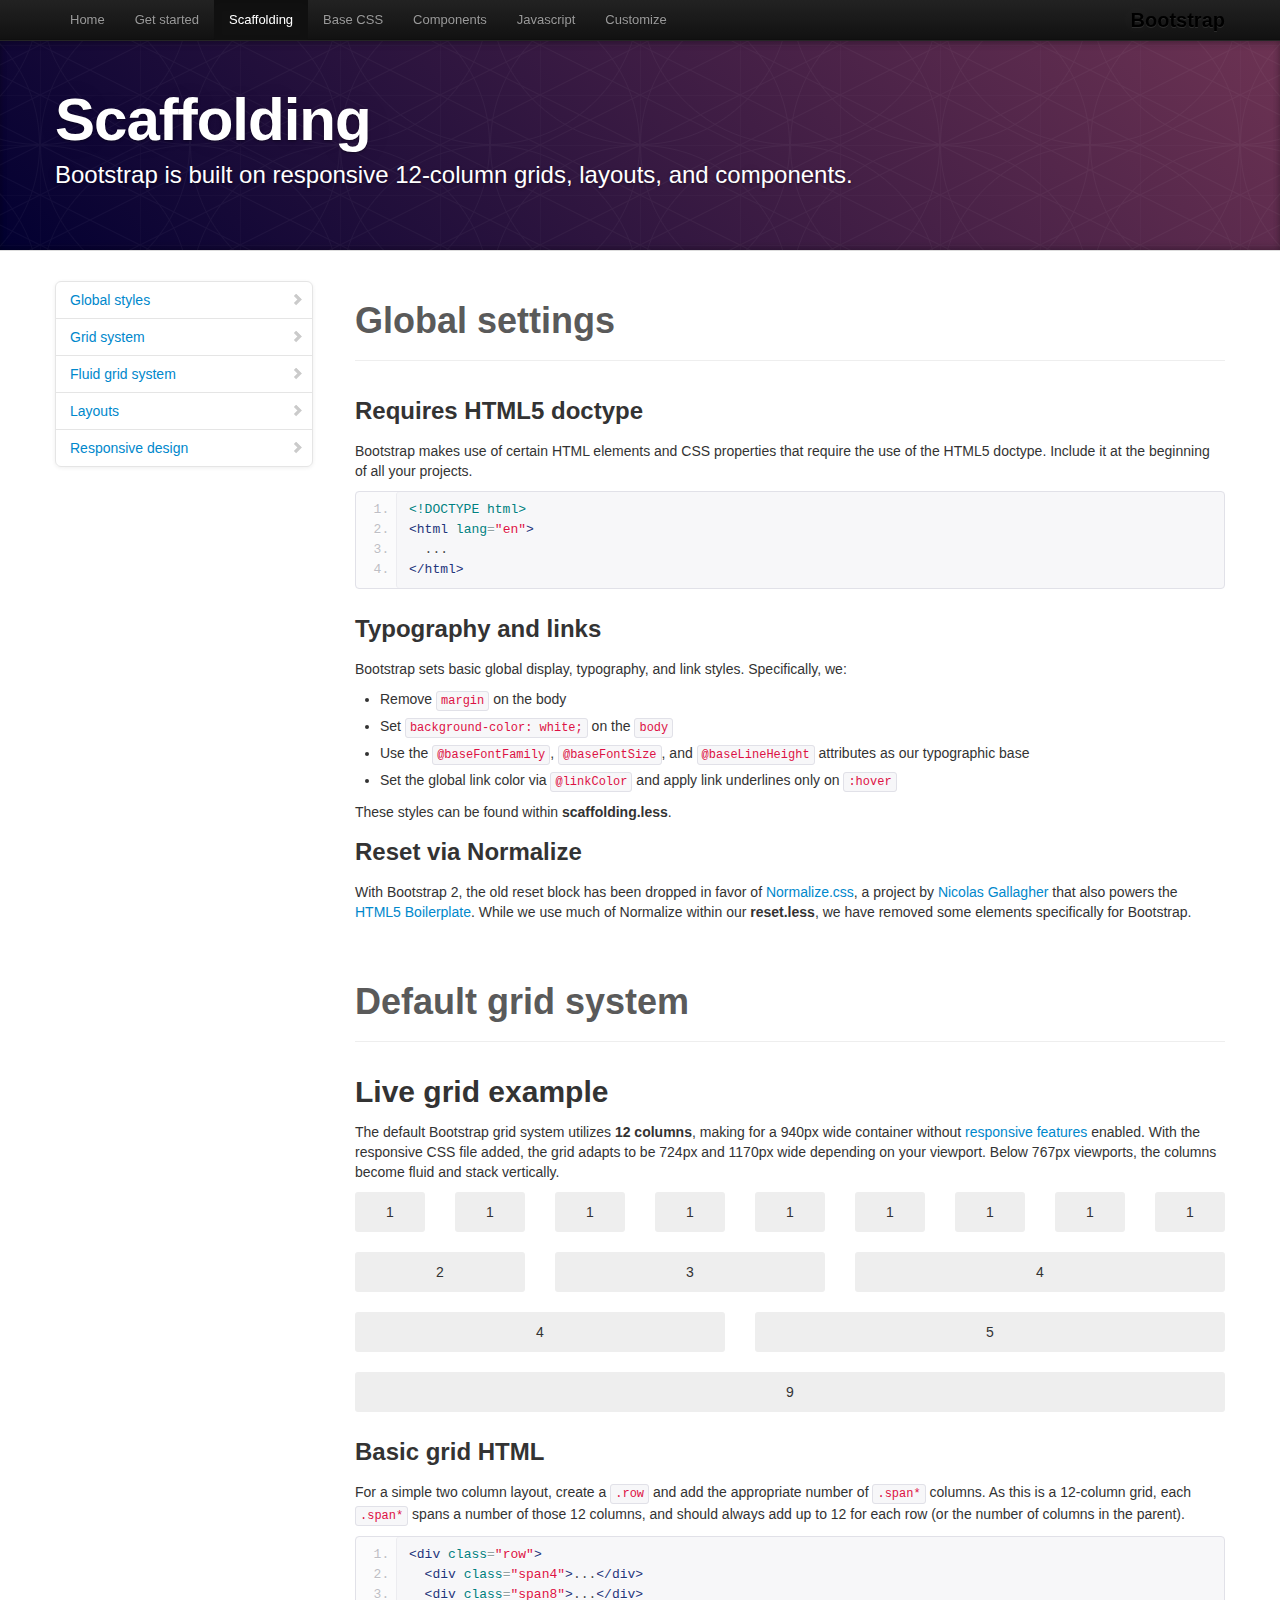
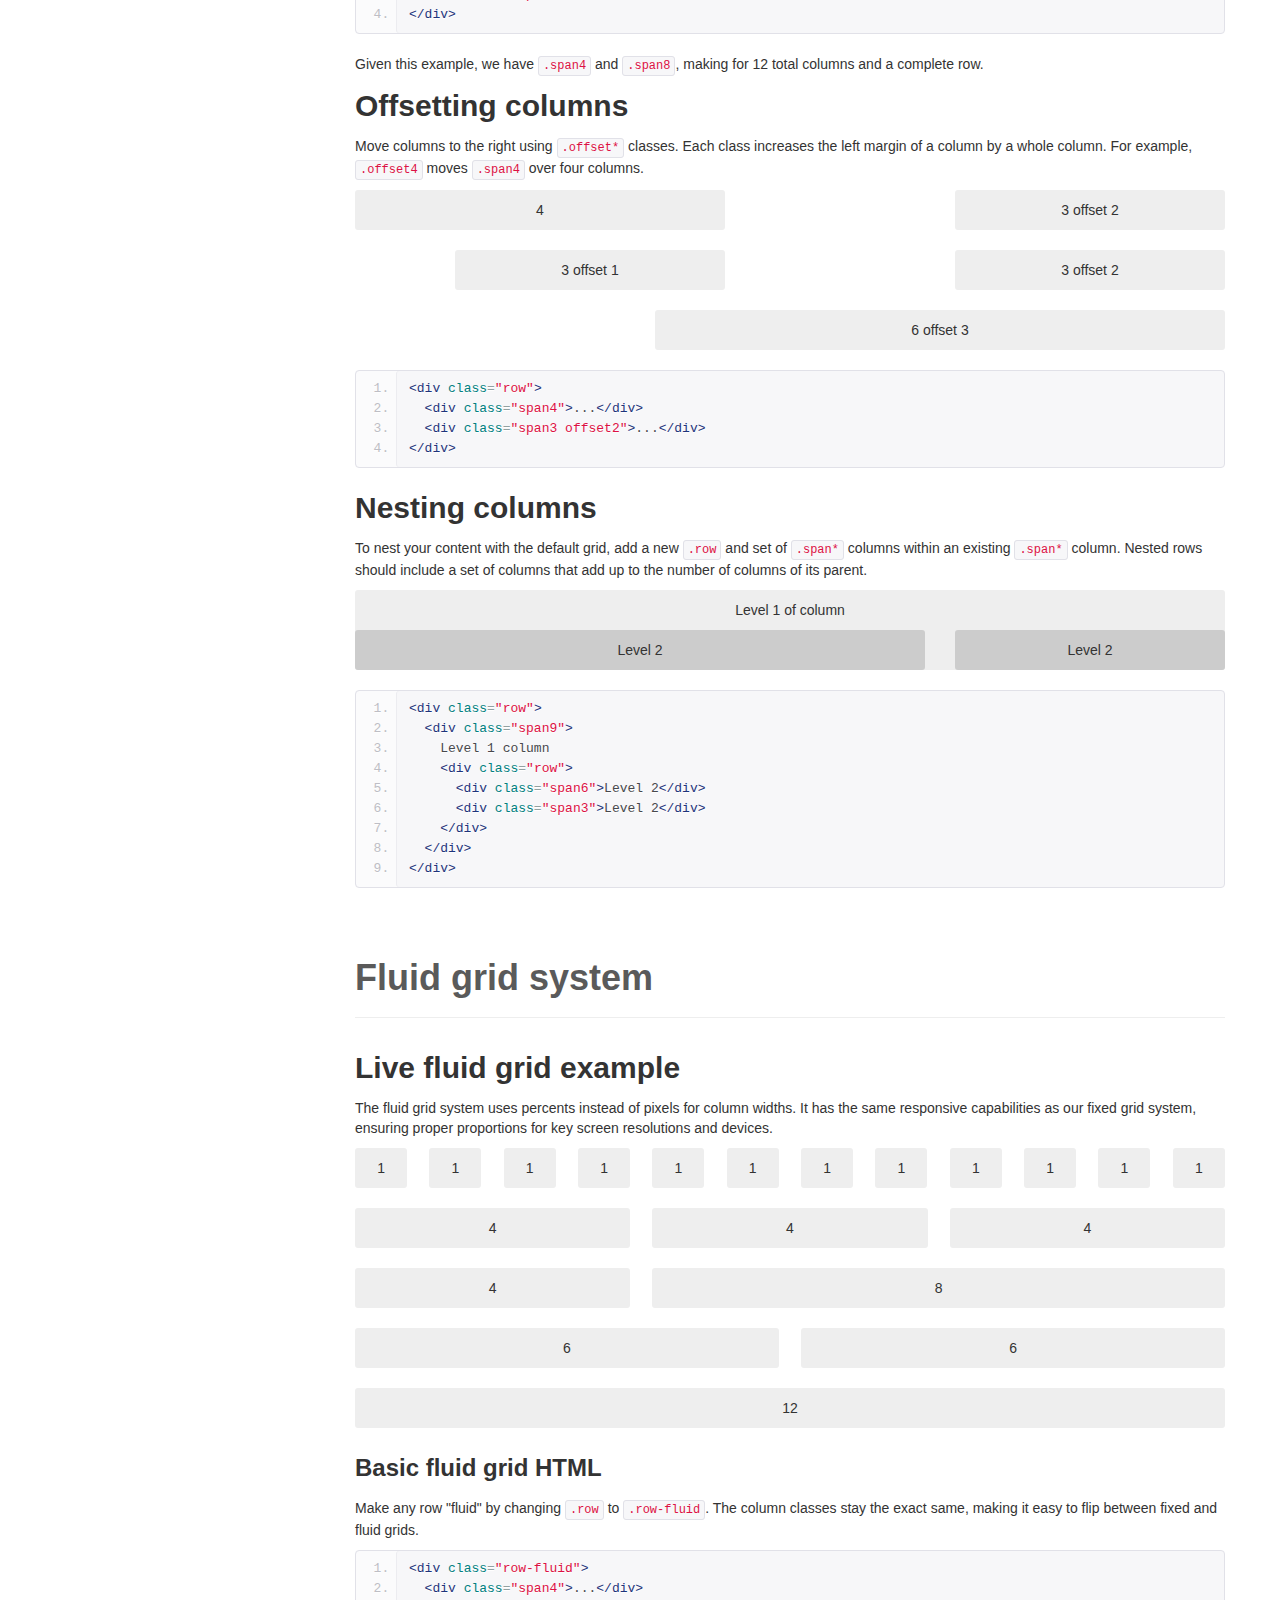
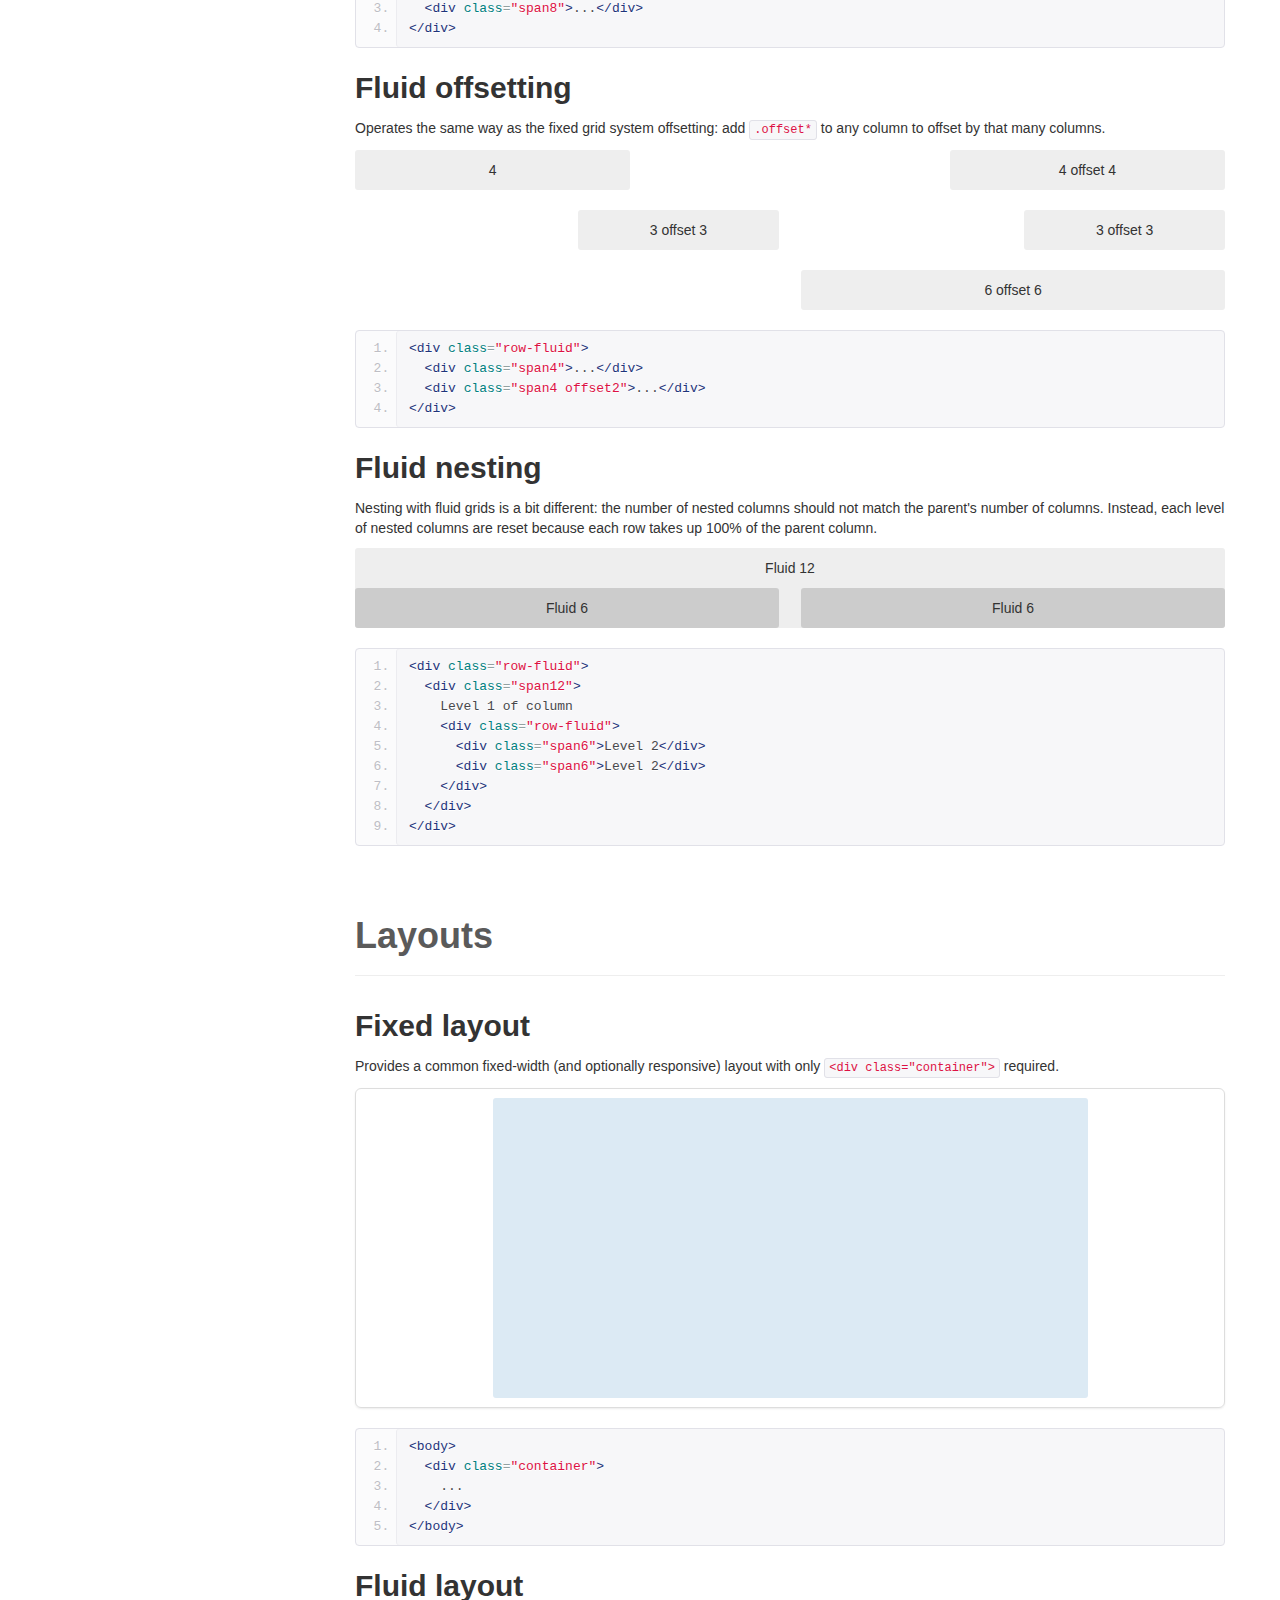
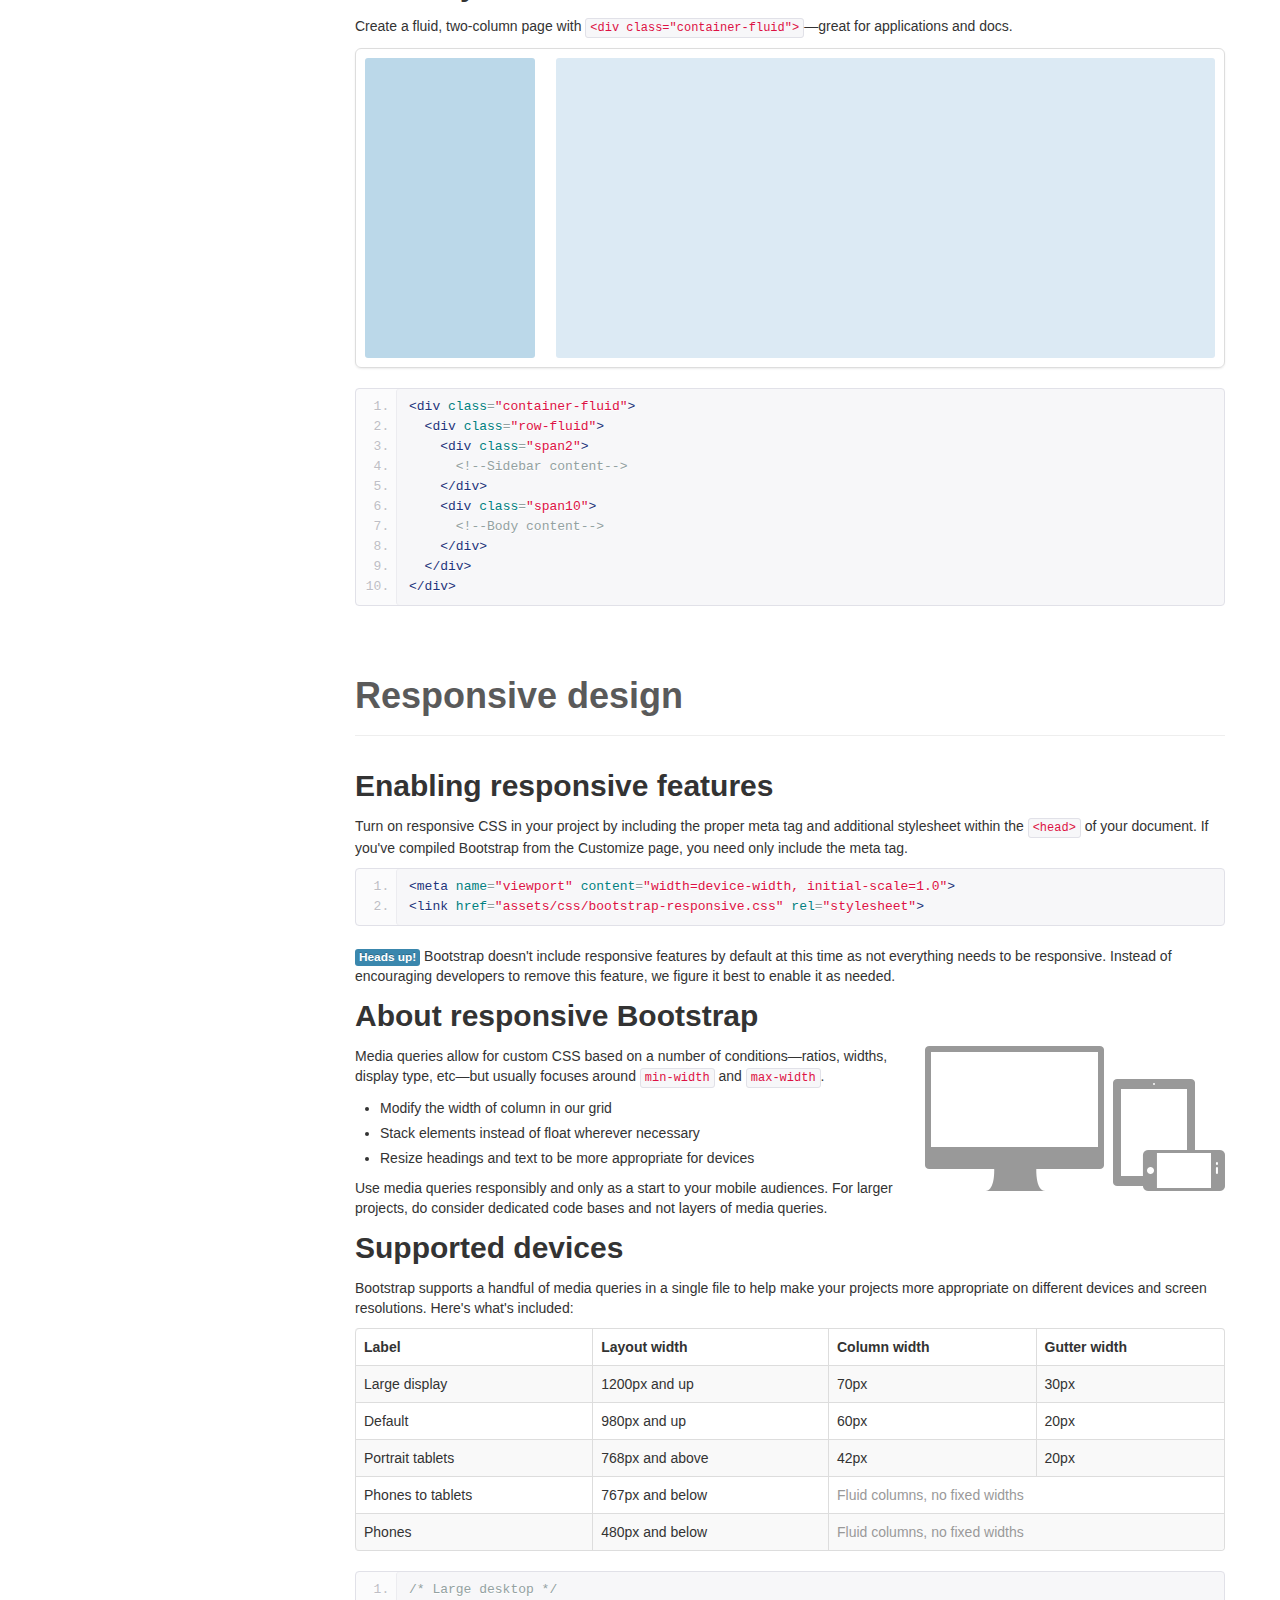
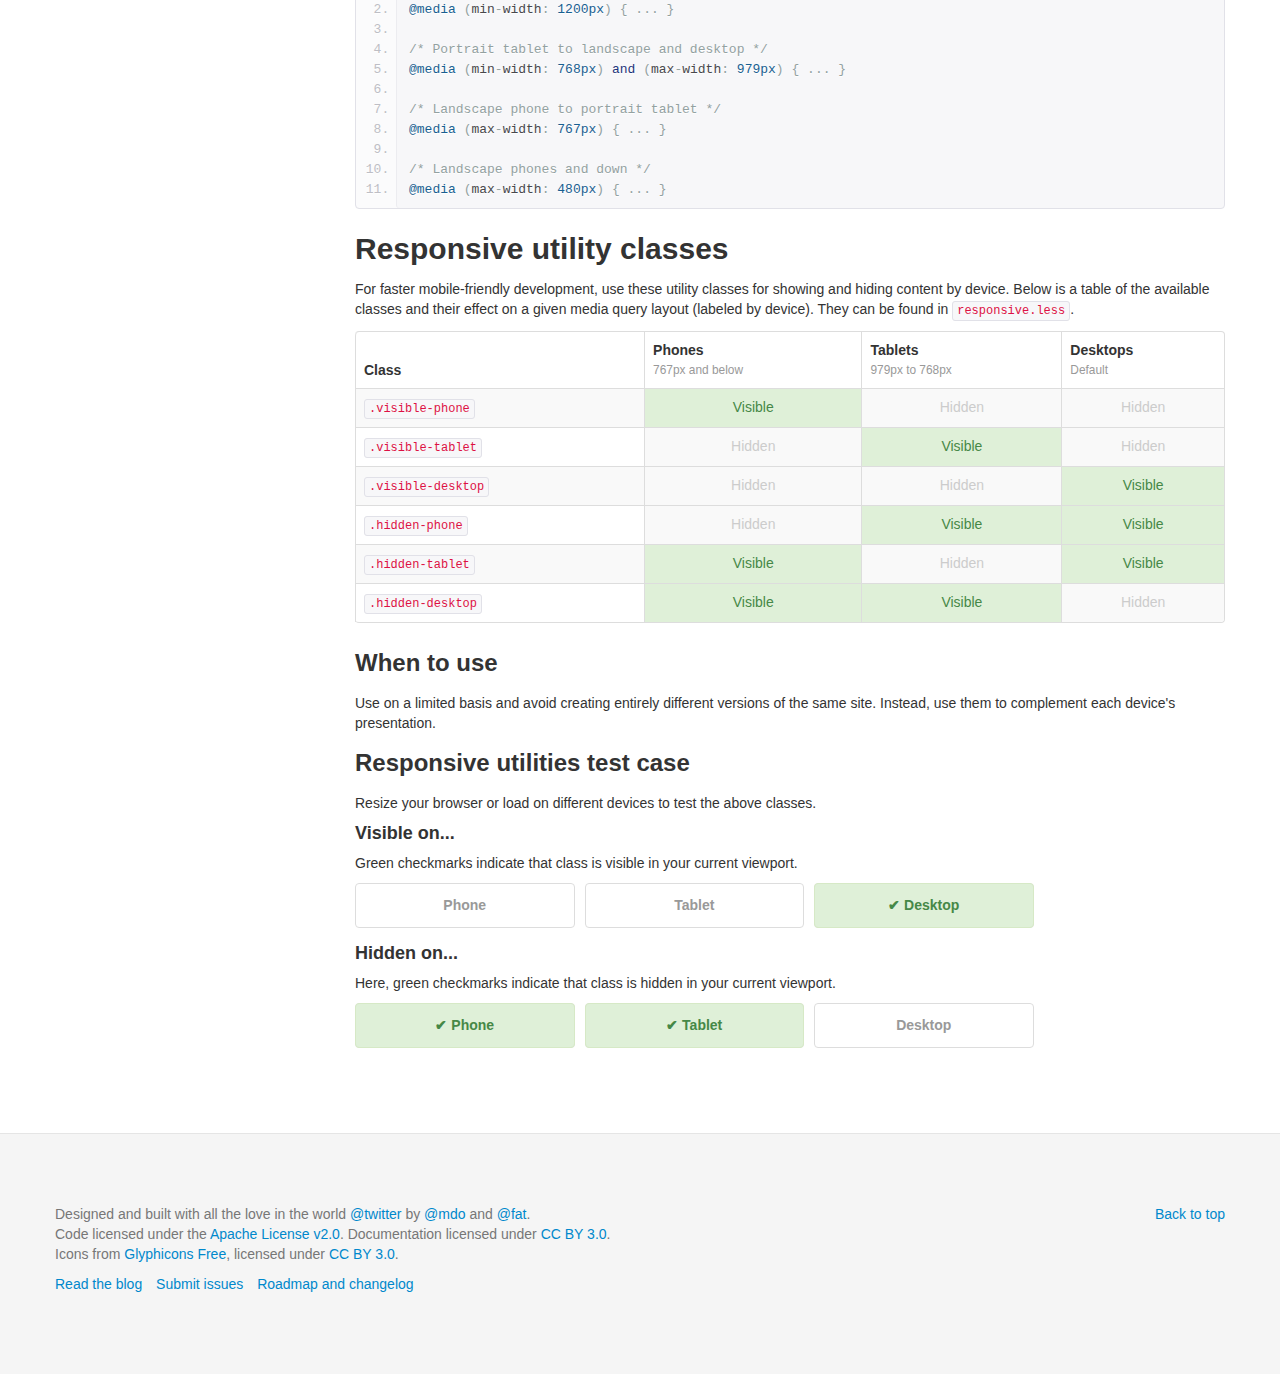
<file: bootstrap/docs/scaffolding.html>
<!DOCTYPE html>
<html lang="en">
  <head>
    <meta charset="utf-8">
    <title>Scaffolding · Twitter Bootstrap</title>
    <meta name="viewport" content="width=device-width, initial-scale=1.0">
    <meta name="description" content="">
    <meta name="author" content="">

    <!-- Le styles -->
    <link href="assets/css/bootstrap.css" rel="stylesheet">
    <link href="assets/css/bootstrap-responsive.css" rel="stylesheet">
    <link href="assets/css/docs.css" rel="stylesheet">
    <link href="assets/js/google-code-prettify/prettify.css" rel="stylesheet">

    <!-- Le HTML5 shim, for IE6-8 support of HTML5 elements -->
    <!--[if lt IE 9]>
      <script src="http://html5shim.googlecode.com/svn/trunk/html5.js"></script>
    <![endif]-->

    <!-- Le fav and touch icons -->
    <link rel="shortcut icon" href="assets/ico/favicon.ico">
    <link rel="apple-touch-icon-precomposed" sizes="144x144" href="assets/ico/apple-touch-icon-144-precomposed.png">
    <link rel="apple-touch-icon-precomposed" sizes="114x114" href="assets/ico/apple-touch-icon-114-precomposed.png">
    <link rel="apple-touch-icon-precomposed" sizes="72x72" href="assets/ico/apple-touch-icon-72-precomposed.png">
    <link rel="apple-touch-icon-precomposed" href="assets/ico/apple-touch-icon-57-precomposed.png">

  </head>

  <body data-spy="scroll" data-target=".bs-docs-sidebar">

    <!-- Navbar
    ================================================== -->
    <div class="navbar navbar-inverse navbar-fixed-top">
      <div class="navbar-inner">
        <div class="container">
          <button type="button" class="btn btn-navbar" data-toggle="collapse" data-target=".nav-collapse">
            <span class="icon-bar"></span>
            <span class="icon-bar"></span>
            <span class="icon-bar"></span>
          </button>
          <a class="brand" href="./index.html">Bootstrap</a>
          <div class="nav-collapse collapse">
            <ul class="nav">
              <li class="">
                <a href="./index.html">Home</a>
              </li>
              <li class="">
                <a href="./getting-started.html">Get started</a>
              </li>
              <li class="active">
                <a href="./scaffolding.html">Scaffolding</a>
              </li>
              <li class="">
                <a href="./base-css.html">Base CSS</a>
              </li>
              <li class="">
                <a href="./components.html">Components</a>
              </li>
              <li class="">
                <a href="./javascript.html">Javascript</a>
              </li>
              <li class="">
                <a href="./customize.html">Customize</a>
              </li>
            </ul>
          </div>
        </div>
      </div>
    </div>

<!-- Subhead
================================================== -->
<header class="jumbotron subhead" id="overview">
  <div class="container">
    <h1>Scaffolding</h1>
    <p class="lead">Bootstrap is built on responsive 12-column grids, layouts, and components.</p>
  </div>
</header>

  <div class="container">

    <!-- Docs nav
    ================================================== -->
    <div class="row">
      <div class="span3 bs-docs-sidebar">
        <ul class="nav nav-list bs-docs-sidenav">
          <li><a href="#global"><i class="icon-chevron-right"></i> Global styles</a></li>
          <li><a href="#gridSystem"><i class="icon-chevron-right"></i> Grid system</a></li>
          <li><a href="#fluidGridSystem"><i class="icon-chevron-right"></i> Fluid grid system</a></li>
          <li><a href="#layouts"><i class="icon-chevron-right"></i> Layouts</a></li>
          <li><a href="#responsive"><i class="icon-chevron-right"></i> Responsive design</a></li>
        </ul>
      </div>
      <div class="span9">



        <!-- Global Bootstrap settings
        ================================================== -->
        <section id="global">
          <div class="page-header">
            <h1>Global settings</h1>
          </div>

          <h3>Requires HTML5 doctype</h3>
          <p>Bootstrap makes use of certain HTML elements and CSS properties that require the use of the HTML5 doctype. Include it at the beginning of all your projects.</p>
<pre class="prettyprint linenums">
&lt;!DOCTYPE html&gt;
&lt;html lang="en"&gt;
  ...
&lt;/html&gt;
</pre>

          <h3>Typography and links</h3>
          <p>Bootstrap sets basic global display, typography, and link styles. Specifically, we:</p>
          <ul>
            <li>Remove <code>margin</code> on the body</li>
            <li>Set <code>background-color: white;</code> on the <code>body</code></li>
            <li>Use the <code>@baseFontFamily</code>, <code>@baseFontSize</code>, and <code>@baseLineHeight</code> attributes as our typographic base</li>
            <li>Set the global link color via <code>@linkColor</code> and apply link underlines only on <code>:hover</code></li>
          </ul>
          <p>These styles can be found within <strong>scaffolding.less</strong>.</p>

          <h3>Reset via Normalize</h3>
          <p>With Bootstrap 2, the old reset block has been dropped in favor of <a href="http://necolas.github.com/normalize.css/" target="_blank">Normalize.css</a>, a project by <a href="http://twitter.com/necolas" target="_blank">Nicolas Gallagher</a> that also powers the <a href="http://html5boilerplate.com" target="_blank">HTML5 Boilerplate</a>. While we use much of Normalize within our <strong>reset.less</strong>, we have removed some elements specifically for Bootstrap.</p>

        </section>




        <!-- Grid system
        ================================================== -->
        <section id="gridSystem">
          <div class="page-header">
            <h1>Default grid system</h1>
          </div>

          <h2>Live grid example</h2>
          <p>The default Bootstrap grid system utilizes <strong>12 columns</strong>, making for a 940px wide container without <a href="./scaffolding.html#responsive">responsive features</a> enabled. With the responsive CSS file added, the grid adapts to be 724px and 1170px wide depending on your viewport. Below 767px viewports, the columns become fluid and stack vertically.</p>
          <div class="bs-docs-grid">
            <div class="row show-grid">
              <div class="span1">1</div>
              <div class="span1">1</div>
              <div class="span1">1</div>
              <div class="span1">1</div>
              <div class="span1">1</div>
              <div class="span1">1</div>
              <div class="span1">1</div>
              <div class="span1">1</div>
              <div class="span1">1</div>
            </div>
            <div class="row show-grid">
              <div class="span2">2</div>
              <div class="span3">3</div>
              <div class="span4">4</div>
            </div>
            <div class="row show-grid">
              <div class="span4">4</div>
              <div class="span5">5</div>
            </div>
            <div class="row show-grid">
              <div class="span9">9</div>
            </div>
          </div>

          <h3>Basic grid HTML</h3>
          <p>For a simple two column layout, create a <code>.row</code> and add the appropriate number of <code>.span*</code> columns. As this is a 12-column grid, each <code>.span*</code> spans a number of those 12 columns, and should always add up to 12 for each row (or the number of columns in the parent).</p>
<pre class="prettyprint linenums">
&lt;div class="row"&gt;
  &lt;div class="span4"&gt;...&lt;/div&gt;
  &lt;div class="span8"&gt;...&lt;/div&gt;
&lt;/div&gt;
</pre>
          <p>Given this example, we have <code>.span4</code> and <code>.span8</code>, making for 12 total columns and a complete row.</p>

          <h2>Offsetting columns</h2>
          <p>Move columns to the right using <code>.offset*</code> classes. Each class increases the left margin of a column by a whole column. For example, <code>.offset4</code> moves <code>.span4</code> over four columns.</p>
          <div class="bs-docs-grid">
            <div class="row show-grid">
              <div class="span4">4</div>
              <div class="span3 offset2">3 offset 2</div>
            </div><!-- /row -->
            <div class="row show-grid">
              <div class="span3 offset1">3 offset 1</div>
              <div class="span3 offset2">3 offset 2</div>
            </div><!-- /row -->
            <div class="row show-grid">
              <div class="span6 offset3">6 offset 3</div>
            </div><!-- /row -->
          </div>
<pre class="prettyprint linenums">
&lt;div class="row"&gt;
  &lt;div class="span4"&gt;...&lt;/div&gt;
  &lt;div class="span3 offset2"&gt;...&lt;/div&gt;
&lt;/div&gt;
</pre>

          <h2>Nesting columns</h2>
          <p>To nest your content with the default grid, add a new <code>.row</code> and set of <code>.span*</code> columns within an existing <code>.span*</code> column. Nested rows should include a set of columns that add up to the number of columns of its parent.</p>
          <div class="row show-grid">
            <div class="span9">
              Level 1 of column
              <div class="row show-grid">
                <div class="span6">
                  Level 2
                </div>
                <div class="span3">
                  Level 2
                </div>
              </div>
            </div>
          </div>
<pre class="prettyprint linenums">
&lt;div class="row"&gt;
  &lt;div class="span9"&gt;
    Level 1 column
    &lt;div class="row"&gt;
      &lt;div class="span6"&gt;Level 2&lt;/div&gt;
      &lt;div class="span3"&gt;Level 2&lt;/div&gt;
    &lt;/div&gt;
  &lt;/div&gt;
&lt;/div&gt;
</pre>
        </section>



        <!-- Fluid grid system
        ================================================== -->
        <section id="fluidGridSystem">
          <div class="page-header">
            <h1>Fluid grid system</h1>
          </div>

          <h2>Live fluid grid example</h2>
          <p>The fluid grid system uses percents instead of pixels for column widths. It has the same responsive capabilities as our fixed grid system, ensuring proper proportions for key screen resolutions and devices.</p>
          <div class="bs-docs-grid">
            <div class="row-fluid show-grid">
              <div class="span1">1</div>
              <div class="span1">1</div>
              <div class="span1">1</div>
              <div class="span1">1</div>
              <div class="span1">1</div>
              <div class="span1">1</div>
              <div class="span1">1</div>
              <div class="span1">1</div>
              <div class="span1">1</div>
              <div class="span1">1</div>
              <div class="span1">1</div>
              <div class="span1">1</div>
            </div>
            <div class="row-fluid show-grid">
              <div class="span4">4</div>
              <div class="span4">4</div>
              <div class="span4">4</div>
            </div>
            <div class="row-fluid show-grid">
              <div class="span4">4</div>
              <div class="span8">8</div>
            </div>
            <div class="row-fluid show-grid">
              <div class="span6">6</div>
              <div class="span6">6</div>
            </div>
            <div class="row-fluid show-grid">
              <div class="span12">12</div>
            </div>
          </div>

          <h3>Basic fluid grid HTML</h3>
          <p>Make any row "fluid" by changing <code>.row</code> to <code>.row-fluid</code>. The column classes stay the exact same, making it easy to flip between fixed and fluid grids.</p>
<pre class="prettyprint linenums">
&lt;div class="row-fluid"&gt;
  &lt;div class="span4"&gt;...&lt;/div&gt;
  &lt;div class="span8"&gt;...&lt;/div&gt;
&lt;/div&gt;
</pre>

          <h2>Fluid offsetting</h2>
          <p>Operates the same way as the fixed grid system offsetting: add <code>.offset*</code> to any column to offset by that many columns.</p>
          <div class="bs-docs-grid">
            <div class="row-fluid show-grid">
              <div class="span4">4</div>
              <div class="span4 offset4">4 offset 4</div>
            </div><!-- /row -->
            <div class="row-fluid show-grid">
              <div class="span3 offset3">3 offset 3</div>
              <div class="span3 offset3">3 offset 3</div>
            </div><!-- /row -->
            <div class="row-fluid show-grid">
              <div class="span6 offset6">6 offset 6</div>
            </div><!-- /row -->
          </div>
<pre class="prettyprint linenums">
&lt;div class="row-fluid"&gt;
  &lt;div class="span4"&gt;...&lt;/div&gt;
  &lt;div class="span4 offset2"&gt;...&lt;/div&gt;
&lt;/div&gt;
</pre>

          <h2>Fluid nesting</h2>
          <p>Nesting with fluid grids is a bit different: the number of nested columns should not match the parent's number of columns. Instead, each level of nested columns are reset because each row takes up 100% of the parent column.</p>
          <div class="row-fluid show-grid">
            <div class="span12">
              Fluid 12
              <div class="row-fluid show-grid">
                <div class="span6">
                  Fluid 6
                </div>
                <div class="span6">
                  Fluid 6
                </div>
              </div>
            </div>
          </div>
<pre class="prettyprint linenums">
&lt;div class="row-fluid"&gt;
  &lt;div class="span12"&gt;
    Level 1 of column
    &lt;div class="row-fluid"&gt;
      &lt;div class="span6"&gt;Level 2&lt;/div&gt;
      &lt;div class="span6"&gt;Level 2&lt;/div&gt;
    &lt;/div&gt;
  &lt;/div&gt;
&lt;/div&gt;
</pre>

        </section>




        <!-- Layouts (Default and fluid)
        ================================================== -->
        <section id="layouts">
          <div class="page-header">
            <h1>Layouts</h1>
          </div>

          <h2>Fixed layout</h2>
          <p>Provides a common fixed-width (and optionally responsive) layout with only <code>&lt;div class="container"&gt;</code> required.</p>
          <div class="mini-layout">
            <div class="mini-layout-body"></div>
          </div>
<pre class="prettyprint linenums">
&lt;body&gt;
  &lt;div class="container"&gt;
    ...
  &lt;/div&gt;
&lt;/body&gt;
</pre>

          <h2>Fluid layout</h2>
          <p>Create a fluid, two-column page with <code>&lt;div class="container-fluid"&gt;</code>&mdash;great for applications and docs.</p>
          <div class="mini-layout fluid">
            <div class="mini-layout-sidebar"></div>
            <div class="mini-layout-body"></div>
          </div>
<pre class="prettyprint linenums">
&lt;div class="container-fluid"&gt;
  &lt;div class="row-fluid"&gt;
    &lt;div class="span2"&gt;
      &lt;!--Sidebar content--&gt;
    &lt;/div&gt;
    &lt;div class="span10"&gt;
      &lt;!--Body content--&gt;
    &lt;/div&gt;
  &lt;/div&gt;
&lt;/div&gt;
</pre>
        </section>




        <!-- Responsive design
        ================================================== -->
        <section id="responsive">
          <div class="page-header">
            <h1>Responsive design</h1>
          </div>

          <h2>Enabling responsive features</h2>
          <p>Turn on responsive CSS in your project by including the proper meta tag and additional stylesheet within the <code>&lt;head&gt;</code> of your document. If you've compiled Bootstrap from the Customize page, you need only include the meta tag.</p>
<pre class="prettyprint linenums">
&lt;meta name="viewport" content="width=device-width, initial-scale=1.0"&gt;
&lt;link href="assets/css/bootstrap-responsive.css" rel="stylesheet"&gt;
</pre>
          <p><span class="label label-info">Heads up!</span>  Bootstrap doesn't include responsive features by default at this time as not everything needs to be responsive. Instead of encouraging developers to remove this feature, we figure it best to enable it as needed.</p>

          <h2>About responsive Bootstrap</h2>
          <img src="assets/img/responsive-illustrations.png" alt="Responsive devices" style="float: right; margin: 0 0 20px 20px;">
          <p>Media queries allow for custom CSS based on a number of conditions&mdash;ratios, widths, display type, etc&mdash;but usually focuses around <code>min-width</code> and <code>max-width</code>.</p>
          <ul>
            <li>Modify the width of column in our grid</li>
            <li>Stack elements instead of float wherever necessary</li>
            <li>Resize headings and text to be more appropriate for devices</li>
          </ul>
          <p>Use media queries responsibly and only as a start to your mobile audiences. For larger projects, do consider dedicated code bases and not layers of media queries.</p>

          <h2>Supported devices</h2>
          <p>Bootstrap supports a handful of media queries in a single file to help make your projects more appropriate on different devices and screen resolutions. Here's what's included:</p>
          <table class="table table-bordered table-striped">
            <thead>
              <tr>
                <th>Label</th>
                <th>Layout width</th>
                <th>Column width</th>
                <th>Gutter width</th>
              </tr>
            </thead>
            <tbody>
              <tr>
                <td>Large display</td>
                <td>1200px and up</td>
                <td>70px</td>
                <td>30px</td>
              </tr>
              <tr>
                <td>Default</td>
                <td>980px and up</td>
                <td>60px</td>
                <td>20px</td>
              </tr>
              <tr>
                <td>Portrait tablets</td>
                <td>768px and above</td>
                <td>42px</td>
                <td>20px</td>
              </tr>
              <tr>
                <td>Phones to tablets</td>
                <td>767px and below</td>
                <td class="muted" colspan="2">Fluid columns, no fixed widths</td>
              </tr>
              <tr>
                <td>Phones</td>
                <td>480px and below</td>
                <td class="muted" colspan="2">Fluid columns, no fixed widths</td>
              </tr>
            </tbody>
          </table>
<pre class="prettyprint linenums">
/* Large desktop */
@media (min-width: 1200px) { ... }

/* Portrait tablet to landscape and desktop */
@media (min-width: 768px) and (max-width: 979px) { ... }

/* Landscape phone to portrait tablet */
@media (max-width: 767px) { ... }

/* Landscape phones and down */
@media (max-width: 480px) { ... }
</pre>


          <h2>Responsive utility classes</h2>
          <p>For faster mobile-friendly development, use these utility classes for showing and hiding content by device. Below is a table of the available classes and their effect on a given media query layout (labeled by device). They can be found in <code>responsive.less</code>.</p>
          <table class="table table-bordered table-striped responsive-utilities">
            <thead>
              <tr>
                <th>Class</th>
                <th>Phones <small>767px and below</small></th>
                <th>Tablets <small>979px to 768px</small></th>
                <th>Desktops <small>Default</small></th>
              </tr>
            </thead>
            <tbody>
              <tr>
                <th><code>.visible-phone</code></th>
                <td class="is-visible">Visible</td>
                <td class="is-hidden">Hidden</td>
                <td class="is-hidden">Hidden</td>
              </tr>
              <tr>
                <th><code>.visible-tablet</code></th>
                <td class="is-hidden">Hidden</td>
                <td class="is-visible">Visible</td>
                <td class="is-hidden">Hidden</td>
              </tr>
              <tr>
                <th><code>.visible-desktop</code></th>
                <td class="is-hidden">Hidden</td>
                <td class="is-hidden">Hidden</td>
                <td class="is-visible">Visible</td>
              </tr>
              <tr>
                <th><code>.hidden-phone</code></th>
                <td class="is-hidden">Hidden</td>
                <td class="is-visible">Visible</td>
                <td class="is-visible">Visible</td>
              </tr>
              <tr>
                <th><code>.hidden-tablet</code></th>
                <td class="is-visible">Visible</td>
                <td class="is-hidden">Hidden</td>
                <td class="is-visible">Visible</td>
              </tr>
              <tr>
                <th><code>.hidden-desktop</code></th>
                <td class="is-visible">Visible</td>
                <td class="is-visible">Visible</td>
                <td class="is-hidden">Hidden</td>
              </tr>
            </tbody>
          </table>

          <h3>When to use</h3>
          <p>Use on a limited basis and avoid creating entirely different versions of the same site. Instead, use them to complement each device's presentation.</p>

          <h3>Responsive utilities test case</h3>
          <p>Resize your browser or load on different devices to test the above classes.</p>
          <h4>Visible on...</h4>
          <p>Green checkmarks indicate that class is visible in your current viewport.</p>
          <ul class="responsive-utilities-test">
            <li>Phone<span class="visible-phone">&#10004; Phone</span></li>
            <li>Tablet<span class="visible-tablet">&#10004; Tablet</span></li>
            <li>Desktop<span class="visible-desktop">&#10004; Desktop</span></li>
          </ul>
          <h4>Hidden on...</h4>
          <p>Here, green checkmarks indicate that class is hidden in your current viewport.</p>
          <ul class="responsive-utilities-test hidden-on">
            <li>Phone<span class="hidden-phone">&#10004; Phone</span></li>
            <li>Tablet<span class="hidden-tablet">&#10004; Tablet</span></li>
            <li>Desktop<span class="hidden-desktop">&#10004; Desktop</span></li>
          </ul>

        </section>



      </div>
    </div>

  </div>



    <!-- Footer
    ================================================== -->
    <footer class="footer">
      <div class="container">
        <p class="pull-right"><a href="#">Back to top</a></p>
        <p>Designed and built with all the love in the world <a href="http://twitter.com/twitter" target="_blank">@twitter</a> by <a href="http://twitter.com/mdo" target="_blank">@mdo</a> and <a href="http://twitter.com/fat" target="_blank">@fat</a>.</p>
        <p>Code licensed under the <a href="http://www.apache.org/licenses/LICENSE-2.0" target="_blank">Apache License v2.0</a>. Documentation licensed under <a href="http://creativecommons.org/licenses/by/3.0/">CC BY 3.0</a>.</p>
        <p>Icons from <a href="http://glyphicons.com">Glyphicons Free</a>, licensed under <a href="http://creativecommons.org/licenses/by/3.0/">CC BY 3.0</a>.</p>
        <ul class="footer-links">
          <li><a href="http://blog.getbootstrap.com">Read the blog</a></li>
          <li><a href="https://github.com/twitter/bootstrap/issues?state=open">Submit issues</a></li>
          <li><a href="https://github.com/twitter/bootstrap/wiki">Roadmap and changelog</a></li>
        </ul>
      </div>
    </footer>



    <!-- Le javascript
    ================================================== -->
    <!-- Placed at the end of the document so the pages load faster -->
    <script type="text/javascript" src="http://platform.twitter.com/widgets.js"></script>
    <script src="assets/js/jquery.js"></script>
    <script src="assets/js/google-code-prettify/prettify.js"></script>
    <script src="assets/js/bootstrap-transition.js"></script>
    <script src="assets/js/bootstrap-alert.js"></script>
    <script src="assets/js/bootstrap-modal.js"></script>
    <script src="assets/js/bootstrap-dropdown.js"></script>
    <script src="assets/js/bootstrap-scrollspy.js"></script>
    <script src="assets/js/bootstrap-tab.js"></script>
    <script src="assets/js/bootstrap-tooltip.js"></script>
    <script src="assets/js/bootstrap-popover.js"></script>
    <script src="assets/js/bootstrap-button.js"></script>
    <script src="assets/js/bootstrap-collapse.js"></script>
    <script src="assets/js/bootstrap-carousel.js"></script>
    <script src="assets/js/bootstrap-typeahead.js"></script>
    <script src="assets/js/bootstrap-affix.js"></script>
    <script src="assets/js/application.js"></script>



  </body>
</html>
</file>
<file: about/css/pagescroller.skins.css>
/*

	Site Name: PageScroller Theme Builder
	Site URI: http://www.pagescroller.com
	Author: Dairien Boyd

	--------------------------------
	
	1.	Document Styles
	2.	Page Structure
	3.	Global Classes
	4.	Home
	5.	Work
	6.	Our History
	7.	Contact Us
	8.	Theme Builder
	9.	Footer

*/

/*---------- 1. DOCUMENT STYLES [start] ----------*/

/*:::::::::: [ STANDARD NAV STYLES ] - BEGIN ::::::::::*/

.pageScrollerNav{
	z-index: 4;
}

/* Universal Styles */

.standardNav{
	position: fixed !important;
	overflow: visible;
	top: 50%;
	left: 50%;
	margin-top: -250px;
	padding: 5px;
}

.standardNav ul{
	display: block;
	margin: 0;
	padding: 0;
	list-style: none;
	width: 125px;
	-webkit-border-radius: 15px;
	-moz-border-radius: 15px;
	border-radius: 15px;
	-webkit-box-shadow: 0px 0px 5px 0px rgba(0, 0, 0, .3);
	-moz-box-shadow: 0px 0px 5px 0px rgba(0, 0, 0, .3);
	box-shadow: 0px 0px 5px 0px rgba(0, 0, 0, .3);
}

.standardNav.left{
	margin-left: -645px;
}

.standardNav.right{
	margin-left: 495px;
}

.standardNav li a{
	display: block;	
	font-weight: normal;
	padding: 8px 10px;
	text-decoration: none;
}

.standardNav li.link_1,
.standardNav li.link_1 a{
	border:none !important;
	-webkit-border-top-left-radius: 9px !important;
	-webkit-border-top-right-radius: 9px !important;
	-moz-border-radius-topleft: 9px !important;
	-moz-border-radius-topright: 9px !important;
	border-top-left-radius: 9px !important;
	border-top-right-radius: 9px !important;
}

.standardNav li.link_last,
.standardNav li.link_last a{
	border-bottom:none !important;
	-webkit-border-bottom-left-radius: 9px !important;
	-webkit-border-bottom-right-radius: 9px !important;
	-moz-border-radius-bottomleft: 9px !important;
	-moz-border-radius-bottomright: 9px !important;
	border-bottom-left-radius: 9px !important;
	border-bottom-right-radius: 9px !important;
}

.standardNav li.active a{
	filter: none;
	font-weight: bold;
}

.standardNav li a:hover{
	text-decoration: none;
}

/* Light Styles */

.standardNav.light ul,
.standardNav ul{
	border: 7px solid #fff;
	background: #fff;
}

.standardNav li a,
.standardNav.light li a{
	color: #666;
	background: #f9f9f9; /* Old browsers */
	background: -moz-linear-gradient(top,  #f9f9f9 0%, #f3f3f3 100%); /* FF3.6+ */
	background: -webkit-gradient(linear, left top, left bottom, color-stop(0%,#f9f9f9), color-stop(100%,#f3f3f3)); /* Chrome,Safari4+ */
	background: -webkit-linear-gradient(top,  #f9f9f9 0%,#f3f3f3 100%); /* Chrome10+,Safari5.1+ */
	background: -o-linear-gradient(top,  #f9f9f9 0%,#f3f3f3 100%); /* Opera 11.10+ */
	background: -ms-linear-gradient(top,  #f9f9f9 0%,#f3f3f3 100%); /* IE10+ */
	background: linear-gradient(top,  #f9f9f9 0%,#f3f3f3 100%); /* W3C */
	filter: progid:DXImageTransform.Microsoft.gradient( startColorstr='#f9f9f9', endColorstr='#f3f3f3',GradientType=0 ); /* IE6-9 */
	border-top: 1px solid #fcfcfc;
}

.standardNav li,
.standardNav.light li{
	border-top: 1px solid #ebeded;
}

.standardNav li a:hover,
.standardNav.light li a:hover{
	color: #444;
}

.standardNav li.active a,
.standardNav.light li.active a{
	background: #fff;
	color: #333;
}

/* Dark Styles */

.standardNav.dark ul{
	border: 7px solid #000;
	background: #000;
}

.standardNav.dark li a{
	color: #666;
	background: #111111; /* Old browsers */
	background: -moz-linear-gradient(top,  #1a1a1a 0%, #111111 100%); /* FF3.6+ */
	background: -webkit-gradient(linear, left top, left bottom, color-stop(0%,#1a1a1a), color-stop(100%,#111111)); /* Chrome,Safari4+ */
	background: -webkit-linear-gradient(top,  #1a1a1a 0%,#111111 100%); /* Chrome10+,Safari5.1+ */
	background: -o-linear-gradient(top,  #1a1a1a 0%,#111111 100%); /* Opera 11.10+ */
	background: -ms-linear-gradient(top,  #1a1a1a 0%,#111111 100%); /* IE10+ */
	background: linear-gradient(top,  #1a1a1a 0%,#111111 100%); /* W3C */
	filter: progid:DXImageTransform.Microsoft.gradient( startColorstr='#1a1a1a', endColorstr='#111111',GradientType=0 ); /* IE6-9 */
	border-top: 1px solid #1c1c1c;
}

.standardNav.dark li{
	border-top: 1px solid #000;
}

.standardNav.dark li a:hover{
	color: #999;
}

.standardNav.dark li.active a{
	background: #000;
	color: #fff;
	text-shadow: 1px 1px 3px rgba(0,0,0,.8);
}


/*:::::::::: [ STANDARD NAV STYLES ] - END ::::::::::*/

/*:::::::::: [ TOP NAV STYLES ] - BEGIN ::::::::::*/

/* Universal Styles */

.topNav{
	position: fixed !important;
	width: 100%;
	top: 0;
	left: 0;
	height: 65px;
	-webkit-box-shadow: 0px 0px 5px 0px rgba(0, 0, 0, .3);
	-moz-box-shadow: 0px 0px 5px 0px rgba(0, 0, 0, .3);
	box-shadow: 0px 0px 5px 0px rgba(0, 0, 0, .3);
}

.topNav.bottom{
	top: auto;
	bottom: 0;
}

.topNav ul{
	position: relative;
	overflow: hidden;
	width: 960px;
	margin: 0 auto;
	display: block;
	margin: 0;
	list-style: none;
}

.topNav li{
	float: left;
	margin: 0 5px 0;
}

.topNav li a{
	display: block;
	height: 18px;
	margin: 15px 0 0;
	line-height: 16px;
	padding: 7px 15px;
	color: #666;
	border: 1px solid #fff;
	font-weight: normal;
	text-decoration: none;
}

.topNav li.active a{
	-webkit-border-radius: 20px;
	-moz-border-radius: 20px;
	border-radius: 20px;
}

/* Light Styles */

.topNav,
.topNav.light{
	background: #fff;
}

.topNav li.active a,
.topNav.light li.active a{
	background: #ccc;
	color: #333;
	background: #ffffff; /* Old browsers */
	background: -moz-linear-gradient(top,  #fcfcfc 3%, #eeeeee 100%); /* FF3.6+ */
	background: -webkit-gradient(linear, left top, left bottom, color-stop(3%,#fcfcfc), color-stop(100%,#eeeeee)); /* Chrome,Safari4+ */
	background: -webkit-linear-gradient(top,  #fcfcfc 3%,#eeeeee 100%); /* Chrome10+,Safari5.1+ */
	background: -o-linear-gradient(top,  #fcfcfc 3%,#eeeeee 100%); /* Opera 11.10+ */
	background: -ms-linear-gradient(top,  #fcfcfc 3%,#eeeeee 100%); /* IE10+ */
	background: linear-gradient(top,  #fcfcfc 3%,#eeeeee 100%); /* W3C */
	filter: progid:DXImageTransform.Microsoft.gradient( startColorstr='#fcfcfc', endColorstr='#eeeeee',GradientType=0 ); /* IE6-9 */
	border-color: #ddd;
}

.topNav li a,
.topNav.light li a{
	color: #444444;
	text-decoration: none;
}

/* Dark Styles */

.topNav.dark{
	background: #000;
}

.topNav.bottom.dark{
	border-bottom: none;
	border-top: 4px solid #000;
}

.topNav.dark li.active a{
	background: #222;
	color: #fff;
	background: #ffffff; /* Old browsers */
	background: -moz-linear-gradient(top,  #4c4c4c 3%, #333333 100%); /* FF3.6+ */
	background: -webkit-gradient(linear, left top, left bottom, color-stop(3%,#4c4c4c), color-stop(100%,#333333)); /* Chrome,Safari4+ */
	background: -webkit-linear-gradient(top,  #4c4c4c 3%,#333333 100%); /* Chrome10+,Safari5.1+ */
	background: -o-linear-gradient(top,  #4c4c4c 3%,#333333 100%); /* Opera 11.10+ */
	background: -ms-linear-gradient(top,  #4c4c4c 3%,#333333 100%); /* IE10+ */
	background: linear-gradient(top,  #4c4c4c 3%,#333333 100%); /* W3C */
	filter: progid:DXImageTransform.Microsoft.gradient( startColorstr='#4c4c4c', endColorstr='#333333',GradientType=0 ); /* IE6-9 */
	border: none;
}

.topNav.dark li a{
	border: none;
}

.topNav.dark li a:hover{
	color: #ccc;
	text-decoration: none;
}

/*:::::::::: [ TOP NAV STYLES ] - END ::::::::::*/

/*:::::::::: [ DROP DOWN NAV STYLES ] - BEGIN ::::::::::*/

/* Universal Styles */

.dropdownNav{
	position: fixed !important;
	width: 170px;
	top: 0;
	left: 50%;
	margin-left: 310px;
}

.dropdownNav.bottom{
	top: auto;
	bottom: 0;
}

.dropdownNav ul{
	display: block;
	position: relative;
	overflow: hidden;
	width: 100%;
	margin: 0 auto;
	overflow: hidden;
	height: 30px;
	padding: 0;
	list-style: none;
}

.dropdownNav ul:hover{
	overflow: visible;
	height: auto;
	-webkit-box-shadow: 1px 1px 3px 0px rgba(0, 0, 0, .3);
	-moz-box-shadow: 1px 1px 3px 0px rgba(0, 0, 0, .3);
	box-shadow: 1px 1px 3px 0px rgba(0, 0, 0, .3);
}

.dropdownNav li{
	display: block;
	position: relative;
}

.dropdownNav li.label{
	background: none;
	font-size: 11px;
	text-transform: uppercase;
	padding: 5px 15px;
	cursor: pointer;
	font-weight: normal;
}

.dropdownNav li.label .arrow{
	display: block;
	position: absolute;
	top: 0;
	right: 0;
	padding: 5px 10px;
}

.dropdownNav li a{
	display: block;
	position: relative;
	padding: 7px 15px;
	font-weight: normal;
	font-size: 11px;
	text-decoration: none;
}

.dropdownNav li a:hover{
	text-decoration: none;
}

.dropdownNav li.active a{
	font-weight: bold;
}

/* Light Styles */

.dropdownNav.light,
.dropdownNav{
	background: #f9f9f9;
	color: #111;
}

.dropdownNav li,
.dropdownNav.light li{
	border-top: 1px solid #eee;
}

.dropdownNav li.label,
.dropdownNav.light li.label{
	color: #666;	
}

.dropdownNav .label .arrow,
.dropdownNav.light .label .arrow{
	border-left: 1px solid #eee;
}

.dropdownNav:hover li.label .arrow,
.dropdownNav.light:hover li.label .arrow{
	color: #111;
	background: #eee;
}

.dropdownNav li a,
.dropdownNav.light li a{
	color: #666;
	background: #f3f3f3;
}

.dropdownNav li a:hover,
.dropdownNav.light li a:hover{
	color: #333;
	background: #fcfcfc;
}

.dropdownNav li.active,
.dropdownNav.light li.active{
	border-top: 1px solid #fff;
}

.dropdownNav li.active a,
.dropdownNav.light li.active a{
	color: #111;
	background: #fff;
}

/* Dark Styles */


.dropdownNav.dark{
	background: #0c0c0c;
	color: #fff;
}

.dropdownNav.dark li{
	border-top: 1px solid #111;
}

.dropdownNav.dark li.label{
	color: #aaa;	
}

.dropdownNav.dark .label .arrow{
	color: #aaa;
	border-left: 1px solid #161616;
}

.dropdownNav.dark:hover li.label .arrow{
	color: #fff;
	background: #161616;
}

.dropdownNav.dark li a{
	color: #aaa;
	background: #161616;
}

.dropdownNav.dark li a:hover{
	color: #ccc;
	background: #0c0c0c;
}

.dropdownNav.dark li.active{
	border-top: 1px solid #000;
}

.dropdownNav.dark li.active a{
	background: #000;
	color: #fff;
}

/*:::::::::: [ DROP DOWN NAV STYLES ] - END ::::::::::*/

/*:::::::::: [ SLIDE OUT NAV STYLES ] - BEGIN ::::::::::*/

/* Universal Styles */

.slideNav,
.slideNav.left{
	display: block;
	position: fixed;
	overflow: hidden;
	width: 170px;
	top: 20%;
	left: -130px;
	z-index: 9999;
	-webkit-box-shadow: 0px 0px 5px 0px rgba(0, 0, 0, .3);
	-moz-box-shadow: 0px 0px 5px 0px rgba(0, 0, 0, .3);
	box-shadow: 0px 0px 5px 0px rgba(0, 0, 0, .3);
	-webkit-transition-duration: .4s;
	-moz-transition-duration: .4s;
	-o-transition-duration: .4s;
	transition-duration: .4s;
	-webkit-border-top-right-radius: 3px;
	-moz-border-radius-topright: 3px;
	border-top-right-radius: 3px;
}

.slideNav:hover {
	-webkit-transition-duration: .2s;
	-moz-transition-duration: .2s;
	-o-transition-duration: .2s;
	transition-duration: .2s;
}

.slideNav:hover,
.slideNav.left:hover{
	left: 0;
}

.slideNav.right{
	right: -130px;
	left: inherit;
}

.slideNav.right:hover{
	right: 0;
	left: inherit;
}

.slideNav ul{
	display: block;
	position: relative;
	list-style: none;
	padding: 10px 40px 10px 0;
	margin: 0;
	width: 130px;
}

.slideNav.right ul{
	padding: 10px 0 10px 40px;
}

.slideNav li a{
	display: block;
	padding: 5px 0 5px 10px;
	font-size: 12px;
	font-weight: normal;
	text-decoration: none;
}

.slideNav li.active a{
	font-weight: bold;
}

.slideNav .label{
	position: absolute;
	display: block;
	width: 40px;
	top: 0;
	right: 0;
	bottom: 0;
	cursor: pointer;
}

.slideNav.right .label{
	right: inherit;
	left: 0;
}

.slideNav .label .text{
	display: block;
	position: relative;
	transform: rotate(90deg);
	-ms-transform: rotate(90deg);
	-webkit-transform: rotate(90deg);
	-o-transform: rotate(90deg);
	-moz-transform: rotate(90deg);
    -o-transform-origin: bottom left;
    -moz-transform-origin: bottom left;
    -webkit-transform-origin: bottom left;
	left: 0;
	font-size: 11px;
	text-transform: uppercase;
	font-weight: normal;
	text-indent: -25px;
	cursor: pointer;
	text-align: left;
	line-height: 40px;
}

.slideNav .label .arrow{
	display: block;
	position: relative;
	overflow: hidden;
	width: 40px;
	height: 30px;
	line-height: 30px;
	text-align: center;
}

/* Light Styles */

.slideNav,
.slideNav.light{
	background: #fff;
	border-top: 2px solid #eee;
}

.slideNav a,
.slideNav.light a{
	color: #666;
}

.slideNav a:hover,
.slideNav.light a:hover,
.slideNav .active a,
.slideNav.light .active a{
	color: #000;
}

.slideNav .label,
.slideNav.light .label{
	border-left: 1px solid #eee;
	background: #f9f9f9;
	color: #666;
}

.slideNav.right .label,
.slideNav.light.right .label{
	border-left: none;
	border-right: 1px solid #eee;
}

.slideNav .label .arrow,
.slideNav.light .label .arrow{
	color: #666;
	border-bottom: 1px solid #eee;
}

.slideNav:hover .label,
.slideNav.light:hover .label,
.slideNav .label:hover .arrow,
.slideNav.light:hover .label .arrow{
	color: #000;
}

/* Dark Styles */

.slideNav.dark{
	background: #000;
	border-top: 2px solid #333;
}

.slideNav.dark a{
	color: #999;
}

.slideNav.dark a:hover,
.slideNav.dark .active a{
	color: #fff;
}

.slideNav.dark .label{
	border-left: 1px solid #333;
	background: #0c0c0c;
	color: #666;
}

.slideNav.dark.right .label{
	border-left: none;
	border-right: 1px solid #333;
}

.slideNav.dark .label .arrow{
	color: #666;
	border-bottom: 1px solid #333;
}

.slideNav.dark:hover .label,
.slideNav.dark:hover .label .arrow{
	color: #fff;
}

/*:::::::::: [ SLIDE OUT NAV STYLES ] - END ::::::::::*/

/*:::::::::: [ ICON NAV STYLES ] - BEGIN ::::::::::*/

.iconNav{
	position: fixed !important;
	overflow: visible;
	top: 50%;
	left: 50%;
	margin-top: -250px;
	padding: 5px;
}

.iconNav ul{
	display: block;
	list-style: none;
	padding: 0;
	margin: 0;
	width: 50px;
	-webkit-border-radius: 10px;
	-moz-border-radius: 10px;
	border-radius: 10px;
	-webkit-box-shadow: 0px 0px 5px 0px rgba(0, 0, 0, .3);
	-moz-box-shadow: 0px 0px 5px 0px rgba(0, 0, 0, .3);
	box-shadow: 0px 0px 5px 0px rgba(0, 0, 0, .3);
}

.iconNav.left{
	margin-left: -575px;
}

.iconNav.right{
	margin-left: 500px;
}

.iconNav li a{
	display: block;
	position: relative;
	overflow: hidden;
	width: 50px;
	height: 0;
	line-height: 55px;
	padding: 50px 0 0;
	background-repeat: no-repeat;
	background-position: 0 0;
}

.iconNav li.link_1,
.iconNav li.link_1 a{
	border:none !important;
	-webkit-border-top-left-radius: 7px !important;
	-webkit-border-top-right-radius: 7px !important;
	-moz-border-radius-topleft: 7px !important;
	-moz-border-radius-topright: 7px !important;
	border-top-left-radius: 7px !important;
	border-top-right-radius: 7px !important;
}

.iconNav li.link_last,
.iconNav li.link_last a{
	border-bottom:none !important;
	-webkit-border-bottom-left-radius: 7px !important;
	-webkit-border-bottom-right-radius: 7px !important;
	-moz-border-radius-bottomleft: 7px !important;
	-moz-border-radius-bottomright: 7px !important;
	border-bottom-left-radius: 7px !important;
	border-bottom-right-radius: 7px !important;
}

.iconNav li.link_1 a{ background-image: url('../images/iconNav_home.png'); }
.iconNav li.link_2 a{ background-image: url('../images/iconNav_work.png'); }
.iconNav li.link_3 a{ background-image: url('../images/iconNav_info.png'); }
.iconNav li.link_4 a{ background-image: url('../images/iconNav_email.png'); }

/* Light Styles */

.iconNav.light ul,
.iconNav ul{
	border: 7px solid #fff;
	background: #fff;
}

.iconNav li,
.iconNav.light li{
	background: #eee;
}

.iconNav li.active,
.iconNav.light li.active{
	background: #fff;
}

.iconNav li a,
.iconNav.light li a{
	color: #666;
	border-top: 1px solid #f3f3f3;
}

.iconNav li,
.iconNav.light li{
	border-top: 1px solid #ddd;
}

.iconNav li.active a,
.iconNav.light li.active a,
.iconNav.light li.active a:hover{
	filter: none;
	background-position: 0 -50px;
}

.iconNav.light li a:hover{
	background-position: 0 -100px;
}

/* Dark Styles */

.iconNav.dark ul{
	border: 7px solid #111;
	background: #111;
}

.iconNav.dark li{
	background: #2a2a2a;
}

.iconNav.dark li.active{
	background: none;
}

.iconNav.dark li a{
	color: #666;
	border-top: 1px solid #1f1f1f;
}

.iconNav.dark li{
	border-top: 1px solid #000;
}

.iconNav.dark li.active a,
.iconNav.dark li.active a:hover{
	filter: none;
	background-position: 0 -100px;
}

.iconNav.dark li a:hover{
	background-position: 0 -50px;
}

/*:::::::::: [ ICON NAV STYLES ] - END ::::::::::*/

/*:::::::::: [ DOT NAV STYLES ] - BEGIN ::::::::::*/

.dotNav{
	position: fixed !important;
	overflow: visible;
	top: 50%;
	left: 50%;
	margin-top: -250px;
	padding: 5px;
}

.dotNav ul{
	display: block;
	width: 20px;
}

.dotNav.left{
	margin-left: -560px;
}

.dotNav.right{
	margin-left: 480px;
}

.dotNav li{
	display: block;
	margin: 0 0 15px;
}

.dotNav li a{
	display: block;
	position: relative;
	overflow: hidden;
	width: 20px;
	height: 0;
	line-height: 35px;
	padding: 20px 0 0;
	-webkit-border-radius: 10px;
	-moz-border-radius: 10px;
	border-radius: 10px;
}

/* Light Styles */

.dotNav.light li a,
.dotNav li a{
	background: #ddd;
	background: rgba(0,0,0,.25);
}

.dotNav.light li a:hover,
.dotNav li a:hover{
	background: #ccc;
	background: rgba(0,0,0,.5);
	-webkit-box-shadow: inset 0px 1px 2px 0px rgba(0, 0, 0, .5);
	-moz-box-shadow: inset 0px 1px 2px 0px rgba(0, 0, 0, .5);
	box-shadow: inset 0px 1px 2px 0px rgba(0, 0, 0, .5);
}

.dotNav.light li.active a,
.dotNav li.active a,
.dotNav li.active a:hover,
.dotNav.light li.active a:hover{
	background: #333;
	background: rgba(0,0,0,.9);
}

/* Dark Styles */

.dotNav.dark li a{
	background: #000;
	background: rgba(0,0,0,.9);
}

.dotNav.dark li a:hover{
	background: #333;
	background: rgba(0,0,0,.6);
	-webkit-box-shadow: inset 0px 1px 2px 0px rgba(0, 0, 0, .5);
	-moz-box-shadow: inset 0px 1px 2px 0px rgba(0, 0, 0, .5);
	box-shadow: inset 0px 1px 2px 0px rgba(0, 0, 0, .5);
}

.dotNav.dark li.active a,
.dotNav.dark li.active a:hover{
	background: #fff;
	-webkit-box-shadow: 0px 1px 2px 0px rgba(0, 0, 0, .5);
	-moz-box-shadow: 0px 1px 2px 0px rgba(0, 0, 0, .5);
	box-shadow: 0px 1px 2px 0px rgba(0, 0, 0, .5);
}

/*:::::::::: [ DOT NAV STYLES ] - END ::::::::::*/

/*:::::::::: [ ARROW STYLES ] - BEGIN ::::::::::*/

#arrow-controls{
	position: fixed;
	z-index: 999;
	height: 94%;
	top: 3%;
	right: 5%;
	width: 20px;
	text-align: center;
	display: block;
}

#arrow-controls.left{
	right: inherit;
	overflow: visible;
	left: 3%;
}

#arrow-controls a{
	display: block;
	position: absolute;
	padding: 12px 10px 5px;
	-webkit-border-radius: 15px;
	-moz-border-radius: 15px;
	border-radius: 15px;
	-webkit-box-shadow: 1px 1px 5px 0px rgba(0, 0, 0, .3);
	-moz-box-shadow: 1px 1px 5px 0px rgba(0, 0, 0, .3);
	box-shadow: 1px 1px 5px 0px rgba(0, 0, 0, .3);
}

#arrow-controls.light a{
	border: 7px solid #fff;
	background: #f8f6f6; /* Old browsers */
	background: -moz-linear-gradient(top,  #f8f6f6 0%, #e8e7e7 100%); /* FF3.6+ */
	background: -webkit-gradient(linear, left top, left bottom, color-stop(0%,#f8f6f6), color-stop(100%,#e8e7e7)); /* Chrome,Safari4+ */
	background: -webkit-linear-gradient(top,  #f8f6f6 0%,#e8e7e7 100%); /* Chrome10+,Safari5.1+ */
	background: -o-linear-gradient(top,  #f8f6f6 0%,#e8e7e7 100%); /* Opera 11.10+ */
	background: -ms-linear-gradient(top,  #f8f6f6 0%,#e8e7e7 100%); /* IE10+ */
	background: linear-gradient(top,  #f8f6f6 0%,#e8e7e7 100%); /* W3C */
	filter: progid:DXImageTransform.Microsoft.gradient( startColorstr='#f8f6f6', endColorstr='#e8e7e7',GradientType=0 ); /* IE6-9 */
}

#arrow-controls.dark a{
	border: 7px solid #1c1c1c;
	-webkit-box-shadow: 1px 1px 5px 0px rgba(0, 0, 0, .3);
	-moz-box-shadow: 1px 1px 5px 0px rgba(0, 0, 0, .3);
	box-shadow: 1px 1px 5px 0px rgba(0, 0, 0, .3);
	background: #f8f6f6; /* Old browsers */
	background: -moz-linear-gradient(top,  #3f3f3f 0%, #292929 100%); /* FF3.6+ */
	background: -webkit-gradient(linear, left top, left bottom, color-stop(0%,#3f3f3f), color-stop(100%,#292929)); /* Chrome,Safari4+ */
	background: -webkit-linear-gradient(top,  #3f3f3f 0%,#292929 100%); /* Chrome10+,Safari5.1+ */
	background: -o-linear-gradient(top,  #3f3f3f 0%,#292929 100%); /* Opera 11.10+ */
	background: -ms-linear-gradient(top,  #3f3f3f 0%,#292929 100%); /* IE10+ */
	background: linear-gradient(top,  #3f3f3f 0%,#292929 100%); /* W3C */
	filter: progid:DXImageTransform.Microsoft.gradient( startColorstr='#3f3f3f', endColorstr='#292929',GradientType=0 ); /* IE6-9 */
}

#arrow-controls a:hover{
	text-decoration: none;
	color: #fff;
}

#arrow-controls a.next{
	bottom: 0;
}

#arrow-controls a.prev{
	top: 0;
}

/*:::::::::: [ ARROW STYLES ] - END ::::::::::*/
</file>
<file: about/webfonts/ss-standard.css>
@charset "UTF-8";

/*
* Symbolset
* www.symbolset.com
* Copyright © 2012 Oak Studios LLC
*
* Upload this file to your web server
* and place this within your <head> tags.
* <link href="webfonts/ss-standard.css" rel="stylesheet" />
*/

@font-face {
  font-family: "SSStandard";
  src: url('ss-standard.eot');
  src: url('ss-standard.eot?#iefix') format('embedded-opentype'),
       url('ss-standard.woff') format('woff'),
       url('ss-standard.ttf')  format('truetype'),
       url('ss-standard.svg#SSStandard') format('svg');
  font-weight: normal;
  font-style: normal;
}

/* This triggers a redraw in IE to Fix IE8's :before content rendering. */
html:hover [class^="ss-"]{-ms-zoom: 1;}

.ss-icon, .ss-icon.ss-standard,
[class^="ss-"]:before, [class*=" ss-"]:before,
[class^="ss-"].ss-standard:before, [class*=" ss-"].ss-standard:before,
[class^="ss-"].right:after, [class*=" ss-"].right:after,
[class^="ss-"].ss-standard.right:after, [class*=" ss-"].ss-standard.right:after {
  font-family: "SSStandard";
  font-style: normal;
  font-weight: normal;
  text-decoration: none;
  text-rendering: optimizeLegibility;
  white-space: nowrap;
  /*-webkit-font-feature-settings: "liga"; Currently broken in Chrome >= v22. Falls back to text-rendering. Safari is unaffected. */
  -moz-font-feature-settings: "liga=1";
  -moz-font-feature-settings: "liga";
  -ms-font-feature-settings: "liga" 1;
  -o-font-feature-settings: "liga";
  font-feature-settings: "liga";
  -webkit-font-smoothing: antialiased;
}

[class^="ss-"].right:before,
[class*=" ss-"].right:before{display:none;content:'';}

.ss-cursor:before,.ss-cursor.right:after{content:''}.ss-crosshair:before,.ss-crosshair.right:after{content:'⌖'}.ss-search:before,.ss-search.right:after{content:'🔎'}.ss-zoomin:before,.ss-zoomin.right:after{content:''}.ss-zoomout:before,.ss-zoomout.right:after{content:''}.ss-view:before,.ss-view.right:after{content:'👀'}.ss-attach:before,.ss-attach.right:after{content:'📎'}.ss-link:before,.ss-link.right:after{content:'🔗'}.ss-move:before,.ss-move.right:after{content:''}.ss-write:before,.ss-write.right:after{content:'✎'}.ss-writingdisabled:before,.ss-writingdisabled.right:after{content:''}.ss-erase:before,.ss-erase.right:after{content:'✐'}.ss-compose:before,.ss-compose.right:after{content:'📝'}.ss-lock:before,.ss-lock.right:after{content:'🔒'}.ss-unlock:before,.ss-unlock.right:after{content:'🔓'}.ss-key:before,.ss-key.right:after{content:'🔑'}.ss-backspace:before,.ss-backspace.right:after{content:'⌫'}.ss-ban:before,.ss-ban.right:after{content:'🚫'}.ss-trash:before,.ss-trash.right:after{content:''}.ss-target:before,.ss-target.right:after{content:'◎'}.ss-tag:before,.ss-tag.right:after{content:''}.ss-bookmark:before,.ss-bookmark.right:after{content:'🔖'}.ss-flag:before,.ss-flag.right:after{content:'⚑'}.ss-like:before,.ss-like.right:after{content:'👍'}.ss-dislike:before,.ss-dislike.right:after{content:'👎'}.ss-heart:before,.ss-heart.right:after{content:'♥'}.ss-halfheart:before,.ss-halfheart.right:after{content:''}.ss-star:before,.ss-star.right:after{content:'⋆'}.ss-halfstar:before,.ss-halfstar.right:after{content:''}.ss-sample:before,.ss-sample.right:after{content:''}.ss-crop:before,.ss-crop.right:after{content:''}.ss-layers:before,.ss-layers.right:after{content:''}.ss-fill:before,.ss-fill.right:after{content:''}.ss-stroke:before,.ss-stroke.right:after{content:''}.ss-phone:before,.ss-phone.right:after{content:'📞'}.ss-phonedisabled:before,.ss-phonedisabled.right:after{content:''}.ss-rss:before,.ss-rss.right:after{content:''}.ss-facetime:before,.ss-facetime.right:after{content:''}.ss-reply:before,.ss-reply.right:after{content:'↩'}.ss-send:before,.ss-send.right:after{content:''}.ss-mail:before,.ss-mail.right:after{content:'✉'}.ss-inbox:before,.ss-inbox.right:after{content:'📥'}.ss-chat:before,.ss-chat.right:after{content:'💬'}.ss-ellipsischat:before,.ss-ellipsischat.right:after{content:''}.ss-ellipsis:before,.ss-ellipsis.right:after{content:'…'}.ss-user:before,.ss-user.right:after{content:'👤'}.ss-femaleuser:before,.ss-femaleuser.right:after{content:'👧'}.ss-users:before,.ss-users.right:after{content:'👥'}.ss-cart:before,.ss-cart.right:after{content:''}.ss-creditcard:before,.ss-creditcard.right:after{content:'💳'}.ss-dollarsign:before,.ss-dollarsign.right:after{content:'💲'}.ss-barchart:before,.ss-barchart.right:after{content:'📊'}.ss-piechart:before,.ss-piechart.right:after{content:''}.ss-box:before,.ss-box.right:after{content:'📦'}.ss-home:before,.ss-home.right:after{content:'⌂'}.ss-buildings:before,.ss-buildings.right:after{content:'🏢'}.ss-warehouse:before,.ss-warehouse.right:after{content:''}.ss-globe:before,.ss-globe.right:after{content:'🌎'}.ss-navigate:before,.ss-navigate.right:after{content:''}.ss-compass:before,.ss-compass.right:after{content:''}.ss-signpost:before,.ss-signpost.right:after{content:''}.ss-map:before,.ss-map.right:after{content:''}.ss-location:before,.ss-location.right:after{content:''}.ss-pin:before,.ss-pin.right:after{content:'📍'}.ss-database:before,.ss-database.right:after{content:''}.ss-hdd:before,.ss-hdd.right:after{content:''}.ss-music:before,.ss-music.right:after{content:'♫'}.ss-mic:before,.ss-mic.right:after{content:'🎤'}.ss-volume:before,.ss-volume.right:after{content:'🔈'}.ss-lowvolume:before,.ss-lowvolume.right:after{content:'🔉'}.ss-highvolume:before,.ss-highvolume.right:after{content:'🔊'}.ss-airplay:before,.ss-airplay.right:after{content:''}.ss-camera:before,.ss-camera.right:after{content:'📷'}.ss-picture:before,.ss-picture.right:after{content:'🌄'}.ss-video:before,.ss-video.right:after{content:'📹'}.ss-play:before,.ss-play.right:after{content:'▶'}.ss-pause:before,.ss-pause.right:after{content:''}.ss-stop:before,.ss-stop.right:after{content:'■'}.ss-record:before,.ss-record.right:after{content:'●'}.ss-rewind:before,.ss-rewind.right:after{content:'⏪'}.ss-fastforward:before,.ss-fastforward.right:after{content:'⏩'}.ss-skipback:before,.ss-skipback.right:after{content:'⏮'}.ss-skipforward:before,.ss-skipforward.right:after{content:'⏭'}.ss-eject:before,.ss-eject.right:after{content:'⏏'}.ss-repeat:before,.ss-repeat.right:after{content:'🔁'}.ss-replay:before,.ss-replay.right:after{content:'↺'}.ss-shuffle:before,.ss-shuffle.right:after{content:'🔀'}.ss-book:before,.ss-book.right:after{content:'📕'}.ss-openbook:before,.ss-openbook.right:after{content:'📖'}.ss-notebook:before,.ss-notebook.right:after{content:'📓'}.ss-newspaper:before,.ss-newspaper.right:after{content:'📰'}.ss-grid:before,.ss-grid.right:after{content:''}.ss-rows:before,.ss-rows.right:after{content:''}.ss-columns:before,.ss-columns.right:after{content:''}.ss-thumbnails:before,.ss-thumbnails.right:after{content:''}.ss-filter:before,.ss-filter.right:after{content:''}.ss-desktop:before,.ss-desktop.right:after{content:'💻'}.ss-laptop:before,.ss-laptop.right:after{content:''}.ss-tablet:before,.ss-tablet.right:after{content:''}.ss-cell:before,.ss-cell.right:after{content:'📱'}.ss-battery:before,.ss-battery.right:after{content:'🔋'}.ss-highbattery:before,.ss-highbattery.right:after{content:''}.ss-mediumbattery:before,.ss-mediumbattery.right:after{content:''}.ss-lowbattery:before,.ss-lowbattery.right:after{content:''}.ss-emptybattery:before,.ss-emptybattery.right:after{content:''}.ss-lightbulb:before,.ss-lightbulb.right:after{content:'💡'}.ss-downloadcloud:before,.ss-downloadcloud.right:after{content:''}.ss-download:before,.ss-download.right:after{content:''}.ss-uploadcloud:before,.ss-uploadcloud.right:after{content:''}.ss-upload:before,.ss-upload.right:after{content:''}.ss-fork:before,.ss-fork.right:after{content:''}.ss-merge:before,.ss-merge.right:after{content:''}.ss-transfer:before,.ss-transfer.right:after{content:'⇆'}.ss-refresh:before,.ss-refresh.right:after{content:'↻'}.ss-sync:before,.ss-sync.right:after{content:''}.ss-loading:before,.ss-loading.right:after{content:''}.ss-wifi:before,.ss-wifi.right:after{content:''}.ss-connection:before,.ss-connection.right:after{content:''}.ss-file:before,.ss-file.right:after{content:'📄'}.ss-folder:before,.ss-folder.right:after{content:'📁'}.ss-quote:before,.ss-quote.right:after{content:'“'}.ss-text:before,.ss-text.right:after{content:''}.ss-font:before,.ss-font.right:after{content:''}.ss-print:before,.ss-print.right:after{content:'⎙'}.ss-fax:before,.ss-fax.right:after{content:'📠'}.ss-list:before,.ss-list.right:after{content:''}.ss-layout:before,.ss-layout.right:after{content:''}.ss-action:before,.ss-action.right:after{content:''}.ss-redirect:before,.ss-redirect.right:after{content:'↪'}.ss-expand:before,.ss-expand.right:after{content:'⤢'}.ss-contract:before,.ss-contract.right:after{content:''}.ss-help:before,.ss-help.right:after{content:'❓'}.ss-info:before,.ss-info.right:after{content:'ℹ'}.ss-alert:before,.ss-alert.right:after{content:'⚠'}.ss-caution:before,.ss-caution.right:after{content:'⛔'}.ss-logout:before,.ss-logout.right:after{content:''}.ss-plus:before,.ss-plus.right:after{content:'+'}.ss-hyphen:before,.ss-hyphen.right:after{content:'-'}.ss-check:before,.ss-check.right:after{content:'✓'}.ss-delete:before,.ss-delete.right:after{content:'␡'}.ss-settings:before,.ss-settings.right:after{content:'⚙'}.ss-dashboard:before,.ss-dashboard.right:after{content:''}.ss-notifications:before,.ss-notifications.right:after{content:'🔔'}.ss-notificationsdisabled:before,.ss-notificationsdisabled.right:after{content:'🔕'}.ss-clock:before,.ss-clock.right:after{content:'⏲'}.ss-stopwatch:before,.ss-stopwatch.right:after{content:'⏱'}.ss-calendar:before,.ss-calendar.right:after{content:'📅'}.ss-addcalendar:before,.ss-addcalendar.right:after{content:''}.ss-removecalendar:before,.ss-removecalendar.right:after{content:''}.ss-checkcalendar:before,.ss-checkcalendar.right:after{content:''}.ss-deletecalendar:before,.ss-deletecalendar.right:after{content:''}.ss-briefcase:before,.ss-briefcase.right:after{content:'💼'}.ss-cloud:before,.ss-cloud.right:after{content:'☁'}.ss-droplet:before,.ss-droplet.right:after{content:'💧'}.ss-flask:before,.ss-flask.right:after{content:''}.ss-up:before,.ss-up.right:after{content:'⬆'}.ss-upright:before,.ss-upright.right:after{content:'⬈'}.ss-right:before,.ss-right.right:after{content:'➡'}.ss-downright:before,.ss-downright.right:after{content:'⬊'}.ss-down:before,.ss-down.right:after{content:'⬇'}.ss-downleft:before,.ss-downleft.right:after{content:'⬋'}.ss-left:before,.ss-left.right:after{content:'⬅'}.ss-upleft:before,.ss-upleft.right:after{content:'⬉'}.ss-navigateup:before,.ss-navigateup.right:after{content:''}.ss-navigateright:before,.ss-navigateright.right:after{content:'▻'}.ss-navigatedown:before,.ss-navigatedown.right:after{content:''}.ss-navigateleft:before,.ss-navigateleft.right:after{content:'◅'}.ss-directup:before,.ss-directup.right:after{content:'▴'}.ss-directright:before,.ss-directright.right:after{content:'▹'}.ss-dropdown:before,.ss-dropdown.right:after{content:'▾'}.ss-directleft:before,.ss-directleft.right:after{content:'◃'}.ss-retweet:before,.ss-retweet.right:after{content:''}

/* Legacy classes */
.ss-volumelow:before,.ss-volumelow.right:after{content:'🔉'}.ss-volumehigh:before,.ss-volumehigh.right:after{content:'🔊'}.ss-batteryhigh:before,.ss-batteryhigh.right:after{content:''}.ss-batterymedium:before,.ss-batterymedium.right:after{content:''}.ss-batterylow:before,.ss-batterylow.right:after{content:''}.ss-batteryempty:before,.ss-batteryempty.right:after{content:''}.ss-clouddownload:before,.ss-clouddownload.right:after{content:''}.ss-cloudupload:before,.ss-cloudupload.right:after{content:''}.ss-calendaradd:before,.ss-calendaradd.right:after{content:''}.ss-calendarremove:before,.ss-calendarremove.right:after{content:''}.ss-calendarcheck:before,.ss-calendarcheck.right:after{content:''}.ss-calendardelete:before,.ss-calendardelete.right:after{content:''}
</file>
<file: about/webfonts/ss-social-regular.css>
@charset "UTF-8";

/*
* Symbolset
* www.symbolset.com
* Copyright © 2013 Oak Studios LLC
*
* Upload this file to your web server
* and place this within your <head> tags.
* <link href="webfonts/ss-social-regular.css" rel="stylesheet" />
*/

@font-face {
  font-family: "SSSocialRegular";
  src: url('ss-social-regular.eot');
  src: url('ss-social-regular.eot?#iefix') format('embedded-opentype'),
       url('ss-social-regular.woff') format('woff'),
       url('ss-social-regular.ttf')  format('truetype'),
       url('ss-social-regular.svg#SSSocialRegular') format('svg');
  font-weight: normal;
  font-style: normal;
}

/* This triggers a redraw in IE to Fix IE8's :before content rendering. */
html:hover [class^="ss-"]{-ms-zoom: 1;}

.ss-icon, .ss-icon.ss-social-regular,
[class^="ss-"]:before, [class*=" ss-"]:before,
[class^="ss-"].ss-social-regular:before, [class*=" ss-"].ss-social-regular:before,
[class^="ss-"].right:after, [class*=" ss-"].right:after,
[class^="ss-"].ss-social-regular.right:after, [class*=" ss-"].ss-social-regular.right:after {
  font-family: "SSSocialRegular";
  font-style: normal;
  font-weight: normal;
  text-decoration: none;
  text-rendering: optimizeLegibility;
  white-space: nowrap;
  /*-webkit-font-feature-settings: "liga"; Currently broken in Chrome >= v22. Falls back to text-rendering. Safari is unaffected. */
  -moz-font-feature-settings: "liga=1";
  -moz-font-feature-settings: "liga";
  -ms-font-feature-settings: "liga" 1;
  -o-font-feature-settings: "liga";
  font-feature-settings: "liga";
  -webkit-font-smoothing: antialiased;
}

[class^="ss-"].right:before,
[class*=" ss-"].right:before{display:none;content:'';}

.ss-facebook:before,.ss-facebook.right:after{content:''}.ss-twitter:before,.ss-twitter.right:after{content:''}.ss-linkedin:before,.ss-linkedin.right:after{content:''}.ss-googleplus:before,.ss-googleplus.right:after{content:''}.ss-appdotnet:before,.ss-appdotnet.right:after{content:''}.ss-zerply:before,.ss-zerply.right:after{content:''}.ss-reddit:before,.ss-reddit.right:after{content:''}.ss-steam:before,.ss-steam.right:after{content:''}.ss-tumblr:before,.ss-tumblr.right:after{content:''}.ss-wordpress:before,.ss-wordpress.right:after{content:''}.ss-blogger:before,.ss-blogger.right:after{content:''}.ss-posterous:before,.ss-posterous.right:after{content:''}.ss-quora:before,.ss-quora.right:after{content:''}.ss-youtube:before,.ss-youtube.right:after{content:''}.ss-vimeo:before,.ss-vimeo.right:after{content:''}.ss-vine:before,.ss-vine.right:after{content:''}.ss-letterboxd:before,.ss-letterboxd.right:after{content:''}.ss-flickr:before,.ss-flickr.right:after{content:''}.ss-instagram:before,.ss-instagram.right:after{content:''}.ss-500px:before,.ss-500px.right:after{content:''}.ss-etsy:before,.ss-etsy.right:after{content:''}.ss-pinterest:before,.ss-pinterest.right:after{content:''}.ss-svpply:before,.ss-svpply.right:after{content:''}.ss-readmill:before,.ss-readmill.right:after{content:''}.ss-dropbox:before,.ss-dropbox.right:after{content:''}.ss-pinboard:before,.ss-pinboard.right:after{content:''}.ss-delicious:before,.ss-delicious.right:after{content:''}.ss-dribbble:before,.ss-dribbble.right:after{content:''}.ss-behance:before,.ss-behance.right:after{content:''}.ss-github:before,.ss-github.right:after{content:''}.ss-octocat:before,.ss-octocat.right:after{content:''}.ss-stackoverflow:before,.ss-stackoverflow.right:after{content:''}.ss-paypal:before,.ss-paypal.right:after{content:''}.ss-kickstarter:before,.ss-kickstarter.right:after{content:''}.ss-foursquare:before,.ss-foursquare.right:after{content:''}.ss-yelp:before,.ss-yelp.right:after{content:''}.ss-skype:before,.ss-skype.right:after{content:''}.ss-rdio:before,.ss-rdio.right:after{content:''}.ss-spotify:before,.ss-spotify.right:after{content:''}.ss-lastfm:before,.ss-lastfm.right:after{content:''}.ss-soundcloud:before,.ss-soundcloud.right:after{content:''}.ss-link:before,.ss-link.right:after{content:'🔗'}.ss-phone:before,.ss-phone.right:after{content:'📞'}.ss-mail:before,.ss-mail.right:after{content:'✉'}.ss-like:before,.ss-like.right:after{content:'👍'}.ss-rss:before,.ss-rss.right:after{content:''}.ss-share:before,.ss-share.right:after{content:''}.ss-apple:before,.ss-apple.right:after{content:''}.ss-microsoft:before,.ss-microsoft.right:after{content:''}.ss-windows:before,.ss-windows.right:after{content:''}.ss-android:before,.ss-android.right:after{content:''}.ss-blackberry:before,.ss-blackberry.right:after{content:''}

/* Legacy */
.ss-fivehundredpx:before,.ss-fivehundredpx.right:after{content:''}
</file>
<file: about/css/style.css>
html {
	font-size: 62.5%;
	line-height: 62.5%;
}

body {
	font-family: 'Cabin', Helvetica, Arial, sans-serif;
	font-size: 48px; font-size: 4.8rem;
	line-height: 50px; line-height: 5.0rem;
	
}

highlight_font {
	font-family: 'Pacifico', Georgia, Times, serif;
}
h1 {
	font-size: 70px;
	font-weight: 900;
	display: inline;
	margin-bottom: 30px;
	line-height: 100px;
}

.page {
	min-height: 1200px;
}
.page:nth-child(1) {
	background-color: #fff;
	background-image: url(../img/black-noise.png);
	background-repeat: repeat;
	background-position: 0 0;
	text-align: center;
}
.page:nth-child(1) .name {
	position: relative;
	top: 200px; top: 20rem;
	font-size: 110px; font-size: 11rem;
	font-weight: 100;
}
.page:nth-child(1) .tag {
	position: relative;
	top: 400px; top: 40rem;
}
.page:nth-child(1) .tag_responsive {
	position: relative;
	top: 450px; top 4.5rem;
	font-size: 50%;
}
.page:nth-child(1) .tag2 {
	position: relative;
	top: 450px; top 50rem;
	font-size: 60%;
}

.page:nth-child(2) {
	background-color: #e4e4e4;
	background-image: url(../img/black-noise.png);
	background-repeat: repeat;
	background-position: 0 0;
	padding-top: 60px;
}

.page:nth-child(3) {
	background-image: url(../images/abe.png);
	background-repeat: no-repeat;
	background-position: top center;
	background-size: cover;
}

.page:nth-child(4) {
	background-image: url(../images/tom.png);
	background-repeat: no-repeat;
	background-position: top center;
	background-size: cover;
	padding-top: 70px;
}

.page:nth-child(5) {
	background-image: url(../images/cherryblossom.png);
	background-repeat: no-repeat;
	background-position: top center;
	background-size: cover;
	padding-top: 70px;
}

.venn {
	background-image: url(../images/venn_2.png);
	background-repeat: no-repeat;
	background-position: top center;
	background-size: cover;
	width: 600px;
	height: 535px;
	margin: 0 auto 0 auto;
	text-align: center;
}

.venn_inner {
	height: 100px;
	width: 525px;
	text-align: center;
	margin: 0 auto 0 auto;
	padding-top: 100px;
}
.venn_copy { font-size: 40px; font-size: 4rem; }
.venn_copy:nth-child(1) { float: left;}
.venn_copy:nth-child(2) { float: right;}
.venn_copy:nth-child(3) { padding-top: 80px;}
.venn_copy:nth-child(4) { padding-top: 150px;}

.rotator_body {
	text-align: left;
}
.rotator_nav {
	font-size: 80%;
	width: 600px;
	margin: 30px auto 30px auto;
	font-weight: 100;
	text-align: center;
}
.navButton {
	margin-right: 100px;
}

author {
	display: block;
	margin-top: 15px;
	margin-left: 15%;
	color: gray;
	float: right;
}
author > aname {
	font-family: "Nothing You Could Do";
}
author > atitle {
	font-family: 'Cabin';
	font-size: 40%;
}

.company_logo {
	/*border: 5px solid #e4e4e4;
	padding: 5px 5px 5px 5px;*/
	margin-top: 20px;
	-moz-box-shadow: 5px 5px 5px #888;
	-webkit-box-shadow: 5px 5px 5px #888;
	box-shadow: 5px 5px 5px #888;
	-moz-border-radius: 10px;
	-webkit-border-radius: 10px;
	-khtml-border-radius: 10px;
	border-radius: 10px;
	background: #fff;
	text-align: center;
}

.company_img {
	padding: 5px;
	-moz-border-radius: 10px;
	-webkit-border-radius: 10px;
	-khtml-border-radius: 10px;
	border-radius: 10px;
	width: 90%;
}

a:link {
	text-decoration: none;
	color: #333333;
}
a:visited {
	text-decoration: none;
	color: #333333;
}
a:hover {
	text-decoration: none;
	color: #333333;
	/*border-bottom: 4px dashed #333;*/
	color: #777;
}

.page:nth-child(5) li {
	line-height: 80px;
}

.ss-icon a:hover {
	border-bottom: 0;
}

ul, li {
	list-style-type: none;
	margin-left: 30px;
}
li:nth-child(5) {
	margin-left: 80px;
}
#arrow-controls {
	right: 10%;
}

#arrow-controls a{
	background-color: #fff;
	opacity: 0.4;
	filter:alpha(opacity=40); /* For IE8 and earlier */
}
#arrow-controls a:hover{
	color: #888;
}
</file>
<file: about/css/responsive.css>
@media (min-width: 1200px) {

}

@media (min-width: 768px) and (max-width: 979px) {
	body {
		/*color: blue;*/
	}
}
/* iPad */
@media only screen and (min-device-width: 481px) and (max-device-width: 1024px) and (orientation:landscape) {
	#arrow-controls a {
		visibility: hidden;
	}
	body {	
		padding-right: 0px;
		padding-left: 0px;
		/*color: red;*/
	}
	.page {
		padding-right: 20px;
		padding-left: 20px;
		min-height: 750px;
	}
	.page:nth-child(odd) {
		background-color: #fff;
	}
	.page:nth-child(even) {
		background-color: #e4e4e4;
	}
	.page:nth-child(1) .name {
		top: 100px; top: 10rem;
	}
	.page:nth-child(1) .tag {
		position: relative;
		top: 200px; top: 20rem;
	}
	.page:nth-child(1) .tag_responsive {
		position: relative;
		top: 250px; top 2.5rem;
		font-size: 50%;
	}
	.page:nth-child(1) .tag2 {
		position: relative;
		top: 300px; top 30rem;
		font-size: 60%;
	}
	.page:nth-child(3), .page:nth-child(4), .page:nth-child(5) {
		background-image: url(/img/black-noise.png);
		background-repeat: repeat;
		background-position: 0 0;
		background-size: auto;
	}
	.page:nth-child(2) {
		padding-top: 40px;
		padding-bottom: 40px;
	}
	.page:nth-child(4) {
		padding-bottom: 30px;
	}
}

@media (max-width: 767px) {
	body {	
		padding-right: 0px;
		padding-left: 0px;
		/*color: purple;*/
	}
	h1 {
		font-size: 40px;
	}
	.page {
		padding-right: 20px;
		padding-left: 20px;
		min-height: 568px;
	}
	.page:nth-child(odd) {
		background-color: #fff;
	}
	.page:nth-child(even) {
		background-color: #e4e4e4;
	}
	.page:nth-child(3), .page:nth-child(4), .page:nth-child(5) {
		background-image: url(/img/black-noise.png);
		background-repeat: repeat;
		background-position: 0 0;
		background-size: auto;
	}
	.page:nth-child(1) .name {
		position: relative;
		top: 5px; top: .05rem;
		font-size: 85px; font-size: 8.5rem;
		line-height: 80px; line-height: 8rem;
		font-weight: 100;
	}
	.page:nth-child(1) .tag {
		position: relative;
		top: 35px; top: 3.5rem;
		font-size: 40px; font-size: 4.0rem;
	}
	.page:nth-child(1) .tag_responsive {
		position: relative;
		top: 45px; top 4.5rem;
		font-size: 20%; font-size: 2.0rem;
	}
	.page:nth-child(1) .tag2 {
		position: relative;
		top: 25px; top: 2.5rem;
		font-size: 30px; font-size: 3.0rem;
	}
	.page:nth-child(2) {
		font-size: 35px;
		padding-top: 40px;
		padding-bottom: 40px;
	}
	.venn {
		width: 480px;
		height: 430px;
	}
	.venn_inner {
		height: 100px;
		width: 405px;
		text-align: center;
		margin: 0 auto 0 auto;
		padding-top: 75px;
	}
	.venn_copy { font-size: 30px; font-size: 3rem; }
	.venn_copy:nth-child(1) { float: left;}
	.venn_copy:nth-child(2) { float: right;}
	.venn_copy:nth-child(3) { padding-top: 80px;}
	.venn_copy:nth-child(4) { padding-top: 100px;}
	
	.rotator_nav {
		font-size: 80%;
		width: 480px;
		margin: 30px auto 30px auto;
		font-weight: 100;
		text-align: center;
	}
	.navButton {
		margin-right: 70px;
	}

	.page:nth-child(4) {
		padding-bottom: 30px;
	}
	.page:nth-child(5) {
		font-size: 25px;
		padding-top: 40px;
		line-height: 35px;
	}
	.page:nth-child(5) li {
		line-height: 55px;
	}
	.page:nth-child(5) li:nth-child(5) {
		margin-left: 60px;
	}
	

}

@media (max-width: 480px) {
	body {
		/*color: cyan;*/
	}
	h1 {
		font-size: 30px;
		line-height: 35px;
	}
	
	.page:nth-child(1) {
		background-color: #fff;
		background-image: url(/img/black-noise.png);
		background-repeat: repeat;
		background-position: 0 0;
	}
	.page:nth-child(1) .name {
		position: relative;
		top: 5px; top: .05rem;
		font-size: 70px; font-size: 7.0rem;
		line-height: 70px; line-height: 7.0rem;
		font-weight: 100;
	}
	.page:nth-child(1) .tag {
		position: relative;
		top: 35px; top: 3.5rem;
		font-size: 40px; font-size: 4.0rem;
	}
	.page:nth-child(1) .tag_responsive {
		position: relative;
		top: 45px; top 4.5rem;
		font-size: 17%; font-size: 1.7rem;
	}
	.page:nth-child(1) .tag2 {
		position: relative;
		top: 45px; top: 4.5rem;
		font-size: 30px; font-size: 3.0rem;
	}
	.page:nth-child(2) {
		font-size: 20px;
		padding-top: 40px;
		padding-bottom: 40px;
		line-height: 25px;
	}
	.venn {
		width: 270px;
		height: 245px;
	}
	.venn_inner {
		height: 245px;
		width: 220px;
		text-align: center;
		margin: 0 auto 0 auto;
		padding-top: 30px;
	}
	.venn_copy { font-size: 15px; font-size: 1.5rem; }
	.venn_copy:nth-child(1) { float: left;}
	.venn_copy:nth-child(2) { float: right;}
	.venn_copy:nth-child(3) { padding-top: 50px;}
	.venn_copy:nth-child(4) { padding-top: 70px;}
	
	.rotator_nav {
		font-size: 80%;
		width: 300px;
		margin: 30px auto 30px auto;
	}
	.navButton {
		margin-right: 30px;
	}
	.rotator_body {
		font-size: 20px;
		line-height: 25px;
	}
	.page:nth-child(5) {
		font-size: 25px;
		padding-top: 40px;
		line-height: 35px;
	}
	.page:nth-child(5) li {
		line-height: 55px;
	}
	.page:nth-child(5) li:nth-child(5) {
		margin-left: 60px;
	}
	#arrow-controls{
		padding: 6px 5px 2px;
		right: 7%;
		width: 20px;
		font-size: 20px;
	}
	#arrow-controls.light a{
		border: 3px solid #fff;
	}
}

@media (max-width: 979px) {

}
@media (min-width: 980px) {

}
</file>
<file: bootstrap/docs/assets/js/google-code-prettify/prettify.css>
.com { color: #93a1a1; }
.lit { color: #195f91; }
.pun, .opn, .clo { color: #93a1a1; }
.fun { color: #dc322f; }
.str, .atv { color: #D14; }
.kwd, .prettyprint .tag { color: #1e347b; }
.typ, .atn, .dec, .var { color: teal; }
.pln { color: #48484c; }

.prettyprint {
  padding: 8px;
  background-color: #f7f7f9;
  border: 1px solid #e1e1e8;
}
.prettyprint.linenums {
  -webkit-box-shadow: inset 40px 0 0 #fbfbfc, inset 41px 0 0 #ececf0;
     -moz-box-shadow: inset 40px 0 0 #fbfbfc, inset 41px 0 0 #ececf0;
          box-shadow: inset 40px 0 0 #fbfbfc, inset 41px 0 0 #ececf0;
}

/* Specify class=linenums on a pre to get line numbering */
ol.linenums {
  margin: 0 0 0 33px; /* IE indents via margin-left */
}
ol.linenums li {
  padding-left: 12px;
  color: #bebec5;
  line-height: 20px;
  text-shadow: 0 1px 0 #fff;
}
</file>
<file: bootstrap/docs/assets/css/docs.css>
/* Add additional stylesheets below
-------------------------------------------------- */
/*
  Bootstrap's documentation styles
  Special styles for presenting Bootstrap's documentation and examples
*/



/* Body and structure
-------------------------------------------------- */

body {
  position: relative;
  padding-top: 40px;
}

/* Code in headings */
h3 code {
  font-size: 14px;
  font-weight: normal;
}



/* Tweak navbar brand link to be super sleek
-------------------------------------------------- */

body > .navbar {
  font-size: 13px;
}

/* Change the docs' brand */
body > .navbar .brand {
  padding-right: 0;
  padding-left: 0;
  margin-left: 20px;
  float: right;
  font-weight: bold;
  color: #000;
  text-shadow: 0 1px 0 rgba(255,255,255,.1), 0 0 30px rgba(255,255,255,.125);
  -webkit-transition: all .2s linear;
     -moz-transition: all .2s linear;
          transition: all .2s linear;
}
body > .navbar .brand:hover {
  text-decoration: none;
  text-shadow: 0 1px 0 rgba(255,255,255,.1), 0 0 30px rgba(255,255,255,.4);
}


/* Sections
-------------------------------------------------- */

/* padding for in-page bookmarks and fixed navbar */
section {
  padding-top: 30px;
}
section > .page-header,
section > .lead {
  color: #5a5a5a;
}
section > ul li {
  margin-bottom: 5px;
}

/* Separators (hr) */
.bs-docs-separator {
  margin: 40px 0 39px;
}

/* Faded out hr */
hr.soften {
  height: 1px;
  margin: 70px 0;
  background-image: -webkit-linear-gradient(left, rgba(0,0,0,0), rgba(0,0,0,.1), rgba(0,0,0,0));
  background-image:    -moz-linear-gradient(left, rgba(0,0,0,0), rgba(0,0,0,.1), rgba(0,0,0,0));
  background-image:     -ms-linear-gradient(left, rgba(0,0,0,0), rgba(0,0,0,.1), rgba(0,0,0,0));
  background-image:      -o-linear-gradient(left, rgba(0,0,0,0), rgba(0,0,0,.1), rgba(0,0,0,0));
  border: 0;
}



/* Jumbotrons
-------------------------------------------------- */

/* Base class
------------------------- */
.jumbotron {
  position: relative;
  padding: 40px 0;
  color: #fff;
  text-align: center;
  text-shadow: 0 1px 3px rgba(0,0,0,.4), 0 0 30px rgba(0,0,0,.075);
  background: #020031; /* Old browsers */
  background: -moz-linear-gradient(45deg,  #020031 0%, #6d3353 100%); /* FF3.6+ */
  background: -webkit-gradient(linear, left bottom, right top, color-stop(0%,#020031), color-stop(100%,#6d3353)); /* Chrome,Safari4+ */
  background: -webkit-linear-gradient(45deg,  #020031 0%,#6d3353 100%); /* Chrome10+,Safari5.1+ */
  background: -o-linear-gradient(45deg,  #020031 0%,#6d3353 100%); /* Opera 11.10+ */
  background: -ms-linear-gradient(45deg,  #020031 0%,#6d3353 100%); /* IE10+ */
  background: linear-gradient(45deg,  #020031 0%,#6d3353 100%); /* W3C */
  filter: progid:DXImageTransform.Microsoft.gradient( startColorstr='#020031', endColorstr='#6d3353',GradientType=1 ); /* IE6-9 fallback on horizontal gradient */
  -webkit-box-shadow: inset 0 3px 7px rgba(0,0,0,.2), inset 0 -3px 7px rgba(0,0,0,.2);
     -moz-box-shadow: inset 0 3px 7px rgba(0,0,0,.2), inset 0 -3px 7px rgba(0,0,0,.2);
          box-shadow: inset 0 3px 7px rgba(0,0,0,.2), inset 0 -3px 7px rgba(0,0,0,.2);
}
.jumbotron h1 {
  font-size: 80px;
  font-weight: bold;
  letter-spacing: -1px;
  line-height: 1;
}
.jumbotron p {
  font-size: 24px;
  font-weight: 300;
  line-height: 30px;
  margin-bottom: 30px;
}

/* Link styles (used on .masthead-links as well) */
.jumbotron a {
  color: #fff;
  color: rgba(255,255,255,.5);
  -webkit-transition: all .2s ease-in-out;
     -moz-transition: all .2s ease-in-out;
          transition: all .2s ease-in-out;
}
.jumbotron a:hover {
  color: #fff;
  text-shadow: 0 0 10px rgba(255,255,255,.25);
}

/* Download button */
.masthead .btn {
  padding: 14px 24px;
  font-size: 24px;
  font-weight: 200;
  color: #fff; /* redeclare to override the `.jumbotron a` */
  border: 0;
  -webkit-border-radius: 6px;
     -moz-border-radius: 6px;
          border-radius: 6px;
  -webkit-box-shadow: inset 0 1px 0 rgba(255,255,255,.1), 0 1px 5px rgba(0,0,0,.25);
     -moz-box-shadow: inset 0 1px 0 rgba(255,255,255,.1), 0 1px 5px rgba(0,0,0,.25);
          box-shadow: inset 0 1px 0 rgba(255,255,255,.1), 0 1px 5px rgba(0,0,0,.25);
  -webkit-transition: none;
     -moz-transition: none;
          transition: none;
}
.masthead .btn:hover {
  -webkit-box-shadow: inset 0 1px 0 rgba(255,255,255,.1), 0 1px 5px rgba(0,0,0,.25);
     -moz-box-shadow: inset 0 1px 0 rgba(255,255,255,.1), 0 1px 5px rgba(0,0,0,.25);
          box-shadow: inset 0 1px 0 rgba(255,255,255,.1), 0 1px 5px rgba(0,0,0,.25);
}
.masthead .btn:active {
  -webkit-box-shadow: inset 0 2px 4px rgba(0,0,0,.1), 0 1px 0 rgba(255,255,255,.1);
     -moz-box-shadow: inset 0 2px 4px rgba(0,0,0,.1), 0 1px 0 rgba(255,255,255,.1);
          box-shadow: inset 0 2px 4px rgba(0,0,0,.1), 0 1px 0 rgba(255,255,255,.1);
}


/* Pattern overlay
------------------------- */
.jumbotron .container {
  position: relative;
  z-index: 2;
}
.jumbotron:after {
  content: '';
  display: block;
  position: absolute;
  top: 0;
  right: 0;
  bottom: 0;
  left: 0;
  background: url(../img/bs-docs-masthead-pattern.png) repeat center center;
  opacity: .4;
}

/* Masthead (docs home)
------------------------- */
.masthead {
  padding: 70px 0 80px;
  margin-bottom: 0;
  color: #fff;
}
.masthead h1 {
  font-size: 120px;
  line-height: 1;
  letter-spacing: -2px;
}
.masthead p {
  font-size: 40px;
  font-weight: 200;
  line-height: 1.25;
}

/* Textual links in masthead */
.masthead-links {
  margin: 0;
  list-style: none;
}
.masthead-links li {
  display: inline;
  padding: 0 10px;
  color: rgba(255,255,255,.25);
}

/* Social proof buttons from GitHub & Twitter */
.bs-docs-social {
  padding: 15px 0;
  text-align: center;
  background-color: #f5f5f5;
  border-top: 1px solid #fff;
  border-bottom: 1px solid #ddd;
}

/* Quick links on Home */
.bs-docs-social-buttons {
  margin-left: 0;
  margin-bottom: 0;
  padding-left: 0;
  list-style: none;
}
.bs-docs-social-buttons li {
  display: inline-block;
  padding: 5px 8px;
  line-height: 1;
  *display: inline;
  *zoom: 1;
}

/* Subhead (other pages)
------------------------- */
.subhead {
  text-align: left;
  border-bottom: 1px solid #ddd;
}
.subhead h1 {
  font-size: 60px;
}
.subhead p {
  margin-bottom: 20px;
}
.subhead .navbar {
  display: none;
}



/* Marketing section of Overview
-------------------------------------------------- */

.marketing {
  text-align: center;
  color: #5a5a5a;
}
.marketing h1 {
  margin: 60px 0 10px;
  font-size: 60px;
  font-weight: 200;
  line-height: 1;
  letter-spacing: -1px;
}
.marketing h2 {
  font-weight: 200;
  margin-bottom: 5px;
}
.marketing p {
  font-size: 16px;
  line-height: 1.5;
}
.marketing .marketing-byline {
  margin-bottom: 40px;
  font-size: 20px;
  font-weight: 300;
  line-height: 25px;
  color: #999;
}
.marketing img {
  display: block;
  margin: 0 auto 30px;
}



/* Footer
-------------------------------------------------- */

.footer {
  padding: 70px 0;
  margin-top: 70px;
  border-top: 1px solid #e5e5e5;
  background-color: #f5f5f5;
}
.footer p {
  margin-bottom: 0;
  color: #777;
}
.footer-links {
  margin: 10px 0;
}
.footer-links li {
  display: inline;
  margin-right: 10px;
}



/* Special grid styles
-------------------------------------------------- */

.show-grid {
  margin-top: 10px;
  margin-bottom: 20px;
}
.show-grid [class*="span"] {
  background-color: #eee;
  text-align: center;
  -webkit-border-radius: 3px;
     -moz-border-radius: 3px;
          border-radius: 3px;
  min-height: 40px;
  line-height: 40px;
}
.show-grid:hover [class*="span"] {
  background: #ddd;
}
.show-grid .show-grid {
  margin-top: 0;
  margin-bottom: 0;
}
.show-grid .show-grid [class*="span"] {
  background-color: #ccc;
}



/* Mini layout previews
-------------------------------------------------- */
.mini-layout {
  border: 1px solid #ddd;
  -webkit-border-radius: 6px;
     -moz-border-radius: 6px;
          border-radius: 6px;
  -webkit-box-shadow: 0 1px 2px rgba(0,0,0,.075);
     -moz-box-shadow: 0 1px 2px rgba(0,0,0,.075);
          box-shadow: 0 1px 2px rgba(0,0,0,.075);
}
.mini-layout,
.mini-layout .mini-layout-body,
.mini-layout.fluid .mini-layout-sidebar {
  height: 300px;
}
.mini-layout {
  margin-bottom: 20px;
  padding: 9px;
}
.mini-layout div {
  -webkit-border-radius: 3px;
     -moz-border-radius: 3px;
          border-radius: 3px;
}
.mini-layout .mini-layout-body {
  background-color: #dceaf4;
  margin: 0 auto;
  width: 70%;
}
.mini-layout.fluid .mini-layout-sidebar,
.mini-layout.fluid .mini-layout-header,
.mini-layout.fluid .mini-layout-body {
  float: left;
}
.mini-layout.fluid .mini-layout-sidebar {
  background-color: #bbd8e9;
  width: 20%;
}
.mini-layout.fluid .mini-layout-body {
  width: 77.5%;
  margin-left: 2.5%;
}



/* Download page
-------------------------------------------------- */

.download .page-header {
  margin-top: 36px;
}
.page-header .toggle-all {
  margin-top: 5px;
}

/* Space out h3s when following a section */
.download h3 {
  margin-bottom: 5px;
}
.download-builder input + h3,
.download-builder .checkbox + h3 {
  margin-top: 9px;
}

/* Fields for variables */
.download-builder input[type=text] {
  margin-bottom: 9px;
  font-family: Menlo, Monaco, "Courier New", monospace;
  font-size: 12px;
  color: #d14;
}
.download-builder input[type=text]:focus {
  background-color: #fff;
}

/* Custom, larger checkbox labels */
.download .checkbox {
  padding: 6px 10px 6px 25px;
  font-size: 13px;
  line-height: 18px;
  color: #555;
  background-color: #f9f9f9;
  -webkit-border-radius: 3px;
     -moz-border-radius: 3px;
          border-radius: 3px;
  cursor: pointer;
}
.download .checkbox:hover {
  color: #333;
  background-color: #f5f5f5;
}
.download .checkbox small {
  font-size: 12px;
  color: #777;
}

/* Variables section */
#variables label {
  margin-bottom: 0;
}

/* Giant download button */
.download-btn {
  margin: 36px 0 108px;
}
#download p,
#download h4 {
  max-width: 50%;
  margin: 0 auto;
  color: #999;
  text-align: center;
}
#download h4 {
  margin-bottom: 0;
}
#download p {
  margin-bottom: 18px;
}
.download-btn .btn {
  display: block;
  width: auto;
  padding: 19px 24px;
  margin-bottom: 27px;
  font-size: 30px;
  line-height: 1;
  text-align: center;
  -webkit-border-radius: 6px;
     -moz-border-radius: 6px;
          border-radius: 6px;
}



/* Misc
-------------------------------------------------- */

/* Make tables spaced out a bit more */
h2 + table,
h3 + table,
h4 + table,
h2 + .row {
  margin-top: 5px;
}

/* Example sites showcase */
.example-sites {
  xmargin-left: 20px;
}
.example-sites img {
  max-width: 100%;
  margin: 0 auto;
}

.scrollspy-example {
  height: 200px;
  overflow: auto;
  position: relative;
}


/* Fake the :focus state to demo it */
.focused {
  border-color: rgba(82,168,236,.8);
  -webkit-box-shadow: inset 0 1px 3px rgba(0,0,0,.1), 0 0 8px rgba(82,168,236,.6);
     -moz-box-shadow: inset 0 1px 3px rgba(0,0,0,.1), 0 0 8px rgba(82,168,236,.6);
          box-shadow: inset 0 1px 3px rgba(0,0,0,.1), 0 0 8px rgba(82,168,236,.6);
  outline: 0;
}

/* For input sizes, make them display block */
.docs-input-sizes select,
.docs-input-sizes input[type=text] {
  display: block;
  margin-bottom: 9px;
}

/* Icons
------------------------- */
.the-icons {
  margin-left: 0;
  list-style: none;
}
.the-icons li {
  float: left;
  width: 25%;
  line-height: 25px;
}
.the-icons i:hover {
  background-color: rgba(255,0,0,.25);
}

/* Example page
------------------------- */
.bootstrap-examples p {
  font-size: 13px;
  line-height: 18px;
}
.bootstrap-examples .thumbnail {
  margin-bottom: 9px;
  background-color: #fff;
}



/* Bootstrap code examples
-------------------------------------------------- */

/* Base class */
.bs-docs-example {
  position: relative;
  margin: 15px 0;
  padding: 39px 19px 14px;
  *padding-top: 19px;
  background-color: #fff;
  border: 1px solid #ddd;
  -webkit-border-radius: 4px;
     -moz-border-radius: 4px;
          border-radius: 4px;
}

/* Echo out a label for the example */
.bs-docs-example:after {
  content: "Example";
  position: absolute;
  top: -1px;
  left: -1px;
  padding: 3px 7px;
  font-size: 12px;
  font-weight: bold;
  background-color: #f5f5f5;
  border: 1px solid #ddd;
  color: #9da0a4;
  -webkit-border-radius: 4px 0 4px 0;
     -moz-border-radius: 4px 0 4px 0;
          border-radius: 4px 0 4px 0;
}

/* Remove spacing between an example and it's code */
.bs-docs-example + .prettyprint {
  margin-top: -20px;
  padding-top: 15px;
}

/* Tweak examples
------------------------- */
.bs-docs-example > p:last-child {
  margin-bottom: 0;
}
.bs-docs-example .table,
.bs-docs-example .progress,
.bs-docs-example .well,
.bs-docs-example .alert,
.bs-docs-example .hero-unit,
.bs-docs-example .pagination,
.bs-docs-example .navbar,
.bs-docs-example > .nav,
.bs-docs-example blockquote {
  margin-bottom: 5px;
}
.bs-docs-example .pagination {
  margin-top: 0;
}
.bs-navbar-top-example,
.bs-navbar-bottom-example {
  z-index: 1;
  padding: 0;
  height: 90px;
  overflow: hidden; /* cut the drop shadows off */
}
.bs-navbar-top-example .navbar-fixed-top,
.bs-navbar-bottom-example .navbar-fixed-bottom {
  margin-left: 0;
  margin-right: 0;
}
.bs-navbar-top-example {
  -webkit-border-radius: 0 0 4px 4px;
     -moz-border-radius: 0 0 4px 4px;
          border-radius: 0 0 4px 4px;
}
.bs-navbar-top-example:after {
  top: auto;
  bottom: -1px;
  -webkit-border-radius: 0 4px 0 4px;
     -moz-border-radius: 0 4px 0 4px;
          border-radius: 0 4px 0 4px;
}
.bs-navbar-bottom-example {
  -webkit-border-radius: 4px 4px 0 0;
     -moz-border-radius: 4px 4px 0 0;
          border-radius: 4px 4px 0 0;
}
.bs-navbar-bottom-example .navbar {
  margin-bottom: 0;
}
form.bs-docs-example {
  padding-bottom: 19px;
}

/* Images */
.bs-docs-example-images img {
  margin: 10px;
  display: inline-block;
}

/* Tooltips */
.bs-docs-tooltip-examples {
  text-align: center;
  margin: 0 0 10px;
  list-style: none;
}
.bs-docs-tooltip-examples li {
  display: inline;
  padding: 0 10px;
}

/* Popovers */
.bs-docs-example-popover {
  padding-bottom: 24px;
  background-color: #f9f9f9;
}
.bs-docs-example-popover .popover {
  position: relative;
  display: block;
  float: left;
  width: 260px;
  margin: 20px;
}



/* Responsive docs
-------------------------------------------------- */

/* Utility classes table
------------------------- */
.responsive-utilities th small {
  display: block;
  font-weight: normal;
  color: #999;
}
.responsive-utilities tbody th {
  font-weight: normal;
}
.responsive-utilities td {
  text-align: center;
}
.responsive-utilities td.is-visible {
  color: #468847;
  background-color: #dff0d8 !important;
}
.responsive-utilities td.is-hidden {
  color: #ccc;
  background-color: #f9f9f9 !important;
}

/* Responsive tests
------------------------- */
.responsive-utilities-test {
  margin-top: 5px;
  margin-left: 0;
  list-style: none;
  overflow: hidden; /* clear floats */
}
.responsive-utilities-test li {
  position: relative;
  float: left;
  width: 25%;
  height: 43px;
  font-size: 14px;
  font-weight: bold;
  line-height: 43px;
  color: #999;
  text-align: center;
  border: 1px solid #ddd;
  -webkit-border-radius: 4px;
     -moz-border-radius: 4px;
          border-radius: 4px;
}
.responsive-utilities-test li + li {
  margin-left: 10px;
}
.responsive-utilities-test span {
  position: absolute;
  top:    -1px;
  left:   -1px;
  right:  -1px;
  bottom: -1px;
  -webkit-border-radius: 4px;
     -moz-border-radius: 4px;
          border-radius: 4px;
}
.responsive-utilities-test span {
  color: #468847;
  background-color: #dff0d8;
  border: 1px solid #d6e9c6;
}



/* Sidenav for Docs
-------------------------------------------------- */

.bs-docs-sidenav {
  width: 228px;
  margin: 30px 0 0;
  padding: 0;
  background-color: #fff;
  -webkit-border-radius: 6px;
     -moz-border-radius: 6px;
          border-radius: 6px;
  -webkit-box-shadow: 0 1px 4px rgba(0,0,0,.065);
     -moz-box-shadow: 0 1px 4px rgba(0,0,0,.065);
          box-shadow: 0 1px 4px rgba(0,0,0,.065);
}
.bs-docs-sidenav > li > a {
  display: block;
  *width: 190px;
  margin: 0 0 -1px;
  padding: 8px 14px;
  border: 1px solid #e5e5e5;
}
.bs-docs-sidenav > li:first-child > a {
  -webkit-border-radius: 6px 6px 0 0;
     -moz-border-radius: 6px 6px 0 0;
          border-radius: 6px 6px 0 0;
}
.bs-docs-sidenav > li:last-child > a {
  -webkit-border-radius: 0 0 6px 6px;
     -moz-border-radius: 0 0 6px 6px;
          border-radius: 0 0 6px 6px;
}
.bs-docs-sidenav > .active > a {
  position: relative;
  z-index: 2;
  padding: 9px 15px;
  border: 0;
  text-shadow: 0 1px 0 rgba(0,0,0,.15);
  -webkit-box-shadow: inset 1px 0 0 rgba(0,0,0,.1), inset -1px 0 0 rgba(0,0,0,.1);
     -moz-box-shadow: inset 1px 0 0 rgba(0,0,0,.1), inset -1px 0 0 rgba(0,0,0,.1);
          box-shadow: inset 1px 0 0 rgba(0,0,0,.1), inset -1px 0 0 rgba(0,0,0,.1);
}
/* Chevrons */
.bs-docs-sidenav .icon-chevron-right {
  float: right;
  margin-top: 2px;
  margin-right: -6px;
  opacity: .25;
}
.bs-docs-sidenav > li > a:hover {
  background-color: #f5f5f5;
}
.bs-docs-sidenav a:hover .icon-chevron-right {
  opacity: .5;
}
.bs-docs-sidenav .active .icon-chevron-right,
.bs-docs-sidenav .active a:hover .icon-chevron-right {
  background-image: url(../img/glyphicons-halflings-white.png);
  opacity: 1;
}
.bs-docs-sidenav.affix {
  top: 40px;
}
.bs-docs-sidenav.affix-bottom {
  position: absolute;
  top: auto;
  bottom: 270px;
}




/* Responsive
-------------------------------------------------- */

/* Desktop large
------------------------- */
@media (min-width: 1200px) {
  .bs-docs-container {
    max-width: 970px;
  }
  .bs-docs-sidenav {
    width: 258px;
  }
}

/* Desktop
------------------------- */
@media (max-width: 980px) {
  /* Unfloat brand */
  body > .navbar-fixed-top .brand {
    float: left;
    margin-left: 0;
    padding-left: 10px;
    padding-right: 10px;
  }

  /* Inline-block quick links for more spacing */
  .quick-links li {
    display: inline-block;
    margin: 5px;
  }

  /* When affixed, space properly */
  .bs-docs-sidenav {
    top: 0;
    margin-top: 30px;
    margin-right: 0;
  }
}

/* Tablet to desktop
------------------------- */
@media (min-width: 768px) and (max-width: 980px) {
  /* Remove any padding from the body */
  body {
    padding-top: 0;
  }
  /* Widen masthead and social buttons to fill body padding */
  .jumbotron {
    margin-top: -20px; /* Offset bottom margin on .navbar */
  }
  /* Adjust sidenav width */
  .bs-docs-sidenav {
    width: 166px;
    margin-top: 20px;
  }
  .bs-docs-sidenav.affix {
    top: 0;
  }
}

/* Tablet
------------------------- */
@media (max-width: 767px) {
  /* Remove any padding from the body */
  body {
    padding-top: 0;
  }

  /* Widen masthead and social buttons to fill body padding */
  .jumbotron {
    padding: 40px 20px;
    margin-top:   -20px; /* Offset bottom margin on .navbar */
    margin-right: -20px;
    margin-left:  -20px;
  }
  .masthead h1 {
    font-size: 90px;
  }
  .masthead p,
  .masthead .btn {
    font-size: 24px;
  }
  .marketing .span4 {
    margin-bottom: 40px;
  }
  .bs-docs-social {
    margin: 0 -20px;
  }

  /* Space out the show-grid examples */
  .show-grid [class*="span"] {
    margin-bottom: 5px;
  }

  /* Sidenav */
  .bs-docs-sidenav {
    width: auto;
    margin-bottom: 20px;
  }
  .bs-docs-sidenav.affix {
    position: static;
    width: auto;
    top: 0;
  }

  /* Unfloat the back to top link in footer */
  .footer {
    margin-left: -20px;
    margin-right: -20px;
    padding-left: 20px;
    padding-right: 20px;
  }
  .footer p {
    margin-bottom: 9px;
  }
}

/* Landscape phones
------------------------- */
@media (max-width: 480px) {
  /* Remove padding above jumbotron */
  body {
    padding-top: 0;
  }

  /* Change up some type stuff */
  h2 small {
    display: block;
  }

  /* Downsize the jumbotrons */
  .jumbotron h1 {
    font-size: 60px;
  }
  .jumbotron p,
  .jumbotron .btn {
    font-size: 20px;
  }
  .jumbotron .btn {
    display: block;
    margin: 0 auto;
  }

  /* center align subhead text like the masthead */
  .subhead h1,
  .subhead p {
    text-align: center;
  }

  /* Marketing on home */
  .marketing h1 {
    font-size: 40px;
  }

  /* center example sites */
  .example-sites {
    margin-left: 0;
  }
  .example-sites > li {
    float: none;
    display: block;
    max-width: 280px;
    margin: 0 auto 18px;
    text-align: center;
  }
  .example-sites .thumbnail > img {
    max-width: 270px;
  }

  /* Do our best to make tables work in narrow viewports */
  table code {
    white-space: normal;
    word-wrap: break-word;
    word-break: break-all;
  }

  /* Modal example */
  .modal-example .modal {
    position: relative;
    top: auto;
    right: auto;
    bottom: auto;
    left: auto;
  }

  /* Unfloat the back to top in footer to prevent odd text wrapping */
  .footer .pull-right {
    float: none;
  }
}
</file>
